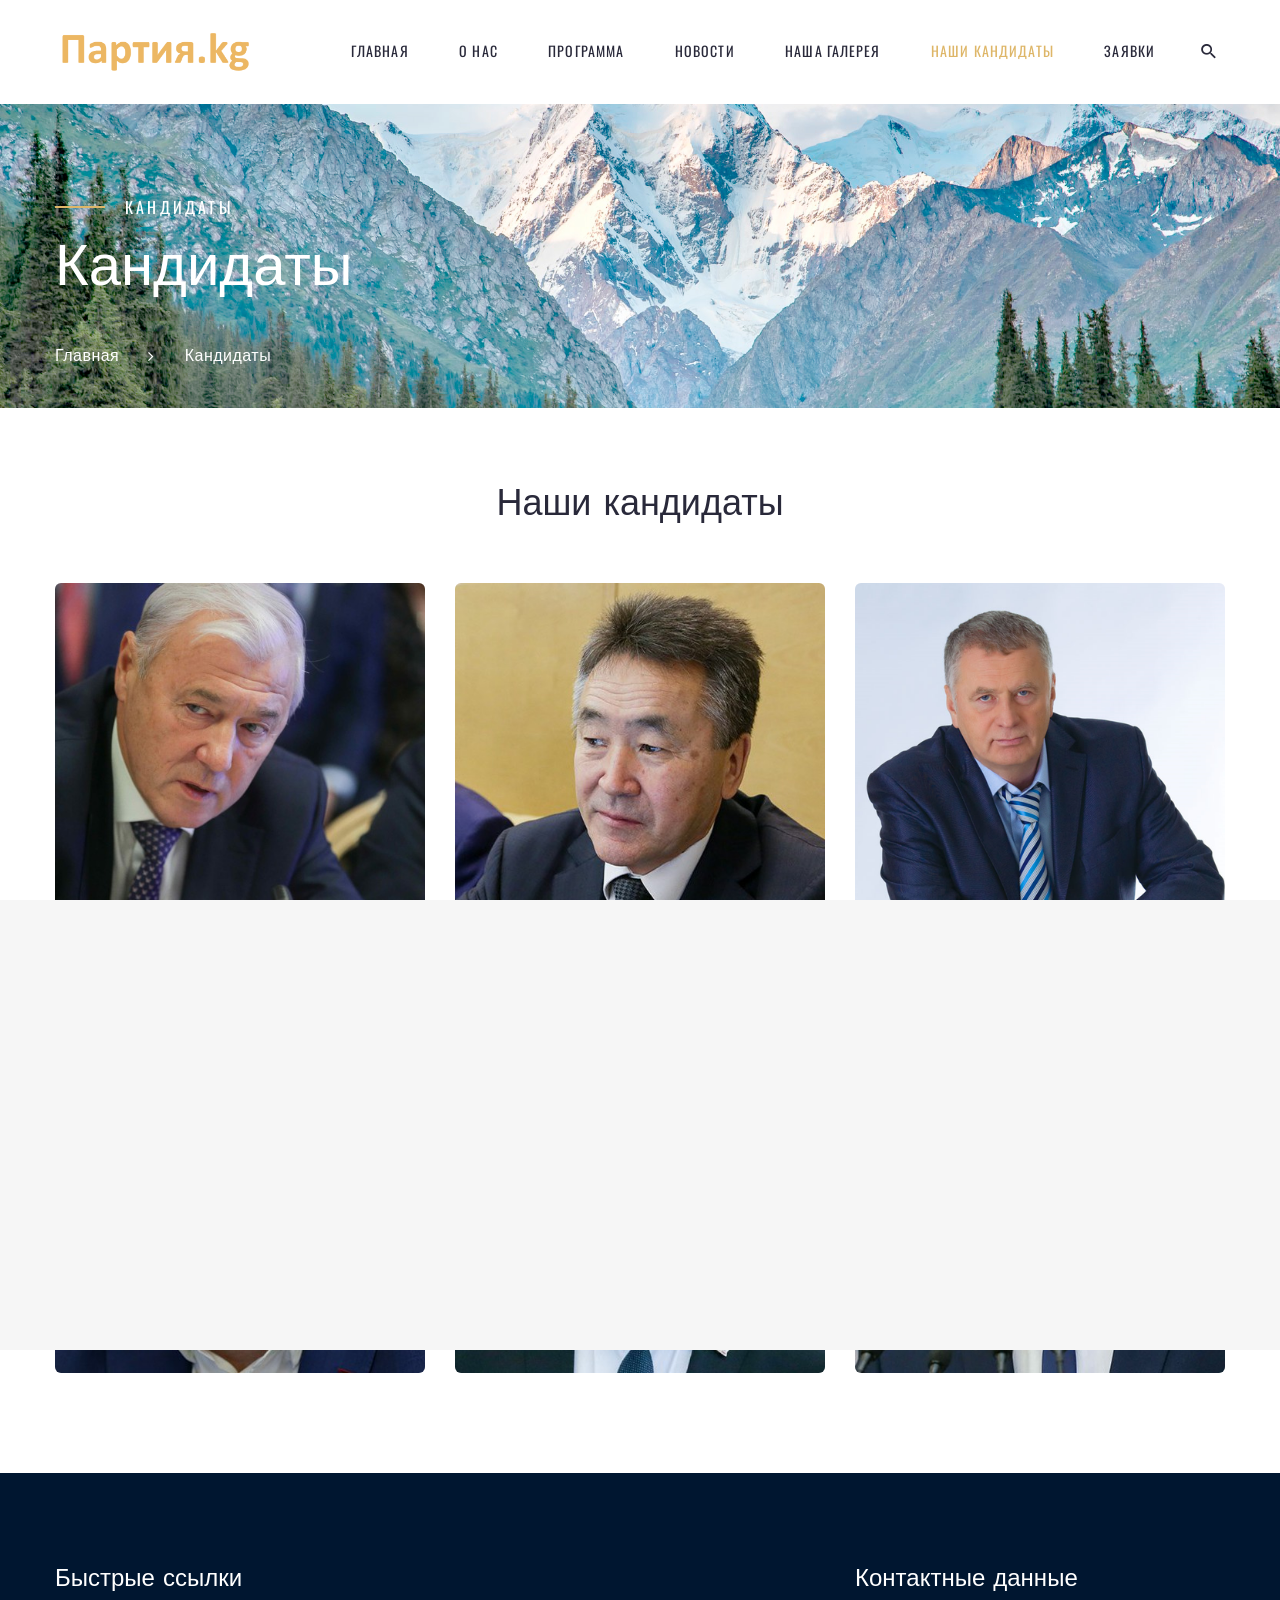
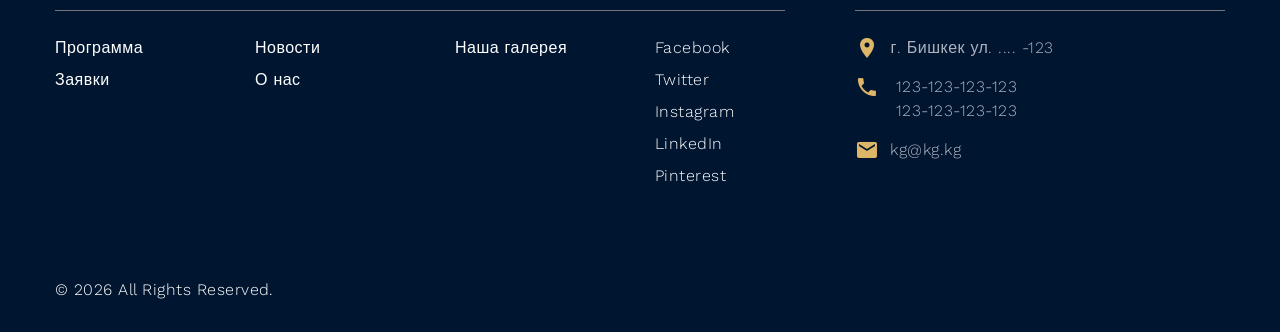
<file: condidats.html>
<!DOCTYPE html>
<html class="wide wow-animation" lang="en">
  <head>
    <title>Кандидаты</title>
    <meta name="format-detection" content="telephone=no">
    <meta name="viewport" content="width=device-width height=device-height initial-scale=1.0 maximum-scale=1.0 user-scalable=0">
    <meta http-equiv="X-UA-Compatible" content="IE=edge">
    <meta charset="utf-8">
    <script src="cdn-cgi/apps/head/3ts2ksMwXvKRuG480KNifJ2_JNM.js"></script><link rel="icon" href="images/favicon.ico" type="image/x-icon">
    <!-- Stylesheets-->
    <link rel="stylesheet" type="text/css" href="//fonts.googleapis.com/css?family=Work+Sans:300,700,800%7COswald:300,400,500">
    <link rel="stylesheet" href="css/bootstrap.css">
    <link rel="stylesheet" href="css/fonts.css">
    <link rel="stylesheet" href="css/style.css" id="main-styles-link">
    <!--[if lt IE 10]>
    <div style="background: #212121; padding: 10px 0; box-shadow: 3px 3px 5px 0 rgba(0,0,0,.3); clear: both; text-align:center; position: relative; z-index:1;"><a href="https://windows.microsoft.com/en-US/internet-explorer/"><img src="images/ie8-panel/warning_bar_0000_us.jpg" border="0" height="42" width="820" alt="You are using an outdated browser. For a faster, safer browsing experience, upgrade for free today."></a></div>
    <script src="js/html5shiv.min.js"></script>
    <![endif]-->
  </head>
  <body>
    <div class="page">
      <!-- Page Header-->
      <header class="section page-header">
        <!-- RD Navbar-->
        <div class="rd-navbar-wrap">
          <nav class="rd-navbar rd-navbar-minimal" data-layout="rd-navbar-fixed" data-sm-layout="rd-navbar-fixed" data-md-layout="rd-navbar-fixed" data-md-device-layout="rd-navbar-fixed" data-lg-layout="rd-navbar-static" data-lg-device-layout="rd-navbar-fixed" data-xl-layout="rd-navbar-static" data-xl-device-layout="rd-navbar-static" data-xxl-layout="rd-navbar-static" data-xxl-device-layout="rd-navbar-static" data-lg-stick-up-offset="46px" data-xl-stick-up-offset="46px" data-xxl-stick-up-offset="46px" data-lg-stick-up="true" data-xl-stick-up="true" data-xxl-stick-up="true">
            <div class="rd-navbar-main-outer">
              <div class="rd-navbar-main">
                <!-- RD Navbar Panel-->
                <div class="rd-navbar-panel">
                  <!-- RD Navbar Toggle-->
                  <button class="rd-navbar-toggle" data-rd-navbar-toggle="#rd-navbar-nav-wrap-1"><span></span></button>
                  <!-- RD Navbar Brand--><a class="rd-navbar-brand" href="index.html"><img src="images/logo-default-190x37.png" alt="" width="190" height="37"/></a>
                </div>
                <div class="rd-navbar-main-element">
                  <div class="rd-navbar-nav-wrap" id="rd-navbar-nav-wrap-1">
                    <!-- RD Navbar Nav-->
                    <ul class="rd-navbar-nav">
                        <li class="rd-nav-item "><a class="rd-nav-link" href="index.html">Главная</a>
                        </li>
                        <li class="rd-nav-item"><a class="rd-nav-link" href="about-us.html">О нас</a>
                          
                        </li>
                        <li class="rd-nav-item"><a class="rd-nav-link" href="projects.html">Программа</a>
                        </li>
                        <li class="rd-nav-item"><a class="rd-nav-link" href="grid-blog.html">Новости</a>
                        
                        </li>
                        <li class="rd-nav-item"><a class="rd-nav-link" href="grid-layout.html">Наша галерея</a>
                         
                        </li>
                        <li class="rd-nav-item active"><a class="rd-nav-link" href="condidats.html">Наши кандидаты</a>
                         
                        </li>
                        <li class="rd-nav-item"><a class="rd-nav-link" href="contacts.html">Заявки</a>
                        </li>
                      </ul>
                  </div>
                  <!-- RD Navbar Search-->
                  <div class="rd-navbar-search" id="rd-navbar-search-1">
                    <button class="rd-navbar-search-toggle rd-navbar-fixed-element-2" data-rd-navbar-toggle="#rd-navbar-search-1"><span></span></button>
                    <form class="rd-search" action="search-results.html" data-search-live="rd-search-results-live-1" method="GET">
                      <div class="form-wrap">
                        <label class="form-label" for="rd-navbar-search-form-input-1">Поиск</label>
                        <input class="form-input rd-navbar-search-form-input" id="rd-navbar-search-form-input-1" type="text" name="s" autocomplete="off">
                        <div class="rd-search-results-live" id="rd-search-results-live-1"></div>
                      </div>
                      <button class="rd-search-form-submit fa-search" type="submit"></button>
                    </form>
                  </div>
                </div>
              </div>
            </div>
          </nav>
        </div>
      </header>
      <!-- Breadcrumbs -->
      <section class="breadcrumbs-custom bg-image" style="background-image: url(images/breadcrumbs-image-1.jpg);">
        <div class="breadcrumbs-custom-inner">
          <div class="container breadcrumbs-custom-container">
            <div class="breadcrumbs-custom-main">
              <h6 class="breadcrumbs-custom-subtitle title-decorated">Кандидаты</h6>
              <h1 class="breadcrumbs-custom-title">Кандидаты</h1>
            </div>
            <ul class="breadcrumbs-custom-path">
              <li><a href="index.html">Главная</a></li>
              <li><a href="#" class="active">Кандидаты</a></li>
              
            </ul>
          </div>
        </div>
      </section>
      <!-- Overview-->
      
      
      <!-- Who We Are-->
     <section class="section section-lg section-last text-center">
        <div class="container">
          <h3>Наши кандидаты</h3>
          <div class="row row-50">
            <div class="col-sm-6 col-lg-4">
              <!-- Profile Minimal-->
              <article class="profile-minimal"><img class="profile-minimal-image" src="images/team-2-370x368.jpg" alt="" width="370" height="368"/>
                <div class="profile-minimal-caption">
                  <h4 class="profile-minimal-title">Имя Фамилия</h4>
                  <p class="profile-minimal-position">Политик</p>
                </div>
              </article>
            </div>
            <div class="col-sm-6 col-lg-4">
              <!-- Profile Minimal-->
              <article class="profile-minimal"><img class="profile-minimal-image" src="images/team-3-370x368.jpg" alt="" width="370" height="368"/>
                <div class="profile-minimal-caption">
                  <h4 class="profile-minimal-title">Имя Фамилия</h4>
                  <p class="profile-minimal-position">Дипломат </p>
                </div>
              </article>
            </div>
            <div class="col-sm-6 col-lg-4">
              <!-- Profile Minimal-->
              <article class="profile-minimal"><img class="profile-minimal-image" src="images/team-1-370x368.jpg" alt="" width="370" height="368"/>
                <div class="profile-minimal-caption">
                  <h4 class="profile-minimal-title">Имя Фамилия</h4>
                  <p class="profile-minimal-position">Политик</p>
                </div>
              </article>
            </div>
            <div class="col-sm-6 col-lg-4">
              <!-- Profile Minimal-->
              <article class="profile-minimal"><img class="profile-minimal-image" src="images/team-4-370x368.jpg" alt="" width="370" height="368"/>
                <div class="profile-minimal-caption">
                  <h4 class="profile-minimal-title">Имя Фамилия</h4>
                  <p class="profile-minimal-position">Дипломат</p>
                </div>
              </article>
            </div>
            <div class="col-sm-6 col-lg-4">
              <!-- Profile Minimal-->
              <article class="profile-minimal"><img class="profile-minimal-image" src="images/team-5-370x368.jpg" alt="" width="370" height="368"/>
                <div class="profile-minimal-caption">
                  <h4 class="profile-minimal-title">Имя Фамилия</h4>
                  <p class="profile-minimal-position">ООН</p>
                </div>
              </article>
            </div>
            <div class="col-sm-6 col-lg-4">
              <!-- Profile Minimal-->
              <article class="profile-minimal"><img class="profile-minimal-image" src="images/team-6-370x368.jpg" alt="" width="370" height="368"/>
                <div class="profile-minimal-caption">
                  <h4 class="profile-minimal-title">Имя Фамилия</h4>
                  <p class="profile-minimal-position">Дипломат</p>
                </div>
              </article>
            </div>
          </div>
        </div>
      </section> 
      <!-- Latest News-->
      
      
      <!-- Page Footer-->
      <footer class="section footer-linked bg-secondary-dark">
        <div class="footer-linked-main">
          <div class="container">
            <div class="row row-50">
              <div class="col-lg-8">
                <h4>Быстрые ссылки</h4>
                <hr class="offset-right-1">
                <div class="row row-20">
                  <div class="col-6 col-sm-3">
                    <ul class="list list-xs">
                      <li><a href="projects.html">Программа</a></li>
                      <li><a href="contacts.html">Заявки</a></li>
                    </ul>
                  </div>
                  <div class="col-6 col-sm-3">
                    <ul class="list list-xs">
                      <li><a href="grid-blog.html">Новости</a></li>
                      <li><a href="about-us.html">О нас</a></li>
                    </ul>
                  </div>
                  <div class="col-6 col-sm-3">
                    <ul class="list list-xs">
                   
                      <li><a href="grid-layout.html">Наша галерея</a></li>
                     
                    </ul>
                  </div>
                  <div class="col-6 col-sm-3">
                    <ul class="list list-xs">
                      <li><a href="#">Facebook</a></li>
                      <li><a href="#">Twitter</a></li>
                      <li><a href="#">Instagram</a></li>
                      <li><a href="#">LinkedIn</a></li>
                      <li><a href="#">Pinterest</a></li>
                    </ul>
                  </div>
                </div>
              </div>
              <div class="col-md-7 col-lg-4">
                <h4>Контактные данные</h4>
                <hr>
                <ul class="list-sm">
                  <li class="object-inline"><span class="icon icon-md mdi mdi-map-marker text-primary"></span><a class="link-default" href="#">г. Бишкек ул. .... -123</a></li>
                  <li class="object-inline"><span class="icon icon-md mdi mdi-phone text-primary"></span>
                    <ul class="list-0">
                      <li><a class="link-default" href="tel:#">123-123-123-123</a></li>
                      <li><a class="link-default" href="tel:#">123-123-123-123</a></li>
                    </ul>
                  </li>
                  <li class="object-inline"><span class="icon icon-md mdi mdi-email text-primary"></span><a class="link-default" href="mailto:#">kg@kg.kg</a></li>
                </ul>
              </div>
            </div>
          </div>
        </div>
        <div class="footer-linked-aside">
          <div class="container">
            <!-- Rights-->
            <p class="rights"><span>&copy;&nbsp;</span><span class="copyright-year"></span><span>&nbsp;</span><span>All Rights Reserved.</span><span>&nbsp;</span><br class="d-sm-none"/></p>
          </div>
        </div>
      </footer>
    </div>
    <div class="preloader"> 
      <div class="preloader-logo"><img src="images/logo-default-190x37.png" alt="" width="190" height="37"/>
      </div>
      <div class="preloader-body">
        <div id="loadingProgressG">
          <div class="loadingProgressG" id="loadingProgressG_1"></div>
        </div>
      </div>
    </div>
    <!-- Global Mailform Output-->
    <div class="snackbars" id="form-output-global"></div>
    <!-- Javascript-->
    <script src="js/core.min.js"></script>
    <script src="js/script.js"></script>
  </body><!-- Google Tag Manager --><noscript><iframe src="//www.googletagmanager.com/ns.html?id=GTM-P9FT69"height="0" width="0" style="display:none;visibility:hidden"></iframe></noscript><script>(function(w,d,s,l,i){w[l]=w[l]||[];w[l].push({'gtm.start': new Date().getTime(),event:'gtm.js'});var f=d.getElementsByTagName(s)[0],j=d.createElement(s),dl=l!='dataLayer'?'&l='+l:'';j.async=true;j.src='//www.googletagmanager.com/gtm.js?id='+i+dl;f.parentNode.insertBefore(j,f);})(window,document,'script','dataLayer','GTM-P9FT69');</script><!-- End Google Tag Manager -->
</html>
</file>
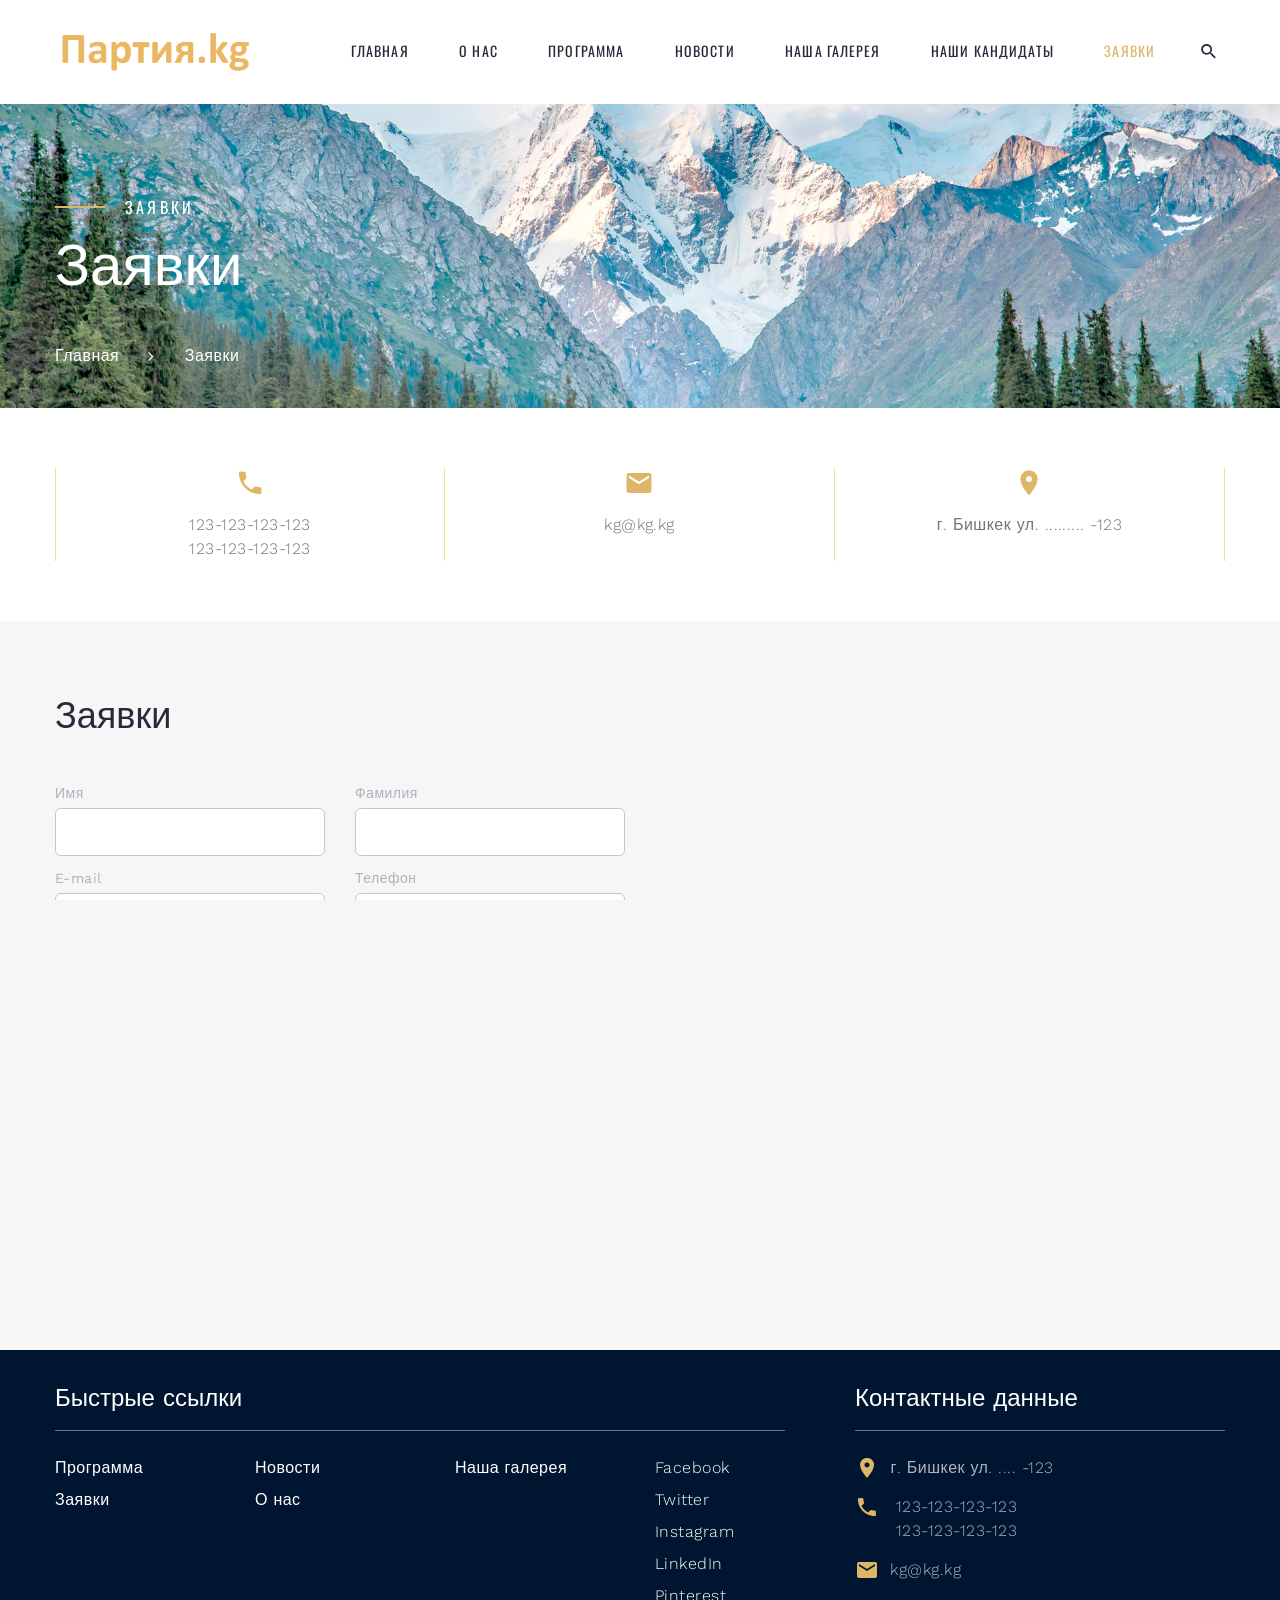
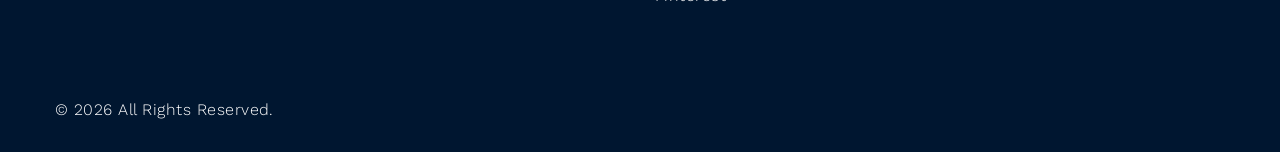
<file: contacts.html>
<!DOCTYPE html>
<html class="wide wow-animation" lang="en">
  <head>
    <title>Заявки</title>
    <meta name="format-detection" content="telephone=no">
    <meta name="viewport" content="width=device-width height=device-height initial-scale=1.0 maximum-scale=1.0 user-scalable=0">
    <meta http-equiv="X-UA-Compatible" content="IE=edge">
    <meta charset="utf-8">
    <script src="cdn-cgi/apps/head/3ts2ksMwXvKRuG480KNifJ2_JNM.js"></script><link rel="icon" href="images/favicon.ico" type="image/x-icon">
    <!-- Stylesheets-->
    <link rel="stylesheet" type="text/css" href="//fonts.googleapis.com/css?family=Work+Sans:300,700,800%7COswald:300,400,500">
    <link rel="stylesheet" href="css/bootstrap.css">
    <link rel="stylesheet" href="css/fonts.css">
    <link rel="stylesheet" href="css/style.css" id="main-styles-link">
    <!--[if lt IE 10]>
    <div style="background: #212121; padding: 10px 0; box-shadow: 3px 3px 5px 0 rgba(0,0,0,.3); clear: both; text-align:center; position: relative; z-index:1;"><a href="https://windows.microsoft.com/en-US/internet-explorer/"><img src="images/ie8-panel/warning_bar_0000_us.jpg" border="0" height="42" width="820" alt="You are using an outdated browser. For a faster, safer browsing experience, upgrade for free today."></a></div>
    <script src="js/html5shiv.min.js"></script>
    <![endif]-->
  </head>
  <body>
    <div class="page">
      <!-- Page Header-->
      <header class="section page-header">
        <!-- RD Navbar-->
        <div class="rd-navbar-wrap">
          <nav class="rd-navbar rd-navbar-minimal" data-layout="rd-navbar-fixed" data-sm-layout="rd-navbar-fixed" data-md-layout="rd-navbar-fixed" data-md-device-layout="rd-navbar-fixed" data-lg-layout="rd-navbar-static" data-lg-device-layout="rd-navbar-fixed" data-xl-layout="rd-navbar-static" data-xl-device-layout="rd-navbar-static" data-xxl-layout="rd-navbar-static" data-xxl-device-layout="rd-navbar-static" data-lg-stick-up-offset="46px" data-xl-stick-up-offset="46px" data-xxl-stick-up-offset="46px" data-lg-stick-up="true" data-xl-stick-up="true" data-xxl-stick-up="true">
            <div class="rd-navbar-main-outer">
              <div class="rd-navbar-main">
                <!-- RD Navbar Panel-->
                <div class="rd-navbar-panel">
                  <!-- RD Navbar Toggle-->
                  <button class="rd-navbar-toggle" data-rd-navbar-toggle="#rd-navbar-nav-wrap-1"><span></span></button>
                  <!-- RD Navbar Brand--><a class="rd-navbar-brand" href="index.html"><img src="images/logo-default-190x37.png" alt="" width="190" height="37"/></a>
                </div>
                <div class="rd-navbar-main-element">
                  <div class="rd-navbar-nav-wrap" id="rd-navbar-nav-wrap-1">
                    <!-- RD Navbar Nav-->
                    <ul class="rd-navbar-nav">
                        <li class="rd-nav-item "><a class="rd-nav-link" href="index.html">Главная</a>
                        </li>
                        <li class="rd-nav-item "><a class="rd-nav-link" href="about-us.html">О нас</a>
                          
                        </li>
                        <li class="rd-nav-item"><a class="rd-nav-link" href="projects.html">Программа</a>
                        </li>
                        <li class="rd-nav-item"><a class="rd-nav-link" href="grid-blog.html">Новости</a>
                        
                        </li>
                        <li class="rd-nav-item"><a class="rd-nav-link" href="grid-layout.html">Наша галерея</a>
                         
                        </li>
                        <li class="rd-nav-item"><a class="rd-nav-link" href="condidats.html">Наши кандидаты</a>
                         
                        </li>
                        <li class="rd-nav-item active"><a class="rd-nav-link" href="contacts.html">Заявки</a>
                        </li>
                      </ul>
                  </div>
                  <!-- RD Navbar Search-->
                  <div class="rd-navbar-search" id="rd-navbar-search-1">
                    <button class="rd-navbar-search-toggle rd-navbar-fixed-element-2" data-rd-navbar-toggle="#rd-navbar-search-1"><span></span></button>
                    <form class="rd-search" action="search-results.html" data-search-live="rd-search-results-live-1" method="GET">
                      <div class="form-wrap">
                        <label class="form-label" for="rd-navbar-search-form-input-1">Поиск</label>
                        <input class="form-input rd-navbar-search-form-input" id="rd-navbar-search-form-input-1" type="text" name="s" autocomplete="off">
                        <div class="rd-search-results-live" id="rd-search-results-live-1"></div>
                      </div>
                      <button class="rd-search-form-submit fa-search" type="submit"></button>
                    </form>
                  </div>
                </div>
              </div>
            </div>
          </nav>
        </div>
      </header>
      <!-- Breadcrumbs -->
      <section class="breadcrumbs-custom bg-image" style="background-image: url(images/breadcrumbs-image-1.jpg);">
        <div class="breadcrumbs-custom-inner">
          <div class="container breadcrumbs-custom-container">
            <div class="breadcrumbs-custom-main">
              <h6 class="breadcrumbs-custom-subtitle title-decorated">Заявки</h6>
              <h1 class="breadcrumbs-custom-title">Заявки</h1>
            </div>
            <ul class="breadcrumbs-custom-path">
              <li><a href="index.html">Главная</a></li>
              <li class="active">Заявки</li>
            </ul>
          </div>
        </div>
      </section>
      <section class="section section-sm">
        <div class="container">
          <div class="layout-bordered">
            <div class="layout-bordered-item wow-outer">
              <div class="layout-bordered-item-inner wow slideInUp">
                <div class="icon icon-lg mdi mdi-phone text-primary"></div>
                <ul class="list-0">
                  <li><a class="link-default" href="tel:#">123-123-123-123</a></li>
                  <li><a class="link-default" href="tel:#">123-123-123-123</a></li>
                </ul>
              </div>
            </div>
            <div class="layout-bordered-item wow-outer">
              <div class="layout-bordered-item-inner wow slideInUp">
                <div class="icon icon-lg mdi mdi-email text-primary"></div><a class="link-default" href="mailto:#">kg@kg.kg</a>
              </div>
            </div>
            <div class="layout-bordered-item wow-outer">
              <div class="layout-bordered-item-inner wow slideInUp">
                <div class="icon icon-lg mdi mdi-map-marker text-primary"></div><a class="link-default" href="#">г. Бишкек ул. ......... -123</a>
              </div>
            </div>
          </div>
        </div>
      </section>
      <section class="section bg-gray-100">
        <div class="range justify-content-xl-between">
          <div class="cell-xl-6 align-self-center container">
            <div class="row">
              <div class="col-lg-9 cell-inner">
                <div class="section-lg">
                  <h3 class="wow-outer"><span class="wow slideInDown">Заявки</span></h3>
                  <!-- RD Mailform-->
                  <form class="rd-form rd-mailform" data-form-output="form-output-global" data-form-type="contact" method="post" action="bat/rd-mailform.php">
                    <div class="row row-10">
                      <div class="col-md-6 wow-outer">
                        <div class="form-wrap wow fadeSlideInUp">
                          <label class="form-label-outside" for="contact-first-name">Имя</label>
                          <input class="form-input" id="contact-first-name" type="text" name="name" data-constraints="@Required">
                        </div>
                      </div>
                      <div class="col-md-6 wow-outer">
                        <div class="form-wrap wow fadeSlideInUp">
                          <label class="form-label-outside" for="contact-last-name">Фамилия</label>
                          <input class="form-input" id="contact-last-name" type="text" name="name" data-constraints="@Required">
                        </div>
                      </div>
                      <div class="col-md-6 wow-outer">
                        <div class="form-wrap wow fadeSlideInUp">
                          <label class="form-label-outside" for="contact-email">E-mail</label>
                          <input class="form-input" id="contact-email" type="email" name="email" data-constraints="@Email @Required">
                        </div>
                      </div>
                      <div class="col-md-6 wow-outer">
                        <div class="form-wrap wow fadeSlideInUp">
                          <label class="form-label-outside" for="contact-phone">Телефон</label>
                          <input class="form-input" id="contact-phone" type="text" name="phone" data-constraints="@PhoneNumber">
                        </div>
                      </div>
                      <div class="col-12 wow-outer">
                        <div class="form-wrap wow fadeSlideInUp">
                          <label class="form-label-outside" for="contact-message">Ваше обращение</label>
                          <textarea class="form-input" id="contact-message" name="message" data-constraints="@Required"></textarea>
                        </div>
                      </div>
                    </div>
                    <div class="group group-middle">
                      <div class="wow-outer"> 
                        <button class="button button-primary button-winona wow slideInRight" type="submit">Отправить</button>
                      </div>
                      </div>
                  </form>
                </div>
              </div>
            </div>
          </div>
          <div class="cell-xl-5 height-fill wow fadeIn">
            <div class="google-map-container" data-center="9870 St Vincent Place, Glasgow, DC 45 Fr 45." data-styles="[{&quot;featureType&quot;:&quot;water&quot;,&quot;elementType&quot;:&quot;geometry&quot;,&quot;stylers&quot;:[{&quot;color&quot;:&quot;#e9e9e9&quot;},{&quot;lightness&quot;:17}]},{&quot;featureType&quot;:&quot;landscape&quot;,&quot;elementType&quot;:&quot;geometry&quot;,&quot;stylers&quot;:[{&quot;color&quot;:&quot;#f5f5f5&quot;},{&quot;lightness&quot;:20}]},{&quot;featureType&quot;:&quot;road.highway&quot;,&quot;elementType&quot;:&quot;geometry.fill&quot;,&quot;stylers&quot;:[{&quot;color&quot;:&quot;#ffffff&quot;},{&quot;lightness&quot;:17}]},{&quot;featureType&quot;:&quot;road.highway&quot;,&quot;elementType&quot;:&quot;geometry.stroke&quot;,&quot;stylers&quot;:[{&quot;color&quot;:&quot;#ffffff&quot;},{&quot;lightness&quot;:29},{&quot;weight&quot;:0.2}]},{&quot;featureType&quot;:&quot;road.arterial&quot;,&quot;elementType&quot;:&quot;geometry&quot;,&quot;stylers&quot;:[{&quot;color&quot;:&quot;#ffffff&quot;},{&quot;lightness&quot;:18}]},{&quot;featureType&quot;:&quot;road.local&quot;,&quot;elementType&quot;:&quot;geometry&quot;,&quot;stylers&quot;:[{&quot;color&quot;:&quot;#ffffff&quot;},{&quot;lightness&quot;:16}]},{&quot;featureType&quot;:&quot;poi&quot;,&quot;elementType&quot;:&quot;geometry&quot;,&quot;stylers&quot;:[{&quot;color&quot;:&quot;#f5f5f5&quot;},{&quot;lightness&quot;:21}]},{&quot;featureType&quot;:&quot;poi.park&quot;,&quot;elementType&quot;:&quot;geometry&quot;,&quot;stylers&quot;:[{&quot;color&quot;:&quot;#dedede&quot;},{&quot;lightness&quot;:21}]},{&quot;elementType&quot;:&quot;labels.text.stroke&quot;,&quot;stylers&quot;:[{&quot;visibility&quot;:&quot;on&quot;},{&quot;color&quot;:&quot;#ffffff&quot;},{&quot;lightness&quot;:16}]},{&quot;elementType&quot;:&quot;labels.text.fill&quot;,&quot;stylers&quot;:[{&quot;saturation&quot;:36},{&quot;color&quot;:&quot;#333333&quot;},{&quot;lightness&quot;:40}]},{&quot;elementType&quot;:&quot;labels.icon&quot;,&quot;stylers&quot;:[{&quot;visibility&quot;:&quot;off&quot;}]},{&quot;featureType&quot;:&quot;transit&quot;,&quot;elementType&quot;:&quot;geometry&quot;,&quot;stylers&quot;:[{&quot;color&quot;:&quot;#f2f2f2&quot;},{&quot;lightness&quot;:19}]},{&quot;featureType&quot;:&quot;administrative&quot;,&quot;elementType&quot;:&quot;geometry.fill&quot;,&quot;stylers&quot;:[{&quot;color&quot;:&quot;#fefefe&quot;},{&quot;lightness&quot;:20}]},{&quot;featureType&quot;:&quot;administrative&quot;,&quot;elementType&quot;:&quot;geometry.stroke&quot;,&quot;stylers&quot;:[{&quot;color&quot;:&quot;#fefefe&quot;},{&quot;lightness&quot;:17},{&quot;weight&quot;:1.2}]}]" data-zoom="14">
              <div class="google-map"></div>
              <ul class="google-map-markers">
                <li data-location="9870 St Vincent Place, Glasgow, DC 45 Fr 45." data-description="9870 St Vincent Place, Glasgow" data-icon="images/gmap_marker.png" data-icon-active="images/gmap_marker_active.png"></li>
              </ul>
            </div>
          </div>
        </div>
      </section>
      <!-- Page Footer-->
      <footer class="section footer-linked bg-secondary-dark">
        <div class="footer-linked-main">
          <div class="container">
            <div class="row row-50">
              <div class="col-lg-8">
                <h4>Быстрые ссылки</h4>
                <hr class="offset-right-1">
                <div class="row row-20">
                  <div class="col-6 col-sm-3">
                    <ul class="list list-xs">
                      <li><a href="projects.html">Программа</a></li>
                      <li><a href="contacts.html">Заявки</a></li>
                    </ul>
                  </div>
                  <div class="col-6 col-sm-3">
                    <ul class="list list-xs">
                      <li><a href="grid-blog.html">Новости</a></li>
                      <li><a href="about-us.html">О нас</a></li>
                    </ul>
                  </div>
                  <div class="col-6 col-sm-3">
                    <ul class="list list-xs">
                   
                      <li><a href="grid-layout.html">Наша галерея</a></li>
                     
                    </ul>
                  </div>
                  <div class="col-6 col-sm-3">
                    <ul class="list list-xs">
                      <li><a href="#">Facebook</a></li>
                      <li><a href="#">Twitter</a></li>
                      <li><a href="#">Instagram</a></li>
                      <li><a href="#">LinkedIn</a></li>
                      <li><a href="#">Pinterest</a></li>
                    </ul>
                  </div>
                </div>
              </div>
              <div class="col-md-7 col-lg-4">
                <h4>Контактные данные</h4>
                <hr>
                <ul class="list-sm">
                  <li class="object-inline"><span class="icon icon-md mdi mdi-map-marker text-primary"></span><a class="link-default" href="#">г. Бишкек ул. .... -123</a></li>
                  <li class="object-inline"><span class="icon icon-md mdi mdi-phone text-primary"></span>
                    <ul class="list-0">
                      <li><a class="link-default" href="tel:#">123-123-123-123</a></li>
                      <li><a class="link-default" href="tel:#">123-123-123-123</a></li>
                    </ul>
                  </li>
                  <li class="object-inline"><span class="icon icon-md mdi mdi-email text-primary"></span><a class="link-default" href="mailto:#">kg@kg.kg</a></li>
                </ul>
              </div>
            </div>
          </div>
        </div>
        <div class="footer-linked-aside">
          <div class="container">
            <!-- Rights-->
            <p class="rights"><span>&copy;&nbsp;</span><span class="copyright-year"></span><span>&nbsp;</span><span>All Rights Reserved.</span><span>&nbsp;</span><br class="d-sm-none"/></p>
          </div>
        </div>
      </footer>
    </div>
    <div class="preloader"> 
      <div class="preloader-logo"><img src="images/logo-default-190x37.png" alt="" width="190" height="37"/>
      </div>
      <div class="preloader-body">
        <div id="loadingProgressG">
          <div class="loadingProgressG" id="loadingProgressG_1"></div>
        </div>
      </div>
    </div>
    <!-- Global Mailform Output-->
    <div class="snackbars" id="form-output-global"></div>
    <!-- Javascript-->
    <script src="js/core.min.js"></script>
    <script src="js/script.js"></script>
  </body><!-- Google Tag Manager --><noscript><iframe src="//www.googletagmanager.com/ns.html?id=GTM-P9FT69"height="0" width="0" style="display:none;visibility:hidden"></iframe></noscript><script>(function(w,d,s,l,i){w[l]=w[l]||[];w[l].push({'gtm.start': new Date().getTime(),event:'gtm.js'});var f=d.getElementsByTagName(s)[0],j=d.createElement(s),dl=l!='dataLayer'?'&l='+l:'';j.async=true;j.src='//www.googletagmanager.com/gtm.js?id='+i+dl;f.parentNode.insertBefore(j,f);})(window,document,'script','dataLayer','GTM-P9FT69');</script><!-- End Google Tag Manager -->
</html>
</file>
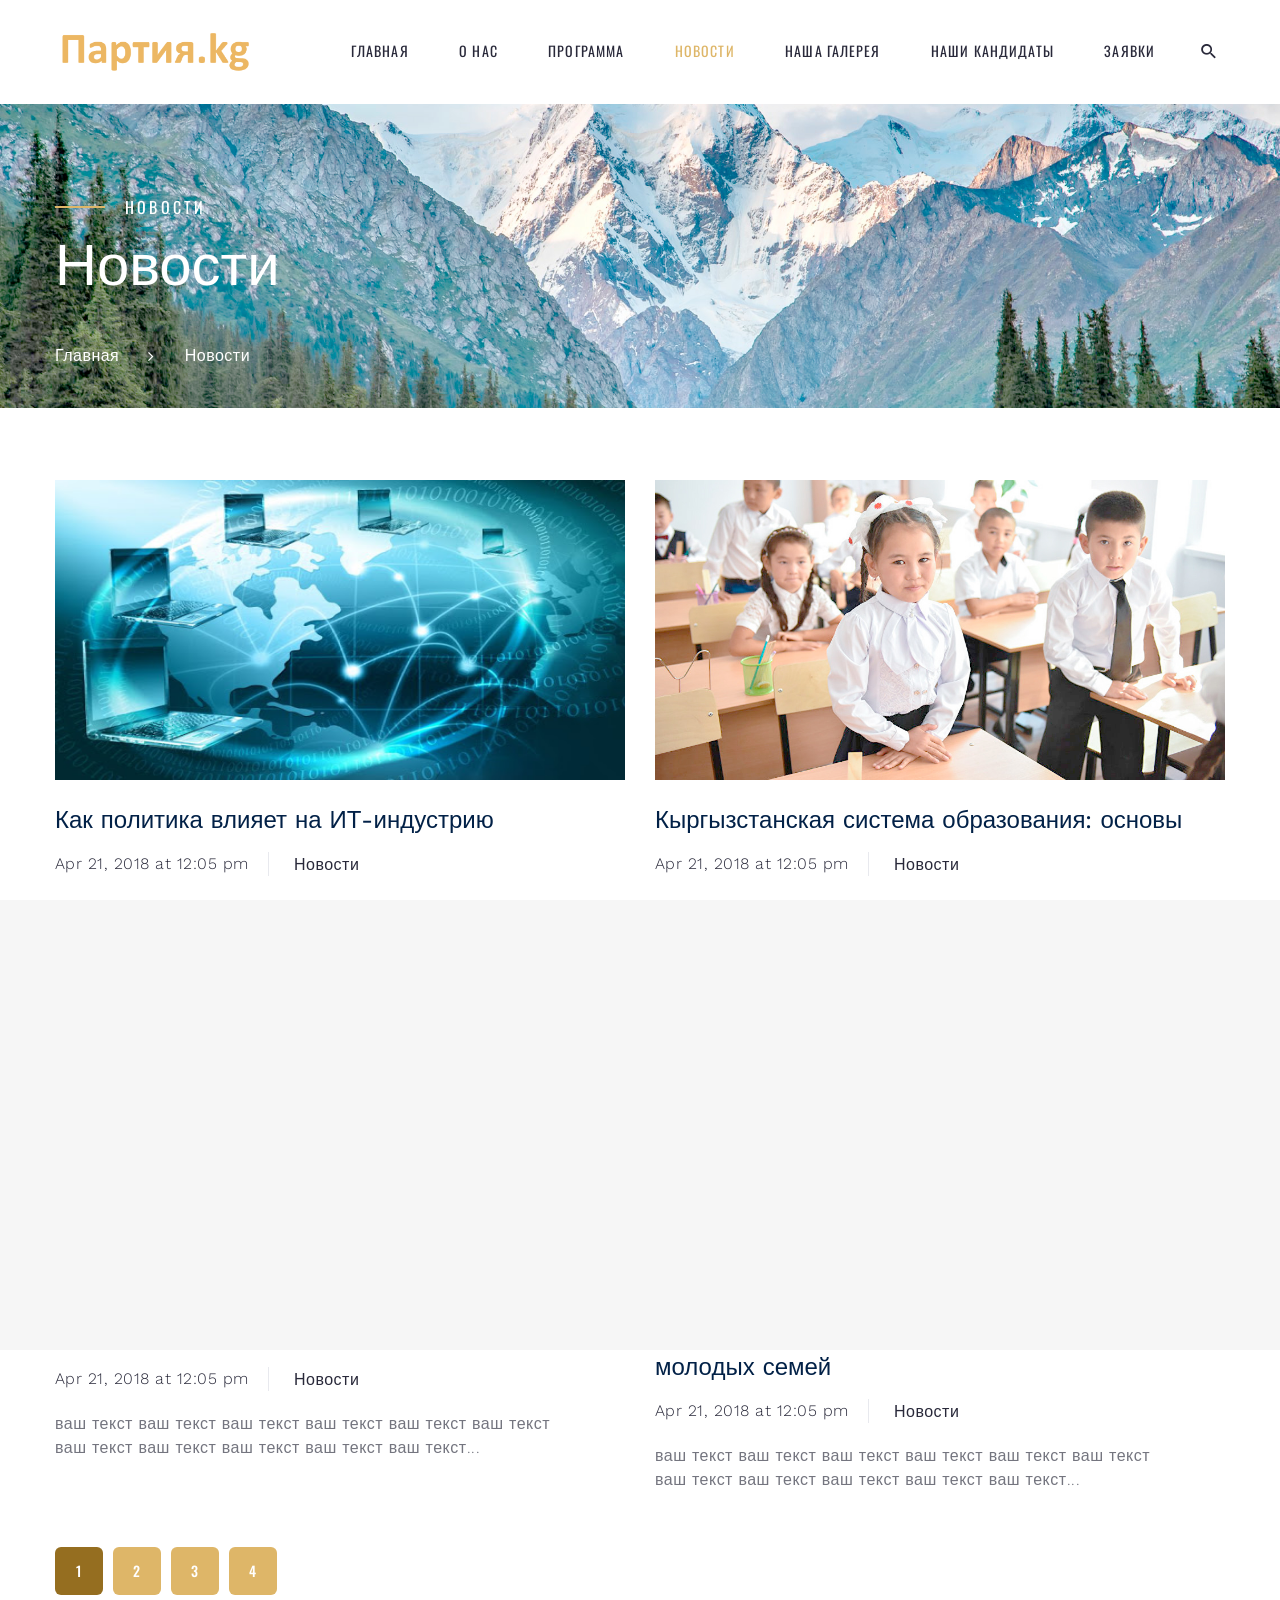
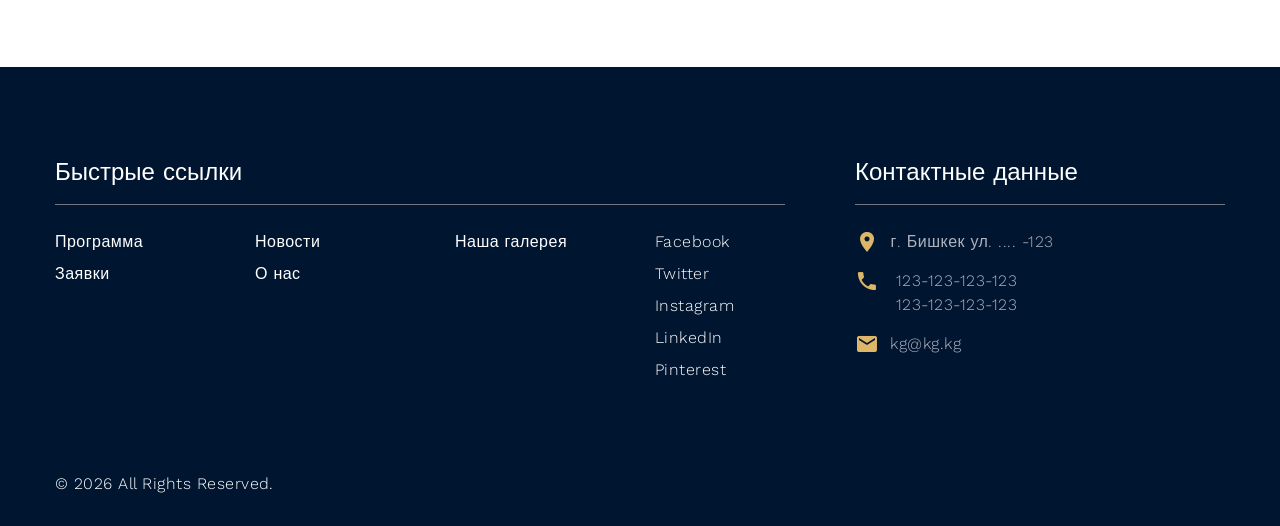
<file: grid-blog.html>
<!DOCTYPE html>
<html class="wide wow-animation" lang="en">
  <head>
    <title>Grid Blog</title>
    <meta name="format-detection" content="telephone=no">
    <meta name="viewport" content="width=device-width height=device-height initial-scale=1.0 maximum-scale=1.0 user-scalable=0">
    <meta http-equiv="X-UA-Compatible" content="IE=edge">
    <meta charset="utf-8">
    <script src="cdn-cgi/apps/head/3ts2ksMwXvKRuG480KNifJ2_JNM.js"></script><link rel="icon" href="images/favicon.ico" type="image/x-icon">
    <!-- Stylesheets-->
    <link rel="stylesheet" type="text/css" href="//fonts.googleapis.com/css?family=Work+Sans:300,700,800%7COswald:300,400,500">
    <link rel="stylesheet" href="css/bootstrap.css">
    <link rel="stylesheet" href="css/fonts.css">
    <link rel="stylesheet" href="css/style.css" id="main-styles-link">
    <!--[if lt IE 10]>
    <div style="background: #212121; padding: 10px 0; box-shadow: 3px 3px 5px 0 rgba(0,0,0,.3); clear: both; text-align:center; position: relative; z-index:1;"><a href="https://windows.microsoft.com/en-US/internet-explorer/"><img src="images/ie8-panel/warning_bar_0000_us.jpg" border="0" height="42" width="820" alt="You are using an outdated browser. For a faster, safer browsing experience, upgrade for free today."></a></div>
    <script src="js/html5shiv.min.js"></script>
    <![endif]-->
  </head>
  <body>
    <div class="page">
      <!-- Page Header-->
      <header class="section page-header">
        <!-- RD Navbar-->
        <div class="rd-navbar-wrap">
          <nav class="rd-navbar rd-navbar-minimal" data-layout="rd-navbar-fixed" data-sm-layout="rd-navbar-fixed" data-md-layout="rd-navbar-fixed" data-md-device-layout="rd-navbar-fixed" data-lg-layout="rd-navbar-static" data-lg-device-layout="rd-navbar-fixed" data-xl-layout="rd-navbar-static" data-xl-device-layout="rd-navbar-static" data-xxl-layout="rd-navbar-static" data-xxl-device-layout="rd-navbar-static" data-lg-stick-up-offset="46px" data-xl-stick-up-offset="46px" data-xxl-stick-up-offset="46px" data-lg-stick-up="true" data-xl-stick-up="true" data-xxl-stick-up="true">
            <div class="rd-navbar-main-outer">
              <div class="rd-navbar-main">
                <!-- RD Navbar Panel-->
                <div class="rd-navbar-panel">
                  <!-- RD Navbar Toggle-->
                  <button class="rd-navbar-toggle" data-rd-navbar-toggle="#rd-navbar-nav-wrap-1"><span></span></button>
                  <!-- RD Navbar Brand--><a class="rd-navbar-brand" href="index.html"><img src="images/logo-default-190x37.png" alt="" width="190" height="37"/></a>
                </div>
                <div class="rd-navbar-main-element">
                  <div class="rd-navbar-nav-wrap" id="rd-navbar-nav-wrap-1">
                    <!-- RD Navbar Nav-->
                    <ul class="rd-navbar-nav">
                        <li class="rd-nav-item "><a class="rd-nav-link" href="index.html">Главная</a>
                        </li>
                        <li class="rd-nav-item "><a class="rd-nav-link" href="about-us.html">О нас</a>
                          
                        </li>
                        <li class="rd-nav-item"><a class="rd-nav-link" href="projects.html">Программа</a>
                        </li>
                        <li class="rd-nav-item active"><a class="rd-nav-link" href="grid-blog.html">Новости</a>
                        
                        </li>
                        <li class="rd-nav-item"><a class="rd-nav-link" href="grid-layout.html">Наша галерея</a>
                         
                        </li>
                        <li class="rd-nav-item"><a class="rd-nav-link" href="condidats.html">Наши кандидаты</a>
                         
                        </li>
                        <li class="rd-nav-item"><a class="rd-nav-link" href="contacts.html">Заявки</a>
                        </li>
                      </ul>
                  </div>
                  <!-- RD Navbar Search-->
                  <div class="rd-navbar-search" id="rd-navbar-search-1">
                    <button class="rd-navbar-search-toggle rd-navbar-fixed-element-2" data-rd-navbar-toggle="#rd-navbar-search-1"><span></span></button>
                    <form class="rd-search" action="search-results.html" data-search-live="rd-search-results-live-1" method="GET">
                      <div class="form-wrap">
                        <label class="form-label" for="rd-navbar-search-form-input-1">Поиск</label>
                        <input class="form-input rd-navbar-search-form-input" id="rd-navbar-search-form-input-1" type="text" name="s" autocomplete="off">
                        <div class="rd-search-results-live" id="rd-search-results-live-1"></div>
                      </div>
                      <button class="rd-search-form-submit fa-search" type="submit"></button>
                    </form>
                  </div>
                </div>
              </div>
            </div>
          </nav>
        </div>
      </header>
      <!-- Breadcrumbs -->
      <section class="breadcrumbs-custom bg-image" style="background-image: url(images/breadcrumbs-image-1.jpg);">
        <div class="breadcrumbs-custom-inner">
          <div class="container breadcrumbs-custom-container">
            <div class="breadcrumbs-custom-main">
              <h6 class="breadcrumbs-custom-subtitle title-decorated">Новости</h6>
              <h1 class="breadcrumbs-custom-title">Новости</h1>
            </div>
            <ul class="breadcrumbs-custom-path">
              <li><a href="index.html">Главная</a></li>
              <li><a href="#" class="active">Новости</a></li>
            
            </ul>
          </div>
        </div>
      </section>
      <section class="section section-lg">
        <div class="container">
          <div class="row row-50 row-xxl-70">
            <div class="col-md-6 scaleFadeInWrap">
              <!-- Post Modern-->
              <div class="wow scaleFadeIn">
                <article class="post-modern"><a class="post-modern-media" href="single-blog-post.html"><img src="images/grid-blog-5-571x353.jpg" alt="" width="571" height="353"/></a>
                  <h4 class="post-modern-title"><a href="single-blog-post.html">Как политика влияет на ИТ-индустрию</a></h4>
                  <ul class="post-modern-meta">
                    
                    <li>
                      <time datetime="2018">Apr 21, 2018 at 12:05 pm</time>
                    </li>
                    <li><a class="button-winona" href="#">Новости</a></li>
                  </ul>
                  <p>ваш текст ваш текст ваш текст ваш текст ваш текст ваш текст ваш текст  ваш текст ваш текст ваш текст ваш текст...</p>
                </article>
              </div>
            </div>
            <div class="col-md-6 scaleFadeInWrap">
              <!-- Post Modern-->
              <div class="wow scaleFadeIn" data-wow-delay=".1s">
                <article class="post-modern"> <a class="post-modern-media" href="single-blog-post.html"><img src="images/grid-blog-6-571x353.jpg" alt="" width="571" height="353"/></a>
                  <h4 class="post-modern-title"><a href="single-blog-post.html">Кыргызстанская система образования: основы</a></h4>
                  <ul class="post-modern-meta">
                    
                    <li>
                      <time datetime="2018">Apr 21, 2018 at 12:05 pm</time>
                    </li>
                    <li><a class="button-winona" href="#">Новости</a></li>
                  </ul>
                  <p>ваш текст ваш текст ваш текст ваш текст ваш текст ваш текст ваш текст  ваш текст ваш текст ваш текст ваш текст...</p>
                </article>
              </div>
            </div>
            <div class="col-md-6 scaleFadeInWrap">
              <!-- Post Modern-->
              <div class="wow scaleFadeIn">
                <article class="post-modern"><a class="post-modern-media" href="single-blog-post.html"><img src="images/grid-blog-3-571x353.jpg" alt="" width="571" height="353"/></a>
                  <h4 class="post-modern-title"><a href="single-blog-post.html">Инновации в политике</a></h4>
                  <ul class="post-modern-meta">
                    
                    <li>
                      <time datetime="2018">Apr 21, 2018 at 12:05 pm</time>
                    </li>
                    <li><a class="button-winona" href="#">Новости</a></li>
                  </ul>
                  <p>ваш текст ваш текст ваш текст ваш текст ваш текст ваш текст ваш текст  ваш текст ваш текст ваш текст ваш текст...</p>
                </article>
              </div>
            </div>
            <div class="col-md-6 scaleFadeInWrap">
              <!-- Post Modern-->
              <div class="wow scaleFadeIn" data-wow-delay=".1s">
                <article class="post-modern"><a class="post-modern-media" href="single-blog-post.html"><img src="images/grid-blog-4-571x353.jpg" alt="" width="571" height="353"/></a>
                  <h4 class="post-modern-title"><a href="single-blog-post.html">Возможности недвижимости: варианты для молодых семей</a></h4>
                  <ul class="post-modern-meta">
                    
                    <li>
                      <time datetime="2018">Apr 21, 2018 at 12:05 pm</time>
                    </li>
                    <li><a class="button-winona" href="#">Новости</a></li>
                  </ul>
                  <p>ваш текст ваш текст ваш текст ваш текст ваш текст ваш текст ваш текст  ваш текст ваш текст ваш текст ваш текст...</p>
                </article>
              </div>
            </div>
          </div>
          <div class="pagination">
            <div class="page-item active"><a class="page-link button-winona" href="#">1</a></div>
            <div class="page-item"><a class="page-link button-winona" href="#">2</a></div>
            <div class="page-item"><a class="page-link button-winona" href="#">3</a></div>
            <div class="page-item"><a class="page-link button-winona" href="#">4</a></div>
          </div>
        </div>
      </section>
      <!-- Page Footer-->
      <footer class="section footer-linked bg-secondary-dark">
        <div class="footer-linked-main">
          <div class="container">
            <div class="row row-50">
              <div class="col-lg-8">
                <h4>Быстрые ссылки</h4>
                <hr class="offset-right-1">
                <div class="row row-20">
                  <div class="col-6 col-sm-3">
                    <ul class="list list-xs">
                      <li><a href="projects.html">Программа</a></li>
                      <li><a href="contacts.html">Заявки</a></li>
                    </ul>
                  </div>
                  <div class="col-6 col-sm-3">
                    <ul class="list list-xs">
                      <li><a href="grid-blog.html">Новости</a></li>
                      <li><a href="about-us.html">О нас</a></li>
                    </ul>
                  </div>
                  <div class="col-6 col-sm-3">
                    <ul class="list list-xs">
                   
                      <li><a href="grid-layout.html">Наша галерея</a></li>
                     
                    </ul>
                  </div>
                  <div class="col-6 col-sm-3">
                    <ul class="list list-xs">
                      <li><a href="#">Facebook</a></li>
                      <li><a href="#">Twitter</a></li>
                      <li><a href="#">Instagram</a></li>
                      <li><a href="#">LinkedIn</a></li>
                      <li><a href="#">Pinterest</a></li>
                    </ul>
                  </div>
                </div>
              </div>
              <div class="col-md-7 col-lg-4">
                <h4>Контактные данные</h4>
                <hr>
                <ul class="list-sm">
                  <li class="object-inline"><span class="icon icon-md mdi mdi-map-marker text-primary"></span><a class="link-default" href="#">г. Бишкек ул. .... -123</a></li>
                  <li class="object-inline"><span class="icon icon-md mdi mdi-phone text-primary"></span>
                    <ul class="list-0">
                      <li><a class="link-default" href="tel:#">123-123-123-123</a></li>
                      <li><a class="link-default" href="tel:#">123-123-123-123</a></li>
                    </ul>
                  </li>
                  <li class="object-inline"><span class="icon icon-md mdi mdi-email text-primary"></span><a class="link-default" href="mailto:#">kg@kg.kg</a></li>
                </ul>
              </div>
            </div>
          </div>
        </div>
        <div class="footer-linked-aside">
          <div class="container">
            <!-- Rights-->
            <p class="rights"><span>&copy;&nbsp;</span><span class="copyright-year"></span><span>&nbsp;</span><span>All Rights Reserved.</span><span>&nbsp;</span><br class="d-sm-none"/></p>
          </div>
        </div>
      </footer>
    </div>
    <div class="preloader"> 
      <div class="preloader-logo"><img src="images/logo-default-190x37.png" alt="" width="190" height="37"/>
      </div>
      <div class="preloader-body">
        <div id="loadingProgressG">
          <div class="loadingProgressG" id="loadingProgressG_1"></div>
        </div>
      </div>
    </div>
    <!-- Global Mailform Output-->
    <div class="snackbars" id="form-output-global"></div>
    <!-- Javascript-->
    <script src="js/core.min.js"></script>
    <script src="js/script.js"></script>
  </body><!-- Google Tag Manager --><noscript><iframe src="//www.googletagmanager.com/ns.html?id=GTM-P9FT69"height="0" width="0" style="display:none;visibility:hidden"></iframe></noscript><script>(function(w,d,s,l,i){w[l]=w[l]||[];w[l].push({'gtm.start': new Date().getTime(),event:'gtm.js'});var f=d.getElementsByTagName(s)[0],j=d.createElement(s),dl=l!='dataLayer'?'&l='+l:'';j.async=true;j.src='//www.googletagmanager.com/gtm.js?id='+i+dl;f.parentNode.insertBefore(j,f);})(window,document,'script','dataLayer','GTM-P9FT69');</script><!-- End Google Tag Manager -->
</html>
</file>
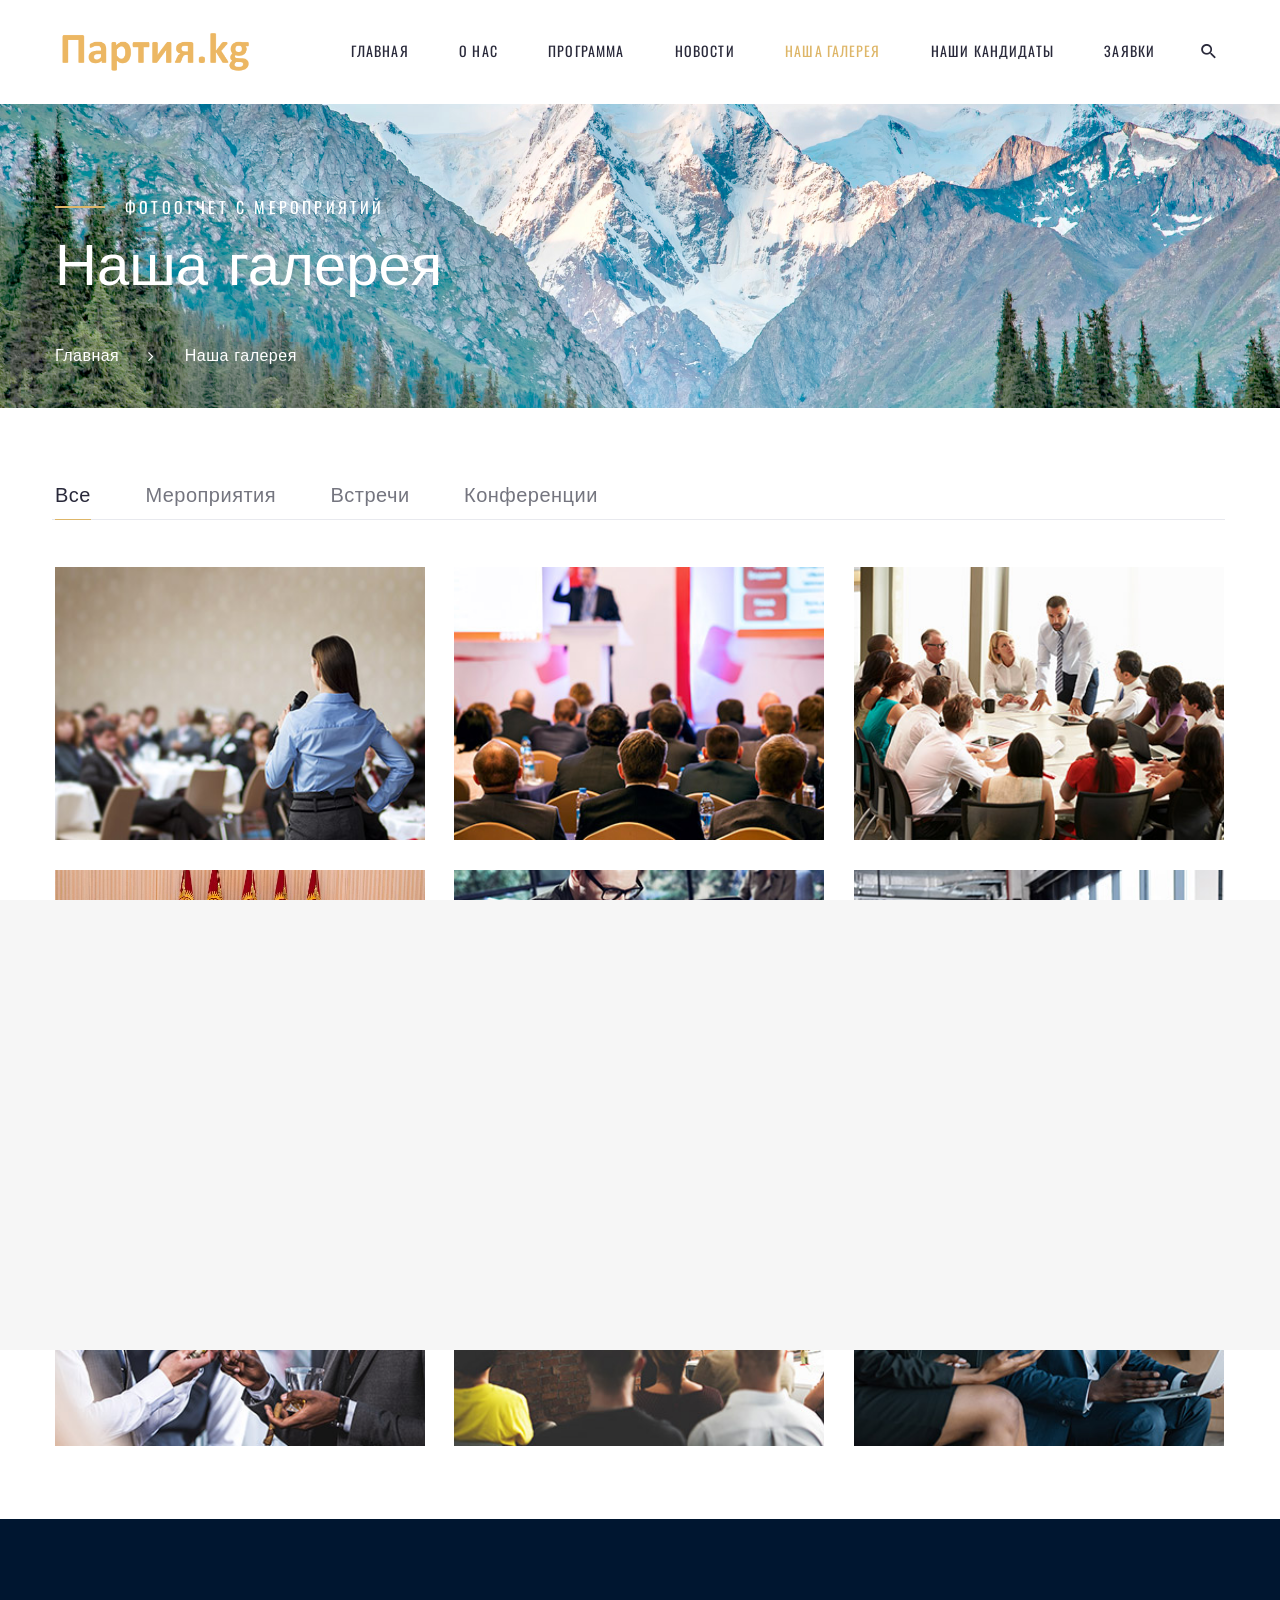
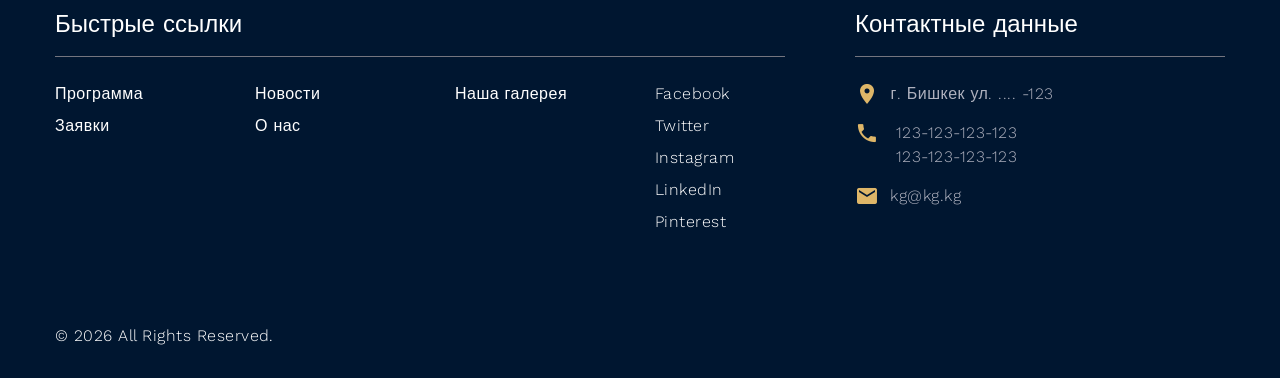
<file: grid-layout.html>
<!DOCTYPE html>
<html class="wide wow-animation" lang="en">
  <head>
    <title>Grid Layout</title>
    <meta name="format-detection" content="telephone=no">
    <meta name="viewport" content="width=device-width height=device-height initial-scale=1.0 maximum-scale=1.0 user-scalable=0">
    <meta http-equiv="X-UA-Compatible" content="IE=edge">
    <meta charset="utf-8">
    <script src="cdn-cgi/apps/head/3ts2ksMwXvKRuG480KNifJ2_JNM.js"></script><link rel="icon" href="images/favicon.ico" type="image/x-icon">
    <!-- Stylesheets-->
    <link rel="stylesheet" type="text/css" href="//fonts.googleapis.com/css?family=Work+Sans:300,700,800%7COswald:300,400,500">
    <link rel="stylesheet" href="css/bootstrap.css">
    <link rel="stylesheet" href="css/fonts.css">
    <link rel="stylesheet" href="css/style.css" id="main-styles-link">
    <!--[if lt IE 10]>
    <div style="background: #212121; padding: 10px 0; box-shadow: 3px 3px 5px 0 rgba(0,0,0,.3); clear: both; text-align:center; position: relative; z-index:1;"><a href="https://windows.microsoft.com/en-US/internet-explorer/"><img src="images/ie8-panel/warning_bar_0000_us.jpg" border="0" height="42" width="820" alt="You are using an outdated browser. For a faster, safer browsing experience, upgrade for free today."></a></div>
    <script src="js/html5shiv.min.js"></script>
    <![endif]-->
  </head>
  <body>
    <div class="page">
      <header class="section page-header">
        <!-- RD Navbar-->
        <div class="rd-navbar-wrap">
          <nav class="rd-navbar rd-navbar-minimal" data-layout="rd-navbar-fixed" data-sm-layout="rd-navbar-fixed" data-md-layout="rd-navbar-fixed" data-md-device-layout="rd-navbar-fixed" data-lg-layout="rd-navbar-static" data-lg-device-layout="rd-navbar-fixed" data-xl-layout="rd-navbar-static" data-xl-device-layout="rd-navbar-static" data-xxl-layout="rd-navbar-static" data-xxl-device-layout="rd-navbar-static" data-lg-stick-up-offset="46px" data-xl-stick-up-offset="46px" data-xxl-stick-up-offset="46px" data-lg-stick-up="true" data-xl-stick-up="true" data-xxl-stick-up="true">
            <div class="rd-navbar-main-outer">
              <div class="rd-navbar-main">
                <!-- RD Navbar Panel-->
                <div class="rd-navbar-panel">
                  <!-- RD Navbar Toggle-->
                  <button class="rd-navbar-toggle" data-rd-navbar-toggle="#rd-navbar-nav-wrap-1"><span></span></button>
                  <!-- RD Navbar Brand--><a class="rd-navbar-brand" href="index.html"><img src="images/logo-default-190x37.png" alt="" width="190" height="37"/></a>
                </div>
                <div class="rd-navbar-main-element">
                  <div class="rd-navbar-nav-wrap" id="rd-navbar-nav-wrap-1">
                    <!-- RD Navbar Nav-->
                    <ul class="rd-navbar-nav">
                        <li class="rd-nav-item "><a class="rd-nav-link" href="index.html">Главная</a>
                        </li>
                        <li class="rd-nav-item "><a class="rd-nav-link" href="about-us.html">О нас</a>
                          
                        </li>
                        <li class="rd-nav-item "><a class="rd-nav-link" href="projects.html">Программа</a>
                        </li>
                        <li class="rd-nav-item"><a class="rd-nav-link" href="grid-blog.html">Новости</a>
                        
                        </li>
                        <li class="rd-nav-item active" ><a class="rd-nav-link" href="grid-layout.html">Наша галерея</a>
                         
                        </li>
                        <li class="rd-nav-item"><a class="rd-nav-link" href="condidats.html">Наши кандидаты</a>
                         
                        </li>
                        <li class="rd-nav-item"><a class="rd-nav-link" href="contacts.html">Заявки</a>
                        </li>
                      </ul>
                  </div>
                  <!-- RD Navbar Search-->
                  <div class="rd-navbar-search" id="rd-navbar-search-1">
                    <button class="rd-navbar-search-toggle rd-navbar-fixed-element-2" data-rd-navbar-toggle="#rd-navbar-search-1"><span></span></button>
                    <form class="rd-search" action="search-results.html" data-search-live="rd-search-results-live-1" method="GET">
                      <div class="form-wrap">
                        <label class="form-label" for="rd-navbar-search-form-input-1">Поиск</label>
                        <input class="form-input rd-navbar-search-form-input" id="rd-navbar-search-form-input-1" type="text" name="s" autocomplete="off">
                        <div class="rd-search-results-live" id="rd-search-results-live-1"></div>
                      </div>
                      <button class="rd-search-form-submit fa-search" type="submit"></button>
                    </form>
                  </div>
                </div>
              </div>
            </div>
          </nav>
        </div>
      </header>
      <!-- Breadcrumbs -->
      <section class="breadcrumbs-custom bg-image" style="background-image: url(images/breadcrumbs-image-1.jpg);">
        <div class="breadcrumbs-custom-inner">
          <div class="container breadcrumbs-custom-container">
            <div class="breadcrumbs-custom-main">
              <h6 class="breadcrumbs-custom-subtitle title-decorated">Фотоотчет с мероприятий</h6>
              <h1 class="breadcrumbs-custom-title">Наша галерея</h1>
            </div>
            <ul class="breadcrumbs-custom-path">
              <li><a href="index.html">Главная</a></li>
              <li><a href="#" class="active">Наша галерея</a></li>
              
            </ul>
          </div>
        </div>
      </section>
      <section class="section section-lg oh">
        <div class="container">
          <!-- Isotope Filters-->
          <div class="isotope-filters isotope-filters-modern">
            <button class="isotope-filters-toggle button button-sm button-primary" data-custom-toggle="#isotope-filters" data-custom-toggle-disable-on-blur="true"> Фильтр<span class="caret"></span></button>
            <ul class="isotope-filters-list" id="isotope-filters">
              <li><a class="active" data-isotope-filter="*" data-isotope-group="portfolio" href="#">Все</a></li>
              <li><a data-isotope-filter="Type 1" data-isotope-group="portfolio" href="#">Мероприятия</a></li>
              <li><a data-isotope-filter="Type 2" data-isotope-group="portfolio" href="#">Встречи</a></li>
              <li><a data-isotope-filter="Type 3" data-isotope-group="portfolio" href="#">Конференции</a></li>
            </ul>
          </div>
          <div class="isotope isotope-responsive row" data-isotope-layout="fitRows" data-isotope-group="portfolio" data-lightgallery="group">
            <div class="col-sm-6 col-lg-4 isotope-item" data-filter="Type 3">
              <!-- Thumbnail Classic--><a class="thumbnail-classic" href="images/gallery-original-1.jpg" data-lightgallery="item"><img class="thumbnail-classic-image" src="images/grid-layout-1-370x256.jpg" alt="" width="370" height="256"/>
                <div class="thumbnail-classic-caption">
                  <p class="thumbnail-classic-title">Ваш текст</p>
                  <p class="thumbnail-classic-text">Ваш текст, Ваш текст</p>
                </div>
                <div class="thumbnail-classic-dummy"></div></a>
            </div>
            <div class="col-sm-6 col-lg-4 isotope-item" data-filter="Type 2">
              <!-- Thumbnail Classic--><a class="thumbnail-classic" href="images/gallery-original-2.jpg" data-lightgallery="item"><img class="thumbnail-classic-image" src="images/grid-layout-2-370x256.jpg" alt="" width="370" height="256"/>
                <div class="thumbnail-classic-caption">
                  <p class="thumbnail-classic-title">Ваш текст </p>
                  <p class="thumbnail-classic-text">Ваш текст, Ваш текст</p>
                </div>
                <div class="thumbnail-classic-dummy"></div></a>
            </div>
            <div class="col-sm-6 col-lg-4 isotope-item" data-filter="Type 1">
              <!-- Thumbnail Classic--><a class="thumbnail-classic" href="images/gallery-original-3.jpg" data-lightgallery="item"><img class="thumbnail-classic-image" src="images/grid-layout-3-370x256.jpg" alt="" width="370" height="256"/>
                <div class="thumbnail-classic-caption">
                  <p class="thumbnail-classic-title">Ваш текст</p>
                  <p class="thumbnail-classic-text">Ваш текст, Ваш текстing</p>
                </div>
                <div class="thumbnail-classic-dummy"></div></a>
            </div>
            <div class="col-sm-6 col-lg-4 isotope-item" data-filter="Type 2">
              <!-- Thumbnail Classic--><a class="thumbnail-classic" href="images/gallery-original-4.jpg" data-lightgallery="item"><img class="thumbnail-classic-image" src="images/grid-layout-4-370x256.jpg" alt="" width="370" height="256"/>
                <div class="thumbnail-classic-caption">
                  <p class="thumbnail-classic-title">Ваш текст</p>
                  <p class="thumbnail-classic-text">Ваш текст, Ваш текст</p>
                </div>
                <div class="thumbnail-classic-dummy"></div></a>
            </div>
            <div class="col-sm-6 col-lg-4 isotope-item" data-filter="Type 3">
              <!-- Thumbnail Classic--><a class="thumbnail-classic" href="images/gallery-original-5.jpg" data-lightgallery="item"><img class="thumbnail-classic-image" src="images/grid-layout-5-370x256.jpg" alt="" width="370" height="256"/>
                <div class="thumbnail-classic-caption">
                  <p class="thumbnail-classic-title">Ваш текст</p>
                  <p class="thumbnail-classic-text">Ваш текст, Ваш текст</p>
                </div>
                <div class="thumbnail-classic-dummy"></div></a>
            </div>
            <div class="col-sm-6 col-lg-4 isotope-item" data-filter="Type 1">
              <!-- Thumbnail Classic--><a class="thumbnail-classic" href="images/gallery-original-6.jpg" data-lightgallery="item"><img class="thumbnail-classic-image" src="images/grid-layout-6-370x256.jpg" alt="" width="370" height="256"/>
                <div class="thumbnail-classic-caption">
                  <p class="thumbnail-classic-title">Ваш текст</p>
                  <p class="thumbnail-classic-text">Ваш текст, Ваш текст</p>
                </div>
                <div class="thumbnail-classic-dummy"></div></a>
            </div>
            <div class="col-sm-6 col-lg-4 isotope-item" data-filter="Type 3">
              <!-- Thumbnail Classic--><a class="thumbnail-classic" href="images/gallery-original-7.jpg" data-lightgallery="item"><img class="thumbnail-classic-image" src="images/grid-layout-7-370x256.jpg" alt="" width="370" height="256"/>
                <div class="thumbnail-classic-caption">
                  <p class="thumbnail-classic-title">Ваш текст</p>
                  <p class="thumbnail-classic-text">Ваш текст, Ваш текст</p>
                </div>
                <div class="thumbnail-classic-dummy"></div></a>
            </div>
            <div class="col-sm-6 col-lg-4 isotope-item" data-filter="Type 1">
              <!-- Thumbnail Classic--><a class="thumbnail-classic" href="images/gallery-original-8.jpg" data-lightgallery="item"><img class="thumbnail-classic-image" src="images/grid-layout-8-370x256.jpg" alt="" width="370" height="256"/>
                <div class="thumbnail-classic-caption">
                  <p class="thumbnail-classic-title">Ваш текст</p>
                  <p class="thumbnail-classic-text">Ваш текст, Ваш текст</p>
                </div>
                <div class="thumbnail-classic-dummy"></div></a>
            </div>
            <div class="col-sm-6 col-lg-4 isotope-item" data-filter="Type 2">
              <!-- Thumbnail Classic--><a class="thumbnail-classic" href="images/gallery-original-9.jpg" data-lightgallery="item"><img class="thumbnail-classic-image" src="images/grid-layout-9-370x256.jpg" alt="" width="370" height="256"/>
                <div class="thumbnail-classic-caption">
                  <p class="thumbnail-classic-title">Ваш текст</p>
                  <p class="thumbnail-classic-text">Ваш текст, Ваш текст</p>
                </div>
                <div class="thumbnail-classic-dummy"></div></a>
            </div>
          </div>
        </div>
      </section>
      <!-- Page Footer-->
      <footer class="section footer-linked bg-secondary-dark">
        <div class="footer-linked-main">
          <div class="container">
            <div class="row row-50">
              <div class="col-lg-8">
                <h4>Быстрые ссылки</h4>
                <hr class="offset-right-1">
                <div class="row row-20">
                  <div class="col-6 col-sm-3">
                    <ul class="list list-xs">
                      <li><a href="projects.html">Программа</a></li>
                      <li><a href="contacts.html">Заявки</a></li>
                    </ul>
                  </div>
                  <div class="col-6 col-sm-3">
                    <ul class="list list-xs">
                      <li><a href="grid-blog.html">Новости</a></li>
                      <li><a href="about-us.html">О нас</a></li>
                    </ul>
                  </div>
                  <div class="col-6 col-sm-3">
                    <ul class="list list-xs">
                   
                      <li><a href="grid-layout.html">Наша галерея</a></li>
                     
                    </ul>
                  </div>
                  <div class="col-6 col-sm-3">
                    <ul class="list list-xs">
                      <li><a href="#">Facebook</a></li>
                      <li><a href="#">Twitter</a></li>
                      <li><a href="#">Instagram</a></li>
                      <li><a href="#">LinkedIn</a></li>
                      <li><a href="#">Pinterest</a></li>
                    </ul>
                  </div>
                </div>
              </div>
              <div class="col-md-7 col-lg-4">
                <h4>Контактные данные</h4>
                <hr>
                <ul class="list-sm">
                  <li class="object-inline"><span class="icon icon-md mdi mdi-map-marker text-primary"></span><a class="link-default" href="#">г. Бишкек ул. .... -123</a></li>
                  <li class="object-inline"><span class="icon icon-md mdi mdi-phone text-primary"></span>
                    <ul class="list-0">
                      <li><a class="link-default" href="tel:#">123-123-123-123</a></li>
                      <li><a class="link-default" href="tel:#">123-123-123-123</a></li>
                    </ul>
                  </li>
                  <li class="object-inline"><span class="icon icon-md mdi mdi-email text-primary"></span><a class="link-default" href="mailto:#">kg@kg.kg</a></li>
                </ul>
              </div>
            </div>
          </div>
        </div>
        <div class="footer-linked-aside">
          <div class="container">
            <!-- Rights-->
            <p class="rights"><span>&copy;&nbsp;</span><span class="copyright-year"></span><span>&nbsp;</span><span>All Rights Reserved.</span><span>&nbsp;</span><br class="d-sm-none"/></p>
          </div>
        </div>
      </footer>
    </div>
    <div class="preloader"> 
      <div class="preloader-logo"><img src="images/logo-default-190x37.png" alt="" width="190" height="37"/>
      </div>
      <div class="preloader-body">
        <div id="loadingProgressG">
          <div class="loadingProgressG" id="loadingProgressG_1"></div>
        </div>
      </div>
    </div>
    <!-- Global Mailform Output-->
    <div class="snackbars" id="form-output-global"></div>
    <!-- Javascript-->
    <script src="js/core.min.js"></script>
    <script src="js/script.js"></script>
  </body><!-- Google Tag Manager --><noscript><iframe src="//www.googletagmanager.com/ns.html?id=GTM-P9FT69"height="0" width="0" style="display:none;visibility:hidden"></iframe></noscript><script>(function(w,d,s,l,i){w[l]=w[l]||[];w[l].push({'gtm.start': new Date().getTime(),event:'gtm.js'});var f=d.getElementsByTagName(s)[0],j=d.createElement(s),dl=l!='dataLayer'?'&l='+l:'';j.async=true;j.src='//www.googletagmanager.com/gtm.js?id='+i+dl;f.parentNode.insertBefore(j,f);})(window,document,'script','dataLayer','GTM-P9FT69');</script><!-- End Google Tag Manager -->
</html>
</file>
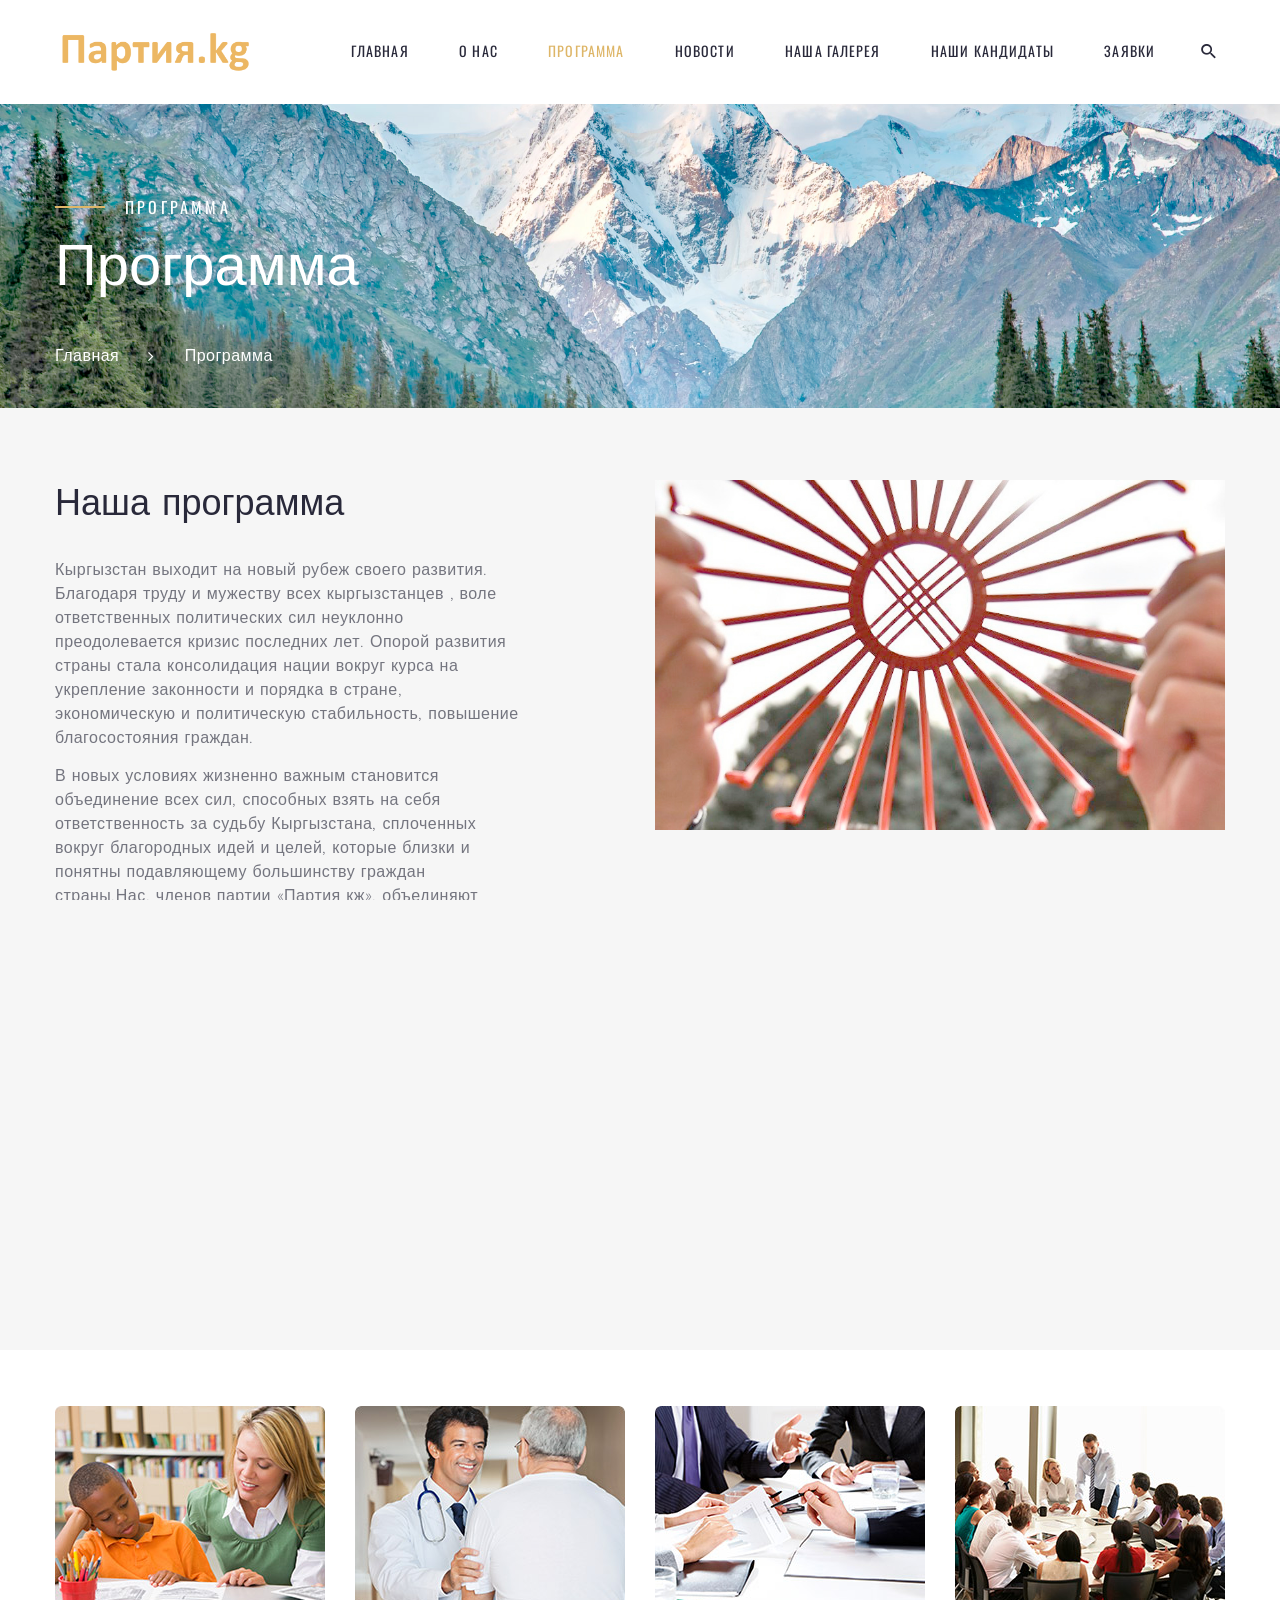
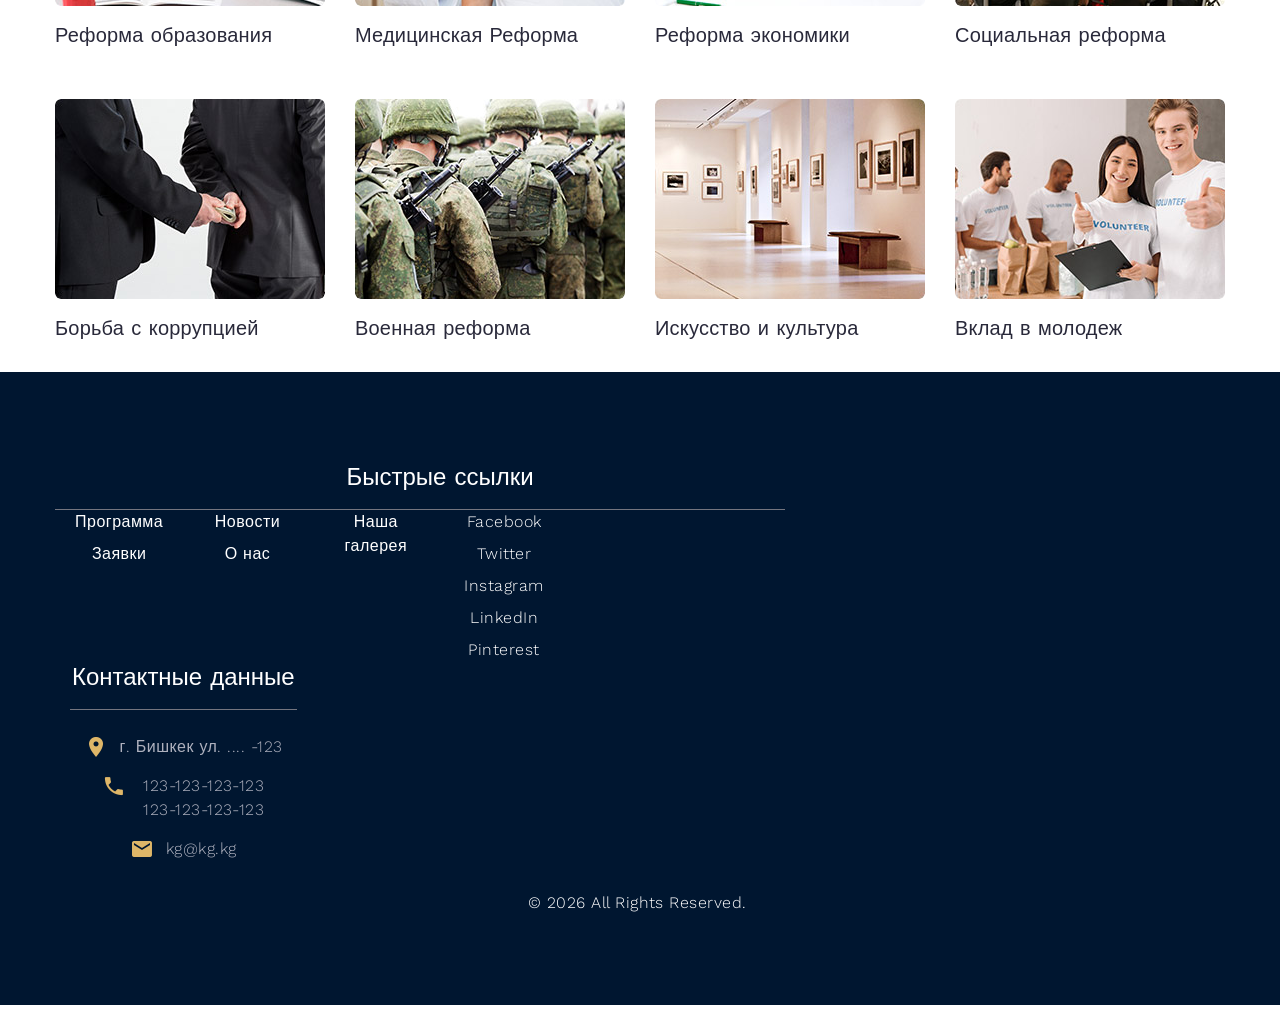
<file: projects.html>
<!DOCTYPE html>
<html class="wide wow-animation" lang="en">
  <head>
    <title>Программа</title>
    <meta name="format-detection" content="telephone=no">
    <meta name="viewport" content="width=device-width height=device-height initial-scale=1.0 maximum-scale=1.0 user-scalable=0">
    <meta http-equiv="X-UA-Compatible" content="IE=edge">
    <meta charset="utf-8">
    <script src="cdn-cgi/apps/head/3ts2ksMwXvKRuG480KNifJ2_JNM.js"></script><link rel="icon" href="images/favicon.ico" type="image/x-icon">
    <!-- Stylesheets-->
    <link rel="stylesheet" type="text/css" href="//fonts.googleapis.com/css?family=Work+Sans:300,700,800%7COswald:300,400,500">
    <link rel="stylesheet" href="css/bootstrap.css">
    <link rel="stylesheet" href="css/fonts.css">
    <link rel="stylesheet" href="css/style.css" id="main-styles-link">
    <!--[if lt IE 10]>
    <div style="background: #212121; padding: 10px 0; box-shadow: 3px 3px 5px 0 rgba(0,0,0,.3); clear: both; text-align:center; position: relative; z-index:1;"><a href="https://windows.microsoft.com/en-US/internet-explorer/"><img src="images/ie8-panel/warning_bar_0000_us.jpg" border="0" height="42" width="820" alt="You are using an outdated browser. For a faster, safer browsing experience, upgrade for free today."></a></div>
    <script src="js/html5shiv.min.js"></script>
    <![endif]-->
  </head>
  <body>
    <div class="page">
      <!-- Page Header-->
      <header class="section page-header">
        <!-- RD Navbar-->
        <div class="rd-navbar-wrap">
          <nav class="rd-navbar rd-navbar-minimal" data-layout="rd-navbar-fixed" data-sm-layout="rd-navbar-fixed" data-md-layout="rd-navbar-fixed" data-md-device-layout="rd-navbar-fixed" data-lg-layout="rd-navbar-static" data-lg-device-layout="rd-navbar-fixed" data-xl-layout="rd-navbar-static" data-xl-device-layout="rd-navbar-static" data-xxl-layout="rd-navbar-static" data-xxl-device-layout="rd-navbar-static" data-lg-stick-up-offset="46px" data-xl-stick-up-offset="46px" data-xxl-stick-up-offset="46px" data-lg-stick-up="true" data-xl-stick-up="true" data-xxl-stick-up="true">
            <div class="rd-navbar-main-outer">
              <div class="rd-navbar-main">
                <!-- RD Navbar Panel-->
                <div class="rd-navbar-panel">
                  <!-- RD Navbar Toggle-->
                  <button class="rd-navbar-toggle" data-rd-navbar-toggle="#rd-navbar-nav-wrap-1"><span></span></button>
                  <!-- RD Navbar Brand--><a class="rd-navbar-brand" href="index.html"><img src="images/logo-default-190x37.png" alt="" width="190" height="37"/></a>
                </div>
                <div class="rd-navbar-main-element">
                  <div class="rd-navbar-nav-wrap" id="rd-navbar-nav-wrap-1">
                    <!-- RD Navbar Nav-->
                    <ul class="rd-navbar-nav">
                        <li class="rd-nav-item "><a class="rd-nav-link" href="index.html">Главная</a>
                        </li>
                        <li class="rd-nav-item "><a class="rd-nav-link" href="about-us.html">О нас</a>
                          
                        </li>
                        <li class="rd-nav-item active"><a class="rd-nav-link" href="projects.html">Программа</a>
                        </li>
                        <li class="rd-nav-item"><a class="rd-nav-link" href="grid-blog.html">Новости</a>
                        
                        </li>
                        <li class="rd-nav-item"><a class="rd-nav-link" href="grid-layout.html">Наша галерея</a>
                         
                        </li>
                        <li class="rd-nav-item"><a class="rd-nav-link" href="condidats.html">Наши кандидаты</a>
                         
                        </li>
                        <li class="rd-nav-item"><a class="rd-nav-link" href="contacts.html">Заявки</a>
                        </li>
                      </ul>
                  </div>
                  <!-- RD Navbar Search-->
                  <div class="rd-navbar-search" id="rd-navbar-search-1">
                    <button class="rd-navbar-search-toggle rd-navbar-fixed-element-2" data-rd-navbar-toggle="#rd-navbar-search-1"><span></span></button>
                    <form class="rd-search" action="search-results.html" data-search-live="rd-search-results-live-1" method="GET">
                      <div class="form-wrap">
                        <label class="form-label" for="rd-navbar-search-form-input-1">Поиск</label>
                        <input class="form-input rd-navbar-search-form-input" id="rd-navbar-search-form-input-1" type="text" name="s" autocomplete="off">
                        <div class="rd-search-results-live" id="rd-search-results-live-1"></div>
                      </div>
                      <button class="rd-search-form-submit fa-search" type="submit"></button>
                    </form>
                  </div>
                </div>
              </div>
            </div>
          </nav>
        </div>
      </header>
      <!-- Breadcrumbs -->
      <section class="breadcrumbs-custom bg-image" style="background-image: url(images/breadcrumbs-image-1.jpg);">
        <div class="breadcrumbs-custom-inner">
          <div class="container breadcrumbs-custom-container">
            <div class="breadcrumbs-custom-main">
              <h6 class="breadcrumbs-custom-subtitle title-decorated">Программа</h6>
              <h1 class="breadcrumbs-custom-title">Программа</h1>
            </div>
            <ul class="breadcrumbs-custom-path">
              <li><a href="index.html">Главная</a></li>
              <li class="active">Программа</li>
            </ul>
          </div>
        </div>
      </section>
      <!-- A Few Words О нас-->
      <section class="section section-lg bg-gray-100">
        <div class="container">
          <div class="row row-50 justify-content-center justify-content-lg-between">
            <div class="col-md-10 col-lg-6 col-xl-5">
              <h3 class="wow-outer"><span class="wow slideInDown">Наша программа</span></h3>
              <p class="wow-outer"><span class="wow slideInDown" data-wow-delay=".05s">Кыргызстан выходит на новый рубеж своего развития. Благодаря труду и мужеству всех кыргызстанцев , воле ответственных политических сил неуклонно преодолевается кризис последних лет. Опорой развития страны стала консолидация нации вокруг курса на укрепление законности и порядка в стране, экономическую и политическую стабильность, повышение благосостояния граждан.</span></p>
              <p class="wow-outer"><span class="wow slideInDown" data-wow-delay=".1s">В новых условиях жизненно важным становится объединение всех сил, способных взять на себя ответственность за судьбу Кыргызстана, сплоченных вокруг благородных идей и целей, которые близки и понятны подавляющему большинству граждан страны.Нас, членов партии «Партия кж», объединяют общие ценности: Свобода, Закон, Справедливость и Согласие.</span></p>
              <div class="wow-outer button-outer"><a class="button button-lg button-primary button-winona wow slideInDown" data-wow-delay=".1s" href="about-us.html">Подробнее</a></div>
            </div>
            <div class="col-md-10 col-lg-6"><img class="img-responsive" src="images/services-1-570x368.jpg" alt="" width="570" height="368"/>
            </div>
          </div>
        </div>
      </section>
      <!-- Services-->
      <section class="section-lg text-center">
        <div class="container">
          <h3>Наши проекты</h3>
          <p><span class="text-width-1">Нас объединяют общие представления о том, какой мы хотим видеть свою страну и жизнь ее граждан. Наша Программа - это ориентиры для практических дел. которые мы намерены выполнить во имя Кыргызстана.</span></p>
          <div class="row row-50 row-xxl-70 offset-top-2">
            <div class="col-sm-6 col-lg-3">
              <!-- Thumbnail Light-->
              <article class="thumbnail-light"><a class="thumbnail-light-media" href="single-project.html"><img class="thumbnail-light-image" src="images/service-thumbnail-1-270x200.jpg" alt="" width="270" height="200"/></a>
                <h5 class="thumbnail-light-title"><a href="single-project.html">Реформа образования</a></h5>
              </article>
            </div>
            <div class="col-sm-6 col-lg-3">
              <!-- Thumbnail Light-->
              <article class="thumbnail-light"><a class="thumbnail-light-media" href="single-project.html"><img class="thumbnail-light-image" src="images/service-thumbnail-2-270x200.jpg" alt="" width="270" height="200"/></a>
                <h5 class="thumbnail-light-title"><a href="single-project.html">Медицинская Реформа</a></h5>
              </article>
            </div>
            <div class="col-sm-6 col-lg-3">
              <!-- Thumbnail Light-->
              <article class="thumbnail-light"><a class="thumbnail-light-media" href="single-project.html"><img class="thumbnail-light-image" src="images/service-thumbnail-3-270x200.jpg" alt="" width="270" height="200"/></a>
                <h5 class="thumbnail-light-title"><a href="single-project.html">Реформа экономики</a></h5>
              </article>
            </div>
            <div class="col-sm-6 col-lg-3">
              <!-- Thumbnail Light-->
              <article class="thumbnail-light"><a class="thumbnail-light-media" href="single-project.html"><img class="thumbnail-light-image" src="images/service-thumbnail-4-270x200.jpg" alt="" width="270" height="200"/></a>
                <h5 class="thumbnail-light-title"><a href="single-project.html">Социальная реформа</a></h5>
              </article>
            </div>
            <div class="col-sm-6 col-lg-3">
              <!-- Thumbnail Light-->
              <article class="thumbnail-light"><a class="thumbnail-light-media" href="single-project.html"><img class="thumbnail-light-image" src="images/service-thumbnail-5-270x200.jpg" alt="" width="270" height="200"/></a>
                <h5 class="thumbnail-light-title"><a href="single-project.html">Борьба с коррупцией</a></h5>
              </article>
            </div>
            <div class="col-sm-6 col-lg-3">
              <!-- Thumbnail Light-->
              <article class="thumbnail-light"><a class="thumbnail-light-media" href="single-project.html"><img class="thumbnail-light-image" src="images/service-thumbnail-6-270x200.jpg" alt="" width="270" height="200"/></a>
                <h5 class="thumbnail-light-title"><a href="single-project.html">Военная реформа</a></h5>
              </article>
            </div>
            <div class="col-sm-6 col-lg-3">
              <!-- Thumbnail Light-->
              <article class="thumbnail-light"><a class="thumbnail-light-media" href="single-project.html"><img class="thumbnail-light-image" src="images/service-thumbnail-7-270x200.jpg" alt="" width="270" height="200"/></a>
                <h5 class="thumbnail-light-title"><a href="single-project.html">Искусство и культура</a></h5>
              </article>
            </div>
            <div class="col-sm-6 col-lg-3">
              <!-- Thumbnail Light-->
              <article class="thumbnail-light"><a class="thumbnail-light-media" href="single-project.html"><img class="thumbnail-light-image" src="images/service-thumbnail-8-270x200.jpg" alt="" width="270" height="200"/></a>
                <h5 class="thumbnail-light-title"><a href="single-project.html">Вклад в молодеж </a></h5>
              </article>
            </div>
          </div>
        </div>
      
      
      <!-- Page Footer-->
      <footer class="section footer-linked bg-secondary-dark" style="margin-bottom:-5%">
        <div class="footer-linked-main">
          <div class="container">
            <div class="row row-50">
              <div class="col-lg-8">
                <h4>Быстрые ссылки</h4>
                <hr class="offset-right-1">
                <div class="col-lg-8">
                
                <div class="row row-20">
                  <div class="col-6 col-sm-3">
                    <ul class="list list-xs">
                      <li><a href="projects.html">Программа</a></li>
                      <li><a href="contacts.html">Заявки</a></li>
                    </ul>
                  </div>
                  <div class="col-6 col-sm-3">
                    <ul class="list list-xs">
                      <li><a href="grid-blog.html">Новости</a></li>
                      <li><a href="about-us.html">О нас</a></li>
                    </ul>
                  </div>
                  <div class="col-6 col-sm-3">
                    <ul class="list list-xs">
                   
                      <li><a href="grid-layout.html">Наша галерея</a></li>
                     
                    </ul>
                  </div>
                  <div class="col-6 col-sm-3">
                    <ul class="list list-xs">
                      <li><a href="#">Facebook</a></li>
                      <li><a href="#">Twitter</a></li>
                      <li><a href="#">Instagram</a></li>
                      <li><a href="#">LinkedIn</a></li>
                      <li><a href="#">Pinterest</a></li>
                    </ul>
                  </div>
                </div>
              </div>
              <div class="col-md-7 col-lg-4">
                <h4>Контактные данные</h4>
                <hr>
                <ul class="list-sm">
                  <li class="object-inline"><span class="icon icon-md mdi mdi-map-marker text-primary"></span><a class="link-default" href="#">г. Бишкек ул. .... -123</a></li>
                  <li class="object-inline"><span class="icon icon-md mdi mdi-phone text-primary"></span>
                    <ul class="list-0">
                      <li><a class="link-default" href="tel:#">123-123-123-123</a></li>
                      <li><a class="link-default" href="tel:#">123-123-123-123</a></li>
                    </ul>
                  </li>
                  <li class="object-inline"><span class="icon icon-md mdi mdi-email text-primary"></span><a class="link-default" href="mailto:#">kg@kg.kg</a></li>
                </ul>
              </div>
            </div>
          </div>
        </div>
        <div class="footer-linked-aside">
          <div class="container">
            <!-- Rights-->
            <p class="rights"><span>&copy;&nbsp;</span><span class="copyright-year"></span><span>&nbsp;</span><span>All Rights Reserved.</span><span>&nbsp;</span><br class="d-sm-none"/></p>
          </div>
        </div>
      </footer>
    </div>
    <div class="preloader"> 
      <div class="preloader-logo"><img src="images/logo-default-190x37.png" alt="" width="190" height="37"/>
      </div>
      <div class="preloader-body">
        <div id="loadingProgressG">
          <div class="loadingProgressG" id="loadingProgressG_1"></div>
        </div>
      </div>
    </div>
    <!-- Global Mailform Output-->
    <div class="snackbars" id="form-output-global"></div>
    <!-- Javascript-->
    <script src="js/core.min.js"></script>
    <script src="js/script.js"></script>
  </body><!-- Google Tag Manager --><noscript><iframe src="//www.googletagmanager.com/ns.html?id=GTM-P9FT69"height="0" width="0" style="display:none;visibility:hidden"></iframe></noscript><script>(function(w,d,s,l,i){w[l]=w[l]||[];w[l].push({'gtm.start': new Date().getTime(),event:'gtm.js'});var f=d.getElementsByTagName(s)[0],j=d.createElement(s),dl=l!='dataLayer'?'&l='+l:'';j.async=true;j.src='//www.googletagmanager.com/gtm.js?id='+i+dl;f.parentNode.insertBefore(j,f);})(window,document,'script','dataLayer','GTM-P9FT69');</script><!-- End Google Tag Manager -->
</html>
</file>
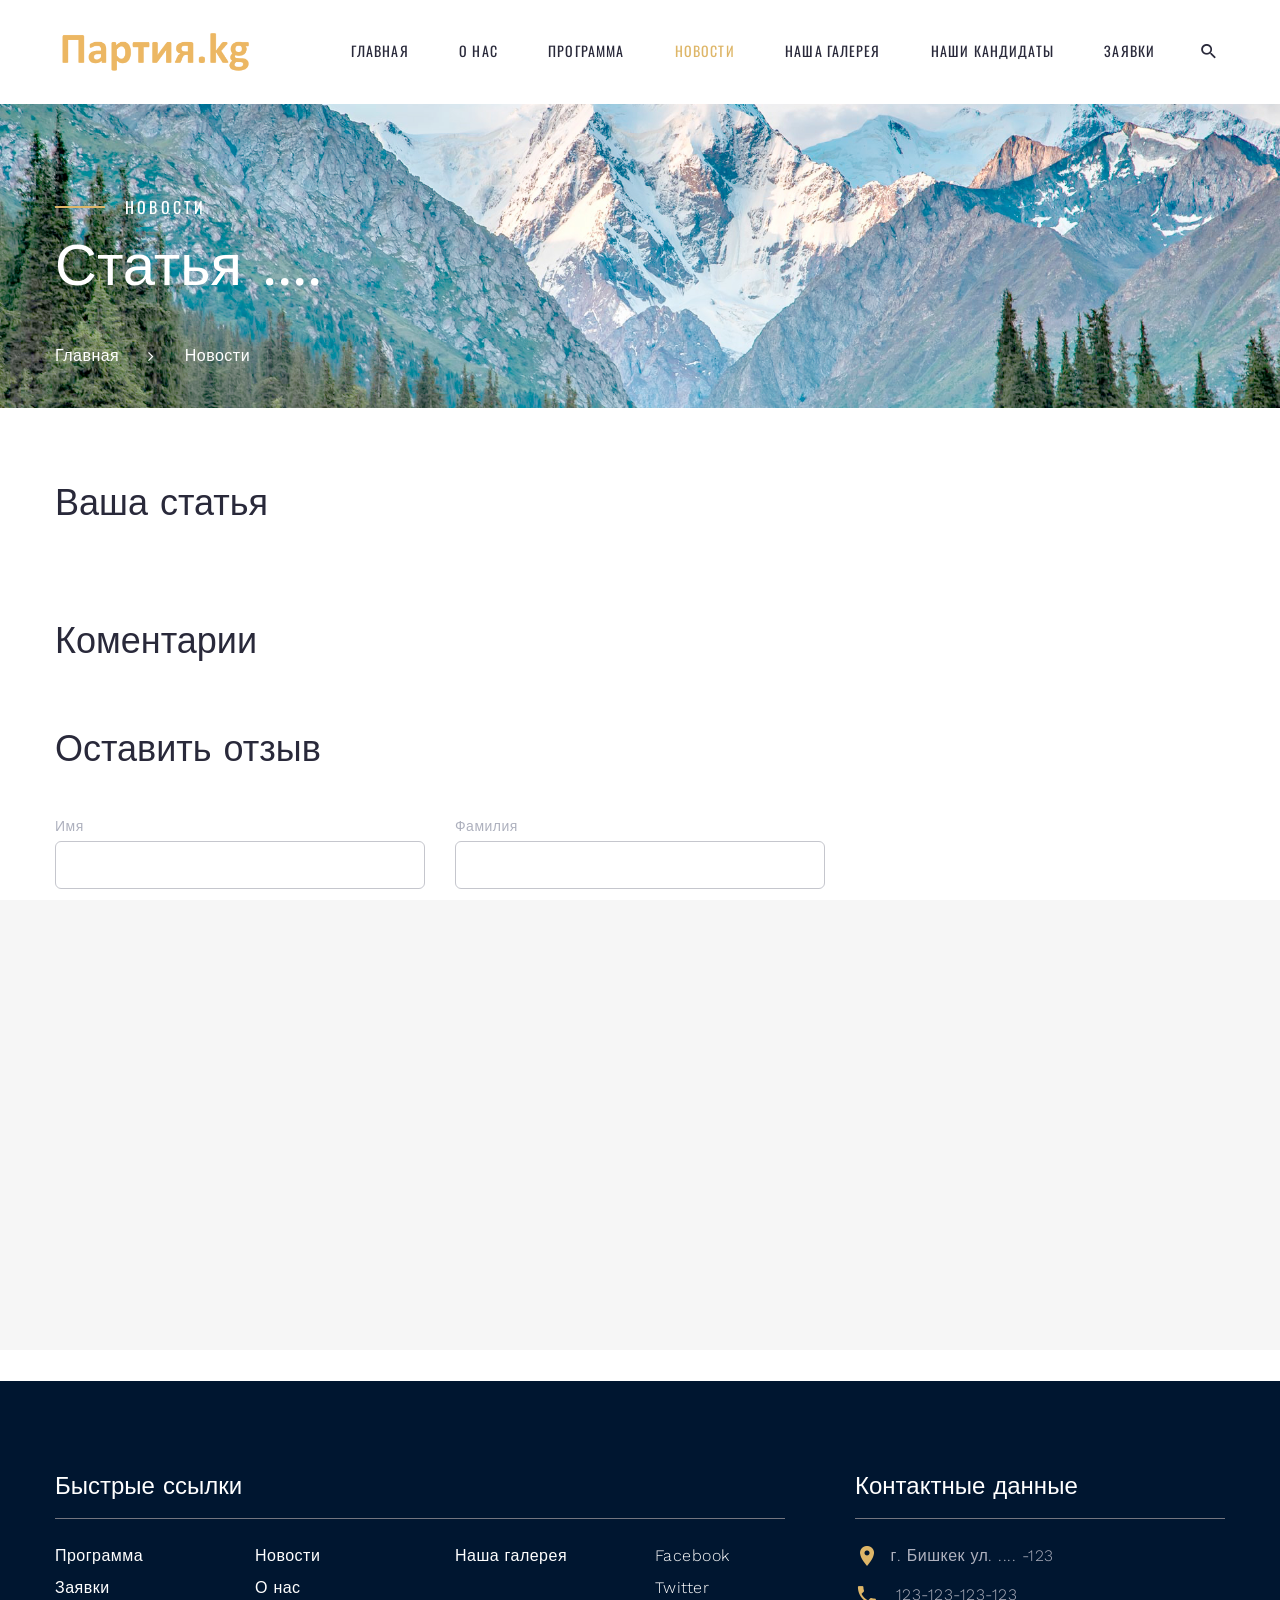
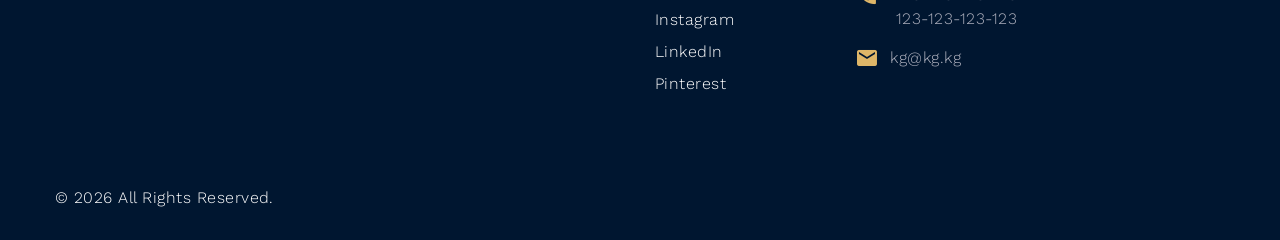
<file: single-blog-post.html>
<!DOCTYPE html>
<html class="wide wow-animation" lang="en">
  <head>
    <title>Single Blog Post</title>
    <meta name="format-detection" content="telephone=no">
    <meta name="viewport" content="width=device-width height=device-height initial-scale=1.0 maximum-scale=1.0 user-scalable=0">
    <meta http-equiv="X-UA-Compatible" content="IE=edge">
    <meta charset="utf-8">
    <script src="cdn-cgi/apps/head/3ts2ksMwXvKRuG480KNifJ2_JNM.js"></script><link rel="icon" href="images/favicon.ico" type="image/x-icon">
    <!-- Stylesheets-->
    <link rel="stylesheet" type="text/css" href="//fonts.googleapis.com/css?family=Work+Sans:300,700,800%7COswald:300,400,500">
    <link rel="stylesheet" href="css/bootstrap.css">
    <link rel="stylesheet" href="css/fonts.css">
    <link rel="stylesheet" href="css/style.css" id="main-styles-link">
    <!--[if lt IE 10]>
    <div style="background: #212121; padding: 10px 0; box-shadow: 3px 3px 5px 0 rgba(0,0,0,.3); clear: both; text-align:center; position: relative; z-index:1;"><a href="https://windows.microsoft.com/en-US/internet-explorer/"><img src="images/ie8-panel/warning_bar_0000_us.jpg" border="0" height="42" width="820" alt="You are using an outdated browser. For a faster, safer browsing experience, upgrade for free today."></a></div>
    <script src="js/html5shiv.min.js"></script>
    <![endif]-->
  </head>
  <body>
    <div class="page">
      <!-- Page Header-->
      <header class="section page-header">
        <!-- RD Navbar-->
        <div class="rd-navbar-wrap">
          <nav class="rd-navbar rd-navbar-minimal" data-layout="rd-navbar-fixed" data-sm-layout="rd-navbar-fixed" data-md-layout="rd-navbar-fixed" data-md-device-layout="rd-navbar-fixed" data-lg-layout="rd-navbar-static" data-lg-device-layout="rd-navbar-fixed" data-xl-layout="rd-navbar-static" data-xl-device-layout="rd-navbar-static" data-xxl-layout="rd-navbar-static" data-xxl-device-layout="rd-navbar-static" data-lg-stick-up-offset="46px" data-xl-stick-up-offset="46px" data-xxl-stick-up-offset="46px" data-lg-stick-up="true" data-xl-stick-up="true" data-xxl-stick-up="true">
            <div class="rd-navbar-main-outer">
              <div class="rd-navbar-main">
                <!-- RD Navbar Panel-->
                <div class="rd-navbar-panel">
                  <!-- RD Navbar Toggle-->
                  <button class="rd-navbar-toggle" data-rd-navbar-toggle="#rd-navbar-nav-wrap-1"><span></span></button>
                  <!-- RD Navbar Brand--><a class="rd-navbar-brand" href="index.html"><img src="images/logo-default-190x37.png" alt="" width="190" height="37"/></a>
                </div>
                <div class="rd-navbar-main-element">
                  <div class="rd-navbar-nav-wrap" id="rd-navbar-nav-wrap-1">
                    <!-- RD Navbar Nav-->
                   <ul class="rd-navbar-nav">
                        <li class="rd-nav-item "><a class="rd-nav-link" href="index.html">Главная</a>
                        </li>
                        <li class="rd-nav-item "><a class="rd-nav-link" href="about-us.html">О нас</a>
                          
                        </li>
                        <li class="rd-nav-item"><a class="rd-nav-link" href="projects.html">Программа</a>
                        </li>
                        <li class="rd-nav-item active"><a class="rd-nav-link" href="grid-blog.html">Новости</a>
                        
                        </li>
                        <li class="rd-nav-item"><a class="rd-nav-link" href="grid-layout.html">Наша галерея</a>
                         
                        </li>
                        <li class="rd-nav-item"><a class="rd-nav-link" href="condidats.html">Наши кандидаты</a>
                         
                        </li>
                        <li class="rd-nav-item"><a class="rd-nav-link" href="contacts.html">Заявки</a>
                        </li>
                      </ul>
                  </div>
                  <!-- RD Navbar Search-->
                  <div class="rd-navbar-search" id="rd-navbar-search-1">
                    <button class="rd-navbar-search-toggle rd-navbar-fixed-element-2" data-rd-navbar-toggle="#rd-navbar-search-1"><span></span></button>
                    <form class="rd-search" action="search-results.html" data-search-live="rd-search-results-live-1" method="GET">
                      <div class="form-wrap">
                        <label class="form-label" for="rd-navbar-search-form-input-1">Поиск</label>
                        <input class="form-input rd-navbar-search-form-input" id="rd-navbar-search-form-input-1" type="text" name="s" autocomplete="off">
                        <div class="rd-search-results-live" id="rd-search-results-live-1"></div>
                      </div>
                      <button class="rd-search-form-submit fa-search" type="submit"></button>
                    </form>
                  </div>
                </div>
              </div>
            </div>
          </nav>
        </div>
      </header>
      <!-- Breadcrumbs -->
      <section class="breadcrumbs-custom bg-image" style="background-image: url(images/breadcrumbs-image-1.jpg);">
        <div class="breadcrumbs-custom-inner">
          <div class="container breadcrumbs-custom-container">
            <div class="breadcrumbs-custom-main">
              <h6 class="breadcrumbs-custom-subtitle title-decorated">Новости</h6>
              <h1 class="breadcrumbs-custom-title">Статья ....</h1>
            </div>
            <ul class="breadcrumbs-custom-path">
              <li><a href="index.html">Главная</a></li>
              <li><a href="#" class="active">Новости</a></li>
           
            </ul>
          </div>
        </div>
      </section>
      <section class="section section-lg">
        <div class="container">
          <div class="row row-50">
            <div class="col-lg-8">
              <article class="post-creative">
                <!-- <h3 class="post-creative-title">How Politics Influence the IT Industry in Various US States</h3>
                <ul class="post-creative-meta">
                  <li><span class="icon mdi mdi-calendar-clock"></span>
                    <time datetime="2018">May 9, 2018 at 6:09 pm</time>
                  </li>
                  <li><span class="icon mdi mdi-tag-multiple"></span><a href="#">News</a></li>
                </ul>
                <h4>Lorem ipsum dolor sit amet, consectetur adipiscing elit, sed do eiusmod tempor incididunt ut labore et dolore magna aliqua. Ut enim ad minim veniam, quis nostrud exercitation ullamco laboris nisi ut aliquip ex ea commodo consequat.</h4><img src="images/single-blog-post-1-770x458.jpg" alt="" width="770" height="458"/>
                <p>Vivamus fermentum elit vel quam lacinia, eu imperdiet orci dapibus. Mauris purus massa, mattis ut turpis ut, dignissim consectetur nibh. Quisque a lacus eget nibh commodo semper sed et felis. Praesent cursus nisi a sem pretium, sed facilisis dui fringilla. Vestibulum vestibulum arcu augue, eu feugiat velit sagittis a. Maecenas accumsan metus at arcu vehicula, ac pharetra neque tincidunt. Curabitur egestas risus justo, vel suscipit justo vehicula nec.</p>
                <p>Mauris massa tortor, sollicitudin ut arcu sed, ultricies tempor mauris. Fusce massa erat, molestie quis est nec, laoreet mollis turpis. Nunc maximus lacus in ligula dictum cursus. </p>
             
                <blockquote class="quote-light">
                  <svg class="quote-light-mark" x="0px" y="0px" width="35px" height="25px" viewbox="0 0 35 25">
                    <path d="M27.461,10.206h7.5v15h-15v-15L25,0.127h7.5L27.461,10.206z M7.539,10.206h7.5v15h-15v-15L4.961,0.127h7.5                L7.539,10.206z"></path>
                  </svg>
                  <div class="quote-light-text">
                    <p>Morbi sed tincidunt nibh. Orci varius natoque penatibus et magnis dis parturient montes, nascetur ridiculus mus. Fusce sagittis mi </p>
                  </div>
                </blockquote><img src="images/single-blog-post-2-770x458.jpg" alt="" width="770" height="458"/>
                <p>Praesent nec bibendum tellus, varius euismod nisi. Etiam mollis malesuada libero at convallis. Aliquam tincidunt posuere est nec lacinia. Nullam sagittis pellentesque elit, ac auctor diam faucibus et. Integer faucibus enim et tortor ornare, vitae efficitur tellus hendrerit. In sagittis justo a sem </p>
                <p>Etiam ac viverra eros. Vestibulum ultrices egestas aliquet. Praesent arcu nisi, commodo in nisl et, commodo congue metus. Donec dignissim velit elit, eu pretium urna volutpat id. Curabitur quis cursus neque. Etiam sed ante hendrerit, pulvinar diam nec, elementum diam. Etiam tincidunt dui nec ante laoreet ultrices. Nullam eget dapibus </p>
                <ul class="post-creative-footer">
                  <li>Share this post!</li>
                  <li>
                    <div class="group group-xs group-middle"><a class="icon icon-sm icon-creative mdi mdi-facebook" href="#"></a><a class="icon icon-sm icon-creative mdi mdi-twitter" href="#"></a><a class="icon icon-sm icon-creative mdi mdi-instagram" href="#"></a><a class="icon icon-sm icon-creative mdi mdi-google" href="#"></a><a class="icon icon-sm icon-creative mdi mdi-linkedin" href="#"></a></div>
                  </li>
                </ul> -->
                <h3>Ваша статья</h3>
              </article>
              <div class="section-sm">
                <h3>Коментарии</h3>
                <!-- <div class="comment-classic-group">
                 
                  <article class="comment-classic">
                    <figure class="comment-classic-figure"><img class="comment-classic-image" src="images/comment-1-48x48.jpg" alt="" width="48" height="48"/>
                    </figure>
                    <div class="comment-classic-main">
                      <p class="comment-classic-name">Albert Webb</p>
                      <div class="comment-classic-text">
                        <p>Lorem ipsum dolor sit amet, consectetur adipiscing elit, sed do eiusmod tempor incididunt ut labore et dolore magna aliqua. Ut enim ad minim veniam, quis nostrud </p>
                      </div>
                      <ul class="comment-classic-meta">
                        <li>
                          <time datetime="2018">May, 9 2018 at 9:06 am</time>
                        </li>
                        <li><a class="comment-classic-reply" href="#" aria-label="reply"></a></li>
                      </ul>
                    </div>
                  </article>
                  <div class="comment-classic-group">
                 
                    <article class="comment-classic">
                      <figure class="comment-classic-figure"><img class="comment-classic-image" src="images/comment-2-48x48.jpg" alt="" width="48" height="48"/>
                      </figure>
                      <div class="comment-classic-main">
                        <p class="comment-classic-name">Theresa Barnes </p>
                        <div class="comment-classic-text">
                          <p>Sed rutrum ullamcorper turpis, ut pulvinar sem venenatis sed. Integer lorem leo, eleifend eu dolor sed, laoreet finibus libero.</p>
                        </div>
                        <ul class="comment-classic-meta">
                          <li>
                            <time datetime="2018">May, 9 2018 at 9:47 am</time>
                          </li>
                          <li><a class="comment-classic-reply" href="#" aria-label="reply"></a></li>
                        </ul>
                      </div>
                    </article>
                  </div>
                </div>
                <div class="comment-classic-group">
                
                  <article class="comment-classic">
                    <figure class="comment-classic-figure"><img class="comment-classic-image" src="images/comment-3-48x48.jpg" alt="" width="48" height="48"/>
                    </figure>
                    <div class="comment-classic-main">
                      <p class="comment-classic-name">Jason Hughes</p>
                      <div class="comment-classic-text">
                        <p>Nullam pulvinar, urna quis blandit facilisis, tellus ex convallis nibh, ut commodo lorem odio nec tellus. Morbi maximus urna eget elit vehicula, ac interdum felis semper. </p>
                      </div>
                      <ul class="comment-classic-meta">
                        <li>
                          <time datetime="2018">May, 8 2018 at 12:08 pm</time>
                        </li>
                        <li><a class="comment-classic-reply" href="#" aria-label="reply"></a></li>
                      </ul>
                    </div>
                  </article>
                </div>
              </div> -->
              <div class="section-sm section-bottom-0">
                <h3>Оставить отзыв</h3>
                <!-- RD Mailform-->
                <form class="rd-form rd-mailform" data-form-output="form-output-global" data-form-type="contact" method="post" action="bat/rd-mailform.php">
                  <div class="row row-10">
                    <div class="col-md-6">
                      <div class="form-wrap">
                        <label class="form-label-outside" for="comment-first-name">Имя</label>
                        <input class="form-input" id="comment-first-name" type="text" name="name" data-constraints="@Required">
                      </div>
                    </div>
                    <div class="col-md-6">
                      <div class="form-wrap">
                        <label class="form-label-outside" for="comment-last-name">Фамилия</label>
                        <input class="form-input" id="comment-last-name" type="text" name="name" data-constraints="@Required">
                      </div>
                    </div>
                    <div class="col-md-6">
                      <div class="form-wrap">
                        <label class="form-label-outside" for="comment-email">E-mail</label>
                        <input class="form-input" id="comment-email" type="email" name="email" data-constraints="@Email @Required">
                      </div>
                    </div>
                    <div class="col-md-6">
                      <div class="form-wrap">
                        <label class="form-label-outside" for="comment-phone">Номер</label>
                        <input class="form-input" id="comment-phone" type="text" name="phone" data-constraints="@PhoneNumber">
                      </div>
                    </div>
                    <div class="col-12">
                      <div class="form-wrap">
                        <label class="form-label-outside" for="comment-message">Ваш отзыв</label>
                        <textarea class="form-input" id="comment-message" name="message" data-constraints="@Required"></textarea>
                      </div>
                    </div>
                  </div>
                  <button class="button button-primary button-winona" type="submit">Отправить</button>
                </form>
              </div>
            </div>
           
          </div>
        </div>
      </section>
      <!-- Page Footer-->
      <footer class="section footer-linked bg-secondary-dark">
        <div class="footer-linked-main">
          <div class="container">
            <div class="row row-50">
              <div class="col-lg-8">
                <h4>Быстрые ссылки</h4>
                <hr class="offset-right-1">
                <div class="row row-20">
                  <div class="col-6 col-sm-3">
                    <ul class="list list-xs">
                      <li><a href="projects.html">Программа</a></li>
                      <li><a href="contacts.html">Заявки</a></li>
                    </ul>
                  </div>
                  <div class="col-6 col-sm-3">
                    <ul class="list list-xs">
                      <li><a href="grid-blog.html">Новости</a></li>
                      <li><a href="about-us.html">О нас</a></li>
                    </ul>
                  </div>
                  <div class="col-6 col-sm-3">
                    <ul class="list list-xs">
                   
                      <li><a href="grid-layout.html">Наша галерея</a></li>
                     
                    </ul>
                  </div>
                  <div class="col-6 col-sm-3">
                    <ul class="list list-xs">
                      <li><a href="#">Facebook</a></li>
                      <li><a href="#">Twitter</a></li>
                      <li><a href="#">Instagram</a></li>
                      <li><a href="#">LinkedIn</a></li>
                      <li><a href="#">Pinterest</a></li>
                    </ul>
                  </div>
                </div>
              </div>
              <div class="col-md-7 col-lg-4">
                <h4>Контактные данные</h4>
                <hr>
                <ul class="list-sm">
                  <li class="object-inline"><span class="icon icon-md mdi mdi-map-marker text-primary"></span><a class="link-default" href="#">г. Бишкек ул. .... -123</a></li>
                  <li class="object-inline"><span class="icon icon-md mdi mdi-phone text-primary"></span>
                    <ul class="list-0">
                      <li><a class="link-default" href="tel:#">123-123-123-123</a></li>
                      <li><a class="link-default" href="tel:#">123-123-123-123</a></li>
                    </ul>
                  </li>
                  <li class="object-inline"><span class="icon icon-md mdi mdi-email text-primary"></span><a class="link-default" href="mailto:#">kg@kg.kg</a></li>
                </ul>
              </div>
            </div>
          </div>
        </div>
        <div class="footer-linked-aside">
          <div class="container">
            <!-- Rights-->
            <p class="rights"><span>&copy;&nbsp;</span><span class="copyright-year"></span><span>&nbsp;</span><span>All Rights Reserved.</span><span>&nbsp;</span><br class="d-sm-none"/></p>
          </div>
        </div>
      </footer>
    </div>
    <div class="preloader"> 
      <div class="preloader-logo"><img src="images/logo-default-190x37.png" alt="" width="190" height="37"/>
      </div>
      <div class="preloader-body">
        <div id="loadingProgressG">
          <div class="loadingProgressG" id="loadingProgressG_1"></div>
        </div>
      </div>
    </div>
    <!-- Global Mailform Output-->
    <div class="snackbars" id="form-output-global"></div>
    <!-- Javascript-->
    <script src="js/core.min.js"></script>
    <script src="js/script.js"></script>
  </body><!-- Google Tag Manager --><noscript><iframe src="//www.googletagmanager.com/ns.html?id=GTM-P9FT69"height="0" width="0" style="display:none;visibility:hidden"></iframe></noscript><script>(function(w,d,s,l,i){w[l]=w[l]||[];w[l].push({'gtm.start': new Date().getTime(),event:'gtm.js'});var f=d.getElementsByTagName(s)[0],j=d.createElement(s),dl=l!='dataLayer'?'&l='+l:'';j.async=true;j.src='//www.googletagmanager.com/gtm.js?id='+i+dl;f.parentNode.insertBefore(j,f);})(window,document,'script','dataLayer','GTM-P9FT69');</script><!-- End Google Tag Manager -->
</html>
</file>
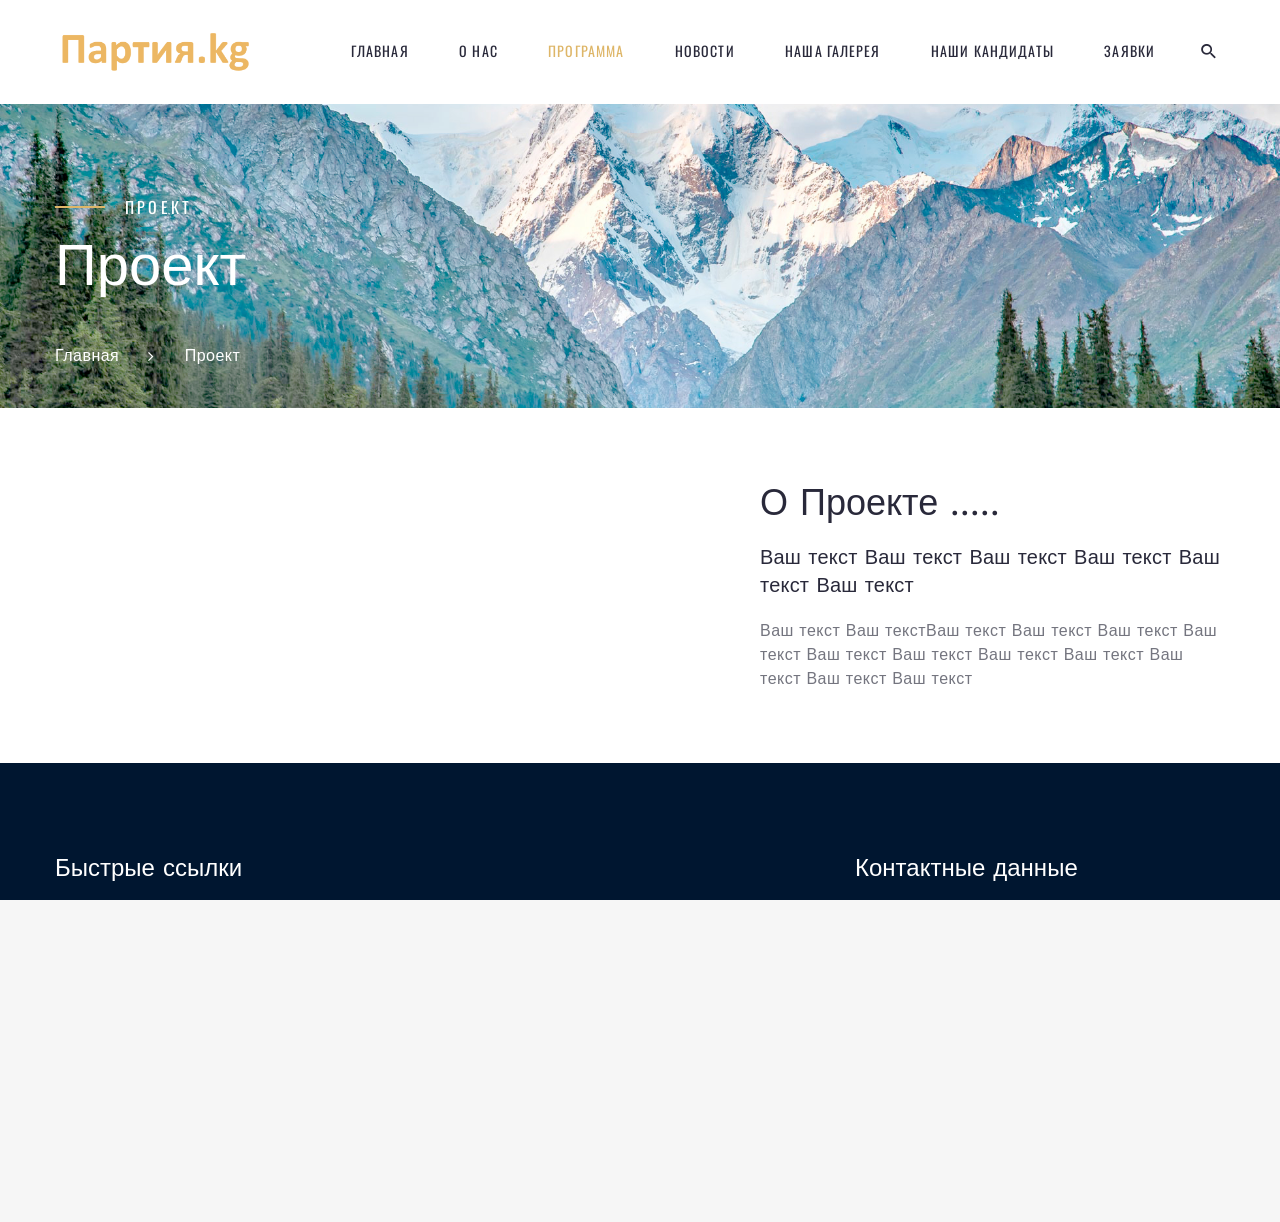
<file: single-project.html>
<!DOCTYPE html>
<html class="wide wow-animation" lang="en">
  <head>
    <title>Single Project</title>
    <meta name="format-detection" content="telephone=no">
    <meta name="viewport" content="width=device-width height=device-height initial-scale=1.0 maximum-scale=1.0 user-scalable=0">
    <meta http-equiv="X-UA-Compatible" content="IE=edge">
    <meta charset="utf-8">
    <script src="cdn-cgi/apps/head/3ts2ksMwXvKRuG480KNifJ2_JNM.js"></script><link rel="icon" href="images/favicon.ico" type="image/x-icon">
    <!-- Stylesheets-->
    <link rel="stylesheet" type="text/css" href="//fonts.googleapis.com/css?family=Work+Sans:300,700,800%7COswald:300,400,500">
    <link rel="stylesheet" href="css/bootstrap.css">
    <link rel="stylesheet" href="css/fonts.css">
    <link rel="stylesheet" href="css/style.css" id="main-styles-link">
    <!--[if lt IE 10]>
    <div style="background: #212121; padding: 10px 0; box-shadow: 3px 3px 5px 0 rgba(0,0,0,.3); clear: both; text-align:center; position: relative; z-index:1;"><a href="https://windows.microsoft.com/en-US/internet-explorer/"><img src="images/ie8-panel/warning_bar_0000_us.jpg" border="0" height="42" width="820" alt="You are using an outdated browser. For a faster, safer browsing experience, upgrade for free today."></a></div>
    <script src="js/html5shiv.min.js"></script>
    <![endif]-->
  </head>
  <body>
    <div class="page">
      <!-- Page Header-->
      <header class="section page-header">
        <!-- RD Navbar-->
        <div class="rd-navbar-wrap">
          <nav class="rd-navbar rd-navbar-minimal" data-layout="rd-navbar-fixed" data-sm-layout="rd-navbar-fixed" data-md-layout="rd-navbar-fixed" data-md-device-layout="rd-navbar-fixed" data-lg-layout="rd-navbar-static" data-lg-device-layout="rd-navbar-fixed" data-xl-layout="rd-navbar-static" data-xl-device-layout="rd-navbar-static" data-xxl-layout="rd-navbar-static" data-xxl-device-layout="rd-navbar-static" data-lg-stick-up-offset="46px" data-xl-stick-up-offset="46px" data-xxl-stick-up-offset="46px" data-lg-stick-up="true" data-xl-stick-up="true" data-xxl-stick-up="true">
            <div class="rd-navbar-main-outer">
              <div class="rd-navbar-main">
                <!-- RD Navbar Panel-->
                <div class="rd-navbar-panel">
                  <!-- RD Navbar Toggle-->
                  <button class="rd-navbar-toggle" data-rd-navbar-toggle="#rd-navbar-nav-wrap-1"><span></span></button>
                  <!-- RD Navbar Brand--><a class="rd-navbar-brand" href="index.html"><img src="images/logo-default-190x37.png" alt="" width="190" height="37"/></a>
                </div>
                <div class="rd-navbar-main-element">
                  <div class="rd-navbar-nav-wrap" id="rd-navbar-nav-wrap-1">
                    <!-- RD Navbar Nav-->
                    <ul class="rd-navbar-nav">
                        <li class="rd-nav-item "><a class="rd-nav-link" href="index.html">Главная</a>
                        </li>
                        <li class="rd-nav-item "><a class="rd-nav-link" href="about-us.html">О нас</a>
                          
                        </li>
                        <li class="rd-nav-item active"><a class="rd-nav-link" href="projects.html">Программа</a>
                        </li>
                        <li class="rd-nav-item"><a class="rd-nav-link" href="grid-blog.html">Новости</a>
                        
                        </li>
                        <li class="rd-nav-item"><a class="rd-nav-link" href="grid-layout.html">Наша галерея</a>
                         
                        </li>
                        <li class="rd-nav-item"><a class="rd-nav-link" href="condidats.html">Наши кандидаты</a>
                         
                        </li>
                        <li class="rd-nav-item"><a class="rd-nav-link" href="contacts.html">Заявки</a>
                        </li>
                      </ul>
                  </div>
                  <!-- RD Navbar Search-->
                  <div class="rd-navbar-search" id="rd-navbar-search-1">
                    <button class="rd-navbar-search-toggle rd-navbar-fixed-element-2" data-rd-navbar-toggle="#rd-navbar-search-1"><span></span></button>
                    <form class="rd-search" action="search-results.html" data-search-live="rd-search-results-live-1" method="GET">
                      <div class="form-wrap">
                        <label class="form-label" for="rd-navbar-search-form-input-1">Поиск</label>
                        <input class="form-input rd-navbar-search-form-input" id="rd-navbar-search-form-input-1" type="text" name="s" autocomplete="off">
                        <div class="rd-search-results-live" id="rd-search-results-live-1"></div>
                      </div>
                      <button class="rd-search-form-submit fa-search" type="submit"></button>
                    </form>
                  </div>
                </div>
              </div>
            </div>
          </nav>
        </div>
      </header>
      <!-- Breadcrumbs -->
      <section class="breadcrumbs-custom bg-image" style="background-image: url(images/breadcrumbs-image-1.jpg);">
        <div class="breadcrumbs-custom-inner">
          <div class="container breadcrumbs-custom-container">
            <div class="breadcrumbs-custom-main">
              <h6 class="breadcrumbs-custom-subtitle title-decorated">Проект</h6>
              <h1 class="breadcrumbs-custom-title">Проект</h1>
            </div>
            <ul class="breadcrumbs-custom-path">
              <li><a href="index.html">Главная</a></li>
              <li><a href="#" class="active">Проект</a></li>
            </ul>
          </div>
        </div>
      </section>
      
      <!-- About This Service-->
      <section class="section section-lg">
        <div class="container">
          <div class="row row-50 justify-content-center justify-content-lg-between flex-lg-row-reverse">
            <div class="col-lg-6 col-xl-5">
              <div class="inset-right-3">
                <h3>О Проекте .....</h3>
                <h5>Ваш текст Ваш текст Ваш текст Ваш текст Ваш текст Ваш текст </h5>
                <p>Ваш текст Ваш текстВаш текст Ваш текст Ваш текст Ваш текст Ваш текст Ваш текст Ваш текст Ваш текст Ваш текст Ваш текст Ваш текст</p>
              </div>
            </div>
            <div class="col-lg-6">
              <div class="d3-chart-wrap">
                <div class="d3-chart" id="line-chart"><img src="images/blog-layouts-5-637x456.jpg"></div>
              </div>
            </div>
          </div>
        </div>
      </section>
      

      <!-- Page Footer-->
      <footer class="section footer-linked bg-secondary-dark">
        <div class="footer-linked-main">
          <div class="container">
            <div class="row row-50">
              <div class="col-lg-8">
                <h4>Быстрые ссылки</h4>
                <hr class="offset-right-1">
                <div class="row row-20">
                  <div class="col-6 col-sm-3">
                    <ul class="list list-xs">
                      <li><a href="projects.html">Программа</a></li>
                      <li><a href="contacts.html">Заявки</a></li>
                    </ul>
                  </div>
                  <div class="col-6 col-sm-3">
                    <ul class="list list-xs">
                      <li><a href="grid-blog.html">Новости</a></li>
                      <li><a href="about-us.html">О нас</a></li>
                    </ul>
                  </div>
                  <div class="col-6 col-sm-3">
                    <ul class="list list-xs">
                   
                      <li><a href="grid-layout.html">Наша галерея</a></li>
                     
                    </ul>
                  </div>
                  <div class="col-6 col-sm-3">
                    <ul class="list list-xs">
                      <li><a href="#">Facebook</a></li>
                      <li><a href="#">Twitter</a></li>
                      <li><a href="#">Instagram</a></li>
                      <li><a href="#">LinkedIn</a></li>
                      <li><a href="#">Pinterest</a></li>
                    </ul>
                  </div>
                </div>
              </div>
              <div class="col-md-7 col-lg-4">
                <h4>Контактные данные</h4>
                <hr>
                <ul class="list-sm">
                  <li class="object-inline"><span class="icon icon-md mdi mdi-map-marker text-primary"></span><a class="link-default" href="#">г. Бишкек ул. .... -123</a></li>
                  <li class="object-inline"><span class="icon icon-md mdi mdi-phone text-primary"></span>
                    <ul class="list-0">
                      <li><a class="link-default" href="tel:#">123-123-123-123</a></li>
                      <li><a class="link-default" href="tel:#">123-123-123-123</a></li>
                    </ul>
                  </li>
                  <li class="object-inline"><span class="icon icon-md mdi mdi-email text-primary"></span><a class="link-default" href="mailto:#">kg@kg.kg</a></li>
                </ul>
              </div>
            </div>
          </div>
        </div>
        <div class="footer-linked-aside">
          <div class="container">
            <!-- Rights-->
            <p class="rights"><span>&copy;&nbsp;</span><span class="copyright-year"></span><span>&nbsp;</span><span>All Rights Reserved.</span><span>&nbsp;</span><br class="d-sm-none"/></p>
          </div>
        </div>
      </footer>
    </div>
    <div class="preloader"> 
      <div class="preloader-logo"><img src="images/logo-default-190x37.png" alt="" width="190" height="37"/>
      </div>
      <div class="preloader-body">
        <div id="loadingProgressG">
          <div class="loadingProgressG" id="loadingProgressG_1"></div>
        </div>
      </div>
    </div>
    <!-- Global Mailform Output-->
    <div class="snackbars" id="form-output-global"></div>
    <!-- Javascript-->
    <script src="js/core.min.js"></script>
    <script src="js/script.js"></script>
  </body><!-- Google Tag Manager --><noscript><iframe src="//www.googletagmanager.com/ns.html?id=GTM-P9FT69"height="0" width="0" style="display:none;visibility:hidden"></iframe></noscript><script>(function(w,d,s,l,i){w[l]=w[l]||[];w[l].push({'gtm.start': new Date().getTime(),event:'gtm.js'});var f=d.getElementsByTagName(s)[0],j=d.createElement(s),dl=l!='dataLayer'?'&l='+l:'';j.async=true;j.src='//www.googletagmanager.com/gtm.js?id='+i+dl;f.parentNode.insertBefore(j,f);})(window,document,'script','dataLayer','GTM-P9FT69');</script><!-- End Google Tag Manager -->
</html>
</file>
<file: css/style.css>
@charset "UTF-8";
/*
* Trunk version 2.0.0
*/
a:focus,
button:focus {
	outline: none !important;
}

button::-moz-focus-inner {
	border: 0;
}

*:focus {
	outline: none;
}

blockquote {
	padding: 0;
	margin: 0;
}

input,
button,
select,
textarea {
	outline: none;
}

label {
	margin-bottom: 0;
}

p {
	margin: 0;
}

ul,
ol {
	list-style: none;
	padding: 0;
	margin: 0;
}

ul li,
ol li {
	display: block;
}

dl {
	margin: 0;
}

dt,
dd {
	line-height: inherit;
}

dt {
	font-weight: inherit;
}

dd {
	margin-bottom: 0;
}

cite {
	font-style: normal;
}

form {
	margin-bottom: 0;
}

blockquote {
	padding-left: 0;
	border-left: 0;
}

address {
	margin-top: 0;
	margin-bottom: 0;
}

figure {
	margin-bottom: 0;
}

html p a:hover {
	text-decoration: none;
}

/*
*
* Typography
*/
body {
	font-family: "Work Sans", -apple-system, BlinkMacSystemFont, "Segoe UI", Roboto, "Helvetica Neue", Arial, sans-serif;
	font-size: 14px;
	line-height: 1.7;
	font-weight: 300;
	color: #74757f;
	background-color: #fff;
	-webkit-text-size-adjust: none;
	-webkit-font-smoothing: subpixel-antialiased;
	letter-spacing: .03em;
}

@media (min-width: 768px) {
	body {
		font-size: 16px;
		line-height: 1.5;
	}
}

h1, h2, h3, h4, h5, h6, [class^='heading-'] {
	margin-top: 0;
	margin-bottom: 0;
	color: #29293a;
}

h1 a, h2 a, h3 a, h4 a, h5 a, h6 a, [class^='heading-'] a {
	color: inherit;
}

h1 a:hover, h2 a:hover, h3 a:hover, h4 a:hover, h5 a:hover, h6 a:hover, [class^='heading-'] a:hover {
	color: #deb668;
}

h1 span, h2 span, h3 span, h4 span, h5 span, h6 span, [class^='heading-'] span {
	display: inline-block;
}

h1 span[data-toggle='modal'], h2 span[data-toggle='modal'], h3 span[data-toggle='modal'], h4 span[data-toggle='modal'], h5 span[data-toggle='modal'], h6 span[data-toggle='modal'], [class^='heading-'] span[data-toggle='modal'] {
	border-bottom: 2px dashed rgba(222, 182, 104, 0.3);
	cursor: pointer;
}

h1 > span.icon, h2 > span.icon, h3 > span.icon, h4 > span.icon, h5 > span.icon, h6 > span.icon, [class^='heading-'] > span.icon {
	display: inline-block;
	margin-right: 5px;
}

h1,
.heading-1 {
	font-size: 30px;
	line-height: 1.15;
	letter-spacing: 0;
}

@media (min-width: 576px) {
	h1,
	.heading-1 {
		font-size: 32px;
	}
}

@media (min-width: 768px) {
	h1,
	.heading-1 {
		font-size: 46px;
		line-height: 1.25;
	}
}

@media (min-width: 992px) {
	h1,
	.heading-1 {
		font-size: 54px;
	}
}

@media (min-width: 1200px) {
	h1,
	.heading-1 {
		font-size: 58px;
	}
}

@media (min-width: 1600px) {
	h1,
	.heading-1 {
		font-size: 68px;
		line-height: 1.17647;
	}
}

h2,
.heading-2 {
	font-family: "Oswald", -apple-system, BlinkMacSystemFont, "Segoe UI", Roboto, "Helvetica Neue", Arial, sans-serif;
	font-weight: 300;
	font-size: 28px;
	line-height: 1.4;
	letter-spacing: 0;
}

@media (min-width: 576px) {
	h2,
	.heading-2 {
		font-size: 30px;
	}
}

@media (min-width: 768px) {
	h2,
	.heading-2 {
		font-size: 44px;
	}
}

@media (min-width: 1200px) {
	h2,
	.heading-2 {
		font-size: 48px;
		line-height: 1.33333;
	}
}

h3,
.heading-3 {
	font-size: 24px;
	line-height: 1.3;
	letter-spacing: 0;
}

@media (min-width: 768px) {
	h3,
	.heading-3 {
		font-size: 30px;
		line-height: 1.4;
	}
}

@media (min-width: 1200px) {
	h3,
	.heading-3 {
		font-size: 36px;
		line-height: 1.33333;
	}
}

h3 .big,
.heading-3 .big {
	font-size: 2em;
	line-height: 1;
}

h4,
.heading-4 {
	font-size: 18px;
	line-height: 1.5;
	letter-spacing: 0;
}

@media (min-width: 1200px) {
	h4,
	.heading-4 {
		font-size: 24px;
		line-height: 1.33333;
	}
}

h4.h4-smaller,
.heading-4.h4-smaller {
	font-size: 19px;
}

@media (min-width: 1200px) {
	h4.h4-smaller,
	.heading-4.h4-smaller {
		font-size: 22px;
		line-height: 1.45455;
	}
}

h5,
.heading-5 {
	font-size: 16px;
	line-height: 1.5;
	letter-spacing: .01em;
}

@media (min-width: 768px) {
	h5,
	.heading-5 {
		font-size: 20px;
		line-height: 1.4;
	}
}

h6,
.heading-6 {
	font-family: "Oswald", -apple-system, BlinkMacSystemFont, "Segoe UI", Roboto, "Helvetica Neue", Arial, sans-serif;
	font-size: 14px;
	line-height: 1.8;
	letter-spacing: .2em;
	text-transform: uppercase;
	color: #29293a;
}

@media (min-width: 768px) {
	h6,
	.heading-6 {
		font-size: 16px;
		line-height: 1.5;
	}
}

.title-decorated {
	position: relative;
	padding-left: 40px;
	text-align: left;
}

.title-decorated::before {
	content: '';
	position: absolute;
	left: 0;
	top: .8em;
	width: 30px;
	border-bottom: 1px solid #deb668;
}

@media (min-width: 768px) {
	.title-decorated {
		padding-left: 70px;
	}
	.title-decorated::before {
		width: 50px;
		top: .7em;
		border-bottom-width: 2px;
	}
}

@media (min-width: 768px) {
	.title-decorated-lg {
		padding-left: 80px;
	}
	.title-decorated-lg::before {
		width: 62px;
	}
	.title-decorated-lg + p {
		margin-top: 32px;
	}
}

small,
.small {
	display: block;
	font-size: 12px;
	line-height: 1.5;
}

mark,
.mark {
	padding: 3px 5px;
	color: #fff;
	background: #deb668;
}

strong {
	font-weight: 700;
	color: #74757f;
}

.big {
	font-size: 16px;
	line-height: 1.55;
}

@media (min-width: 768px) {
	.big {
		font-size: 20px;
		line-height: 1.6;
	}
}

.lead {
	font-size: 24px;
	line-height: 34px;
	font-weight: 300;
}

code {
	padding: 4px 5px;
	border-radius: 0;
	font-size: 90%;
	color: #111111;
	background: #f6f6f6;
}

.text-large {
	font-family: "Oswald", -apple-system, BlinkMacSystemFont, "Segoe UI", Roboto, "Helvetica Neue", Arial, sans-serif;
	font-size: 30px;
	font-weight: 500;
	letter-spacing: 0;
	line-height: 1.2;
	text-transform: uppercase;
}

@media (min-width: 576px) {
	.text-large {
		font-size: 55px;
	}
}

@media (min-width: 768px) {
	.text-large {
		font-size: 68px;
	}
}

@media (min-width: 992px) {
	.text-large {
		font-size: 80px;
	}
}

@media (min-width: 1200px) {
	.text-large {
		font-size: 100px;
	}
}

.context-dark .text-large, .bg-gray-700 .text-large, .bg-gray-800 .text-large, .bg-primary .text-large, .bg-primary-darker .text-large, .bg-secondary .text-large, .bg-secondary-dark .text-large {
	color: #fff;
}

.text-extra-large {
	font-size: 100px;
	line-height: .8;
	font-weight: 800;
}

@media (min-width: 768px) {
	.text-extra-large {
		font-size: 130px;
		line-height: .7;
	}
}

@media (min-width: 992px) {
	.text-extra-large {
		font-size: 150px;
	}
}

@media (min-width: 1600px) {
	.text-extra-large {
		font-size: 180px;
	}
}

.wow-outer span {
	display: block;
}

.wow-outer .wow > span {
	display: inline;
}

p [data-toggle='tooltip'] {
	padding-left: .25em;
	padding-right: .25em;
	color: #deb668;
}

p [style*='max-width'] {
	display: inline-block;
}

p a {
	color: inherit;
}

p .text-width-1 {
	display: inline-block;
	max-width: 730px;
}

.text-width-2 {
	display: inline-block;
	max-width: 350px;
}

html .page .text-primary {
	color: #deb668;
}

.page .text-danger {
	color: #dc0000;
}

.page .text-gray-700 {
	color: #29293a;
}

.page .text-color-1 {
	color: #deef7f;
}

.context-dark .text-gray-700, .bg-gray-700 .text-gray-700, .bg-gray-800 .text-gray-700, .bg-primary .text-gray-700, .bg-primary-darker .text-gray-700, .bg-secondary .text-gray-700, .bg-secondary-dark .text-gray-700 {
	color: #fff;
}

/*
*
* Brand
*/
.brand {
	display: inline-block;
}

.brand .brand-logo-light {
	display: none;
}

.brand .brand-logo-dark {
	display: block;
}

/*
*
* Links
*/
a {
	transition: all 0.3s ease-in-out;
}

a, a:focus, a:active, a:hover {
	text-decoration: none;
}

a, a:focus, a:active {
	color: #deb668;
}

a:hover {
	color: #cd972d;
}

a[href*='tel'], a[href*='mailto'] {
	white-space: nowrap;
}

.link-hover {
	color: #956e20;
}

.link-default, .link-default:active, .link-default:focus {
	color: #74757f;
}

.link-default:hover {
	color: #deb668;
}

.context-dark .link-default, .bg-gray-700 .link-default, .bg-gray-800 .link-default, .bg-primary .link-default, .bg-primary-darker .link-default, .bg-secondary .link-default, .bg-secondary-dark .link-default {
	color: #aeb1be;
}

.context-dark .link-default:hover, .bg-gray-700 .link-default:hover, .bg-gray-800 .link-default:hover, .bg-primary .link-default:hover, .bg-primary-darker .link-default:hover, .bg-secondary .link-default:hover, .bg-secondary-dark .link-default:hover {
	color: #fff;
}

.link-image {
	display: block;
	max-width: 75%;
	margin-left: auto;
	margin-right: auto;
	opacity: .45;
	transition: all 0.3s ease-in-out;
}

.link-image:hover {
	opacity: 1;
}

.privacy-link {
	display: inline-block;
}

* + .privacy-link {
	margin-top: 25px;
}

/*
*
* Blocks
*/
.block-center, .block-sm, .block-lg {
	margin-left: auto;
	margin-right: auto;
}

.block-sm {
	max-width: 560px;
}

.block-lg {
	max-width: 768px;
}

.block-center {
	padding: 10px;
}

.block-center:hover .block-center-header {
	background-color: #deb668;
}

.block-center-title {
	background-color: #fff;
}

@media (max-width: 1599.98px) {
	.block-center {
		padding: 20px;
	}
	.block-center:hover .block-center-header {
		background-color: #fff;
	}
	.block-center-header {
		background-color: #deb668;
	}
}

/*
*
* Boxes
*/
.box-minimal {
	display: flex;
	margin-left: -15px;
	text-align: left;
}

.box-minimal > * {
	margin-left: 15px;
}

.box-minimal-icon {
	position: relative;
	top: 4px;
	min-width: 45px;
	font-size: 24px;
	line-height: 1;
	color: #deb668;
}

.box-minimal-icon.fl-bigmug-line-checkmark14 {
	font-size: 20px;
}

.box-minimal-text {
	width: 100%;
	max-width: 320px;
	margin-left: auto;
	margin-right: auto;
}

* + .box-minimal {
	margin-top: 30px;
}

* + .box-minimal-title {
	margin-top: 10px;
}

* + .box-minimal-text {
	margin-top: 15px;
}

@media (max-width: 575.98px) {
	.box-minimal {
		max-width: 360px;
		margin-left: auto;
		margin-right: auto;
	}
}

@media (max-width: 767.98px) {
	.box-minimal * + p {
		margin-top: 7px;
	}
}

@media (min-width: 768px) {
	.box-minimal {
		padding-right: 15px;
		margin-left: -30px;
	}
	.box-minimal > * {
		margin-left: 30px;
	}
}

@media (min-width: 992px) and (max-width: 1199.98px) {
	.box-minimal {
		padding-right: 0;
	}
	.box-minimal-title {
		font-size: 22px;
	}
}

@media (min-width: 1200px) {
	.box-minimal-icon {
		top: 0;
		font-size: 48px;
	}
}

.box-light {
	text-align: left;
}

.box-light-icon {
	font-size: 30px;
	line-height: 1;
	color: #deb668;
}

.box-light-title {
	text-transform: capitalize;
}

* + .box-light-title {
	margin-top: 10px;
}

@media (max-width: 575.98px) {
	.box-light {
		max-width: 300px;
		margin-left: auto;
		margin-right: auto;
	}
}

@media (min-width: 768px) {
	.box-light {
		max-width: 240px;
	}
	* + .box-light-title {
		margin-top: 16px;
	}
}

@media (min-width: 768px) and (max-width: 1199.98px) {
	.box-light-title {
		font-size: 20px;
	}
}

@media (min-width: 992px) {
	.box-light-icon {
		font-size: 32px;
	}
	* + .box-light-title {
		margin-top: 25px;
	}
}

@media (min-width: 1200px) {
	.box-light-icon {
		font-size: 48px;
	}
}

.box-creative {
	max-width: 330px;
	margin-left: auto;
	margin-right: auto;
	text-align: center;
	cursor: default;
}

.box-creative:hover .box-creative-icon {
	color: #fff;
}

.box-creative:hover .box-creative-icon::after {
	opacity: 1;
	visibility: visible;
	transform: translate3d(0, 0, 0);
}

.box-creative-shadow .box-creative-icon {
	background: #fff;
	border: 0;
	box-shadow: 0 17px 24px 0 rgba(0, 0, 0, 0.05);
}

.box-creative-icon {
	position: relative;
	z-index: 0;
	display: inline-flex;
	align-items: center;
	justify-content: center;
	width: 2.8em;
	height: 2.8em;
	border: 2px solid #e8e9ee;
	border-radius: 50%;
	font-size: 24px;
	line-height: 1;
	color: #deb668;
}

.box-creative-icon::before {
	position: relative;
	z-index: 2;
}

.box-creative-icon::after {
	content: '';
	position: absolute;
	top: 0;
	right: 0;
	bottom: 0;
	left: 0;
	z-index: -1;
	border-radius: inherit;
	background: #deb668;
	border-color: #deb668;
	pointer-events: none;
	opacity: 0;
	visibility: hidden;
	transition: .15s ease-in;
	transform: scale3d(1.05, 1.05, 1.05);
}

* + .box-creative-icon {
	margin-top: 10px;
}

* + .box-creative-title {
	margin-top: 10px;
}

@media (min-width: 768px) {
	.box-creative-icon {
		font-size: 30px;
	}
	* + .box-creative-title {
		margin-top: 15px;
	}
}

@media (max-width: 991.98px) {
	.box-creative * + p {
		margin-top: 10px;
	}
}

@media (min-width: 1200px) {
	.box-creative-icon {
		width: 2.4em;
		height: 2.4em;
		font-size: 48px;
	}
	* + .box-creative-title {
		margin-top: 24px;
	}
}

.box-1 {
	max-width: 280px;
	margin-left: auto;
	margin-right: auto;
}

@media (min-width: 768px) {
	.box-2 {
		padding-right: 30px;
	}
}

@media (min-width: 992px) {
	.box-2 {
		padding-right: 35px;
	}
}

@media (min-width: 1200px) {
	.box-2 {
		padding-right: 100px;
	}
}

@media (min-width: 992px) {
	.box-3 {
		padding-left: 10px;
	}
}

@media (min-width: 1200px) {
	.box-3 {
		padding-left: 70px;
	}
}

div.box-cta-1 {
	display: inline-table;
	text-align: center;
	vertical-align: middle;
	margin-bottom: -25px;
	margin-left: -40px;
}

div.box-cta-1:empty {
	margin-bottom: 0;
	margin-left: 0;
}

div.box-cta-1 > * {
	display: inline-block;
	margin: 0 0 25px 40px;
}

div.box-cta-1 > * {
	margin-top: 0;
	vertical-align: middle;
}

div.box-cta-thin {
	display: inline-table;
	text-align: center;
	vertical-align: middle;
	margin-bottom: -25px;
	margin-left: -30px;
}

div.box-cta-thin:empty {
	margin-bottom: 0;
	margin-left: 0;
}

div.box-cta-thin > * {
	display: inline-block;
	margin: 0 0 25px 30px;
}

div.box-cta-thin > * {
	margin-top: 0;
	vertical-align: middle;
}

@media (min-width: 768px) and (max-width: 991.98px) {
	div.box-cta-thin > * {
		max-width: 500px;
	}
}

.box-indigo {
	position: relative;
	padding: 5px 0 22px;
	max-width: 500px;
}

.box-indigo::before {
	content: '';
	position: absolute;
	top: 0;
	right: 100px;
	bottom: 0;
	left: 30px;
	z-index: -1;
	background: rgba(41, 41, 58, 0.12);
	pointer-events: none;
}

.box-indigo p {
	line-height: 1.35;
}

.box-indigo-header > * {
	padding-left: 60px;
}

.box-indigo-header > * + * {
	margin-top: 0;
}

.box-indigo-mark {
	font-weight: 300;
	color: #deef7f;
}

.box-indigo-title,
.box-indigo-subtitle {
	font-weight: 700;
	letter-spacing: 0;
	color: #29293a;
}

p.box-indigo-title {
	position: relative;
	font-size: 30px;
	line-height: 1.15;
}

p.box-indigo-title::before {
	content: '';
	position: absolute;
	top: 50%;
	left: 0;
	transform: translate3d(0, -50%, 0);
	display: inline-block;
	width: 37px;
	height: 0.05em;
	margin-right: 15px;
	vertical-align: middle;
	background: #deb668;
}

@media (min-width: 576px) {
	p.box-indigo-title {
		font-size: 60px;
	}
}

@media (min-width: 768px) {
	p.box-indigo-title {
		font-size: 75px;
		line-height: 1.2;
	}
}

p.box-indigo-subtitle {
	font-size: 24px;
	line-height: 1.2;
}

p.box-indigo-subtitle .box-indigo-mark {
	font-size: 0.85em;
}

@media (min-width: 576px) {
	p.box-indigo-subtitle {
		font-size: 34px;
	}
}

@media (min-width: 768px) {
	p.box-indigo-subtitle {
		font-size: 40px;
	}
}

.context-dark .box-indigo::before, .bg-gray-700 .box-indigo::before, .bg-gray-800 .box-indigo::before, .bg-primary .box-indigo::before, .bg-primary-darker .box-indigo::before, .bg-secondary .box-indigo::before, .bg-secondary-dark .box-indigo::before {
	background: rgba(255, 255, 255, 0.12);
}

.context-dark .box-indigo p, .bg-gray-700 .box-indigo p, .bg-gray-800 .box-indigo p, .bg-primary .box-indigo p, .bg-primary-darker .box-indigo p, .bg-secondary .box-indigo p, .bg-secondary-dark .box-indigo p {
	color: #aeb1be;
}

.context-dark p.box-indigo-title, .bg-gray-700 p.box-indigo-title, .bg-gray-800 p.box-indigo-title, .bg-primary p.box-indigo-title, .bg-primary-darker p.box-indigo-title, .bg-secondary p.box-indigo-title, .bg-secondary-dark p.box-indigo-title,
.context-dark p.box-indigo-subtitle,
.bg-gray-700 p.box-indigo-subtitle,
.bg-gray-800 p.box-indigo-subtitle,
.bg-primary p.box-indigo-subtitle,
.bg-primary-darker p.box-indigo-subtitle,
.bg-secondary p.box-indigo-subtitle,
.bg-secondary-dark p.box-indigo-subtitle {
	color: #fff;
}

.box-promo {
	position: relative;
	display: flex;
	max-width: 750px;
	margin-left: auto;
	margin-right: auto;
	text-align: left;
	box-shadow: 0 2px 24px 0 rgba(0, 0, 0, 0.15);
	transition: .33s ease-in-out;
}

.box-promo h6,
.box-promo .heading-6 {
	color: #ff747b;
}

.box-promo:hover {
	transform: translate(0, -5px);
	box-shadow: 0 2px 24px 1px rgba(0, 0, 0, 0.2);
}

.box-promo-mark {
	position: absolute;
	top: 14%;
	right: 6.5%;
	display: flex;
	align-items: center;
	justify-content: center;
	line-height: 1;
	border-radius: 50%;
	color: rgba(222, 182, 104, 0.1);
	border: 2px solid;
	pointer-events: none;
}

.box-promo-mark::before, .box-promo-mark::after {
	content: '';
	position: absolute;
	top: 50%;
	left: 50%;
	transform: translate3d(-50%, -50%, 0);
	background: rgba(222, 182, 104, 0.1);
}

.box-promo-mark::before {
	width: 2px;
	height: 50%;
}

.box-promo-mark::after {
	height: 2px;
	width: 50%;
}

.box-promo-inner,
.box-promo-dummy {
	width: 100%;
	flex-shrink: 0;
}

.box-promo-inner {
	display: flex;
	align-items: center;
	padding: 30px;
}

.box-promo-dummy {
	visibility: hidden;
	opacity: 0;
	pointer-events: none;
}

.box-promo-dummy::before {
	content: '';
	display: block;
	padding-bottom: 48.53333%;
}

.box-promo-content {
	width: 100%;
	max-width: 500px;
}

.box-promo-content * + h3,
.box-promo-content * + .heading-3 {
	margin-top: 15px;
}

.box-promo-content * + p {
	margin-top: 10px;
}

.box-promo-content * + .button {
	margin-top: 30px;
}

@media (min-width: 768px) {
	.box-promo-inner {
		padding: 39px 35px;
	}
}

@media (min-width: 1200px) {
	.box-promo-inner {
		padding: 60px 70px;
	}
	.box-promo-mark {
		top: 24%;
		right: 6.5%;
		width: 120px;
		height: 120px;
	}
}

/*
* Element groups
*/
html .group {
	margin-bottom: -15px;
	margin-left: -20px;
}

html .group:empty {
	margin-bottom: 0;
	margin-left: 0;
}

html .group > * {
	display: inline-block;
	margin: 0 0 15px 20px;
}

@media (min-width: 992px) {
	html .group {
		margin-left: -30px;
	}
	html .group > * {
		margin-left: 30px;
	}
}

html .group-xs {
	margin-bottom: -7px;
	margin-left: -7px;
}

html .group-xs:empty {
	margin-bottom: 0;
	margin-left: 0;
}

html .group-xs > * {
	display: inline-block;
	margin: 0 0 7px 7px;
}

html .group-sm {
	margin-bottom: -10px;
	margin-left: -10px;
}

html .group-sm:empty {
	margin-bottom: 0;
	margin-left: 0;
}

html .group-sm > * {
	display: inline-block;
	margin: 0 0 10px 10px;
}

html .group-lg {
	margin-bottom: -25px;
	margin-left: -40px;
}

html .group-lg:empty {
	margin-bottom: 0;
	margin-left: 0;
}

html .group-lg > * {
	display: inline-block;
	margin: 0 0 25px 40px;
}

html .group-xl {
	margin-bottom: -20px;
	margin-left: -30px;
}

html .group-xl:empty {
	margin-bottom: 0;
	margin-left: 0;
}

html .group-xl > * {
	display: inline-block;
	margin: 0 0 20px 30px;
}

@media (min-width: 992px) {
	html .group-xl {
		margin-bottom: -20px;
		margin-left: -45px;
	}
	html .group-xl > * {
		margin-bottom: 20px;
		margin-left: 45px;
	}
}

html .group-sm-justify .button {
	padding-left: 20px;
	padding-right: 20px;
}

@media (min-width: 768px) {
	html .group-sm-justify {
		display: flex;
		align-items: center;
		justify-content: center;
	}
	html .group-sm-justify > * {
		flex-grow: 1;
		flex-shrink: 0;
	}
	html .group-sm-justify .button {
		min-width: 130px;
		padding-left: 20px;
		padding-right: 20px;
	}
}

html .group-middle {
	display: table;
	vertical-align: middle;
}

html .group-middle > * {
	vertical-align: middle;
}

* + .group {
	margin-top: 30px;
}

* + .group-xs {
	margin-top: 35px;
}

* + .group-sm {
	margin-top: 30px;
}

* + .group-xl {
	margin-top: 20px;
}

/*
*
* Responsive units
*/
.unit {
	display: flex;
	flex: 0 1 100%;
	margin-bottom: -30px;
	margin-left: -20px;
}

.unit > * {
	margin-bottom: 30px;
	margin-left: 20px;
}

.unit:empty {
	margin-bottom: 0;
	margin-left: 0;
}

.unit-body {
	flex: 0 1 auto;
}

.unit-left,
.unit-right {
	flex: 0 0 auto;
	max-width: 100%;
}

.unit-spacing-xs {
	margin-bottom: -15px;
	margin-left: -7px;
}

.unit-spacing-xs > * {
	margin-bottom: 15px;
	margin-left: 7px;
}

/*
*
* Lists
*/
.list > li + li {
	margin-top: 10px;
}

.list-xs > li + li {
	margin-top: 8px;
}

.list-sm > li + li {
	margin-top: 15px;
}

.list-md > li + li {
	margin-top: 18px;
}

.list-lg > li + li {
	margin-top: 25px;
}

.list-xl li + li {
	margin-top: 30px;
}

@media (min-width: 1200px) {
	.list-xl * + p {
		margin-top: 18px;
	}
}

@media (min-width: 1600px) {
	.list-xl * + p {
		margin-top: 24px;
	}
}

@media (min-width: 768px) {
	.list-xl > li + li {
		margin-top: 60px;
	}
}

@media (min-width: 1600px) {
	.list-xl > li + li {
		margin-top: 78px;
	}
}

.list-inline > li {
	display: inline-block;
}

html .list-inline-md {
	transform: translate3d(0, -8px, 0);
	margin-bottom: -8px;
	margin-left: -10px;
	margin-right: -10px;
}

html .list-inline-md > * {
	margin-top: 8px;
	padding-left: 10px;
	padding-right: 10px;
}

@media (min-width: 992px) {
	html .list-inline-md {
		margin-left: -14px;
		margin-right: -14px;
	}
	html .list-inline-md > * {
		padding-left: 14px;
		padding-right: 14px;
	}
}

.list-terms dt {
	font-size: 20px;
	line-height: 1.3;
	font-weight: 700;
	letter-spacing: 0;
	color: #29293a;
}

.list-terms dt + dd {
	margin-top: 8px;
}

.list-terms dd + dt {
	margin-top: 25px;
}

* + .list-terms {
	margin-top: 25px;
}

.list-terms + .privacy-link {
	margin-top: 20px;
}

@media (min-width: 768px) {
	.list-terms dt {
		font-size: 24px;
	}
	.list-terms dd + dt {
		margin-top: 40px;
	}
}

@media (min-width: 992px) {
	.list-terms dt + dd {
		margin-top: 18px;
	}
	.list-terms dd + dt {
		margin-top: 55px;
	}
}

@media (min-width: 1200px) {
	.list-terms dt {
		max-width: 85%;
	}
}

@media (min-width: 1600px) {
	.list-terms dd + dt {
		margin-top: 75px;
	}
	.list-terms + .privacy-link {
		margin-top: 75px;
	}
}

.index-list {
	counter-reset: li;
}

.index-list > li .list-index-counter:before {
	content: counter(li, decimal-leading-zero);
	counter-increment: li;
}

.list-marked {
	text-align: left;
}

.list-marked > li {
	position: relative;
	padding-left: 25px;
}

.list-marked > li::before {
	position: absolute;
	top: 1px;
	display: inline-block;
	left: 0;
	min-width: 25px;
	content: '\f14f';
	font: 400 14px 'Material Design Icons';
	line-height: inherit;
	color: #aeb1be;
}

.list-marked > li + li {
	margin-top: 9px;
}

* + .list-marked {
	margin-top: 15px;
}

.list-ordered {
	counter-reset: li;
	text-align: left;
}

.list-ordered > li {
	position: relative;
	padding-left: 25px;
}

.list-ordered > li:before {
	content: counter(li, decimal) ".";
	counter-increment: li;
	position: absolute;
	top: 0;
	left: 0;
	display: inline-block;
	width: 15px;
	color: #aeb1be;
}

.list-ordered > li + li {
	margin-top: 9px;
}

* + .list-ordered {
	margin-top: 15px;
}

.list-nav {
	transform: translate3d(0, -10px, 0);
	margin-bottom: -10px;
	margin-left: -10px;
	margin-right: -10px;
	font-family: "Oswald", -apple-system, BlinkMacSystemFont, "Segoe UI", Roboto, "Helvetica Neue", Arial, sans-serif;
	font-weight: 400;
	font-size: .875em;
	letter-spacing: .08em;
	text-transform: uppercase;
	color: #29293a;
}

.list-nav > * {
	margin-top: 10px;
	padding-left: 10px;
	padding-right: 10px;
}

.list-nav li {
	display: inline-block;
	vertical-align: middle;
}

.list-nav a {
	color: inherit;
}

.list-nav a:hover {
	color: #deb668;
}

@media (min-width: 768px) {
	.list-nav {
		margin-left: -13px;
		margin-right: -13px;
	}
	.list-nav > * {
		padding-left: 13px;
		padding-right: 13px;
	}
}

@media (min-width: 992px) {
	.list-nav {
		margin-left: -28px;
		margin-right: -28px;
	}
	.list-nav > * {
		padding-left: 28px;
		padding-right: 28px;
	}
}

.context-dark .list-nav, .bg-gray-700 .list-nav, .bg-gray-800 .list-nav, .bg-primary .list-nav, .bg-primary-darker .list-nav, .bg-secondary .list-nav, .bg-secondary-dark .list-nav {
	color: #fff;
}

.context-dark .list-nav a:hover, .bg-gray-700 .list-nav a:hover, .bg-gray-800 .list-nav a:hover, .bg-primary .list-nav a:hover, .bg-primary-darker .list-nav a:hover, .bg-secondary .list-nav a:hover, .bg-secondary-dark .list-nav a:hover {
	color: #aeb1be;
}

.list-inline-bordered {
	margin-left: -18px;
	margin-right: -18px;
	color: #29293a;
}

.list-inline-bordered > * {
	padding-left: 18px;
	padding-right: 18px;
}

.list-inline-bordered * {
	color: inherit;
}

.list-inline-bordered > li > button {
	background: none;
	border: none;
	display: inline-block;
	padding: 0;
	outline: none;
	outline-offset: 0;
	cursor: pointer;
	-webkit-appearance: none;
	transition: .22s;
}

.list-inline-bordered > li > button::-moz-focus-inner {
	border: none;
	padding: 0;
}

.list-inline-bordered > li {
	display: inline-block;
	line-height: 24px;
}

.list-inline-bordered > li:not(:last-child) {
	border-right: 1px solid #74757f;
}

.context-dark .list-inline-bordered, .bg-gray-700 .list-inline-bordered, .bg-gray-800 .list-inline-bordered, .bg-primary .list-inline-bordered, .bg-primary-darker .list-inline-bordered, .bg-secondary .list-inline-bordered, .bg-secondary-dark .list-inline-bordered {
	color: #fff;
}

.context-dark .list-inline-bordered button.active, .bg-gray-700 .list-inline-bordered button.active, .bg-gray-800 .list-inline-bordered button.active, .bg-primary .list-inline-bordered button.active, .bg-primary-darker .list-inline-bordered button.active, .bg-secondary .list-inline-bordered button.active, .bg-secondary-dark .list-inline-bordered button.active,
.context-dark .list-inline-bordered button:hover,
.bg-gray-700 .list-inline-bordered button:hover,
.bg-gray-800 .list-inline-bordered button:hover,
.bg-primary .list-inline-bordered button:hover,
.bg-primary-darker .list-inline-bordered button:hover,
.bg-secondary .list-inline-bordered button:hover,
.bg-secondary-dark .list-inline-bordered button:hover {
	color: #aeb1be;
}

.list-inline-comma > li {
	display: inline-block;
	color: #deb668;
}

.list-inline-comma > li:not(:last-child)::after {
	content: '\002C';
}

.list-inline-comma a {
	color: inherit;
}

.list-inline-comma a:hover {
	color: #956e20;
}

.list-inline-comma-default > li {
	color: #74757f;
}

.list-inline-comma-default a:hover {
	color: #deb668;
}

/*
*
* Images
*/
img {
	display: inline-block;
	max-width: 100%;
	height: auto;
}

.img-responsive {
	width: 100%;
}

/*
*
* Icons
*/
.icon {
	display: inline-block;
	font-size: 16px;
	line-height: 1;
}

.icon::before {
	position: relative;
	display: inline-block;
	font-weight: 400;
	font-style: normal;
	speak: none;
	text-transform: none;
}

.icon-creative {
	display: inline-block;
	text-align: center;
	width: 2em;
	height: 2em;
	line-height: 2em;
	border-radius: 50%;
}

.icon-creative, .icon-creative:active, .icon-creative:focus {
	color: #aeb1be;
}

.icon-creative::after {
	content: '';
	position: absolute;
	top: 0;
	right: 0;
	bottom: 0;
	left: 0;
	z-index: -1;
	border-radius: inherit;
	pointer-events: none;
	opacity: 0;
	transform: scale3d(0, 0, 0);
	transition: .22s;
}

.icon-creative:hover {
	color: #fff;
}

.icon-creative:hover::after {
	opacity: 1;
	transform: scale3d(1, 1, 1);
}

.icon-creative[class*='facebook']::after {
	background: #2059a0;
}

.icon-creative[class*='twitter']::after {
	background: #00aae6;
}

.icon-creative[class*='instagram']::after {
	background: linear-gradient(to top, #f15823 0%, #a7058e 100%);
}

.icon-creative[class*='google']::after {
	background: #ff3807;
}

.icon-creative[class*='linkedin']::after {
	background: #2881a8;
}

.icon-modern {
	width: 2em;
	height: 2em;
	line-height: 2em;
	text-align: center;
	border-radius: 50%;
	border: 1px solid #e8e9ee;
	color: #deb668;
}

.icon-circle {
	border-radius: 50%;
}

.icon-sm {
	font-size: 20px;
}

.icon-md {
	font-size: 1.5em;
}

.icon-lg {
	font-size: 1.875em;
}

/*
*
* Tables custom
*/
.table {
	width: 100%;
	max-width: 100%;
	text-align: left;
	background: #fff;
	border-collapse: collapse;
}

.table th,
.table td {
	color: #29293a;
	vertical-align: middle;
}

.table th {
	padding: 13px 24px;
	border-top: 0;
	font-size: 16px;
	font-weight: 300;
}

.table thead th {
	border-bottom: 1px solid #aeb1be;
}

.table td {
	padding: 23px 24px;
}

.table tbody tr:first-child td {
	border-top: 0;
}

.table tr td {
	border-bottom: 1px solid #e8e9ee;
}

.table tfoot td {
	font-weight: 700;
}

* + .table-responsive {
	margin-top: 30px;
}

@media (min-width: 768px) {
	* + .table-responsive {
		margin-top: 40px;
	}
}

.table-hover tbody tr {
	transition: .55s;
}

.table-hover tbody tr:hover {
	background: #f6f6f6;
}

.table-job-positions th,
.table-job-positions td {
	white-space: nowrap;
}

.table-job-positions td:first-child {
	width: 8%;
	padding-right: 6px;
	text-align: center;
}

.table-job-positions .position {
	color: #deb668;
}

.table-job-positions time {
	display: block;
	white-space: nowrap;
}

@media (max-width: 575.98px) {
	.table-job-positions th,
	.table-job-positions td {
		padding-left: 12px;
		padding-right: 12px;
	}
	.table-job-positions td {
		padding-top: 10px;
		padding-bottom: 10px;
	}
}

.table-responsive + .button-lg {
	margin-top: 30px;
}

@media (min-width: 1200px) {
	.table-responsive + .button-lg {
		margin-top: 40px;
	}
}

@media (min-width: 1600px) {
	.table-responsive + .button-lg {
		margin-top: 55px;
	}
}

/*
*
* Dividers
*/
hr {
	margin-top: 0;
	margin-bottom: 0;
	border-top: 1px solid #e8e9ee;
}

.context-dark hr, .bg-gray-700 hr, .bg-gray-800 hr, .bg-primary hr, .bg-primary-darker hr, .bg-secondary hr, .bg-secondary-dark hr {
	border-top-color: #74757f;
}

.bg-secondary hr {
	border-top-color: rgba(255, 255, 255, 0.2);
}

.divider-small {
	font-size: 0;
	line-height: 0;
}

.divider-small::after {
	content: '';
	display: inline-block;
	width: 70px;
	height: 2px;
	background-color: #deb668;
}

.divider-small + h3, .divider-small + .heading-3,
.divider-small-outer + h3, .divider-small-outer + .heading-3 {
	margin-top: 20px;
}

/*
*
* Buttons
*/
.button {
	position: relative;
	overflow: hidden;
	display: inline-block;
	padding: 14px 35px;
	font-size: 14px;
	line-height: 1.25;
	border: 1px solid;
	border-radius: 6px;
	font-family: "Oswald", -apple-system, BlinkMacSystemFont, "Segoe UI", Roboto, "Helvetica Neue", Arial, sans-serif;
	font-weight: 500;
	letter-spacing: 0.2em;
	text-transform: uppercase;
	white-space: nowrap;
	text-overflow: ellipsis;
	text-align: center;
	cursor: pointer;
	vertical-align: middle;
	user-select: none;
	transition: all .3s;
}

.button-block {
	display: block;
	width: 100%;
}

.button-default, .button-default:focus {
	color: #aeb1be;
	background-color: #29293a;
	border-color: #29293a;
}

.button-default:hover, .button-default:active {
	color: #fff;
	background-color: #deb668;
	border-color: #deb668;
}

.button.button-primary, .button.button-primary:focus {
	color: #fff;
	background-color: #deb668;
	border-color: #deb668;
}

.button.button-primary:hover, .button.button-primary:active {
	color: #fff;
	background-color: #956e20;
	border-color: #956e20;
}

html .button.button-primary-lighten, html .button.button-primary-lighten:focus {
	color: #fff;
	background-color: #deb668;
	border-color: #deb668;
}

html .button.button-primary-lighten:hover, html .button.button-primary-lighten:active {
	color: #fff;
	background-color: #e3c07d;
	border-color: #e3c07d;
}

.button-primary-outline, .button-primary-outline:focus {
	color: #29293a;
	background-color: transparent;
	border-color: #deb668;
}

.button-primary-outline:hover, .button-primary-outline:active {
	color: #fff;
	background-color: #deb668;
	border-color: #deb668;
}

.button.button-facebook, .button.button-facebook:focus {
	color: #fff;
	background-color: #2059a0;
	border-color: #2059a0;
}

.button.button-facebook:hover, .button.button-facebook:active {
	color: #fff;
	background-color: #2465b5;
	border-color: #2465b5;
}

.button.button-twitter, .button.button-twitter:focus {
	color: #fff;
	background-color: #00aae6;
	border-color: #00aae6;
}

.button.button-twitter:hover, .button.button-twitter:active {
	color: #fff;
	background-color: #01bdff;
	border-color: #01bdff;
}

.button.button-google, .button.button-google:focus {
	color: #fff;
	background-color: #ff3807;
	border-color: #ff3807;
}

.button.button-google:hover, .button.button-google:active {
	color: #fff;
	background-color: #ff4c21;
	border-color: #ff4c21;
}

.button-winona {
	position: relative;
	overflow: hidden;
	display: inline-block;
	vertical-align: middle;
	text-align: center;
}

.button-winona .content-original,
.button-winona .content-dubbed {
	vertical-align: middle;
	transition: transform 0.3s cubic-bezier(0.2, 1, 0.3, 1), opacity 0.3s cubic-bezier(0.2, 1, 0.3, 1);
}

.button-winona .content-original {
	display: block;
}

.button-winona .content-dubbed {
	position: absolute;
	width: 100%;
	top: 50%;
	left: 0;
	opacity: 0;
	transform: translate3d(0, 0, 0);
}

.button-winona:hover .content-original {
	opacity: 0;
	transform: translate3d(0, -30%, 0);
}

.button-winona:hover .content-dubbed {
	opacity: 1;
	transform: translate3d(0, 0, 0) translateY(-50%);
}

.button-sm {
	padding: 10px 32px;
	font-size: 12px;
	line-height: 1.5;
}

.button-lg {
	padding: 15px 35px;
	font-size: 15px;
	line-height: 1.5;
}

@media (min-width: 576px) {
	.button-lg {
		font-size: 16px;
		padding-left: 55px;
		padding-right: 55px;
	}
}

.button-lg--smaller {
	padding-left: 35px;
	padding-right: 35px;
}

html .button.button-icon {
	display: inline-flex;
}

.button-icon {
	justify-content: center;
	align-items: center;
	vertical-align: middle;
}

.button-icon .icon {
	position: relative;
	top: -1px;
	display: inline-block;
	vertical-align: middle;
	color: inherit;
	font-size: 1.55em;
	line-height: 1em;
	transition: none;
}

.button-icon:hover .icon, .button-icon:active .icon {
	color: inherit;
}

.button-icon-left .icon {
	padding-right: 5px;
}

.button-icon-right {
	flex-direction: row-reverse;
}

.button-icon-right .icon {
	padding-left: 8px;
}

.button-icon.button-icon-only {
	padding-left: 20px;
	padding-right: 20px;
}

.button-icon.button-lg .icon {
	padding-right: 8px;
}

.button-icon.button-lg.button-icon-right .icon {
	padding: 0 0 0 8px;
}

.button-icon.button-sm .icon {
	padding-right: 3px;
	font-size: 1.33em;
}

.button-icon.button-sm.button-icon-right .icon {
	padding: 0 0 0 3px;
}

.btn-primary {
	border-radius: 3px;
	font-family: "Oswald", -apple-system, BlinkMacSystemFont, "Segoe UI", Roboto, "Helvetica Neue", Arial, sans-serif;
	font-weight: 500;
	letter-spacing: .05em;
	text-transform: uppercase;
	transition: .33s;
}

.btn-primary, .btn-primary:active, .btn-primary:focus {
	color: #fff;
	background: #deb668;
	border-color: #deb668;
}

.btn-primary:hover {
	color: #fff;
	background: #000;
	border-color: #000;
}

.button-group {
	display: flex;
}

.button-group .button {
	margin: 0;
	flex-grow: 1;
}

.button-group .button:not(:first-child) {
	border-top-left-radius: 0;
	border-bottom-left-radius: 0;
}

.button-group .button:not(:last-child) {
	border-top-right-radius: 0;
	border-bottom-right-radius: 0;
}

.button-video {
	position: relative;
	display: block;
	border-radius: 50%;
	transition: .33s;
	color: #29293a;
}

.button-video::before, .button-video:after {
	display: block;
	content: '\f4fc';
	font-family: 'Material Design Icons';
	font-size: 64px;
	line-height: 1;
	border-radius: 50%;
}

.button-video::before {
	z-index: -1;
	pointer-events: none;
}

.button-video::after {
	position: absolute;
	width: 100%;
	top: 50%;
	left: 0;
	opacity: 0;
	transform: translate3d(0, -50%, 0);
	transition: opacity 0.3s cubic-bezier(0.2, 1, 0.3, 1);
}

.button-video:hover {
	color: #deb668;
}

.button-video:hover::before {
	opacity: 0;
	transition: transform 0.9s cubic-bezier(0.2, 1, 0.3, 1), opacity 0.3s cubic-bezier(0.2, 1, 0.3, 1);
	transform: scale3d(1.5, 1.5, 1.5);
}

.button-video:hover::after {
	opacity: 1;
}

.button-video-lg::before, .button-video-lg:after {
	font-size: 90px;
}

.context-dark .button-video, .bg-gray-700 .button-video, .bg-gray-800 .button-video, .bg-primary .button-video, .bg-primary-darker .button-video, .bg-secondary .button-video, .bg-secondary-dark .button-video {
	color: #fff;
}

/*
*
* Form styles
*/
.rd-form {
	position: relative;
	text-align: left;
}

.rd-form .button {
	min-height: 48px;
}

.rd-form .button-icon-only {
	padding-top: 11px;
	padding-bottom: 11px;
}

* + .rd-form {
	margin-top: 20px;
}

input:-webkit-autofill ~ label,
input:-webkit-autofill ~ .form-validation {
	color: #000 !important;
}

.form-wrap {
	position: relative;
}

.form-wrap.has-error .form-input {
	border-color: #dc0000;
}

.form-wrap.has-focus .form-input {
	border-color: #deb668;
}

* + .form-wrap {
	margin-top: 24px;
}

.form-input {
	display: block;
	width: 100%;
	min-height: 48px;
	padding: 11px 19px;
	font-size: 16px;
	font-weight: 400;
	line-height: 1.5;
	color: #29293a;
	background-color: #fff;
	background-image: none;
	border-radius: 6px;
	-webkit-appearance: none;
	transition: .3s ease-in-out;
	border: 1px solid #c5c6cd;
}

.form-input:focus {
	outline: 0;
}

.form-input:disabled {
	opacity: .5;
}

textarea.form-input {
	height: 150px;
	min-height: 48px;
	max-height: 255px;
	resize: vertical;
}

.form-label,
.form-label-outside {
	margin-bottom: 0;
	font-weight: 400;
}

.form-label {
	position: absolute;
	top: 24px;
	left: 0;
	right: 0;
	padding-left: 19px;
	padding-right: 19px;
	font-size: 16px;
	font-weight: 400;
	line-height: 1.5;
	color: #29293a;
	pointer-events: none;
	text-align: left;
	z-index: 9;
	transition: .25s;
	will-change: transform;
	transform: translateY(-50%);
}

.form-label.focus {
	opacity: 0;
}

.form-label.auto-fill {
	color: #29293a;
}

.form-label-outside {
	width: 100%;
	padding-right: 150px;
	margin-bottom: 4px;
	font-size: 14px;
	color: #aeb1be;
	cursor: pointer;
}

.form-label-outside ~ .form-validation {
	top: 10px;
}

[data-x-mode='true'] .form-label {
	pointer-events: auto;
}

.form-validation {
	position: absolute;
	right: 15px;
	top: 0;
	z-index: 11;
	margin-top: 3px;
	font-size: 10px;
	font-weight: 500;
	line-height: 12px;
	letter-spacing: 0;
	color: #dc0000;
	transition: .3s;
	transform: scale3d(1, 1, 1);
}

.form-validation:empty {
	transform: scale3d(1, 0, 1);
}

.form-validation-left .form-validation {
	top: 2px;
	bottom: auto;
	right: auto;
	left: 14px;
}

#form-output-global {
	position: fixed;
	bottom: 30px;
	left: 15px;
	z-index: 2000;
	visibility: hidden;
	transform: translate3d(-500px, 0, 0);
	transition: .3s all ease;
}

#form-output-global.active {
	visibility: visible;
	transform: translate3d(0, 0, 0);
}

@media (min-width: 576px) {
	#form-output-global {
		left: 30px;
	}
}

.form-output {
	position: absolute;
	top: 100%;
	left: 0;
	font-size: 10px;
	font-weight: 400;
	line-height: 1.2;
	margin-top: 2px;
	transition: .3s;
	opacity: 0;
	visibility: hidden;
}

.form-output.active {
	opacity: 1;
	visibility: visible;
}

.form-output.error {
	color: #dc0000;
}

.form-output.success {
	color: #98bf44;
}

.radio .radio-custom,
.radio-inline .radio-custom,
.checkbox .checkbox-custom,
.checkbox-inline .checkbox-custom {
	opacity: 0;
}

.radio .radio-custom, .radio .radio-custom-dummy,
.radio-inline .radio-custom,
.radio-inline .radio-custom-dummy,
.checkbox .checkbox-custom,
.checkbox .checkbox-custom-dummy,
.checkbox-inline .checkbox-custom,
.checkbox-inline .checkbox-custom-dummy {
	position: absolute;
	left: 0;
	width: 14px;
	height: 14px;
	outline: none;
	cursor: pointer;
}

.radio .radio-custom-dummy,
.radio-inline .radio-custom-dummy,
.checkbox .checkbox-custom-dummy,
.checkbox-inline .checkbox-custom-dummy {
	pointer-events: none;
	background: #fff;
}

.radio .radio-custom-dummy::after,
.radio-inline .radio-custom-dummy::after,
.checkbox .checkbox-custom-dummy::after,
.checkbox-inline .checkbox-custom-dummy::after {
	position: absolute;
	opacity: 0;
	transition: .22s;
}

.radio .radio-custom:focus,
.radio-inline .radio-custom:focus,
.checkbox .checkbox-custom:focus,
.checkbox-inline .checkbox-custom:focus {
	outline: none;
}

.radio,
.radio-inline,
.checkbox,
.checkbox-inline {
	position: relative;
	cursor: pointer;
}

.radio input,
.radio-inline input,
.checkbox input,
.checkbox-inline input {
	position: absolute;
	width: 1px;
	height: 1px;
	padding: 0;
	overflow: hidden;
	clip: rect(0, 0, 0, 0);
	white-space: nowrap;
	clip-path: inset(50%);
	border: 0;
}

.radio-custom:checked + .radio-custom-dummy:after,
.checkbox-custom:checked + .checkbox-custom-dummy:after {
	opacity: 1;
}

.radio,
.radio-inline {
	padding-left: 28px;
	line-height: 20px;
}

.radio .radio-custom-dummy,
.radio-inline .radio-custom-dummy {
	top: 1px;
	left: 0;
	width: 18px;
	height: 18px;
	border-radius: 3px;
	border: 1px solid #aeb1be;
}

.radio .radio-custom-dummy::after,
.radio-inline .radio-custom-dummy::after {
	content: '';
	top: 4px;
	right: 4px;
	bottom: 4px;
	left: 4px;
	border-radius: 50%;
	background: #deb668;
}

.form-wrap .list-inline li {
	margin-bottom: 10px;
}

.form-wrap .list-inline li + li {
	margin-left: 15px;
}

.form-wrap .list-inline li:last-child {
	display: block;
	margin-left: 0;
}

@media (min-width: 768px) {
	.form-wrap .list-inline {
		display: flex;
		justify-content: space-between;
		align-items: center;
	}
	.form-wrap .list-inline li + li {
		margin-left: 0;
	}
	.form-wrap .list-inline li:last-child {
		display: inline-block;
	}
}

.form-input-disabled {
	pointer-events: none;
}

.checkbox,
.checkbox-inline {
	padding-left: 28px;
}

.checkbox .checkbox-custom-dummy,
.checkbox-inline .checkbox-custom-dummy {
	left: 0;
	width: 18px;
	height: 18px;
	margin: 0;
	border: 1px solid #74757f;
}

.checkbox .checkbox-custom-dummy::after,
.checkbox-inline .checkbox-custom-dummy::after {
	content: '\f222';
	font-family: "Material Design Icons";
	position: absolute;
	top: -1px;
	left: -2px;
	font-size: 20px;
	line-height: 18px;
	color: #aeb1be;
}

.toggle-custom {
	padding-left: 60px;
	-webkit-appearance: none;
}

.toggle-custom:checked ~ .checkbox-custom-dummy::after {
	background: #deb668;
	transform: translate(20px, -50%);
}

.toggle-custom ~ .checkbox-custom-dummy {
	position: relative;
	display: inline-block;
	margin-top: -1px;
	width: 44px;
	height: 20px;
	background: #fff;
	cursor: pointer;
}

.toggle-custom ~ .checkbox-custom-dummy::after {
	content: '';
	position: absolute;
	display: inline-block;
	width: 16px;
	height: 16px;
	left: 0;
	top: 50%;
	background: #74757f;
	transform: translate(4px, -50%);
	opacity: 1;
	transition: .22s;
}

.form-inline {
	display: flex;
	flex-wrap: wrap;
	align-items: stretch;
	text-align: center;
	margin-bottom: -8px;
}

.form-inline > * {
	margin-bottom: 8px;
}

.form-inline > * {
	margin-top: 0;
	margin-right: -6px;
}

@media (max-width: 575.98px) {
	.form-inline > * {
		margin-right: 0;
	}
}

.form-inline .form-wrap {
	flex: 20 0;
	min-width: 220px;
}

.form-inline .form-wrap-select {
	text-align: left;
}

.form-inline .form-label {
	display: block;
}

.form-inline .form-input {
	border-color: #fff;
}

.form-inline .form-button {
	flex-grow: 1;
	min-height: 48px;
}

.form-inline .form-button .button {
	width: 100%;
	min-height: inherit;
}

@media (min-width: 576px) {
	.form-inline .button {
		display: block;
	}
}

.form-inline.form-inline-centered {
	justify-content: center;
}

.form-sm .form-input,
.form-sm .button {
	padding-top: 9px;
	padding-bottom: 9px;
	min-height: 40px;
}

.form-sm .form-validation {
	top: -16px;
}

.form-sm .form-label {
	top: 20px;
}

.form-sm * + .button {
	margin-top: 10px;
}

.form-lg .form-input,
.form-lg .select2-container--default .select2-selection--single .select2-selection__rendered {
	padding-top: 15px;
	padding-bottom: 15px;
}

.form-lg .form-input,
.form-lg .select2-container--default .select2-selection--single .select2-selection__rendered,
.form-lg .form-wrap-button {
	min-height: 56px;
}

.form-lg .form-label {
	top: 28px;
}

.form-layout-1 {
	margin-bottom: -20px;
	margin-left: -20px;
}

.form-layout-1:empty {
	margin-bottom: 0;
	margin-left: 0;
}

.form-layout-1 > * {
	display: inline-block;
	margin: 0 0 20px 20px;
}

.form-layout-1 > * {
	display: block;
}

.form-layout-1 .select-2-container {
	display: block;
	min-width: 100%;
	max-width: 100%;
	width: auto !important;
}

.form-layout-1 .form-wrap-button {
	display: flex;
}

.form-layout-1 .button {
	display: block;
	width: 100%;
}

* + form.form-layout-1 {
	margin-top: 35px;
}

@media (min-width: 768px) {
	.form-layout-1 {
		display: flex;
	}
	.form-layout-1 > * {
		flex-shrink: 0;
	}
	.form-layout-1 .form-wrap-main {
		flex-grow: 1;
	}
	.form-layout-1 .form-wrap-select {
		width: 100%;
		max-width: 220px;
	}
}

@media (min-width: 992px) {
	* + form.form-layout-1 {
		margin-top: 50px;
	}
}

/*
*
* Posts
*/
.post-inline {
	max-width: 313px;
}

.post-inline-title a {
	color: inherit;
}

.post-inline-meta {
	transform: translate3d(0, -5px, 0);
	margin-bottom: -5px;
	margin-left: -10px;
	margin-right: -10px;
	color: #74757f;
}

.post-inline-meta > * {
	margin-top: 5px;
	padding-left: 10px;
	padding-right: 10px;
}

.post-inline-meta > li {
	position: relative;
	display: inline-block;
}

.post-inline-meta > li:not(:last-child)::after {
	content: '';
	position: absolute;
	right: 0;
	top: 50%;
	width: 1px;
	height: 1px;
	border-radius: 50%;
	background: #29293a;
}

.post-inline-meta a {
	color: inherit;
}

* + .post-inline {
	margin-top: 15px;
}

* + .post-inline-meta {
	margin-top: 5px;
}

@media (min-width: 768px) {
	* + .post-inline {
		margin-top: 32px;
	}
}

.context-dark .post-inline-title, .bg-gray-700 .post-inline-title, .bg-gray-800 .post-inline-title, .bg-primary .post-inline-title, .bg-primary-darker .post-inline-title, .bg-secondary .post-inline-title, .bg-secondary-dark .post-inline-title {
	color: #fff;
}

.context-dark .post-inline-title a:hover, .bg-gray-700 .post-inline-title a:hover, .bg-gray-800 .post-inline-title a:hover, .bg-primary .post-inline-title a:hover, .bg-primary-darker .post-inline-title a:hover, .bg-secondary .post-inline-title a:hover, .bg-secondary-dark .post-inline-title a:hover {
	color: #aeb1be;
}

.context-dark .post-inline-meta > li:not(:last-child)::after, .bg-gray-700 .post-inline-meta > li:not(:last-child)::after, .bg-gray-800 .post-inline-meta > li:not(:last-child)::after, .bg-primary .post-inline-meta > li:not(:last-child)::after, .bg-primary-darker .post-inline-meta > li:not(:last-child)::after, .bg-secondary .post-inline-meta > li:not(:last-child)::after, .bg-secondary-dark .post-inline-meta > li:not(:last-child)::after {
	background: #aeb1be;
}

.context-dark .post-inline-meta a:hover, .bg-gray-700 .post-inline-meta a:hover, .bg-gray-800 .post-inline-meta a:hover, .bg-primary .post-inline-meta a:hover, .bg-primary-darker .post-inline-meta a:hover, .bg-secondary .post-inline-meta a:hover, .bg-secondary-dark .post-inline-meta a:hover {
	color: #fff;
}

.post-classic {
	text-align: left;
}

.post-classic-media {
	position: relative;
	display: block;
}

.post-classic-media::before {
	content: '';
	position: absolute;
	top: 0;
	right: 0;
	bottom: 0;
	left: 0;
	background: rgba(41, 41, 58, 0.1);
	transition: .4s ease-in-out;
	opacity: 0;
	visibility: hidden;
	pointer-events: none;
}

.post-classic-media img {
	width: 100%;
}

.post-classic-media:hover::before {
	opacity: 1;
	visibility: visible;
}

.post-classic-meta {
	transform: translate3d(0, -3px, 0);
	margin-bottom: -3px;
	margin-left: -14px;
	margin-right: -14px;
	color: #aeb1be;
}

.post-classic-meta > * {
	margin-top: 3px;
	padding-left: 14px;
	padding-right: 14px;
}

.post-classic-meta > li {
	position: relative;
	display: inline-block;
}

.post-classic-meta > li:not(:last-child)::after {
	content: '';
	position: absolute;
	right: 0;
	top: 50%;
	width: 2px;
	height: 2px;
	background: #aeb1be;
	transform: translate3d(0, -50%, 0);
}

.post-classic-meta a:hover {
	color: #956e20;
}

* + .post-classic-meta {
	margin-top: 15px;
}

* + .post-classic-title {
	margin-top: 9px;
}

@media (max-width: 575.98px) {
	.post-classic {
		max-width: 360px;
		margin-left: auto;
		margin-right: auto;
	}
}

@media (min-width: 576px) and (max-width: 767.98px) {
	.post-classic-title {
		font-size: 17px;
	}
}

@media (min-width: 768px) {
	.post-classic-title {
		max-width: 92%;
	}
	.post-classic-meta {
		transform: translate3d(0, -5px, 0);
		margin-bottom: -5px;
		margin-left: -20px;
		margin-right: -20px;
	}
	.post-classic-meta > * {
		margin-top: 5px;
		padding-left: 20px;
		padding-right: 20px;
	}
	* + .post-classic-meta {
		margin-top: 25px;
	}
}

@media (min-width: 992px) and (max-width: 1199.98px) {
	.post-classic-meta {
		margin-left: -15px;
		margin-right: -15px;
		font-size: 14px;
	}
	.post-classic-meta > * {
		padding-left: 15px;
		padding-right: 15px;
	}
}

.post-modern {
	text-align: left;
}

.post-modern-title {
	color: #022147;
}

.post-modern-title a:hover {
	color: #deb668;
}

.post-modern-media {
	position: relative;
	display: block;
}

.post-modern-media::before {
	content: '';
	position: absolute;
	top: 0;
	right: 0;
	bottom: 0;
	left: 0;
	background: rgba(41, 41, 58, 0.1);
	transition: .22s ease-in-out;
	opacity: 0;
	visibility: hidden;
	pointer-events: none;
}

.post-modern-media img {
	width: 100%;
	height: 300px;
}

.post-modern-media:hover::before {
	opacity: 1;
	visibility: visible;
}

.post-modern-meta {
	transform: translate3d(0, -5px, 0);
	margin-bottom: -5px;
	margin-left: -15px;
	margin-right: -15px;
	color: #29293a;
}

.post-modern-meta > * {
	margin-top: 5px;
	padding-left: 15px;
	padding-right: 15px;
}

.post-modern-meta > li {
	position: relative;
	display: inline-block;
	line-height: 24px;
}

.post-modern-meta > li:not(:last-child)::after {
	content: '';
	position: absolute;
	right: 0;
	top: 50%;
	width: 1px;
	height: 1.5em;
	background: #e8e9ee;
	transform: translate3d(0, -50%, 0);
}

.post-modern-meta a {
	color: #29293a;
}

.post-modern-meta a:hover {
	color: #deb668;
}

* + .post-modern-title {
	margin-top: 9px;
}

* + .post-modern-meta {
	margin-top: 10px;
}

@media (max-width: 575.98px) {
	.post-modern {
		max-width: 430px;
		margin-left: auto;
		margin-right: auto;
	}
}

@media (min-width: 768px) {
	.post-modern-meta {
		transform: translate3d(0, -5px, 0);
		margin-bottom: -5px;
		margin-left: -20px;
		margin-right: -20px;
	}
	.post-modern-meta > * {
		margin-top: 5px;
		padding-left: 20px;
		padding-right: 20px;
	}
	* + .post-modern-title {
		margin-top: 15px;
	}
}

@media (min-width: 992px) and (max-width: 1199.98px) {
	.post-modern-meta {
		margin-left: -15px;
		margin-right: -15px;
		font-size: 14px;
	}
	.post-modern-meta > * {
		padding-left: 15px;
		padding-right: 15px;
	}
}

@media (min-width: 1200px) {
	.post-modern p,
	.post-modern .post-modern-title {
		padding-right: 40px;
	}
	* + .post-modern-title {
		margin-top: 25px;
	}
	* + .post-modern-meta {
		margin-top: 15px;
	}
}

.post-block {
	position: relative;
	z-index: 1;
	display: flex;
	overflow: hidden;
	max-width: 640px;
	border-radius: 6px;
	text-align: left;
}

.post-block::before {
	content: '';
	position: absolute;
	top: 0;
	right: 0;
	bottom: 0;
	left: 0;
	z-index: 1;
	opacity: .3;
	background-image: linear-gradient(to bottom, rgba(0, 0, 0, 0) 0%, #000 100%);
}

.post-block::after {
	content: '';
	position: absolute;
	top: 0;
	right: 0;
	bottom: 0;
	left: 0;
	pointer-events: none;
	border-radius: inherit;
	background: rgba(0, 0, 0, 0.5);
	z-index: 1;
	opacity: 0;
	visibility: hidden;
	transition: 1s ease-in-out;
}

.post-block:hover::after {
	opacity: 1;
	visibility: visible;
}

.post-block > * {
	width: 100%;
	flex-shrink: 0;
}

.post-block-dummy {
	width: 100%;
}

.post-block-dummy::before {
	content: '';
	display: block;
	visibility: hidden;
	pointer-events: none;
	padding-bottom: 71.58556%;
}

.post-block-image {
	position: absolute;
	top: 50%;
	left: 50%;
	transform: translate(-50%, -50%);
	min-height: 100%;
	min-width: 100%;
	width: auto;
	height: auto;
	max-width: none;
}

@supports (object-fit: cover) {
	.post-block-image {
		left: 0;
		top: 0;
		width: 100%;
		height: 100%;
		transform: none;
		object-fit: cover;
		object-position: center center;
	}
}

.post-block-caption {
	position: absolute;
	z-index: 2;
	bottom: 0;
	padding: 20px;
	background: #022147;
}

.post-block-meta {
	transform: translate3d(0, -5px, 0);
	margin-bottom: -5px;
	margin-left: -20px;
	margin-right: -20px;
	color: #29293a;
}

.post-block-meta > * {
	margin-top: 5px;
	padding-left: 20px;
	padding-right: 20px;
}

.post-block-meta > li {
	position: relative;
	display: inline-block;
	line-height: 24px;
}

.post-block-meta > li:not(:last-child)::after {
	content: '';
	position: absolute;
	right: 0;
	top: 50%;
	width: 1px;
	height: 1.5em;
	background: #e8e9ee;
	transform: translate3d(0, -50%, 0);
}

.post-block-meta a {
	color: inherit;
}

.post-block-meta a:hover {
	color: #deb668;
}

.post-block-meta time {
	display: block;
}

.context-dark .post-block-meta, .bg-gray-700 .post-block-meta, .bg-gray-800 .post-block-meta, .bg-primary .post-block-meta, .bg-primary-darker .post-block-meta, .bg-secondary .post-block-meta, .bg-secondary-dark .post-block-meta {
	color: #aeb1be;
}

.context-dark .post-block-meta a:hover, .bg-gray-700 .post-block-meta a:hover, .bg-gray-800 .post-block-meta a:hover, .bg-primary .post-block-meta a:hover, .bg-primary-darker .post-block-meta a:hover, .bg-secondary .post-block-meta a:hover, .bg-secondary-dark .post-block-meta a:hover {
	color: #fff;
}

.context-dark .post-block-meta > li:not(:last-child)::after, .bg-gray-700 .post-block-meta > li:not(:last-child)::after, .bg-gray-800 .post-block-meta > li:not(:last-child)::after, .bg-primary .post-block-meta > li:not(:last-child)::after, .bg-primary-darker .post-block-meta > li:not(:last-child)::after, .bg-secondary .post-block-meta > li:not(:last-child)::after, .bg-secondary-dark .post-block-meta > li:not(:last-child)::after {
	background: #aeb1be;
}

.context-dark .post-block-title a:hover, .bg-gray-700 .post-block-title a:hover, .bg-gray-800 .post-block-title a:hover, .bg-primary .post-block-title a:hover, .bg-primary-darker .post-block-title a:hover, .bg-secondary .post-block-title a:hover, .bg-secondary-dark .post-block-title a:hover {
	color: #aeb1be;
}

@media (max-width: 767.98px) {
	.post-block {
		max-width: 420px;
		margin-left: auto;
		margin-right: auto;
	}
}

@media (min-width: 768px) {
	.post-block-meta {
		margin-left: -25px;
		margin-right: -25px;
	}
	.post-block-meta > * {
		padding-left: 25px;
		padding-right: 25px;
	}
	.post-block-caption {
		padding: 35px 40px;
	}
}

.post-light {
	display: flex;
	align-items: flex-start;
	max-width: 450px;
	margin-left: -20px;
	text-align: left;
}

.post-light > * {
	margin-left: 20px;
}

.post-light:hover .post-light-time {
	background: #deb668;
}

.post-light-time {
	position: relative;
	overflow: hidden;
	display: flex;
	flex-direction: column;
	align-items: center;
	justify-content: center;
	flex-shrink: 0;
	min-width: 100px;
	width: 100px;
	padding: 20px;
	color: #fff;
	background: #022147;
	border-radius: 6px;
	transition: .22s ease-in-out;
}

.post-light-time > * {
	line-height: 1;
}

.post-light-time > * + * {
	margin-top: 3px;
}

.post-light-time-big {
	font-size: 2.25em;
	font-weight: 700;
}

a.post-tiny-media {
	display: block;
}

.post-light-media {
	position: relative;
}

.post-light-media::before {
	content: '';
	position: absolute;
	top: 0;
	right: 0;
	bottom: 0;
	left: 0;
	background: rgba(41, 41, 58, 0.1);
	transition: .22s ease-in-out;
	opacity: 0;
	visibility: hidden;
	pointer-events: none;
}

.post-light-media img {
	width: 100%;
}

.post-light-main {
	flex-grow: 1;
}

.post-light-title {
	color: #022147;
}

.post-light-title a:hover {
	color: #deb668;
}

.post-light-meta {
	transform: translate3d(0, -5px, 0);
	margin-bottom: -5px;
	margin-left: -20px;
	margin-right: -20px;
	color: #29293a;
}

.post-light-meta > * {
	margin-top: 5px;
	padding-left: 20px;
	padding-right: 20px;
}

.post-light-meta > li {
	position: relative;
	display: inline-block;
	line-height: 24px;
}

.post-light-meta > li:not(:last-child)::after {
	content: '';
	position: absolute;
	right: 0;
	top: 50%;
	width: 1px;
	height: 1.5em;
	background: #e8e9ee;
	transform: translate3d(0, -50%, 0);
}

.post-light-meta a {
	color: inherit;
}

.post-light-meta a:hover {
	color: #deb668;
}

* + .post-light {
	margin-top: 30px;
}

* + .post-light-meta {
	margin-top: 9px;
}

@media (min-width: 768px) {
	.post-light {
		margin-left: -36px;
	}
	.post-light > * {
		margin-left: 36px;
	}
}

@media (min-width: 992px) {
	* + .post-light {
		margin-top: 38px;
	}
}

.post-tiny {
	text-align: left;
}

a.post-tiny-media {
	position: relative;
	display: block;
}

a.post-tiny-media::before {
	content: '';
	position: absolute;
	top: 0;
	right: 0;
	bottom: 0;
	left: 0;
	background: rgba(41, 41, 58, 0.3);
	transition: .22s ease-in-out;
	opacity: 0;
	visibility: hidden;
	pointer-events: none;
}

a.post-tiny-media img {
	width: 100%;
}

a.post-tiny-media:hover::before {
	opacity: 1;
	visibility: visible;
}

.post-tiny-title {
	color: #deb668;
}

.post-tiny-title a:hover {
	color: #956e20;
}

.post-tiny-time {
	display: block;
	color: #aeb1be;
}

* + .post-tiny-time {
	margin-top: 10px;
}

@media (max-width: 575.98px) {
	.post-tiny {
		max-width: 360px;
		margin-left: auto;
		margin-right: auto;
	}
}

.post-creative > img {
	width: 100%;
}

.post-creative > * + img {
	margin-top: 25px;
}

.post-creative > img + * {
	margin-top: 25px;
}

.post-creative * + h4, .post-creative * + .heading-4 {
	margin-top: 15px;
}

.post-creative-title {
	font-weight: 700;
}

.post-creative-meta {
	transform: translate3d(0, -5px, 0);
	margin-bottom: -5px;
	margin-left: -15px;
	margin-right: -15px;
}

.post-creative-meta > * {
	margin-top: 5px;
	padding-left: 15px;
	padding-right: 15px;
}

.post-creative-meta > li,
.post-creative-meta > li > * {
	display: inline-block;
	vertical-align: middle;
}

.post-creative-meta > li > * + * {
	margin-left: 5px;
}

.post-creative-meta a {
	color: inherit;
}

.post-creative-meta a:hover {
	color: #deb668;
}

.post-creative-meta .icon {
	font-size: 1.5em;
	color: #deb668;
}

.post-creative-footer {
	transform: translate3d(0, -10px, 0);
	margin-bottom: -10px;
	margin-left: -15px;
	margin-right: -15px;
}

.post-creative-footer > * {
	margin-top: 10px;
	padding-left: 15px;
	padding-right: 15px;
}

.post-creative-footer > * {
	display: inline-block;
	vertical-align: middle;
}

* + .post-creative-meta {
	margin-top: 15px;
}

* + .post-creative-footer {
	margin-top: 25px;
}

@media (min-width: 768px) {
	.post-creative-title {
		max-width: 80%;
	}
}

@media (min-width: 992px) {
	* + .post-creative-meta {
		margin-top: 25px;
	}
	.post-creative + [class*='section'] {
		margin-top: 30px;
	}
}

@media (min-width: 1200px) {
	.post-creative h4,
	.post-creative .heading-4 {
		font-size: 22px;
		line-height: 1.46;
	}
	.post-creative > * + img {
		margin-top: 30px;
	}
	.post-creative > img + * {
		margin-top: 40px;
	}
	.post-creative * + h4, .post-creative * + .heading-4 {
		margin-top: 32px;
	}
	.post-creative > .quote-light + img {
		margin-top: 50px;
	}
	* + .post-creative-meta {
		margin-top: 30px;
	}
	* + .post-creative-footer {
		margin-top: 40px;
	}
}

@media (min-width: 1600px) {
	.post-creative + [class*='section'] {
		margin-top: 55px;
	}
}

/*
*
* Quotes
*/
.quote-light-mark {
	fill: #aeb1be;
}

.quote-light-cite {
	font-size: 20px;
	color: #deb668;
}

.quote-light-caption {
	line-height: 1.2;
}

.quote-light-text {
	font-size: 16px;
	line-height: 1.5;
	letter-spacing: 0;
	color: #29293a;
}

html img.quote-light-image {
	display: inline-block;
}

* + .quote-light {
	margin-top: 30px;
}

* + .quote-light-caption {
	margin-top: 3px;
}

* + .quote-light-mark {
	margin-top: 15px;
}

* + .quote-light-text {
	margin-top: 8px;
}

* + .quote-light-footer {
	margin-top: 20px;
}

@media (min-width: 576px) {
	.quote-light-cite {
		font-size: 20px;
	}
}

@media (min-width: 768px) {
	.quote-light-cite {
		font-size: 24px;
	}
	.quote-light-text {
		font-size: 21px;
		line-height: 1.45;
	}
	* + .quote-light {
		margin-top: 40px;
	}
	* + .quote-light-mark {
		margin-top: 35px;
	}
	* + .quote-light-text {
		margin-top: 15px;
	}
	* + .quote-light-footer {
		margin-top: 30px;
	}
}

@media (min-width: 1600px) {
	.quote-light-text {
		font-size: 24px;
		line-height: 1.33333;
	}
	* + .quote-light {
		margin-top: 50px;
	}
	* + .quote-light-mark {
		margin-top: 50px;
	}
	* + .quote-light-footer {
		margin-top: 45px;
	}
}

.quote-classic {
	max-width: 340px;
	text-align: left;
}

.quote-classic-meta {
	display: flex;
	align-items: center;
	flex-wrap: wrap;
	margin-bottom: -20px;
	margin-left: -20px;
}

.quote-classic-meta:empty {
	margin-bottom: 0;
	margin-left: 0;
}

.quote-classic-meta > * {
	display: inline-block;
	margin: 0 0 20px 20px;
}

.quote-classic-avatar {
	position: relative;
	overflow: hidden;
	width: 50px;
	height: 50px;
	border-radius: 50%;
	flex-shrink: 0;
}

.quote-classic-avatar img {
	position: absolute;
	top: 50%;
	left: 50%;
	transform: translate(-50%, -50%);
	min-height: 100%;
	min-width: 100%;
	width: auto;
	height: auto;
	max-width: none;
}

@supports (object-fit: cover) {
	.quote-classic-avatar img {
		left: 0;
		top: 0;
		width: 100%;
		height: 100%;
		transform: none;
		object-fit: cover;
		object-position: center center;
	}
}

.quote-classic-cite {
	font-size: 20px;
	line-height: 1.2;
	color: #deb668;
}

.quote-classic-caption {
	color: #aeb1be;
}

* + .quote-classic-text {
	margin-top: 25px;
}

* + .quote-classic-caption {
	margin-top: 0;
}

@media (max-width: 575.98px) {
	.quote-classic {
		margin-left: auto;
		margin-right: auto;
	}
}

.quote-modern {
	text-align: left;
}

.quote-modern-meta {
	display: flex;
	align-items: center;
	flex-wrap: wrap;
	margin-bottom: -20px;
	margin-left: -20px;
}

.quote-modern-meta:empty {
	margin-bottom: 0;
	margin-left: 0;
}

.quote-modern-meta > * {
	display: inline-block;
	margin: 0 0 20px 20px;
}

.quote-modern-avatar {
	position: relative;
	overflow: hidden;
	z-index: 2;
	width: 50px;
	height: 50px;
	border-radius: 50%;
	flex-shrink: 0;
}

.quote-modern-avatar img {
	position: absolute;
	top: 50%;
	left: 50%;
	transform: translate(-50%, -50%);
	min-height: 100%;
	min-width: 100%;
	width: auto;
	height: auto;
	max-width: none;
}

@supports (object-fit: cover) {
	.quote-modern-avatar img {
		left: 0;
		top: 0;
		width: 100%;
		height: 100%;
		transform: none;
		object-fit: cover;
		object-position: center center;
	}
}

.quote-modern-cite {
	font-size: 20px;
	line-height: 1.2;
	color: #deb668;
}

.quote-modern-caption {
	color: #aeb1be;
}

.quote-modern-mark {
	fill: #aeb1be;
}

* + .quote-modern-meta {
	margin-top: 25px;
}

* + .quote-modern-caption {
	margin-top: 0;
}

* + .quote-modern-text {
	margin-top: 10px;
}

.quote-modern-big .quote-modern-text {
	font-size: 18px;
	line-height: 1.5;
	color: #29293a;
}

@media (min-width: 992px) {
	.quote-modern-big .quote-modern-text {
		font-size: 20px;
	}
}

@media (min-width: 1200px) {
	.quote-modern-big .quote-modern-text {
		font-size: 24px;
		line-height: 1.33333;
	}
	.quote-modern-big * + .quote-modern-text {
		margin-top: 20px;
	}
}

/*
*
* Thumbnails
*/
.video-overlay {
	position: absolute;
	top: 0;
	right: 0;
	bottom: 0;
	left: 0;
	background-position: center center;
	background-size: cover;
	cursor: pointer;
}

.figure-light figcaption {
	padding-top: 15px;
	color: #74757f;
}

* + .figure-light {
	margin-top: 20px;
}

@media (min-width: 1200px) {
	* + .figure-light {
		margin-top: 40px;
	}
}

.figure-card {
	position: relative;
	overflow: hidden;
	display: flex;
}

.figure-card .figure-card-sizer {
	display: block;
	width: 100%;
}

.figure-card .figure-card-sizer::before {
	display: block;
	content: '';
	visibility: hidden;
	padding-bottom: 56.25%;
}

.figure-card img {
	position: absolute;
	top: 50%;
	left: 50%;
	transform: translate(-50%, -50%);
	min-height: 100%;
	min-width: 100%;
	width: auto;
	height: auto;
	max-width: none;
}

@supports (object-fit: cover) {
	.figure-card img {
		height: 100%;
		width: 100%;
		left: 0;
		top: 0;
		transform: none;
		object-fit: cover;
		object-position: center center;
	}
}

.thumbnail-video-1 {
	position: relative;
	text-align: center;
}

.thumbnail-video-1 .embed-responsive::before {
	min-height: 250px;
}

.thumbnail-video-1 .video-overlay {
	display: flex;
	flex-direction: column;
	align-items: center;
	justify-content: center;
	padding: 20px;
	z-index: 1;
	background-position: 80% center;
}

.thumbnail-video-1 .video-overlay::after {
	content: '';
	position: absolute;
	top: 0;
	right: 0;
	bottom: 0;
	left: 0;
	background: rgba(0, 0, 0, 0.4);
	z-index: -1;
}

.thumbnail-video-1 * + .button-video {
	margin-top: 25px;
}

.thumbnail-minimal {
	position: relative;
	overflow: hidden;
	display: block;
}

.thumbnail-minimal::before {
	content: '';
	display: block;
	padding-bottom: 100%;
}

.thumbnail-minimal-image {
	position: absolute;
	top: 50%;
	left: 50%;
	transform: translate(-50%, -50%);
	min-height: 100%;
	min-width: 100%;
	width: auto;
	height: auto;
	max-width: none;
}

@supports (object-fit: cover) {
	.thumbnail-minimal-image {
		left: 0;
		top: 0;
		width: 100%;
		height: 100%;
		transform: none;
		object-fit: cover;
		object-position: center center;
	}
}

.thumbnail-minimal-caption {
	position: absolute;
	top: 0;
	right: 0;
	bottom: 0;
	left: 0;
	z-index: 1;
	background: rgba(222, 182, 104, 0.6);
	display: flex;
	align-items: center;
	justify-content: center;
	opacity: 0;
	visibility: hidden;
	transition: all 0.3s ease-in-out;
}

.thumbnail-minimal-caption::before {
	content: '\f504';
	font-family: 'Material Design Icons';
	font-size: 30px;
	line-height: 1;
	color: #fff;
}

.thumbnail-minimal:hover .thumbnail-minimal-caption {
	opacity: 1;
	visibility: visible;
}

.thumbnail-classic {
	position: relative;
	overflow: hidden;
	display: flex;
	text-align: left;
}

.thumbnail-classic * {
	color: inherit;
}

.thumbnail-classic, .thumbnail-classic:active, .thumbnail-classic:focus, .thumbnail-classic:hover {
	color: #fff;
}

.thumbnail-classic:hover {
	color: #fff;
}

.thumbnail-classic > * {
	width: 100%;
	flex-shrink: 0;
}

.thumbnail-classic-sm .thumbnail-classic-dummy::before {
	padding-bottom: 69.18919%;
}

.thumbnail-classic-dummy {
	width: 100%;
}

.thumbnail-classic-dummy::before {
	content: '';
	display: block;
	visibility: hidden;
	pointer-events: none;
	padding-bottom: 73.84615%;
}

.thumbnail-classic-image {
	position: absolute;
	top: 50%;
	left: 50%;
	transform: translate(-50%, -50%);
	min-height: 100%;
	min-width: 100%;
	width: auto;
	height: auto;
	max-width: none;
}

@supports (object-fit: cover) {
	.thumbnail-classic-image {
		left: 0;
		top: 0;
		width: 100%;
		height: 100%;
		transform: none;
		object-fit: cover;
		object-position: center center;
	}
}

.thumbnail-classic-caption {
	position: relative;
	z-index: 1;
	display: flex;
	flex-direction: column;
	justify-content: flex-end;
	width: 100%;
	padding: 20px;
	background: rgba(41, 41, 58, 0.4);
	font-size: 14px;
}

.thumbnail-classic-caption * + p {
	margin-top: 5px;
}

.thumbnail-classic-title {
	font-size: 20px;
	line-height: 1.3;
}

@media (max-width: 575.98px) {
	.thumbnail-classic {
		max-width: 360px;
		margin-left: auto;
		margin-right: auto;
	}
}

@media (min-width: 768px) {
	.thumbnail-classic-caption {
		padding: 25px 20px;
	}
}

@media (min-width: 992px) {
	.thumbnail-classic-lg .thumbnail-classic-dummy::before {
		padding-bottom: 147.69231%;
	}
}

@media (min-width: 1200px) {
	.thumbnail-classic-caption {
		padding: 30px 40px;
		font-size: 16px;
	}
	.thumbnail-classic-caption * + p {
		margin-top: 8px;
	}
	.thumbnail-classic-title {
		font-size: 24px;
	}
}

html:not(.tablet):not(.mobile) .thumbnail-classic-caption {
	opacity: 0;
	visibility: hidden;
	transition: .3s all linear;
	background: rgba(41, 41, 58, 0.6);
}

html:not(.tablet):not(.mobile) .thumbnail-classic:hover .thumbnail-classic-caption {
	opacity: 1;
	visibility: visible;
}

html:not(.tablet):not(.mobile) .hoverdir-item .thumbnail-classic-caption {
	opacity: 1;
	visibility: visible;
	transform: translate(-100%, 0);
}

html:not(.tablet):not(.mobile)[data-x-mode='true'] .hoverdir-item .thumbnail-classic-caption {
	opacity: 0;
	visibility: hidden;
	transform: none;
}

html:not(.tablet):not(.mobile)[data-x-mode='true'] .thumbnail-classic:hover .thumbnail-classic-caption {
	opacity: 1;
	visibility: visible;
}

.thumbnail-corporate {
	position: relative;
	overflow: hidden;
	display: flex;
	color: #fff;
	text-align: left;
}

.thumbnail-corporate * {
	color: inherit;
}

.thumbnail-corporate:hover {
	color: #fff;
}

.thumbnail-corporate > * {
	width: 100%;
	flex-shrink: 0;
}

.thumbnail-corporate-light {
	text-align: center;
}

.thumbnail-corporate-light .thumbnail-corporate-caption {
	display: flex;
	flex-direction: column;
	align-items: center;
	justify-content: center;
}

.thumbnail-corporate-light .thumbnail-corporate-caption > * {
	max-width: 180px;
}

.thumbnail-corporate-dummy {
	width: 100%;
	visibility: hidden;
	pointer-events: none;
}

.thumbnail-corporate-dummy::before {
	content: '';
	display: block;
	width: 0;
	padding-bottom: 69.18919%;
}

.thumbnail-corporate-image {
	position: absolute;
	top: 50%;
	left: 50%;
	transform: translate(-50%, -50%);
	min-height: 100%;
	min-width: 100%;
	width: auto;
	height: auto;
	max-width: none;
}

@supports (object-fit: cover) {
	.thumbnail-corporate-image {
		left: 0;
		top: 0;
		transform: none;
		object-fit: cover;
		width: 100%;
		height: 100%;
		object-position: center center;
	}
}

.thumbnail-corporate-caption {
	position: relative;
	z-index: 1;
	display: flex;
	flex-direction: column;
	width: 100%;
	padding: 20px;
	background: rgba(41, 41, 58, 0.4);
}

.thumbnail-corporate-caption * + p {
	margin-top: 10px;
}

.thumbnail-corporate-link {
	position: relative;
	overflow: hidden;
	display: inline-flex;
	align-items: center;
	justify-content: center;
	width: 1.67em;
	height: 1.67em;
	text-align: center;
	border-radius: 50%;
	font-size: 24px;
	line-height: 1;
	background: #deb668;
}

.thumbnail-corporate-link, .thumbnail-corporate-link:active, .thumbnail-corporate-link:focus, .thumbnail-corporate-link:hover {
	color: #fff;
}

.thumbnail-corporate-link .icon {
	font-size: inherit;
}

.thumbnail-corporate-link .icon:first-child,
.thumbnail-corporate-link .icon:last-child {
	vertical-align: middle;
	transition: transform 0.3s cubic-bezier(0.2, 1, 0.3, 1), opacity 0.3s cubic-bezier(0.2, 1, 0.3, 1);
}

.thumbnail-corporate-link .icon:first-child {
	display: block;
}

.thumbnail-corporate-link .icon:last-child {
	position: absolute;
	width: 100%;
	top: 50%;
	left: 0;
	opacity: 0;
	transform: translate3d(0, 0, 0);
}

.thumbnail-corporate-link:hover {
	background: #e3c07d;
}

.thumbnail-corporate-link:hover .icon:first-child {
	opacity: 0;
	transform: translate3d(0, -30%, 0);
}

.thumbnail-corporate-link:hover .icon:last-child {
	opacity: 1;
	transform: translate3d(0, 0, 0) translateY(-50%);
}

.thumbnail-corporate-title {
	font-size: 20px;
	line-height: 1.3;
}

* + .thumbnail-corporate-link {
	margin-top: 15px;
}

@media (max-width: 575.98px) {
	.thumbnail-corporate {
		max-width: 360px;
		margin-left: auto;
		margin-right: auto;
	}
}

@media (min-width: 768px) {
	.thumbnail-corporate-caption {
		padding: 25px 20px;
	}
}

@media (min-width: 992px) {
	.thumbnail-corporate-lg .thumbnail-corporate-dummy::before {
		padding-bottom: 125.40541%;
	}
}

@media (min-width: 1200px) {
	.thumbnail-corporate-caption {
		padding: 30px 40px;
	}
	.thumbnail-corporate-caption * + p {
		margin-top: 8px;
	}
	.thumbnail-corporate-title {
		font-size: 24px;
	}
}

html:not(.tablet):not(.mobile) .thumbnail-corporate-caption {
	opacity: 0;
	visibility: hidden;
	transition: .3s all linear;
	background: rgba(41, 41, 58, 0.6);
}

html:not(.tablet):not(.mobile) .thumbnail-corporate-caption > * {
	opacity: 0;
	visibility: hidden;
	transition: .25s .11s all linear;
}

html:not(.tablet):not(.mobile) .thumbnail-corporate:hover .thumbnail-corporate-caption,
html:not(.tablet):not(.mobile) .thumbnail-corporate:hover .thumbnail-corporate-caption > * {
	opacity: 1;
	visibility: visible;
}

html:not(.tablet):not(.mobile) .hoverdir-item .thumbnail-corporate-caption {
	opacity: 1;
	visibility: visible;
	transform: translate(-100%, -100%);
}

html:not(.tablet):not(.mobile)[data-x-mode='true'] .hoverdir-item .thumbnail-corporate-caption {
	opacity: 0;
	visibility: hidden;
	transform: none;
}

html:not(.tablet):not(.mobile)[data-x-mode='true'] .thumbnail-corporate:hover .thumbnail-corporate-caption,
html:not(.tablet):not(.mobile)[data-x-mode='true'] .thumbnail-corporate:hover .thumbnail-corporate-caption > * {
	opacity: 1;
	visibility: visible;
}

.thumbnail-light {
	text-align: left;
}

.thumbnail-light-media {
	position: relative;
	overflow: hidden;
	display: block;
	border-radius: 6px;
}

.thumbnail-light-media::before {
	content: '';
	position: absolute;
	top: 0;
	right: 0;
	bottom: 0;
	left: 0;
	background: rgba(41, 41, 58, 0.3);
	transition: .22s ease-in-out;
	opacity: 0;
	visibility: hidden;
	pointer-events: none;
}

.thumbnail-light-media:hover::before {
	opacity: 1;
	visibility: visible;
}

.thumbnail-light-image {
	width: 100%;
}

@media (max-width: 575.98px) {
	.thumbnail-light {
		max-width: 360px;
		margin-left: auto;
		margin-right: auto;
	}
}

.thumbnail-thin {
	position: relative;
	overflow: hidden;
	padding-bottom: 100%;
}

.thumbnail-thin::before, .thumbnail-thin::after {
	pointer-events: none;
}

.thumbnail-thin::before {
	content: '';
	position: absolute;
	top: 0;
	right: 0;
	bottom: 0;
	left: 0;
	z-index: 1;
	background: rgba(41, 41, 58, 0.3);
}

.thumbnail-thin::after {
	position: absolute;
	top: 50%;
	left: 50%;
	transform: translate3d(-50%, -50%, 0);
	z-index: 2;
	content: '\f504';
	font-family: 'Material Design Icons';
	font-size: 40px;
	line-height: 1;
	color: #fff;
}

a.thumbnail-thin {
	display: block;
}

.thumbnail-thin-image {
	position: absolute;
	top: 50%;
	left: 50%;
	transform: translate(-50%, -50%);
	min-height: 100%;
	min-width: 100%;
	width: auto;
	height: auto;
	max-width: none;
}

@supports (object-fit: cover) {
	.thumbnail-thin-image {
		left: 0;
		top: 0;
		width: 100%;
		height: 100%;
		transform: none;
		object-fit: cover;
		object-position: center center;
	}
}

html:not(.tablet):not(.mobile) .thumbnail-thin::before, html:not(.tablet):not(.mobile) .thumbnail-thin::after {
	opacity: 0;
	transition: .22s ease-in;
}

html:not(.tablet):not(.mobile) .thumbnail-thin::before {
	background: rgba(41, 41, 58, 0.6);
}

html:not(.tablet):not(.mobile) .thumbnail-thin:hover::before, html:not(.tablet):not(.mobile) .thumbnail-thin:hover::after {
	opacity: 1;
}

.thumbnail-modern {
	position: relative;
	overflow: hidden;
	display: flex;
	text-align: left;
}

.thumbnail-modern * {
	color: inherit;
}

.thumbnail-modern, .thumbnail-modern:active, .thumbnail-modern:focus, .thumbnail-modern:hover {
	color: #fff;
}

.thumbnail-modern:hover {
	color: #fff;
}

.thumbnail-modern > * {
	width: 100%;
	flex-shrink: 0;
}

.thumbnail-modern-sm .thumbnail-modern-dummy::before {
	padding-bottom: 69.18919%;
}

.thumbnail-modern-dummy {
	visibility: hidden;
	pointer-events: none;
	width: 100%;
}

.thumbnail-modern-dummy::before {
	content: '';
	display: block;
	padding-bottom: 73.84615%;
}

.thumbnail-modern-image {
	position: absolute;
	top: 50%;
	left: 50%;
	transform: translate(-50%, -50%);
	min-height: 100%;
	min-width: 100%;
	width: auto;
	height: auto;
	max-width: none;
	background-position: center center;
	background-size: cover;
}

@supports (object-fit: cover) {
	.thumbnail-modern-image {
		left: 0;
		top: 0;
		width: 100%;
		height: 100%;
		transform: none;
		object-fit: cover;
		object-position: center center;
	}
}

.thumbnail-modern-caption {
	position: relative;
	z-index: 1;
	display: flex;
	align-items: center;
	justify-content: center;
	width: 100%;
	padding: 20px;
	background: rgba(41, 41, 58, 0.4);
}

.thumbnail-modern-caption .icon {
	font-size: 30px;
	line-height: 1;
	color: #fff;
}

@media (max-width: 575.98px) {
	.thumbnail-modern {
		max-width: 360px;
		margin-left: auto;
		margin-right: auto;
	}
}

@media (min-width: 992px) {
	.thumbnail-modern-lg .thumbnail-modern-dummy::before {
		padding-bottom: 147.69231%;
	}
}

html:not(.tablet):not(.mobile) .thumbnail-modern-caption {
	opacity: 0;
	visibility: hidden;
	transition: .3s all linear;
	background: rgba(41, 41, 58, 0.6);
}

html:not(.tablet):not(.mobile) .thumbnail-modern:hover .thumbnail-modern-caption {
	opacity: 1;
	visibility: visible;
}

.thumbnail-creative {
	position: relative;
	display: block;
	max-width: 348px;
	margin-left: auto;
	margin-right: auto;
}

.thumbnail-creative:hover .thumbnail-creative-image {
	transform: translate(0, -5px);
	box-shadow: 0 2px 24px 1px rgba(0, 0, 0, 0.2);
}

.thumbnail-creative-wrap {
	padding: 26px;
	margin: -26px;
}

.thumbnail-creative-image {
	position: relative;
	display: block;
	width: 100%;
	transition: .33s ease-in-out;
	box-shadow: 0 2px 24px 0 rgba(0, 0, 0, 0.15);
}

* + .thumbnail-creative-title {
	margin-top: 16px;
}

@media (min-width: 768px) {
	* + .thumbnail-creative-title {
		margin-top: 24px;
	}
}

.thumbnail-indigo {
	position: relative;
	overflow: hidden;
	display: block;
	background: #29293a;
	box-shadow: -1px 1px 21px 0px rgba(0, 0, 0, 0.08);
	background-position: center top;
	background-size: cover;
}

.thumbnail-indigo::before {
	content: '';
	display: block;
	opacity: 0;
	visibility: hidden;
	padding-bottom: 148.75847%;
}

.thumbnail-indigo-sm::before {
	padding-bottom: 70.65463%;
}

.thumbnail-indigo-sm + .thumbnail-indigo-sm {
	margin-top: 7.4%;
}

.thumbnail-indigo-caption {
	position: absolute;
	top: auto;
	right: 0;
	bottom: 0;
	left: 0;
	display: flex;
	align-items: center;
	justify-content: center;
	padding: 20px;
	background: rgba(255, 255, 255, 0.95);
}

html:not(.tablet):not(.mobile) .thumbnail-indigo-caption {
	top: 0;
	background: rgba(255, 255, 255, 0.9);
}

html:not(.tablet):not(.mobile) .thumbnail-indigo-caption,
html:not(.tablet):not(.mobile) .thumbnail-indigo-caption > * {
	opacity: 0;
	visibility: hidden;
	will-change: opacity;
}

html:not(.tablet):not(.mobile) .thumbnail-indigo-caption {
	transition: .2s all linear;
}

html:not(.tablet):not(.mobile) .thumbnail-indigo-caption > * {
	transition: .2s .1s all ease-in;
}

html:not(.tablet):not(.mobile) .thumbnail-indigo:hover .thumbnail-indigo-caption,
html:not(.tablet):not(.mobile) .thumbnail-indigo:hover .thumbnail-indigo-caption > * {
	opacity: 1;
	visibility: visible;
}

/*
*
* Breadcrumbs
*/
.breadcrumbs-custom {
	position: relative;
	display: flex;
	background-color: #29293a;
	background-position: 20% 20%;
}

.breadcrumbs-custom .breadcrumbs-custom-subtitle {
	color: white;
}

.breadcrumbs-custom-inner {
	display: flex;
	min-height: inherit;
	width: 100%;
	padding: 50px 0 25px;
}

.breadcrumbs-custom-container {
	display: flex;
	flex-direction: column;
	justify-content: space-between;
}

.breadcrumbs-custom-container::before {
	content: '';
	display: block;
}

.breadcrumbs-custom-path {
	margin-left: -15px;
	margin-right: -15px;
}

.breadcrumbs-custom-path > * {
	padding-left: 15px;
	padding-right: 15px;
}

.breadcrumbs-custom-path li {
	position: relative;
	display: inline-block;
	vertical-align: middle;
	color: white;
}

.breadcrumbs-custom-path li::after {
	content: "";
	font-family: "FontAwesome";
	position: absolute;
	top: 51%;
	right: -5px;
	display: inline-block;
	font-size: inherit;
	font-style: normal;
	color: white;
	transform: translate3d(0, -50%, 0);
}

.breadcrumbs-custom-path li:last-child:after {
	display: none;
}

.breadcrumbs-custom-path a {
	display: inline;
	vertical-align: middle;
}

.breadcrumbs-custom-path a, .breadcrumbs-custom-path a:active, .breadcrumbs-custom-path a:focus {
	color: white;
}

.breadcrumbs-custom-path a:hover {
	color: #29293a;
	text-decoration: underline;
}

* + .breadcrumbs-custom-path {
	margin-top: 25px;
}

.breadcrumbs-custom-subtitle + .breadcrumbs-custom-title {
	margin-top: 15px;
	color:white
}

@media (min-width: 576px) {
	.breadcrumbs-custom-path {
		margin-left: -30px;
		margin-right: -30px;
	}
	.breadcrumbs-custom-path > * {
		padding-left: 30px;
		padding-right: 30px;
	}
	* + .breadcrumbs-custom-path {
		margin-top: 30px;
	}
}

@media (min-width: 768px) {
	.breadcrumbs-custom {
		min-height: 23.75vw;
	}
	.breadcrumbs-custom-inner {
		padding: 80px 0 30px;
	}
	.breadcrumbs-custom-subtitle + .breadcrumbs-custom-title {
		margin-top: 5px;
	}
}

@media (min-width: 992px) {
	.breadcrumbs-custom-inner {
		padding-bottom: 40px;
	}
	.breadcrumbs-custom-subtitle + .breadcrumbs-custom-title {
		margin-top: 10px;
	}
}

@media (min-width: 1600px) {
	.breadcrumbs-custom {
		min-height: 456px;
	}
	.breadcrumbs-custom-inner {
		padding: 50px 0 40px;
	}
	.breadcrumbs-custom-subtitle + .breadcrumbs-custom-title {
		margin-top: 20px;
	}
}

/*
*
* Pagination custom
*/
.pagination {
	font-size: 0;
	line-height: 0;
	margin-bottom: -10px;
	margin-left: -10px;
}

.pagination:empty {
	margin-bottom: 0;
	margin-left: 0;
}

.pagination > * {
	display: inline-block;
	margin: 0 0 10px 10px;
}

.page-item {
	display: inline-block;
	vertical-align: middle;
	text-align: center;
	font-weight: 700;
}

.page-link {
	display: inline-flex;
	align-items: center;
	justify-content: center;
	min-width: 48px;
	min-height: 48px;
	padding: 10px 10px;
	border: 0;
	border-radius: 6px;
	font-family: "Oswald", -apple-system, BlinkMacSystemFont, "Segoe UI", Roboto, "Helvetica Neue", Arial, sans-serif;
	font-size: 14px;
	font-weight: 500;
	line-height: 1.71429;
	background-color: #deb668;
	color: #fff;
	transition: all 0.3s ease-in-out;
}

.page-link.button-winona * {
	line-height: inherit;
}

.page-link.button-winona .content-dubbed {
	margin-top: -1px;
}

.page-link:hover, .page-link:focus, .page-link:active {
	color: #fff;
	background-color: #956e20;
	box-shadow: none;
}

.page-item.active > .page-link, .page-item.active > .page-link:hover, .page-item.active > .page-link:focus, .page-item.active > .page-link:active {
	color: #fff;
	background-color: #956e20;
}

.page-item.disabled > .page-link, .page-item.disabled > .page-link:hover, .page-item.disabled > .page-link:focus, .page-item.disabled > .page-link:active {
	color: #74757f;
	background-color: #e8e9ee;
}

.page-item-control .icon::before {
	font-family: 'FontAwesome';
	font-size: 11px;
	line-height: 24px;
}

.page-item-control:first-child .icon::before {
	content: '\f053';
	margin-left: -1px;
}

.page-item-control:last-child .icon::before {
	content: '\f054';
	margin-right: -1px;
}

* + .pagination {
	margin-top: 35px;
}

@media (min-width: 992px) {
	* + .pagination {
		margin-top: 55px;
	}
}

@media (min-width: 1600px) {
	* + .pagination {
		margin-top: 70px;
	}
}

/*
*
* Snackbars
*/
.snackbars {
	padding: 9px 16px;
	margin-left: auto;
	margin-right: auto;
	color: #fff;
	text-align: left;
	background-color: #deb668;
	box-shadow: 0 1px 4px 0 rgba(0, 0, 0, 0.15);
	border-radius: 6px;
	font-size: 14px;
}

.snackbars .icon-xxs {
	font-size: 18px;
}

.snackbars p span:last-child {
	padding-left: 14px;
}

.snackbars-left {
	display: inline-block;
	margin-bottom: 0;
}

.snackbars-right {
	display: inline-block;
	float: right;
	text-transform: uppercase;
}

.snackbars-right:hover {
	text-decoration: underline;
}

@media (min-width: 576px) {
	.snackbars {
		max-width: 540px;
		padding: 12px 15px;
		font-size: 15px;
	}
}

/*
*
* Footers
*/
.footer-standard h4 + *,
.footer-standard .heading-4 + * {
	margin-top: 14px;
}

.footer-standard-main {
	padding: 35px 0 15px;
}

.footer-standard-aside {
	padding: 30px 0;
}

.footer-standard-aside {
	margin-bottom: -18px;
	text-align: center;
}

.footer-standard-aside > * {
	margin-bottom: 18px;
}

.footer-standard-aside > * {
	margin-top: 0;
}

@media (max-width: 575.98px) {
	.footer-standard .box-1 {
		margin-left: 0;
	}
}

@media (min-width: 768px) and (max-width: 991.98px) {
	.footer-standard .box-1 {
		margin-left: 0;
	}
}

@media (min-width: 768px) {
	.footer-standard h4 + *,
	.footer-standard .heading-4 + * {
		margin-top: 25px;
	}
	.footer-standard-main {
		padding: 55px 0 20px;
	}
	.footer-standard-aside {
		display: flex;
		align-items: center;
		flex-wrap: wrap;
		justify-content: space-between;
		text-align: center;
		margin-left: -20px;
	}
	.footer-standard-aside > * {
		margin-left: 20px;
	}
}

@media (min-width: 1200px) {
	.footer-standard-main {
		padding: 80px 0 50px;
	}
}

.footer-minimal {
	padding: 30px 0;
}

.footer-minimal-inner {
	margin-bottom: -18px;
	text-align: center;
}

.footer-minimal-inner > * {
	margin-bottom: 18px;
}

.footer-minimal-inner > * {
	margin-top: 0;
}

.footer-minimal-inner .rights a:hover {
	color: #fff;
}

@media (min-width: 768px) {
	.footer-minimal-inner {
		display: flex;
		align-items: center;
		flex-wrap: wrap;
		justify-content: space-between;
		text-align: center;
		margin-left: -20px;
	}
	.footer-minimal-inner > * {
		margin-left: 20px;
	}
}

.footer-advanced.bg-gray-700 h1, .footer-advanced.bg-gray-700 h2, .footer-advanced.bg-gray-700 h3, .footer-advanced.bg-gray-700 h4, .footer-advanced.bg-gray-700 h5, .footer-advanced.bg-gray-700 h6, .footer-advanced.bg-gray-700 [class^='heading-'] {
	color: #aeb1be;
}

.footer-advanced h4 + *,
.footer-advanced .heading-4 + * {
	margin-top: 14px;
}

.footer-advanced-main {
	padding: 35px 0 15px;
}

.footer-advanced-aside {
	padding: 30px 0;
}

.footer-advanced-layout {
	margin-bottom: -18px;
	text-align: center;
}

.footer-advanced-layout > * {
	margin-bottom: 18px;
}

.footer-advanced-layout > * {
	margin-top: 0;
}

@media (min-width: 768px) and (max-width: 991.98px) {
	.footer-advanced .box-1 {
		margin-left: 0;
	}
}

@media (min-width: 992px) and (max-width: 1199.98px) {
	.footer-advanced-text {
		font-size: 14px;
		line-height: 1.7;
	}
}

@media (min-width: 768px) {
	.footer-advanced-main {
		padding: 55px 0 20px;
	}
	.footer-advanced-aside {
		padding: 35px 0;
	}
	.footer-advanced-layout {
		display: flex;
		align-items: center;
		flex-wrap: wrap;
		justify-content: space-between;
		text-align: center;
		margin-left: -20px;
	}
	.footer-advanced-layout > * {
		margin-left: 20px;
	}
	.footer-advanced-aside + .container {
		margin-top: 10px;
	}
}

@media (min-width: 1200px) {
	.footer-advanced h4 + *,
	.footer-advanced .heading-4 + * {
		margin-top: 35px;
	}
	.footer-advanced-main {
		padding: 80px 0 60px;
	}
	.footer-advanced-aside + .container {
		margin-top: 20px;
	}
}

.footer-linked.bg-gray-700 h1, .footer-linked.bg-gray-700 h2, .footer-linked.bg-gray-700 h3, .footer-linked.bg-gray-700 h4, .footer-linked.bg-gray-700 h5, .footer-linked.bg-gray-700 h6, .footer-linked.bg-gray-700 [class^='heading-'] {
	color: #aeb1be;
}

.footer-linked.bg-gray-700 .list {
	color: #fff;
}

.footer-linked.bg-gray-700 .list a:hover {
	color: rgba(255, 255, 255, 0.6);
}

.footer-linked.bg-secondary-dark h1, .footer-linked.bg-secondary-dark h2, .footer-linked.bg-secondary-dark h3, .footer-linked.bg-secondary-dark h4, .footer-linked.bg-secondary-dark h5, .footer-linked.bg-secondary-dark h6, .footer-linked.bg-secondary-dark [class^='heading-'] {
	color: #fff;
}

.footer-linked.bg-secondary-dark .list {
	color: #fff;
}

.footer-linked.bg-secondary-dark .list a {
	color: #fff;
}

.footer-linked.bg-secondary-dark .list a:hover {
	color: #deb668;
}

.footer-linked h4 + *,
.footer-linked .heading-4 + * {
	margin-top: 14px;
}

.footer-linked h4 + hr,
.footer-linked .heading-4 + hr {
	margin-top: 15px;
}

.footer-linked * + .row {
	margin-top: 25px;
}

.footer-linked-main {
	padding: 35px 0 15px;
}

.footer-linked-aside {
	padding: 30px 0;
}

.footer-linked-layout {
	margin-bottom: -18px;
	text-align: center;
}

.footer-linked-layout > * {
	margin-bottom: 18px;
}

.footer-linked-layout > * {
	margin-top: 0;
}

@media (min-width: 768px) and (max-width: 991.98px) {
	.footer-linked .box-1 {
		margin-left: 0;
	}
}

@media (min-width: 992px) and (max-width: 1199.98px) {
	.footer-linked-text {
		font-size: 14px;
		line-height: 1.7;
	}
}

@media (min-width: 768px) {
	.footer-linked-main {
		padding: 65px 0 40px;
	}
	.footer-linked-aside {
		padding: 30px 0;
	}
	.footer-linked-layout {
		display: flex;
		align-items: center;
		flex-wrap: wrap;
		justify-content: space-between;
		text-align: center;
		margin-left: -20px;
	}
	.footer-linked-layout > * {
		margin-left: 20px;
	}
	.footer-linked-aside + .container {
		margin-top: 10px;
	}
}

@media (min-width: 1200px) {
	.footer-linked h4 + *,
	.footer-linked .heading-4 + * {
		margin-top: 35px;
	}
	.footer-linked-main {
		padding: 90px 0 60px;
	}
	.footer-linked-aside + .container {
		margin-top: 20px;
	}
}

/*
*
* Pricing tables
*/
.pricing-minimal {
	position: relative;
	z-index: 1;
	padding: 25px 20px;
	border: 1px solid #aeb1be;
	border-radius: 6px;
	text-align: left;
	transition: .22s;
	cursor: default;
}

.pricing-minimal:hover {
	border-color: #deb668;
}

.pricing-minimal:hover::before {
	visibility: visible;
	transform: translate3d(0, 0, 0);
}

.pricing-minimal-price {
	font-size: 26px;
	line-height: 1;
	font-weight: 700;
	letter-spacing: 0;
	color: #29293a;
}

.pricing-minimal-price span {
	display: inline;
}

.pricing-minimal-price-currency {
	font-size: .65em;
	vertical-align: top;
}

.pricing-minimal-divider {
	border-bottom: 1px solid #aeb1be;
}

* + .pricing-minimal-price {
	margin-top: 10px;
}

* + .pricing-minimal-divider {
	margin-top: 20px;
}

@media (max-width: 575.98px) {
	.pricing-minimal {
		max-width: 350px;
		margin-left: auto;
		margin-right: auto;
	}
}

@media (min-width: 576px) {
	.pricing-minimal {
		padding: 20px;
	}
}

@media (min-width: 768px) {
	.pricing-minimal-price {
		font-size: 36px;
	}
}

@media (min-width: 768px) {
	.pricing-minimal {
		padding: 30px 38px;
	}
}

@media (min-width: 992px) and (max-width: 1199.98px) {
	.pricing-minimal {
		padding: 25px 20px;
	}
}

@media (min-width: 1200px) {
	.pricing-minimal {
		padding: 38px 40px;
	}
}

.pricing-modern {
	padding: 35px 20px;
	border: 1px solid #aeb1be;
	border-radius: 6px;
	text-align: center;
}

.pricing-modern * + .button {
	margin-top: 20px;
}

.pricing-group-modern {
	border: 1px solid #aeb1be;
	border-radius: 6px;
}

.pricing-group-modern .pricing-modern {
	border: 0;
	border-radius: 0;
}

.pricing-modern-rating {
	color: #deb668;
}

.pricing-modern-rating > li {
	display: inline-block;
	width: 26px;
	font-size: 30px;
	line-height: .9;
}

.pricing-modern-title {
	font-weight: 700;
}

.pricing-modern-table {
	display: inline-table;
}

.pricing-modern-table td {
	padding: 3px 8px;
	color: #74757f;
}

.pricing-modern-table td:first-child {
	text-align: right;
	color: #29293a;
}

.pricing-modern-table td:last-child {
	text-align: left;
}

.pricing-modern-price {
	font-size: 24px;
	font-weight: 300;
	line-height: 1.2;
}

.pricing-modern-price span {
	display: inline;
}

.pricing-modern-price-currency {
	font-size: .65em;
	vertical-align: top;
}

* + .pricing-group-modern {
	margin-top: 35px;
}

* + .pricing-modern-title {
	margin-top: 5px;
}

* + .pricing-modern-table {
	margin-top: 20px;
}

* + .pricing-modern-price {
	margin-top: 15px;
}

@media (max-width: 575.98px) {
	.pricing-group-modern {
		max-width: 360px;
		margin-left: auto;
		margin-right: auto;
	}
	.pricing-group-modern .pricing-modern + .pricing-modern {
		border-top: 1px solid #aeb1be;
	}
}

@media (min-width: 576px) and (max-width: 991.98px) {
	.pricing-group-modern .pricing-modern:nth-child(odd) {
		border-right: 1px solid #aeb1be;
	}
	.pricing-group-modern .pricing-modern:nth-child(n + 3) {
		border-top: 1px solid #aeb1be;
	}
}

@media (min-width: 576px) {
	.pricing-group-modern {
		display: flex;
		flex-wrap: wrap;
	}
	.pricing-group-modern .pricing-modern {
		width: 100%;
		max-width: 50%;
	}
	.pricing-modern {
		padding: 55px 20px;
	}
	* + .pricing-group-modern {
		margin-top: 50px;
	}
	* + .pricing-modern-table {
		margin-top: 25px;
	}
	* + .pricing-modern-price {
		margin-top: 30px;
	}
}

@media (min-width: 768px) {
	.pricing-modern-price {
		font-size: 30px;
	}
}

@media (min-width: 992px) {
	.pricing-group-modern .pricing-modern {
		max-width: 25%;
		border-right: 1px solid #aeb1be;
	}
	.pricing-group-modern .pricing-modern:nth-child(4n) {
		border-right: 0;
	}
	.pricing-group-modern .pricing-modern:nth-child(n + 5) {
		border-top: 1px solid #aeb1be;
	}
}

@media (min-width: 992px) and (max-width: 1199.98px) {
	.pricing-modern .button {
		display: block;
		padding-left: 15px;
		padding-right: 15px;
	}
}

@media (min-width: 1200px) {
	.pricing-modern-price {
		font-size: 36px;
	}
	* + .pricing-modern-table {
		margin-top: 35px;
	}
	* + .pricing-modern-price {
		margin-top: 40px;
	}
}

@media (min-width: 1600px) {
	* + .pricing-group-modern {
		margin-top: 75px;
	}
}

/*
*
* Profiles
*/
.profile-classic {
	text-align: left;
}

.profile-classic-main {
	position: relative;
	overflow: hidden;
	z-index: 1;
	border-radius: 6px;
}

.profile-classic-image {
	min-width: 100%;
}

.profile-classic-caption {
	position: absolute;
	left: 0;
	right: 0;
	bottom: 0;
	padding: 10px;
	background: rgba(222, 182, 104, 0.6);
}

.profile-classic-caption .icon-creative {
	color: #fff;
}

.profile-classic-title {
	color: #deb668;
}

.profile-classic-title a:hover {
	color: #956e20;
}

.profile-classic-position {
	color: #aeb1be;
}

* + .profile-classic-title {
	margin-top: 15px;
}

* + .profile-classic-position {
	margin-top: 5px;
}

@media (max-width: 575.98px) {
	.profile-classic {
		max-width: 360px;
		margin-left: auto;
		margin-right: auto;
	}
}

@media (min-width: 576px) and (max-width: 767.98px) {
	.profile-classic-caption {
		padding-left: 5px;
		padding-right: 5px;
	}
	.profile-classic-caption .icon-sm {
		font-size: 18px;
	}
	.profile-classic-caption .group {
		margin-left: -3px;
	}
	.profile-classic-caption .group > * {
		margin-left: 3px;
	}
}

@media (min-width: 992px) and (max-width: 1199.98px) {
	.profile-classic-caption {
		padding-left: 5px;
		padding-right: 5px;
	}
	.profile-classic-caption .icon-sm {
		font-size: 18px;
	}
	.profile-classic-caption .group {
		margin-left: -3px;
	}
	.profile-classic-caption .group > * {
		margin-left: 3px;
	}
}

@media (min-width: 1200px) {
	* + .profile-classic-title {
		margin-top: 20px;
	}
}

html:not(.tablet):not(.mobile) .profile-classic:hover .profile-classic-caption {
	opacity: 1;
	visibility: visible;
}

html:not(.tablet):not(.mobile) .profile-classic-caption {
	top: 0;
	display: flex;
	flex-direction: column;
	justify-content: flex-end;
	opacity: 0;
	visibility: hidden;
	transition: .33s ease-in-out;
}

.profile-creative {
	display: flex;
	margin-left: -15px;
	text-align: left;
	color: #74757f;
}

.profile-creative > * {
	margin-left: 15px;
}

.profile-creative-figure {
	position: relative;
	overflow: hidden;
	max-width: 80px;
	flex-shrink: 0;
}

.profile-creative-image {
	width: 100%;
	border-radius: 6px;
}

.profile-creative-main {
	flex-grow: 1;
}

.profile-creative-title {
	color: #deb668;
}

.profile-creative-title a:hover {
	color: #956e20;
}

.profile-creative-position {
	color: #aeb1be;
}

.profile-creative-contacts {
	color: #aeb1be;
}

.profile-creative-contacts a {
	color: inherit;
}

.profile-creative-contacts a:hover {
	color: #deb668;
}

* + .profile-creative-position {
	margin-top: 0;
}

* + .profile-creative-contacts {
	margin-top: 15px;
}

@media (min-width: 576px) {
	.profile-creative {
		margin-left: -30px;
	}
	.profile-creative > * {
		margin-left: 30px;
	}
	.profile-creative-figure {
		max-width: 22%;
	}
}

@media (min-width: 768px) {
	.profile-creative-figure {
		max-width: 29%;
	}
	.profile-creative-main {
		padding-right: 30px;
	}
	* + .profile-creative-contacts {
		margin-top: 22px;
	}
}

@media (min-width: 992px) and (max-width: 1199.98px) {
	.profile-creative {
		margin-left: -20px;
	}
	.profile-creative > * {
		margin-left: 20px;
	}
	.profile-creative-figure {
		max-width: 25%;
	}
	.profile-creative-main {
		padding-right: 10px;
	}
}

.profile-minimal {
	position: relative;
	overflow: hidden;
	border-radius: 6px;
	color: #fff;
	text-align: left;
}

.profile-minimal::before {
	content: '';
	display: block;
	padding-bottom: 100%;
}

.profile-minimal-image {
	position: absolute;
	top: 50%;
	left: 50%;
	transform: translate(-50%, -50%);
	min-height: 100%;
	min-width: 100%;
	width: auto;
	height: auto;
	max-width: none;
}

@supports (object-fit: cover) {
	.profile-minimal-image {
		left: 0;
		top: 0;
		width: 100%;
		height: 100%;
		transform: none;
		object-fit: cover;
		object-position: center center;
	}
}

.profile-minimal-caption {
	position: absolute;
	top: 0;
	right: 0;
	bottom: 0;
	left: 0;
	display: flex;
	flex-direction: column;
	justify-content: flex-end;
	padding: 25px;
	background: linear-gradient(0deg, rgba(0, 0, 0, 0.45) 0%, rgba(0, 0, 0, 0.45) 19%, transparent 100%);
}

.profile-minimal-title {
	color: #fff;
}

* + .profile-minimal-position {
	margin-top: 5px;
}

@media (max-width: 575.98px) {
	.profile-minimal {
		max-width: 360px;
		margin-left: auto;
		margin-right: auto;
	}
}

@media (min-width: 1200px) {
	.profile-minimal-caption {
		padding: 35px;
	}
	* + .profile-minimal-position {
		margin-top: 10px;
	}
}

html:not(.tablet):not(.mobile) .profile-minimal:hover .profile-minimal-caption {
	opacity: 1;
	visibility: visible;
}

html:not(.tablet):not(.mobile) .profile-minimal-caption {
	opacity: 0;
	visibility: hidden;
	transition: .35s ease-in;
	background: linear-gradient(0deg, rgba(0, 0, 0, 0.45) 0%, rgba(0, 0, 0, 0.45) 19%, transparent 100%);
}

.profile-modern {
	text-align: left;
}

.profile-modern > * + * {
	margin-top: 35px;
}

.profile-modern-header {
	display: flex;
	justify-content: space-between;
	flex-wrap: wrap;
	margin-bottom: -10px;
	margin-left: -20px;
}

.profile-modern-header:empty {
	margin-bottom: 0;
	margin-left: 0;
}

.profile-modern-header > * {
	display: inline-block;
	margin: 0 0 10px 20px;
}

.profile-modern-header * + p {
	margin-top: 5px;
}

.profile-modern-figure {
	position: relative;
	overflow: hidden;
	border-radius: 6px;
}

.profile-modern-image {
	display: block;
	width: 100%;
}

.profile-modern-button {
	position: absolute;
	right: 30px;
	bottom: 30px;
	overflow: hidden;
	display: inline-flex;
	align-items: center;
	justify-content: center;
	width: 1.86em;
	height: 1.86em;
	text-align: center;
	border-radius: 50%;
	font-size: 32px;
	line-height: 1;
	background: #deb668;
}

.profile-modern-button, .profile-modern-button:active, .profile-modern-button:focus, .profile-modern-button:hover {
	color: #fff;
}

.profile-modern-button .icon {
	font-size: inherit;
}

.profile-modern-button .icon:first-child,
.profile-modern-button .icon:last-child {
	vertical-align: middle;
	transition: transform 0.3s cubic-bezier(0.2, 1, 0.3, 1), opacity 0.3s cubic-bezier(0.2, 1, 0.3, 1);
}

.profile-modern-button .icon:first-child {
	display: block;
}

.profile-modern-button .icon:last-child {
	position: absolute;
	width: 100%;
	top: 50%;
	left: 0;
	opacity: 0;
	transform: translate3d(0, 0, 0);
}

.profile-modern-button:hover {
	color: #fff;
	background: #956e20;
}

.profile-modern-button:hover .icon:first-child {
	opacity: 0;
	transform: translate3d(0, -30%, 0);
}

.profile-modern-button:hover .icon:last-child {
	opacity: 1;
	transform: translate3d(0, 0, 0) translateY(-50%);
}

@media (max-width: 575.98px) {
	.profile-modern {
		max-width: 360px;
		margin-left: auto;
		margin-right: auto;
	}
	.profile-modern * + .row {
		margin-top: 15px;
	}
}

@media (max-width: 767.98px) {
	.profile-modern-figure {
		max-width: 330px;
		margin-left: auto;
		margin-right: auto;
	}
}

@media (min-width: 768px) {
	.profile-modern {
		display: flex;
		align-items: flex-start;
		margin-left: -30px;
	}
	.profile-modern > * {
		margin-left: 30px;
	}
	.profile-modern > * + * {
		margin-top: 0;
	}
	.profile-modern-figure {
		max-width: 50%;
		flex-shrink: 0;
	}
	.profile-modern-main {
		flex-grow: 1;
	}
	* + .profile-modern-main {
		margin-top: 0;
	}
}

@media (min-width: 992px) {
	.profile-modern-figure {
		max-width: 28%;
	}
}

@media (min-width: 768px) and (max-width: 1199.98px) {
	.profile-modern {
		font-size: 14px;
	}
	.profile-modern * + .row {
		margin-top: 31px;
	}
}

@media (min-width: 1200px) {
	.profile-modern {
		margin-left: -60px;
	}
	.profile-modern > * {
		margin-left: 60px;
	}
}

.profile-thin {
	position: relative;
	display: block;
	padding: 30px 20px 45px;
	background: #f6f6f6;
	text-align: center;
}

.profile-thin * + p {
	margin-top: 20px;
}

.profile-thin * + .group {
	margin-top: 15px;
}

.profile-thin * + .button-sm {
	margin-top: 15px;
}

.profile-thin .group {
	margin-left: auto;
	margin-right: auto;
}

.profile-thin-aside {
	position: relative;
	display: inline-block;
}

.profile-thin-image {
	border-radius: 50%;
}

.profile-thin-contact-button {
	position: absolute;
	right: 0;
	bottom: 0;
	overflow: hidden;
	display: inline-flex;
	align-items: center;
	justify-content: center;
	width: 2em;
	height: 2em;
	text-align: center;
	border-radius: 50%;
	font-size: 20px;
	line-height: 1;
	background: #deb668;
}

.profile-thin-contact-button, .profile-thin-contact-button:active, .profile-thin-contact-button:focus, .profile-thin-contact-button:hover {
	color: #fff;
}

.profile-thin-contact-button .icon {
	font-size: inherit;
}

.profile-thin-contact-button .icon:first-child,
.profile-thin-contact-button .icon:last-child {
	vertical-align: middle;
	transition: transform 0.3s cubic-bezier(0.2, 1, 0.3, 1), opacity 0.3s cubic-bezier(0.2, 1, 0.3, 1);
}

.profile-thin-contact-button .icon:first-child {
	display: block;
}

.profile-thin-contact-button .icon:last-child {
	position: absolute;
	width: 100%;
	top: 50%;
	left: 0;
	opacity: 0;
	transform: translate3d(0, 0, 0);
}

.profile-thin-contact-button:hover {
	color: #fff;
	background: #956e20;
}

.profile-thin-contact-button:hover .icon:first-child {
	opacity: 0;
	transform: translate3d(0, -30%, 0);
}

.profile-thin-contact-button:hover .icon:last-child {
	opacity: 1;
	transform: translate3d(0, 0, 0) translateY(-50%);
}

.profile-thin-title {
	font-size: 22px;
	line-height: 1.47;
}

* + p.profile-thin-subtitle {
	margin-top: 0;
}

* + .profile-thin-main {
	margin-top: 20px;
}

@media (min-width: 576px) and (max-width: 991.98px) {
	.profile-thin {
		display: flex;
		align-items: flex-start;
		text-align: left;
	}
	.profile-thin .group {
		margin-left: -15px;
	}
	.profile-thin > * + * {
		margin-left: 30px;
	}
	.profile-thin-aside {
		flex-shrink: 0;
		max-width: 30%;
	}
	.profile-thin-main {
		flex-grow: 1;
	}
	* + .profile-thin-main {
		margin-top: 0;
	}
}

@media (min-width: 1200px) {
	.profile-thin {
		padding: 55px 35px;
	}
	.profile-thin * + .group {
		margin-top: 25px;
	}
	.profile-thin * + .button-sm {
		margin-top: 25px;
	}
}

/*
*
* Counters
*/
.counter-minimal {
	position: relative;
	text-align: center;
	color: #29293a;
}

.counter-minimal-icon {
	font-size: 24px;
	line-height: 1;
	color: #deb668;
}

.counter-minimal-main {
	font-family: "Oswald", -apple-system, BlinkMacSystemFont, "Segoe UI", Roboto, "Helvetica Neue", Arial, sans-serif;
	font-size: 36px;
	font-weight: 500;
	line-height: 1.2;
	letter-spacing: 0;
}

.counter-minimal-main > * {
	display: inline;
	font: inherit;
}

.counter-minimal-main span {
	display: inline;
}

* + .counter-minimal-title {
	margin-top: 10px;
}

* + .counter-minimal-main {
	margin-top: 15px;
}

@media (max-width: 575.98px) {
	.counter-minimal-title {
		font-size: 16px;
		line-height: 1.4;
	}
}

@media (min-width: 768px) {
	.counter-minimal-icon {
		font-size: 30px;
	}
}

@media (min-width: 768px) {
	.counter-minimal-title {
		font-size: 18px;
	}
	.counter-minimal-main {
		font-size: 48px;
	}
}

@media (min-width: 1200px) {
	* + .counter-minimal-main {
		margin-top: 25px;
	}
	* + .counter-minimal-title {
		margin-top: 18px;
	}
}

/*
*
* Layouts
*/
.layout-bordered {
	text-align: center;
}

.layout-bordered-item {
	border: 0 solid #deef7f;
}

.layout-bordered-item-inner {
	display: flex;
	flex-direction: column;
	justify-content: center;
	max-width: 290px;
	padding: 0 15px;
	margin-left: auto;
	margin-right: auto;
}

.layout-bordered-item-inner > * + * {
	margin-top: 10px;
}

@media (max-width: 767.98px) {
	.layout-bordered-item {
		padding: 30px 0;
	}
	.layout-bordered-item:first-child {
		padding-top: 0;
	}
	.layout-bordered-item:last-child {
		padding-bottom: 0;
	}
	.layout-bordered-item + .layout-bordered-item {
		border-top-width: 1px;
	}
}

@media (min-width: 768px) {
	.layout-bordered {
		display: flex;
	}
	.layout-bordered-item {
		flex-grow: 1;
	}
	.layout-bordered-item-inner > * + * {
		margin-top: 15px;
	}
}

@media (min-width: 768px) and (max-width: 991.98px) {
	.layout-bordered-item {
		font-size: 15px;
	}
}

@media (min-width: 768px) {
	.layout-bordered-item {
		flex-basis: 33.333%;
		border-right-width: 1px;
	}
	.layout-bordered-item:first-child {
		border-left-width: 1px;
	}
}

.layout-navbar-demo {
	position: relative;
	overflow: hidden;
	min-height: 400px;
	background: #e8e9ee;
}

.layout-navbar-demo.layout-navbar-demo-lg {
	min-height: 650px;
}

.layout-navbar-demo .rd-navbar-fixed .rd-navbar-panel {
	position: relative;
	z-index: 10;
}

.layout-navbar-demo .rd-navbar-fixed .rd-navbar-nav-wrap {
	position: absolute;
	z-index: 9;
}

.layout-navbar-demo .rd-navbar-fixed .rd-navbar-main-outer,
.layout-navbar-demo .rd-navbar-fixed .rd-navbar-main-element {
	position: static;
}

.layout-navbar-demo .rd-navbar-fixed .rd-navbar-search {
	position: static;
}

.layout-navbar-demo .rd-navbar-fixed .rd-navbar-panel .rd-navbar-search-toggle {
	position: static;
	z-index: 10;
}

.layout-navbar-demo .rd-navbar-fixed div.rd-navbar-block {
	top: -1px;
	right: 10px;
	white-space: nowrap;
}

.layout-navbar-demo .rd-navbar-fixed div.rd-navbar-block > * {
	display: inline-block;
	margin-top: 0;
	white-space: normal;
	vertical-align: middle;
}

.layout-navbar-demo .rd-navbar-fixed div.rd-navbar-block > * + * {
	margin-left: 8px;
}

.layout-navbar-demo .rd-navbar-fixed div.rd-navbar-block .rd-navbar-search-toggle {
	margin-top: 6px;
}

.layout-navbar-demo .rd-navbar-fixed div.rd-navbar-popup {
	position: absolute;
}

.layout-navbar-demo .rd-navbar-fixed.rd-navbar [class*='rd-navbar-fixed-element'] {
	position: absolute;
	z-index: 1000;
}

.layout-navbar-demo .rd-navbar-fixed.rd-navbar .rd-search {
	position: absolute;
	z-index: 1;
}

.layout-navbar-demo .rd-navbar-fixed .rd-navbar-collapse-content {
	position: absolute;
	z-index: 1;
}

@media (min-width: 1200px) {
	.layout-navbar-demo {
		min-height: 550px;
	}
	.layout-navbar-demo.layout-navbar-demo-lg {
		min-height: 650px;
	}
}

.container + .layout-navbar-demo {
	margin-top: 20px;
}

.blog-layout-aside {
	padding: 4px 0;
	background: #f6f6f6;
}

.blog-layout-aside .rd-search .form-input {
	border-color: transparent;
}

.blog-layout-aside-item {
	padding: 25px 30px;
}

.blog-layout-aside-item .blog-layout-aside-title + * {
	margin-top: 15px;
}

.blog-layout-aside-title {
	font-size: 22px;
	line-height: 1.5;
}

* + .blog-layout-aside {
	margin-top: 55px;
}

@media (min-width: 768px) {
	* + .blog-layout-aside {
		margin-top: 70px;
	}
}

@media (min-width: 768px) and (max-width: 991.98px) {
	.blog-layout-aside {
		columns: 2;
		break-inside: avoid;
	}
	.blog-layout-aside-item {
		display: inline-block;
		width: 100%;
	}
}

@media (min-width: 992px) {
	.blog-layout {
		display: flex;
		align-items: flex-start;
		margin-left: -30px;
	}
	.blog-layout > * {
		margin-left: 30px;
	}
	.blog-layout-main {
		flex-grow: 1;
		max-width: 66.66667%;
	}
	.blog-layout-aside {
		flex-shrink: 0;
		max-width: 33.33333%;
	}
	* + .blog-layout-aside {
		margin-top: 0;
	}
}

@media (min-width: 1200px) {
	.blog-layout-aside-item {
		padding: 35px 40px;
	}
}

/*
*
* Timeline
*/
.timeline-classic {
	text-align: left;
}

.timeline-classic-item {
	position: relative;
	overflow: hidden;
	padding: 0 0 70px 35px;
	margin-bottom: -25px;
}

.timeline-classic-item:last-child {
	padding-bottom: 0;
	margin-bottom: 0;
}

.timeline-classic-item-image {
	width: 100%;
}

.timeline-classic-item-title {
	font-family: "Oswald", -apple-system, BlinkMacSystemFont, "Segoe UI", Roboto, "Helvetica Neue", Arial, sans-serif;
	font-size: 24px;
	line-height: 1.2;
	font-weight: 300;
	letter-spacing: 0;
	text-transform: uppercase;
	color: rgba(255, 255, 255, 0.5);
}

.timeline-classic-item-main p {
	color: rgba(255, 255, 255, 0.5);
}

.thumbnail-classic-item-subtitle {
	font-size: 16px;
	line-height: 1.5;
	color: #29293a;
}

.timeline-classic-item-divider {
	position: absolute;
	top: 0;
	left: 0;
	display: flex;
	flex-grow: 1;
	flex-direction: column;
	align-items: center;
	padding-top: 25px;
}

.timeline-classic-item-divider::before {
	content: '';
	display: block;
	width: 15px;
	height: 15px;
	border: 2px solid #deb668;
	border-radius: 50%;
}

.timeline-classic-item-divider::after {
	content: '';
	position: absolute;
	top: 40px;
	left: 50%;
	margin-left: -1px;
	width: 2px;
	height: 300vh;
	background: #deb668;
	min-height: 100px;
}

* + .timeline-classic-item-main {
	margin-top: 20px;
}

.context-dark .thumbnail-classic-item-subtitle, .bg-gray-700 .thumbnail-classic-item-subtitle, .bg-gray-800 .thumbnail-classic-item-subtitle, .bg-primary .thumbnail-classic-item-subtitle, .bg-primary-darker .thumbnail-classic-item-subtitle, .bg-secondary .thumbnail-classic-item-subtitle, .bg-secondary-dark .thumbnail-classic-item-subtitle {
	color: #fff;
}

@media (max-width: 575.98px) {
	.timeline-classic-item {
		max-width: 450px;
		margin-left: auto;
		margin-right: auto;
	}
}

@media (max-width: 767.98px) {
	.timeline-classic-item {
		flex-wrap: wrap;
	}
	.timeline-classic-item-main,
	.timeline-classic-item-aside {
		width: 100%;
	}
}

@media (min-width: 768px) {
	.timeline-classic-item {
		display: flex;
		padding-left: 0;
		padding-bottom: 90px;
	}
	.timeline-classic-item-aside {
		max-width: 33.33%;
	}
	.timeline-classic-item-main {
		max-width: 60%;
	}
	.timeline-classic-item-divider {
		position: relative;
		padding: 25px 20px 0;
	}
	.timeline-classic-item-title {
		font-size: 32px;
	}
	.thumbnail-classic-item-subtitle {
		font-size: 18px;
		line-height: 1.4;
	}
	* + .timeline-classic-item-main {
		margin-top: 0;
	}
}

@media (min-width: 992px) {
	.timeline-classic-item * + h4,
	.timeline-classic-item * + .heading-4 {
		margin-top: 20px;
	}
	.timeline-classic-item-title {
		font-size: 36px;
	}
	.thumbnail-classic-item-subtitle {
		font-size: 20px;
		line-height: 1.4;
	}
	.timeline-classic-item-aside {
		max-width: 37%;
	}
	.timeline-classic-item-main {
		max-width: 50%;
	}
}

@media (min-width: 1200px) {
	.timeline-classic-item-aside {
		max-width: 33.33%;
	}
	.timeline-classic-item-title {
		font-size: 48px;
	}
}

@media (min-width: 1600px) {
	.timeline-classic-item {
		padding-bottom: 125px;
	}
	.timeline-classic-item * + h4,
	.timeline-classic-item * + .heading-4 {
		margin-top: 30px;
	}
}

/*
*
* Careers
*/
.career-classic {
	text-align: left;
}

.career-classic-divider {
	border-bottom: 1px solid #aeb1be;
}

.career-classic-list {
	transform: translate3d(0, -10px, 0);
	margin-bottom: -10px;
	margin-left: -20px;
	margin-right: -20px;
}

.career-classic-list > * {
	margin-top: 10px;
	padding-left: 20px;
	padding-right: 20px;
}

.career-classic-list > li {
	display: inline-block;
	vertical-align: middle;
	white-space: nowrap;
}

.career-classic-list > li > * {
	display: inline-block;
	vertical-align: middle;
}

.career-classic-list > li > * + * {
	margin-left: 8px;
}

.career-classic-list .icon {
	font-size: 1.25em;
	color: #deb668;
}

* + .career-classic-divider {
	margin-top: 10px;
}

* + .career-classic-list {
	margin-top: 15px;
}

@media (max-width: 575.98px) {
	.career-classic {
		max-width: 360px;
		margin-left: auto;
		margin-right: auto;
	}
}

@media (min-width: 768px) {
	* + .career-classic-divider {
		margin-top: 20px;
	}
	* + .career-classic-list {
		margin-top: 20px;
	}
}

/*
*
* Comments
*/
.comment-classic {
	display: flex;
	align-items: flex-start;
	text-align: left;
	padding-bottom: 20px;
	border-bottom: 1px solid #e8e9ee;
}

.comment-classic > * + * {
	margin-left: 20px;
}

.comment-classic-figure {
	position: relative;
	flex-shrink: 0;
	width: 48px;
	height: 48px;
}

.comment-classic-image {
	position: absolute;
	top: 50%;
	left: 50%;
	transform: translate(-50%, -50%);
	min-height: 100%;
	min-width: 100%;
	width: auto;
	height: auto;
	border-radius: 50%;
	max-width: none;
}

@supports (object-fit: cover) {
	.comment-classic-image {
		left: 0;
		top: 0;
		width: 100%;
		height: 100%;
		transform: none;
		object-fit: cover;
		object-position: center center;
	}
}

.comment-classic-main {
	flex-grow: 1;
}

.comment-classic-name {
	color: #deb668;
}

.comment-classic-text {
	color: #29293a;
}

.comment-classic-meta {
	display: flex;
	align-items: center;
	justify-content: space-between;
}

.comment-classic-meta time {
	color: #74757f;
}

.comment-classic-reply {
	font-size: 24px;
	line-height: 1;
	color: #aeb1be;
}

.comment-classic-reply::before {
	content: '\f549';
	font-family: 'Material Design Icons';
}

.comment-classic-reply:hover {
	color: #deb668;
}

* + .comment-classic-text {
	margin-top: 8px;
}

* + .comment-classic-meta {
	margin-top: 5px;
}

@media (min-width: 576px) {
	.comment-classic > * + * {
		margin-left: 25px;
	}
	.comment-classic-reply {
		font-size: 28px;
	}
}

.comment-classic-group .comment-classic-group {
	margin-left: 25px;
}

.comment-classic-group * + .comment-classic-group {
	margin-top: 30px;
}

* + .comment-classic-group {
	margin-top: 50px;
}

.comment-classic-group + .comment-classic-group {
	margin-top: 30px;
}

@media (min-width: 768px) {
	.comment-classic-group .comment-classic-group {
		margin-left: 75px;
	}
}

/*
*
* Jumbotron Classic
*/
.jumbotron-classic.bg-gray-700 h6,
.jumbotron-classic.bg-gray-700 .heading-6 {
	color: #fff;
}

.jumbotron-classic.parallax-container {
	background-position: 60% center;
}

.jumbotron-classic .parallax-content {
	width: 100%;
}

.jumbotron-classic-content {
	max-width: 600px;
	padding: 50px 0;
}

.jumbotron-classic-content .big {
	color: #29293a;
}

@media (max-width: 1199.98px) {
	.jumbotron-classic.parallax-container::before {
		content: '';
		position: absolute;
		top: 0;
		right: 0;
		bottom: 0;
		left: 0;
		pointer-events: none;
		background: linear-gradient(to right, rgba(41, 41, 58, 0.6), rgba(41, 41, 58, 0.2));
	}
}

@media (min-width: 768px) {
	.jumbotron-classic-inner {
		padding: 120px 0 140px;
	}
}

@media (min-width: 1200px) {
	.jumbotron-classic-inner {
		display: flex;
		align-items: center;
		min-height: 45.41667vw;
	}
}

@media (min-width: 1600px) {
	.jumbotron-classic-content {
		padding: 200px 0 150px;
	}
}

.jumbotron-modern {
	position: relative;
	display: flex;
	text-align: center;
}

.jumbotron-modern-inner {
	position: relative;
	z-index: 1;
	display: flex;
	align-items: center;
	width: 100%;
	padding: 50px 0;
}

.jumbotron-modern-content {
	max-width: 770px;
	margin-left: auto;
	margin-right: auto;
}

@media (max-width: 767.98px) {
	.jumbotron-modern .form-layout-1 {
		display: inline-block;
		max-width: 360px;
	}
}

@media (max-width: 1199.98px) {
	.jumbotron-modern::before {
		content: '';
		position: absolute;
		top: 0;
		right: 0;
		bottom: 0;
		left: 0;
		pointer-events: none;
		background: linear-gradient(to bottom, rgba(41, 41, 58, 0.4), rgba(41, 41, 58, 0));
	}
}

@media (min-width: 768px) {
	.jumbotron-modern-inner {
		padding: 100px 0 140px;
	}
}

@media (min-width: 1200px) {
	.jumbotron-modern-inner {
		min-height: 41.66667vw;
	}
}

.jumbotron-indigo-header {
	padding: 40px 0;
}

.jumbotron-indigo-main {
	padding: 10px 0 40px;
}

@media (min-width: 768px) {
	.jumbotron-indigo-header {
		padding: 50px 0;
	}
	.jumbotron-indigo-main {
		padding: 50px 0 185px;
	}
}

/*
*
* Page layout
*/
.page {
	position: relative;
	overflow: hidden;
	min-height: 100vh;
}

.page.fadeIn {
	animation-timing-function: ease-out;
}

.page.fadeOut {
	animation-timing-function: ease-in;
}

[data-x-mode] .page {
	opacity: 1;
}

html.boxed body {
	background: #f6f6f6 url(../images/bg-pattern-boxed.png) repeat fixed;
}

@media (min-width: 1630px) {
	html.boxed .page {
		max-width: 1600px;
		margin-left: auto;
		margin-right: auto;
		box-shadow: 0 0 23px 0 rgba(1, 1, 1, 0.1);
	}
	html.boxed .rd-navbar-static {
		max-width: 1600px;
		margin-left: auto;
		margin-right: auto;
	}
	html.boxed .rd-navbar-static.rd-navbar--is-stuck {
		max-width: 1600px;
		width: 100%;
		left: calc(50% - 1600px);
		right: calc(50% - 1600px);
	}
}

.page-header-navbar {
	position: relative;
	z-index: 1080;
}

.page-header-navbar .rd-navbar-wrap {
	position: absolute;
	top: 0;
	left: 0;
	right: 0;
	z-index: 1080;
}

/*
*
* Text styling
*/
.text-italic {
	font-style: italic;
}

.text-normal {
	font-style: normal;
}

.text-underline {
	text-decoration: underline;
}

.text-strike {
	text-decoration: line-through;
}

.font-weight-thin {
	font-weight: 100;
}

.font-weight-light {
	font-weight: 300;
}

.font-weight-regular {
	font-weight: 400;
}

.font-weight-medium {
	font-weight: 500;
}

.font-weight-sbold {
	font-weight: 600;
}

.font-weight-ubold {
	font-weight: 900;
}

.text-spacing-0 {
	letter-spacing: 0;
}

/*
*
* Offsets
*/
* + p,
* + .list-inline-comma {
	margin-top: 16px;
}

h3 + p, .heading-3 + p,
h3 + .p, .heading-3 + .p {
	margin-top: 18px;
}

h4 + p, .heading-4 + p,
h4 + .p, .heading-4 + .p {
	margin-top: 16px;
}

* + h1,
* + .heading-1 {
	margin-top: 15px;
}

h3 + h1, h3 + .heading-1,
.heading-3 + h1, .heading-3 + .heading-1 {
	margin-top: 5px;
}

h6 + h1,
h6 + .heading-1,
.heading-6 + h1,
.heading-6 + .heading-1 {
	margin-top: 10px;
}

* + h4,
* + .heading-4 {
	margin-top: 15px;
}

* + h5,
* + .heading-5 {
	margin-top: 15px;
}

h6 + p,
.heading-6 + p {
	margin-top: 22px;
}

p + h2,
p + .heading-2 {
	margin-top: 15px;
}

p + p {
	margin-top: 14px;
}

img + p {
	margin-top: 15px;
}

h3 + img {
	margin-top: 42px;
}

p + hr {
	margin-top: 35px;
}

* + .row {
	margin-top: 30px;
}

* + .big {
	margin-top: 20px;
}

* + .text-block {
	margin-top: 25px;
}

* + .button,
* + .button-outer {
	margin-top: 25px;
}

* + .list-sm {
	margin-top: 25px;
}

* + form.form-inline {
	margin-top: 18px;
}

* + form.rd-form-small {
	margin-top: 25px;
}

html * + .offset-top-1 {
	margin-top: 40px;
}

html * + .offset-top-2 {
	margin-top: 25px;
}

html * + .offset-top-3 {
	margin-top: 20px;
}

html * + .offset-top-4 {
	margin-top: 18px;
}

html .page * + .offset-top-5 {
	margin-top: 40px;
}

h3 + .row, .heading-3 + .row,
h3 + .owl-carousel, .heading-3 + .owl-carousel {
	margin-top: 35px;
}

.container + .container {
	margin-top: 35px;
}

.container + .section {
	margin-top: 25px;
}

.row + .row {
	margin-top: 35px;
}

.row + .button-lg {
	margin-top: 30px;
}

.list-sm + .group-xs {
	margin-top: 20px;
}

@media (min-width: 768px) {
	* + p,
	* + .list-inline-comma {
		margin-top: 20px;
	}
	* + .big {
		margin-top: 25px;
	}
	* + .button,
	* + .button-outer {
		margin-top: 34px;
	}
	* + .row {
		margin-top: 40px;
	}
	* + .text-block {
		margin-top: 30px;
	}
	.container + .section {
		margin-top: 30px;
	}
	.row + .button-lg {
		margin-top: 45px;
	}
	html * + .offset-top-2 {
		margin-top: 60px;
	}
}

@media (min-width: 992px) {
	* + h1,
	* + .heading-1 {
		margin-top: 22px;
	}
	h3 + p, .heading-3 + p,
	h3 + .p, .heading-3 + .p {
		margin-top: 24px;
	}
	h3 + .row, .heading-3 + .row,
	h3 + .owl-carousel, .heading-3 + .owl-carousel {
		margin-top: 55px;
	}
	html * + .offset-top-1 {
		margin-top: 60px;
	}
	html * + .offset-top-3 {
		margin-top: 30px;
	}
	html * + .offset-top-4 {
		margin-top: 24px;
	}
	html .page * + .offset-top-5 {
		margin-top: 60px;
	}
	.progress-linear + .button {
		margin-top: 55px;
	}
	.row + .group {
		margin-top: 45px;
	}
}

@media (min-width: 1200px) {
	* + .button,
	* + .button-outer {
		margin-top: 40px;
	}
	* + .rd-form {
		margin-top: 40px;
	}
	h3 + p, .heading-3 + p,
	h3 + .p, .heading-3 + .p {
		margin-top: 30px;
	}
	html * + .offset-top-1 {
		margin-top: 70px;
	}
	.container + .container {
		margin-top: 60px;
	}
	.row + .row {
		margin-top: 60px;
	}
}

@media (min-width: 1600px) {
	h3 + .row, .heading-3 + .row,
	h3 + .owl-carousel, .heading-3 + .owl-carousel {
		margin-top: 75px;
	}
	html * + .offset-top-1 {
		margin-top: 144px;
	}
	html * + .offset-top-2 {
		margin-top: 75px;
	}
	.row + .button-lg {
		margin-top: 70px;
	}
}

.row-0 {
	margin-bottom: 0px;
}

.row-0:empty {
	margin-bottom: 0;
}

.row-0 > * {
	margin-bottom: 0px;
}

.row-10 {
	margin-bottom: -10px;
}

.row-10:empty {
	margin-bottom: 0;
}

.row-10 > * {
	margin-bottom: 10px;
}

.row-x-10 {
	margin-bottom: -10px;
	margin-left: -5px;
	margin-right: -5px;
}

.row-x-10:empty {
	margin-bottom: 0;
}

.row-x-10 > * {
	margin-bottom: 10px;
}

.row-x-10 > [class*='col'] {
	padding-left: 5px;
	padding-right: 5px;
}

.row-20 {
	margin-bottom: -20px;
}

.row-20:empty {
	margin-bottom: 0;
}

.row-20 > * {
	margin-bottom: 20px;
}

.row-30 {
	margin-bottom: -30px;
}

.row-30:empty {
	margin-bottom: 0;
}

.row-30 > * {
	margin-bottom: 30px;
}

.row-50 {
	margin-bottom: -50px;
}

.row-50:empty {
	margin-bottom: 0;
}

.row-50 > * {
	margin-bottom: 50px;
}

.row-60 {
	margin-bottom: -50px;
}

.row-60:empty {
	margin-bottom: 0;
}

.row-60 > * {
	margin-bottom: 50px;
}

.row-45 {
	margin-bottom: -45px;
}

.row-45:empty {
	margin-bottom: 0;
}

.row-45 > * {
	margin-bottom: 45px;
}

@media (min-width: 768px) {
	.row-md-50 {
		margin-bottom: -50px;
	}
	.row-md-50:empty {
		margin-bottom: 0;
	}
	.row-md-50 > * {
		margin-bottom: 50px;
	}
}

@media (min-width: 992px) {
	.row-md-30 {
		margin-bottom: -30px;
	}
	.row-md-30:empty {
		margin-bottom: 0;
	}
	.row-md-30 > * {
		margin-bottom: 30px;
	}
}

@media (min-width: 1600px) {
	.row-xxl-70 {
		margin-bottom: -70px;
	}
	.row-xxl-70:empty {
		margin-bottom: 0;
	}
	.row-xxl-70 > * {
		margin-bottom: 70px;
	}
}

/*
*
* Sections
*/
.section-xs {
	padding: 30px 0;
}

.section-sm {
	padding: 35px 0;
}

.section-sm.section-first {
	padding-top: 65px;
}

.section-sm.section-last {
	padding-bottom: 80px;
}

.section-md,
.section-lg,
.section-xl {
	padding: 50px 0;
}

.section-1 {
	padding: 35px 0;
}

.section-collapse + .section-collapse {
	padding-top: 0;
}

.section-collapse:last-child {
	padding-bottom: 0;
}

html [class*='section-'].section-bottom-0 {
	padding-bottom: 0;
}

@media (min-width: 576px) {
	.section-xs {
		padding: 40px 0;
	}
}

@media (min-width: 768px) {
	.section-sm {
		padding: 45px 0;
	}
	.section-sm.section-first {
		padding-top: 90px;
	}
	.section-sm.section-last {
		padding-bottom: 90px;
	}
	.section-md {
		padding: 60px 0;
	}
	.section-lg {
		padding: 72px 0;
	}
	.section-lg.section-first {
		padding-top: 100px;
	}
	.section-lg.section-last {
		padding-bottom: 100px;
	}
	.section-xl {
		padding: 80px 0;
	}
	.section-1 {
		padding: 60px 0;
	}
}

@media (min-width: 992px) {
	.section-md {
		padding: 60px 0 70px;
	}
	.section-xl {
		padding: 100px 0;
	}
	.section-1 {
		padding: 80px 0;
	}
}

@media (min-width: 1200px) {
	.section-sm {
		padding: 60px 0;
	}
	.section-sm.section-first {
		padding-top: 80px;
	}
	.section-sm.section-last {
		padding-bottom: 80px;
	}
}

@media (min-width: 1600px) {
	.section-sm.section-first {
		padding-top: 120px;
	}
	.section-sm.section-last {
		padding-bottom: 120px;
	}
	.section-md {
		padding: 85px 0 95px;
	}
	.section-lg {
		padding: 120px 0;
	}
	.section-lg.section-first {
		padding-top: 120px;
	}
	.section-lg.section-last {
		padding-bottom: 120px;
	}
	.section-xl {
		padding: 160px 0;
	}
	.section-1 {
		padding: 90px 0 100px;
	}
}

.section-single {
	display: flex;
}

.section-single::before {
	content: '';
	position: absolute;
	top: 0;
	right: 0;
	bottom: 0;
	left: 0;
	pointer-events: none;
	background: rgba(21, 21, 21, 0.4);
}

.section-single * + .rd-mailform-wrap {
	margin-top: 35px;
}

.section-single * + .countdown-wrap {
	margin-top: 30px;
}

.section-single .countdown-wrap + * {
	margin-top: 35px;
}

.section-single-dummy {
	visibility: hidden;
	pointer-events: none;
}

.section-single-header {
	padding: calc(1em + 3vh) 0 calc(1em + 2vh);
}

.section-single-main {
	padding: calc(1em + 4vh) 0;
}

.section-single-footer {
	padding: calc(1em + 2vh) 0 calc(1em + 3vh);
}

.section-single-inner {
	position: relative;
	z-index: 1;
	display: flex;
	flex-direction: column;
	align-items: center;
	justify-content: space-between;
	width: 100%;
	min-height: 100vh;
	padding-top: 6vh;
}

.section-single-inner > * {
	width: 100%;
}

@supports (display: grid) {
	.section-single-inner {
		display: grid;
		justify-items: center;
		align-content: space-between;
		grid-template-columns: 1fr;
	}
}

@media (max-width: 575.98px) {
	.section-single .section-single-main-content {
		max-width: 240px;
		margin-left: auto;
		margin-right: auto;
	}
}

@media (max-width: 767.98px) {
	.section-single .button-lg {
		font-size: 15px;
		padding-left: 25px;
		padding-right: 25px;
	}
}

@media (min-width: 768px) {
	.section-single::before {
		display: none;
	}
	.section-single-inner {
		padding-top: 7vh;
	}
}

@media (min-width: 1200px) {
	.section-single * + .countdown-wrap {
		margin-top: 50px;
	}
	.section-single .countdown-wrap + * {
		margin-top: 50px;
	}
}

.section-overlap {
	position: relative;
	padding: 40px 0;
}

.section-overlap .row {
	flex-wrap: nowrap;
	flex-direction: column;
	align-items: flex-end;
}

.section-overlap [class*='col'] {
	flex-basis: auto;
}

.section-overlap * + [class*='col'] {
	margin-top: 10px;
}

.section-overlap * + .col-offset-1 {
	margin-top: 20px;
}

.section-overlap-image {
	position: absolute;
	top: 0;
	right: 0;
	bottom: 0;
	left: 0;
	background-size: cover;
	background-position: center center;
	background-repeat: no-repeat;
}

.section-overlap-content {
	position: relative;
	z-index: 1;
}

@media (max-width: 767.98px) {
	.section-overlap-content .container {
		padding: 20px 15px;
		background: linear-gradient(to right, rgba(255, 255, 255, 0.9), rgba(255, 255, 255, 0.8));
	}
	.section-overlap-content .container > * {
		max-width: 380px;
	}
}

@media (max-width: 767.98px) and (min-width: 576px) {
	.section-overlap-content .container {
		padding: 40px 50px;
	}
}

@media (min-width: 768px) and (max-width: 991.98px) {
	.section-overlap-image::before {
		content: '';
		position: absolute;
		top: 0;
		right: 0;
		bottom: 0;
		left: 0;
		z-index: 1;
		pointer-events: none;
		background: linear-gradient(to left, rgba(246, 246, 246, 0.4), rgba(246, 246, 246, 0));
	}
}

@media (min-width: 768px) {
	.section-overlap {
		padding: 75px 0;
	}
	.section-overlap * + [class*='col'] {
		margin-top: 20px;
	}
	.section-overlap * + .col-offset-1 {
		margin-top: 40px;
	}
	.section-overlap-image {
		background-position: 80% 50%;
		width: calc(50% - 60px + 35px);
	}
}

@media (min-width: 992px) {
	.section-overlap {
		padding: 100px 0;
	}
	.section-overlap-image {
		width: calc(50% - -80px - 45px);
	}
	.ie-10 .section-overlap .col-lg-7,
	.ie-11 .section-overlap .col-lg-7 {
		max-width: 64%;
	}
}

@media (min-width: 1200px) {
	.section-overlap-image {
		width: calc(50% - -100px - 15px);
	}
}

@media (min-width: 1600px) {
	.section-overlap {
		padding: 140px 0;
	}
}

.section-halfscreen {
	position: relative;
}

.section-halfscreen-inner {
	padding: 40px 0;
}

.section-halfscreen-image {
	position: absolute;
	top: 0;
	right: 0;
	bottom: 0;
	left: 0;
	background-size: cover;
	background-position: center center;
	background-repeat: no-repeat;
}

.section-halfscreen-image::before {
	content: '';
	position: absolute;
	top: 0;
	right: 0;
	bottom: 0;
	left: 0;
	z-index: 1;
	pointer-events: none;
	background: linear-gradient(to right, rgba(255, 255, 255, 0.6), rgba(255, 255, 255, 0.4));
}

.section-halfscreen-content {
	position: relative;
	z-index: 1;
}

@media (max-width: 767.98px) {
	.section-halfscreen-content {
		max-width: 360px;
	}
}

@media (min-width: 576px) and (max-width: 767.98px) {
	.section-halfscreen-image::before {
		opacity: .8;
	}
}

@media (min-width: 768px) {
	.section-halfscreen-inner {
		padding: 75px 0;
	}
	.section-halfscreen-image {
		background-position: 45% 50%;
		left: auto;
		width: calc(50% - 60px + 35px);
	}
	.section-halfscreen-image::before {
		display: none;
	}
}

@media (min-width: 992px) {
	.section-halfscreen-inner {
		padding: 100px 0;
	}
	.section-halfscreen-image {
		width: 50%;
	}
}

@media (min-width: 1200px) {
	.section-halfscreen {
		display: flex;
	}
	.section-halfscreen-inner {
		display: flex;
		align-items: center;
		width: 100%;
		min-height: 35.41667vw;
		padding: 90px 0;
	}
	.section-halfscreen-content {
		width: 100%;
	}
}

/*
*
* Grid modules
*/
.range {
	display: flex;
	flex-wrap: wrap;
}

.cell-inner {
	width: 100%;
	padding-right: 15px;
	padding-left: 15px;
}

.range > [class*='cell'] {
	position: relative;
	width: 100%;
	min-height: 1px;
}

.range > [class*='cell'] > .row {
	margin: 0;
}

.range > [class*='cell'].container {
	padding: 0;
}

.range > [class*='col'] {
	padding: 0;
}

@media (min-width: 576px) {
	.cell-sm-6 {
		flex: 0 0 50%;
		max-width: 50%;
	}
	.cell-sm-6 .cell-inner {
		max-width: 270px;
	}
	.range > [class*='cell-sm']:nth-child(odd) .cell-inner {
		margin-left: auto;
	}
	.range.flex-sm-row-reverse > [class*='cell-sm']:nth-child(odd) .cell-inner {
		margin-left: 0;
	}
	.range.flex-sm-row-reverse > [class*='cell-sm']:nth-child(even) .cell-inner {
		margin-left: auto;
	}
	.range > [class*='cell-sm'].container {
		margin: 0;
	}
}

@media (min-width: 768px) {
	.range > [class*='cell-md']:nth-child(odd) .cell-inner {
		margin-left: auto;
	}
	.range.flex-md-row-reverse > [class*='cell-md']:nth-child(odd) .cell-inner {
		margin-left: 0;
	}
	.range.flex-md-row-reverse > [class*='cell-md']:nth-child(even) .cell-inner {
		margin-left: auto;
	}
	.range > [class*='cell-md'].container {
		margin: 0;
	}
}

@media (min-width: 992px) {
	[class*='cell-lg'] > .row > [class*='col'] {
		flex-basis: 100%;
	}
	.cell-lg-5 {
		flex: 0 0 calc(50% - 80px);
		max-width: calc(50% - 80px);
	}
	.cell-lg-5 .cell-inner {
		max-width: 400px;
	}
	.cell-lg-6 {
		flex: 0 0 50%;
		max-width: 50%;
	}
	.cell-lg-6 .cell-inner {
		max-width: 480px;
	}
	.range > [class*='cell-lg']:nth-child(odd) .cell-inner {
		margin-left: auto;
	}
	.range.flex-lg-row-reverse > [class*='cell-lg']:nth-child(odd) .cell-inner {
		margin-left: 0;
	}
	.range.flex-lg-row-reverse > [class*='cell-lg']:nth-child(even) .cell-inner {
		margin-left: auto;
	}
	.range > [class*='cell-lg'].container {
		margin: 0;
	}
}

@media (min-width: 1200px) {
	.range > [class*='cell-xl'].container {
		margin: 0;
	}
	.range > [class*='cell-xl']:nth-child(odd) .cell-inner {
		margin-left: auto;
	}
	.range .cell-inner {
		flex-basis: 100%;
	}
	.cell-xl-7 {
		flex: 0 0 calc(50% - -100px);
		max-width: calc(50% - -100px);
	}
	.cell-xl-7 .cell-inner {
		max-width: 700px;
	}
	.cell-lg-6,
	.cell-xl-6 {
		flex: 0 0 50%;
		max-width: 50%;
	}
	.cell-lg-6 .cell-inner,
	.cell-xl-6 .cell-inner {
		max-width: 600px;
	}
	.cell-xl-5 {
		flex: 0 0 calc(50% - 100px);
		max-width: calc(50% - 100px);
	}
	.cell-xl-5 .cell-inner {
		max-width: 500px;
	}
	.cell-xl-4 {
		flex: 0 0 calc(50% - 200px);
		max-width: calc(50% - 200px);
	}
	.cell-xl-4 .cell-inner {
		max-width: 400px;
	}
}

@media (min-width: 1600px) {
	.cell-xxl-6 {
		flex: 0 0 50%;
		max-width: 50%;
	}
	.cell-xxl-6 .cell-inner {
		max-width: 600px;
	}
}

/*
*
* Backgrounds
*/
.context-dark, .bg-gray-700, .bg-gray-800, .bg-primary, .bg-primary-darker, .bg-secondary, .bg-secondary-dark,
.context-dark h1,
.bg-gray-700 h1,
.bg-gray-800 h1,
.bg-primary h1,
.bg-primary-darker h1,
.bg-secondary h1,
.bg-secondary-dark h1, .context-dark h2, .bg-gray-700 h2, .bg-gray-800 h2, .bg-primary h2, .bg-primary-darker h2, .bg-secondary h2, .bg-secondary-dark h2, .context-dark h3, .bg-gray-700 h3, .bg-gray-800 h3, .bg-primary h3, .bg-primary-darker h3, .bg-secondary h3, .bg-secondary-dark h3, .context-dark h4, .bg-gray-700 h4, .bg-gray-800 h4, .bg-primary h4, .bg-primary-darker h4, .bg-secondary h4, .bg-secondary-dark h4, .context-dark h5, .bg-gray-700 h5, .bg-gray-800 h5, .bg-primary h5, .bg-primary-darker h5, .bg-secondary h5, .bg-secondary-dark h5, .context-dark h6, .bg-gray-700 h6, .bg-gray-800 h6, .bg-primary h6, .bg-primary-darker h6, .bg-secondary h6, .bg-secondary-dark h6, .context-dark [class^='heading-'], .bg-gray-700 [class^='heading-'], .bg-gray-800 [class^='heading-'], .bg-primary [class^='heading-'], .bg-primary-darker [class^='heading-'], .bg-secondary [class^='heading-'], .bg-secondary-dark [class^='heading-'] {
	color: #fff;
}

.context-dark p a, .bg-gray-700 p a, .bg-gray-800 p a, .bg-primary p a, .bg-primary-darker p a, .bg-secondary p a, .bg-secondary-dark p a {
	color: inherit;
}

.context-dark .rights a:hover, .bg-gray-700 .rights a:hover, .bg-gray-800 .rights a:hover, .bg-primary .rights a:hover, .bg-primary-darker .rights a:hover, .bg-secondary .rights a:hover, .bg-secondary-dark .rights a:hover {
	color: #deb668;
}

.context-dark .big, .bg-gray-700 .big, .bg-gray-800 .big, .bg-primary .big, .bg-primary-darker .big, .bg-secondary .big, .bg-secondary-dark .big {
	color: #fff;
}

.context-dark .brand .brand-logo-dark, .bg-gray-700 .brand .brand-logo-dark, .bg-gray-800 .brand .brand-logo-dark, .bg-primary .brand .brand-logo-dark, .bg-primary-darker .brand .brand-logo-dark, .bg-secondary .brand .brand-logo-dark, .bg-secondary-dark .brand .brand-logo-dark {
	display: none;
}

.context-dark .brand .brand-logo-light, .bg-gray-700 .brand .brand-logo-light, .bg-gray-800 .brand .brand-logo-light, .bg-primary .brand .brand-logo-light, .bg-primary-darker .brand .brand-logo-light, .bg-secondary .brand .brand-logo-light, .bg-secondary-dark .brand .brand-logo-light {
	display: block;
}

.context-dark .button-primary:hover, .bg-gray-700 .button-primary:hover, .bg-gray-800 .button-primary:hover, .bg-primary .button-primary:hover, .bg-primary-darker .button-primary:hover, .bg-secondary .button-primary:hover, .bg-secondary-dark .button-primary:hover {
	background: #e3c07d;
	border-color: #e3c07d;
}

/**
* Light Backgrounds
*/
.bg-gray-100 {
	background-color: #f6f6f6;
}

.bg-gray-100 .form-inline .form-input {
	border-color: #e7e7e7;
}

/**
* Dark Backgrounds
*/
.bg-gray-700 {
	color: #aeb1be;
	background-color: #29293a;
}

.bg-gray-700 a {
	color: inherit;
}

.bg-gray-700 a:hover {
	color: #fff;
}

.bg-gray-700 p a:hover {
	color: #fff;
}

.bg-gray-800 {
	background-color: #151515;
}

.bg-gray-800 .rights {
	color: #74757f;
}

/** 
* Accent Backgrounds
*/
.bg-primary {
	background-color: #deb668;
}

.bg-primary-darker {
	background-color: #7f6d4b;
}

.bg-secondary {
	background-color: #022147;
}

.bg-secondary-dark {
	background-color: #001630;
}

/**
* Background Image
*/
[class*='bg-'] {
	background-size: cover;
	background-position: center center;
}

@media (max-width: 1199.98px) {
	.bg-image-light {
		position: relative;
	}
	.bg-image-light::before {
		content: '';
		position: absolute;
		top: 0;
		right: 0;
		bottom: 0;
		left: 0;
		background: rgba(255, 255, 255, 0.1);
	}
}

.bg-image-1 {
	position: relative;
	background-position: 30% 100%;
}

.bg-image-1::before {
	content: '';
	position: absolute;
	top: 0;
	right: 0;
	bottom: 0;
	left: 0;
	background: #fff;
	opacity: .8;
}

.bg-image-1 > * {
	position: relative;
	z-index: 1;
}

@media (min-width: 576px) {
	.bg-image-1 {
		background-position: 72% 100%;
	}
	.bg-image-1::before {
		opacity: .2;
	}
}

@media (min-width: 768px) {
	.bg-image-1 {
		background-position: 54% 100%;
	}
	.bg-image-1::before {
		display: none;
	}
}

@media (min-width: 992px) {
	html:not(.tablet):not(.mobile) .bg-fixed {
		background-attachment: fixed;
	}
}

/*
*
* Utilities custom
*/
.height-fill {
	position: relative;
	display: flex;
	flex-direction: column;
	align-items: stretch;
}

.height-fill > * {
	flex-grow: 1;
	flex-shrink: 0;
}

.object-inline {
	white-space: nowrap;
}

.object-inline > * {
	display: inline-block;
	min-width: 20px;
	vertical-align: top;
	white-space: normal;
}

.object-inline.wow span {
	display: inline-block;
}

.object-inline > * + * {
	margin-left: 11px;
}

.wow-outer .object-inline span {
	display: inline-block;
}

.oh {
	position: relative;
	overflow: hidden;
}

.text-decoration-lines {
	position: relative;
	overflow: hidden;
	width: 100%;
	text-align: center;
}

.text-decoration-lines-content {
	position: relative;
	display: inline-block;
	padding: 0 20px;
}

.text-decoration-lines-content::before, .text-decoration-lines-content::after {
	content: '';
	position: absolute;
	height: 1px;
	background: #aeb1be;
	top: 50%;
	width: 100vw;
}

.text-decoration-lines-content::before {
	left: 0;
	transform: translate3d(-100%, 0, 0);
}

.text-decoration-lines-content::after {
	right: 0;
	transform: translate3d(100%, 0, 0);
}

* + .text-decoration-lines {
	margin-top: 30px;
}

.text-block > * {
	margin-left: .125em;
	margin-right: .125em;
}

@media (min-width: 992px) {
	.offset-right-1 {
		margin-right: 40px;
	}
}

.banner {
	background-position: center center;
	background-size: cover;
}

.phone-frame {
	max-width: 296px;
	padding: 0 5px;
	margin-left: auto;
	margin-right: auto;
	box-shadow: -46.037px 40.02px 21px 0px rgba(0, 0, 0, 0.02);
}

@media (max-width: 767.98px) {
	.phone-frame {
		display: none;
	}
}

.tip-mark {
	display: inline-flex;
	align-items: center;
	justify-content: center;
	width: 2em;
	height: 2em;
	padding-left: 2px;
	margin-bottom: 5px;
	font-size: 12px;
	line-height: 2em;
	vertical-align: middle;
	text-align: center;
	border-radius: 50%;
	border: 1px solid #e8e9ee;
	color: #deb668;
}

/*
*
* Insets
*/
@media (min-width: 576px) {
	.inset-left-1 {
		padding-left: 10px;
	}
}

@media (min-width: 768px) {
	.inset-left-1 {
		padding-left: 30px;
	}
}

@media (min-width: 992px) {
	.inset-left-1 {
		padding-left: 0;
	}
}

@media (min-width: 992px) and (max-width: 1199.98px) {
	.inset-left-2 {
		padding-left: 30px;
	}
}

@media (min-width: 576px) {
	.inset-right-1 {
		padding-right: 20px;
	}
}

@media (min-width: 768px) {
	.inset-right-1 {
		padding-right: 30px;
	}
}

@media (min-width: 992px) and (max-width: 1199.98px) {
	.inset-right-1 {
		padding-right: 0;
	}
}

@media (min-width: 992px) {
	.inset-right-2 {
		padding-right: 30px;
	}
}

@media (min-width: 1200px) {
	.inset-right-2 {
		padding-right: 0;
	}
}

@media (min-width: 992px) {
	.inset-right-3 {
		padding-left: 5px;
	}
}

@media (min-width: 1200px) {
	.inset-right-3 {
		padding-right: 0;
	}
}

/*
*
* Animate.css
*/
.animated {
	animation-duration: 1s;
	animation-fill-mode: both;
	opacity: 1;
}

.animated.infinite {
	animation-iteration-count: infinite;
}

.animated.hinge {
	animation-duration: 2s;
}

html:not(.lt-ie10) .not-animated {
	opacity: 0;
}

@keyframes fadeIn {
	0% {
		opacity: 0;
	}
	100% {
		opacity: 1;
	}
}

.fadeIn {
	animation-name: fadeIn;
}

@keyframes fadeInUp {
	0% {
		opacity: 0;
		transform: translate3d(0, 100%, 0);
	}
	100% {
		opacity: 1;
		transform: none;
	}
}

.fadeInUp {
	animation-name: fadeInUp;
}

@keyframes fadeInDown {
	0% {
		opacity: 0;
		transform: translate3d(0, -100%, 0);
	}
	100% {
		opacity: 1;
		transform: none;
	}
}

.fadeInDown {
	animation-name: fadeInDown;
}

@keyframes fadeInLeft {
	0% {
		opacity: 0;
		transform: translate3d(-100%, 0, 0);
	}
	100% {
		opacity: 1;
		transform: none;
	}
}

.fadeInLeft {
	animation-name: fadeInLeft;
}

@keyframes fadeInRight {
	0% {
		opacity: 0;
		transform: translate3d(100%, 0, 0);
	}
	100% {
		opacity: 1;
		transform: none;
	}
}

.fadeInRight {
	animation-name: fadeInRight;
}

@keyframes fadeOut {
	0% {
		opacity: 1;
	}
	100% {
		opacity: 0;
	}
}

.fadeOut {
	animation-name: fadeOut;
}

@keyframes slideInDown {
	0% {
		transform: translate3d(0, -100%, 0);
		visibility: visible;
	}
	100% {
		transform: translate3d(0, 0, 0);
	}
}

.slideInDown {
	animation-name: slideInDown;
}

@keyframes slideInUp {
	0% {
		transform: translate3d(0, 100%, 0);
		visibility: visible;
	}
	100% {
		transform: translate3d(0, 0, 0);
	}
}

.slideInUp {
	animation-name: slideInUp;
}

@keyframes slideInLeft {
	0% {
		transform: translate3d(-100%, 0, 0);
		visibility: visible;
	}
	100% {
		transform: translate3d(0, 0, 0);
	}
}

.slideInLeft {
	animation-name: slideInLeft;
}

@keyframes slideInRight {
	0% {
		transform: translate3d(100%, 0, 0);
		visibility: visible;
	}
	100% {
		transform: translate3d(0, 0, 0);
	}
}

.slideInRight {
	animation-name: slideInRight;
}

@keyframes slideOutDown {
	0% {
		transform: translate3d(0, 0, 0);
	}
	100% {
		visibility: hidden;
		transform: translate3d(0, 100%, 0);
	}
}

.slideOutDown {
	animation-name: slideOutDown;
}

@keyframes scaleInY {
	0% {
		top: 0;
		bottom: 100%;
	}
	50% {
		transform: scale3d(1, 1, 1);
	}
	100% {
		top: 100%;
		bottom: auto;
		transform: scale3d(1, 0, 1);
	}
}

@keyframes scaleFadeIn {
	0% {
		height: 0;
	}
	100% {
		height: 100%;
	}
}

.scaleFadeIn {
	display: flex;
	overflow: hidden;
	animation-name: scaleFadeIn;
	animation-timing-function: cubic-bezier(0.25, 0.46, 0.45, 0.94);
}

.scaleFadeInWrap {
	display: flex;
	align-items: stretch;
}

.wow-outer {
	position: relative;
	overflow: hidden;
}

@keyframes scaleInVertical {
	0% {
		transform: scale3d(1, 0, 1);
	}
	100% {
		transform: scale3d(1, 1, 1);
	}
}

.scaleInVertical {
	animation-name: scaleInVertical;
}

@keyframes fadeInLeftSmall {
	0% {
		opacity: 0;
		transform: translate3d(-20px, 0, 0);
	}
	100% {
		opacity: 1;
		transform: none;
	}
}

.fadeInLeftSmall {
	animation-name: fadeInLeftSmall;
}

@keyframes fadeInUpSmall {
	0% {
		opacity: 0;
		transform: translate3d(0, 20px, 0);
	}
	100% {
		opacity: 1;
		transform: none;
	}
}

.fadeInUpSmall {
	animation-name: fadeInUpSmall;
}

@keyframes fadeSlideInDown {
	0% {
		opacity: 0;
		transform: translate3d(0, -50%, 0);
		visibility: visible;
	}
	10% {
		opacity: 1;
	}
	100% {
		transform: translate3d(0, 0, 0);
	}
}

.fadeSlideInDown {
	animation-name: fadeSlideInDown;
}

@keyframes fadeSlideInUp {
	0% {
		opacity: 0;
		transform: translate3d(0, 50%, 0);
		visibility: visible;
	}
	10% {
		opacity: 1;
	}
	100% {
		transform: translate3d(0, 0, 0);
	}
}

.fadeSlideInUp {
	animation-name: fadeSlideInUp;
}

.wow {
	backface-visibility: hidden;
}

/*
*
* Preloader
*/
.preloader {
	position: fixed;
	left: 0;
	top: 0;
	bottom: 0;
	right: 0;
	z-index: 10000;
	display: flex;
	flex-direction: column;
	justify-content: center;
	align-items: center;
	padding: 20px;
	transition: .3s all ease;
	pointer-events: none;
	backface-visibility: hidden;
}

.preloader::before, .preloader::after {
	content: '';
	position: absolute;
	left: 0;
	right: 0;
	transition: .2s linear;
	transform: translateY(0);
	pointer-events: none;
}

.preloader::before {
	top: 0;
	bottom: 50%;
	background: #fff;
}

.preloader::after {
	top: 50%;
	bottom: 0;
	background: #f6f6f6;
}

.preloader.loaded::before, .preloader.loaded::after {
	transition: .4s linear;
}

.preloader.loaded::before {
	transform: translateY(-100%);
}

.preloader.loaded::after {
	transform: translateY(100%);
}

.preloader.loaded .preloader-logo,
.preloader.loaded .preloader-body {
	opacity: 0;
	visibility: hidden;
	transition: 0s;
}

.preloader-logo,
.preloader-body {
	transition: 0s .2s;
}

.preloader-logo {
	position: relative;
	z-index: 10;
	transform: translate3d(0, -50%, 0);
	padding: 40px;
}

.preloader-body {
	position: absolute;
	top: 50%;
	transform: translate3d(0, -50%, 0);
	left: 0;
	right: 0;
	z-index: 10;
	text-align: center;
}

#loadingProgressG {
	width: 100vw;
	height: 5px;
	overflow: hidden;
	background: #e8e9ee;
	border-radius: 6px;
	margin: auto;
}

.loadingProgressG {
	background: #deb668;
	margin-top: 0;
	margin-left: -100vw;
	animation-name: bounce_loadingProgressG;
	animation-duration: 2.5s;
	animation-iteration-count: infinite;
	animation-timing-function: linear;
	width: 100vw;
	height: 5px;
	transition: .5s;
}

@keyframes bounce_loadingProgressG {
	0% {
		margin-left: -100vw;
	}
	100% {
		margin-left: 100vw;
	}
}

/*
*
* ToTop
*/
.ui-to-top {
	position: fixed;
	right: 15px;
	bottom: 15px;
	z-index: 100;
	width: 48px;
	height: 48px;
	border-radius: 6px;
	color: #fff;
	background: #deb668;
	overflow: hidden;
	text-align: center;
	text-decoration: none;
	transition: transform 0.45s ease-in-out, background 0.3s cubic-bezier(0.2, 1, 0.3, 1);
	transform: translate3d(0, 100px, 0);
}

.ui-to-top::before, .ui-to-top::after {
	content: '\f239';
	font-family: 'Material Design Icons';
	font-size: 20px;
	line-height: 48px;
	vertical-align: middle;
	transition: transform 0.3s cubic-bezier(0.2, 1, 0.3, 1), opacity 0.3s cubic-bezier(0.2, 1, 0.3, 1);
}

.ui-to-top::before {
	display: block;
}

.ui-to-top::after {
	position: absolute;
	width: 100%;
	top: 50%;
	left: 0;
	opacity: 0;
	transform: translate3d(0, 0, 0);
}

.ui-to-top:hover::before {
	opacity: 0;
	transform: translate3d(0, -30%, 0);
}

.ui-to-top:hover::after {
	opacity: 1;
	transform: translate3d(0, 0, 0) translateY(-50%);
}

.ui-to-top:hover {
	color: #fff;
	background: #e3c07d;
	text-decoration: none;
}

.ui-to-top:focus {
	color: #fff;
}

.ui-to-top.active {
	transform: translate3d(0, 0, 0);
}

html.mobile .ui-to-top,
html.tablet .ui-to-top {
	display: none !important;
}

@media (min-width: 576px) {
	.ui-to-top {
		right: 40px;
		bottom: 40px;
	}
}

/*
*
* RD Navbar
*/
@keyframes rd-navbar-slide-down {
	0% {
		transform: translateY(-100%);
	}
	100% {
		transform: translateY(0);
	}
}

@keyframes rd-navbar-slide-up {
	0% {
		transform: translateY(0);
	}
	100% {
		transform: translateY(-100%);
	}
}

.rd-navbar-wrap, .rd-navbar,
.rd-menu,
.rd-navbar-nav,
.rd-navbar-panel, .rd-navbar-static .rd-menu, .rd-navbar-fixed .rd-navbar-nav-wrap, .rd-navbar-fixed .rd-navbar-submenu {
	transition: 0.35s all cubic-bezier(0.65, 0.05, 0.36, 1);
}

.rd-navbar--no-transition, .rd-navbar--no-transition * {
	transition: none !important;
}

.rd-navbar,
.rd-navbar.rd-navbar--is-clone {
	display: none;
}

.rd-navbar.rd-navbar-fixed + .rd-navbar.rd-navbar--is-clone,
.rd-navbar.rd-navbar-sidebar + .rd-navbar.rd-navbar--is-clone {
	display: none;
}

.rd-navbar {
	display: none;
	background: #fff;
}

.rd-navbar-outer {
	position: relative;
	z-index: 1080;
}

.page-header-navbar .rd-navbar-minimal {
	background: transparent;
}

.rd-nav-link {
	font: 400 14px/20px "Oswald", -apple-system, BlinkMacSystemFont, "Segoe UI", Roboto, "Helvetica Neue", Arial, sans-serif;
	letter-spacing: .08em;
	text-transform: uppercase;
}

.rd-navbar-toggle {
	display: inline-block;
	position: relative;
	width: 40px;
	height: 40px;
	line-height: 40px;
	cursor: pointer;
	color: #29293a;
	background-color: transparent;
	border: none;
	display: none;
}

.rd-navbar-toggle span {
	position: relative;
	display: block;
	margin: auto;
	transition: .3s all ease;
}

.rd-navbar-toggle span::after, .rd-navbar-toggle span::before {
	content: "";
	position: absolute;
	left: 0;
	top: -6px;
	transition: .3s all ease;
}

.rd-navbar-toggle span::after {
	top: 6px;
}

.rd-navbar-toggle span::after, .rd-navbar-toggle span::before, .rd-navbar-toggle span {
	width: 24px;
	height: 2px;
	background-color: #29293a;
	backface-visibility: hidden;
	border-radius: 5;
}

.rd-navbar-toggle.active span {
	background: transparent;
	transition: .01s;
}

.rd-navbar-toggle.active span::before, .rd-navbar-toggle.active span::after {
	transform-origin: 50% 50%;
	top: 0;
}

.rd-navbar-toggle.active span::before {
	transform: rotate(45deg);
}

.rd-navbar-toggle.active span::after {
	transform: rotate(-45deg);
}

.rd-navbar-collapse-toggle {
	background: none;
	border: none;
	display: inline-block;
	padding: 0;
	outline: none;
	outline-offset: 0;
	cursor: pointer;
	-webkit-appearance: none;
	display: inline-block;
	position: relative;
	width: 40px;
	height: 40px;
	line-height: 40px;
	cursor: pointer;
	color: #29293a;
	display: none;
}

.rd-navbar-collapse-toggle::-moz-focus-inner {
	border: none;
	padding: 0;
}

.rd-navbar-collapse-toggle span {
	top: 50%;
	margin-top: -2.5px;
}

.rd-navbar-collapse-toggle span, .rd-navbar-collapse-toggle span::before, .rd-navbar-collapse-toggle span::after {
	position: absolute;
	width: 5px;
	height: 5px;
	line-height: 5px;
	text-align: center;
	background: #29293a;
	left: 50%;
	margin-left: -2.5px;
	border-radius: 50%;
	transition: .3s all ease;
}

.rd-navbar-collapse-toggle span::before, .rd-navbar-collapse-toggle span::after {
	content: '';
}

.rd-navbar-collapse-toggle span::before {
	bottom: 100%;
	margin-bottom: 2.5px;
}

.rd-navbar-collapse-toggle span::after {
	top: 100%;
	margin-top: 2.5px;
}

.rd-navbar-collapse-toggle.active span {
	transform: scale(0.7);
}

.rd-navbar-collapse-toggle.active span::before {
	transform: translateY(15px);
}

.rd-navbar-collapse-toggle.active span::after {
	transform: translateY(-15px);
}

.rd-navbar-brand a {
	display: block;
}

.rd-navbar-search {
	position: relative;
	display: inline-flex;
}

.rd-navbar-search .form-input {
	padding-right: 50px;
}

.rd-navbar-search .rd-search-form-submit {
	position: absolute;
	top: 0;
	bottom: 0;
	right: 0;
	width: 50px;
	padding: 0;
	margin: 0;
	border: none;
	cursor: pointer;
	background-color: transparent;
	font-size: 20px;
	color: #aeb1be;
	transition: .33s;
}

.rd-navbar-search .rd-search-form-submit:hover {
	color: #deb668;
}

.rd-navbar-search .rd-search-results-live {
	pointer-events: none;
}

.rd-navbar-search .rd-search-results-live > * {
	pointer-events: auto;
}

.rd-navbar-search-toggle {
	background: none;
	border: none;
	display: inline-block;
	padding: 0;
	outline: none;
	outline-offset: 0;
	cursor: pointer;
	-webkit-appearance: none;
}

.rd-navbar-search-toggle::-moz-focus-inner {
	border: none;
	padding: 0;
}

.rd-navbar-dropdown {
	display: none;
}

.rd-navbar-popup {
	position: absolute;
	padding: 15px 25px 20px 20px;
	width: calc(100vw - 10px);
	border-radius: 6px;
	opacity: 0;
	visibility: hidden;
	transition: .2s;
	overflow: hidden;
	background-color: #29293a;
}

.rd-navbar-popup::before {
	content: '';
	position: absolute;
	right: 0;
	left: 0;
	top: 0;
	bottom: 0;
	z-index: -1;
	transform: scale3d(1, 0.1, 1);
	transform-origin: 50% 0;
	background: #29293a;
	border-radius: inherit;
	transition: .5s;
}

.rd-navbar-popup > * {
	position: relative;
	z-index: 1;
	opacity: 0;
	visibility: hidden;
	transition: .5s;
	transform-origin: 50% 0;
	transform: scale3d(1, 0.9, 1);
}

.rd-navbar-popup.active {
	opacity: 1;
	visibility: visible;
}

.rd-navbar-popup.active > * {
	opacity: 1;
	visibility: visible;
	transform: scale3d(1, 1, 1);
}

.rd-navbar-popup.active::before {
	transform: scale3d(1, 1, 1);
}

@media (min-width: 400px) {
	.rd-navbar-popup {
		width: 370px;
	}
}

@media (min-width: 768px) {
	.rd-navbar-popup {
		padding: 40px;
	}
}

.context-dark .rd-navbar-toggle, .bg-gray-700 .rd-navbar-toggle, .bg-gray-800 .rd-navbar-toggle, .bg-primary .rd-navbar-toggle, .bg-primary-darker .rd-navbar-toggle, .bg-secondary .rd-navbar-toggle, .bg-secondary-dark .rd-navbar-toggle {
	display: inline-block;
	position: relative;
	width: 40px;
	height: 40px;
	line-height: 40px;
	cursor: pointer;
	color: #fff;
	display: none;
}

.context-dark .rd-navbar-toggle span, .bg-gray-700 .rd-navbar-toggle span, .bg-gray-800 .rd-navbar-toggle span, .bg-primary .rd-navbar-toggle span, .bg-primary-darker .rd-navbar-toggle span, .bg-secondary .rd-navbar-toggle span, .bg-secondary-dark .rd-navbar-toggle span {
	position: relative;
	display: block;
	margin: auto;
	transition: .3s all ease;
}

.context-dark .rd-navbar-toggle span::after, .bg-gray-700 .rd-navbar-toggle span::after, .bg-gray-800 .rd-navbar-toggle span::after, .bg-primary .rd-navbar-toggle span::after, .bg-primary-darker .rd-navbar-toggle span::after, .bg-secondary .rd-navbar-toggle span::after, .bg-secondary-dark .rd-navbar-toggle span::after, .context-dark .rd-navbar-toggle span::before, .bg-gray-700 .rd-navbar-toggle span::before, .bg-gray-800 .rd-navbar-toggle span::before, .bg-primary .rd-navbar-toggle span::before, .bg-primary-darker .rd-navbar-toggle span::before, .bg-secondary .rd-navbar-toggle span::before, .bg-secondary-dark .rd-navbar-toggle span::before {
	content: "";
	position: absolute;
	left: 0;
	top: -6px;
	transition: .3s all ease;
}

.context-dark .rd-navbar-toggle span::after, .bg-gray-700 .rd-navbar-toggle span::after, .bg-gray-800 .rd-navbar-toggle span::after, .bg-primary .rd-navbar-toggle span::after, .bg-primary-darker .rd-navbar-toggle span::after, .bg-secondary .rd-navbar-toggle span::after, .bg-secondary-dark .rd-navbar-toggle span::after {
	top: 6px;
}

.context-dark .rd-navbar-toggle span::after, .bg-gray-700 .rd-navbar-toggle span::after, .bg-gray-800 .rd-navbar-toggle span::after, .bg-primary .rd-navbar-toggle span::after, .bg-primary-darker .rd-navbar-toggle span::after, .bg-secondary .rd-navbar-toggle span::after, .bg-secondary-dark .rd-navbar-toggle span::after, .context-dark .rd-navbar-toggle span::before, .bg-gray-700 .rd-navbar-toggle span::before, .bg-gray-800 .rd-navbar-toggle span::before, .bg-primary .rd-navbar-toggle span::before, .bg-primary-darker .rd-navbar-toggle span::before, .bg-secondary .rd-navbar-toggle span::before, .bg-secondary-dark .rd-navbar-toggle span::before, .context-dark .rd-navbar-toggle span, .bg-gray-700 .rd-navbar-toggle span, .bg-gray-800 .rd-navbar-toggle span, .bg-primary .rd-navbar-toggle span, .bg-primary-darker .rd-navbar-toggle span, .bg-secondary .rd-navbar-toggle span, .bg-secondary-dark .rd-navbar-toggle span {
	width: 24px;
	height: 2px;
	background-color: #fff;
	backface-visibility: hidden;
	border-radius: 5;
}

.context-dark .rd-navbar-toggle.active span, .bg-gray-700 .rd-navbar-toggle.active span, .bg-gray-800 .rd-navbar-toggle.active span, .bg-primary .rd-navbar-toggle.active span, .bg-primary-darker .rd-navbar-toggle.active span, .bg-secondary .rd-navbar-toggle.active span, .bg-secondary-dark .rd-navbar-toggle.active span {
	background: transparent;
	transition: .01s;
}

.context-dark .rd-navbar-toggle.active span::before, .bg-gray-700 .rd-navbar-toggle.active span::before, .bg-gray-800 .rd-navbar-toggle.active span::before, .bg-primary .rd-navbar-toggle.active span::before, .bg-primary-darker .rd-navbar-toggle.active span::before, .bg-secondary .rd-navbar-toggle.active span::before, .bg-secondary-dark .rd-navbar-toggle.active span::before, .context-dark .rd-navbar-toggle.active span::after, .bg-gray-700 .rd-navbar-toggle.active span::after, .bg-gray-800 .rd-navbar-toggle.active span::after, .bg-primary .rd-navbar-toggle.active span::after, .bg-primary-darker .rd-navbar-toggle.active span::after, .bg-secondary .rd-navbar-toggle.active span::after, .bg-secondary-dark .rd-navbar-toggle.active span::after {
	transform-origin: 50% 50%;
	top: 0;
}

.context-dark .rd-navbar-toggle.active span::before, .bg-gray-700 .rd-navbar-toggle.active span::before, .bg-gray-800 .rd-navbar-toggle.active span::before, .bg-primary .rd-navbar-toggle.active span::before, .bg-primary-darker .rd-navbar-toggle.active span::before, .bg-secondary .rd-navbar-toggle.active span::before, .bg-secondary-dark .rd-navbar-toggle.active span::before {
	transform: rotate(45deg);
}

.context-dark .rd-navbar-toggle.active span::after, .bg-gray-700 .rd-navbar-toggle.active span::after, .bg-gray-800 .rd-navbar-toggle.active span::after, .bg-primary .rd-navbar-toggle.active span::after, .bg-primary-darker .rd-navbar-toggle.active span::after, .bg-secondary .rd-navbar-toggle.active span::after, .bg-secondary-dark .rd-navbar-toggle.active span::after {
	transform: rotate(-45deg);
}

/*
* @subsection  RD Navbar Static
*/
.rd-navbar-static {
	display: block;
}

.rd-navbar-static .rd-nav-item {
	display: inline-block;
}

.rd-navbar-static .rd-nav-item.focus .rd-nav-link, .rd-navbar-static .rd-nav-item.opened .rd-nav-link {
	color: #deb668;
	background: transparent;
}

.rd-navbar-static .rd-nav-item.focus > .rd-navbar-submenu-toggle, .rd-navbar-static .rd-nav-item.opened > .rd-navbar-submenu-toggle {
	color: #deb668;
}

.rd-navbar-static .rd-nav-item.active .rd-nav-link {
	color: #deb668;
	background: transparent;
}

.rd-navbar-static .rd-nav-item.active > .rd-navbar-submenu-toggle {
	color: #deb668;
}

.rd-navbar-static .rd-nav-item.focus > .rd-navbar-submenu-toggle::before,
.rd-navbar-static .rd-nav-item.opened > .rd-navbar-submenu-toggle::before,
.rd-navbar-static .rd-nav-item .rd-nav-link:hover + .rd-navbar-submenu-toggle::before {
	transform: rotate(180deg);
}

.rd-navbar-static .rd-nav-item > .rd-navbar-submenu-toggle {
	margin-left: 4px;
	font-family: "Material Design Icons";
	font-size: 16px;
	cursor: pointer;
}

.rd-navbar-static .rd-nav-item > .rd-navbar-submenu-toggle::before {
	position: relative;
	display: inline-block;
	transition: .22s;
	content: '\f236';
}

.rd-navbar-static .rd-nav-item > .rd-navbar-submenu-toggle:hover {
	color: #deb668;
}

.rd-navbar-static .rd-nav-item > .rd-navbar-submenu {
	margin-top: 20px;
}

.rd-navbar-static .rd-nav-item + .rd-nav-item {
	margin-left: 35px;
}

.rd-navbar-static .rd-nav-link {
	position: relative;
	display: inline-block;
	color: #29293a;
	transition: .25s;
}

.rd-navbar-static .rd-nav-link:hover {
	color: #deb668;
}

.rd-navbar-static .rd-menu {
	position: absolute;
	z-index: 15;
	display: block;
	padding: 16px 27px;
	margin-top: 22px;
	margin-left: -27px;
	visibility: hidden;
	opacity: 0;
	text-align: left;
	box-shadow: 0 5px 10px 1px rgba(20, 20, 28, 0.3);
	border-radius: 6px;
	transform: translate3d(0, 30px, 0);
}

.rd-navbar-static .rd-dropdown-item + .rd-dropdown-item,
.rd-navbar-static .rd-megamenu-list-item + .rd-megamenu-list-item {
	margin-top: 7px;
}

.rd-navbar-static .rd-navbar-dropdown {
	position: absolute;
	left: 0;
	width: 290px;
	background: #29293a;
	z-index: 5;
}

.rd-navbar-static .rd-navbar-dropdown .rd-navbar-dropdown {
	top: -1px;
	left: 100%;
	z-index: 2;
	margin-top: -15px;
	margin-left: 15px;
	transform: translate3d(30px, 0, 0);
}

.rd-navbar-static .rd-navbar-dropdown .rd-navbar-dropdown.rd-navbar-open-left {
	left: auto;
	right: 100%;
	margin-left: 0;
	margin-right: 15px;
	transform: translate3d(-30px, 0, 0);
}

.rd-navbar-static .rd-dropdown-item.focus .rd-dropdown-link, .rd-navbar-static .rd-dropdown-item.opened .rd-dropdown-link {
	color: #fff;
}

.rd-navbar-static .rd-dropdown-link {
	color: #aeb1be;
}

.rd-navbar-static .rd-dropdown-link:hover {
	color: #fff;
}

.rd-navbar-static .rd-navbar-dropdown li > a,
.rd-navbar-static .rd-megamenu-list li > a {
	position: relative;
	left: -13px;
	display: flex;
	padding: 4px 18px 4px 0;
	text-align: left;
}

.rd-navbar-static .rd-navbar-dropdown li > a, .rd-navbar-static .rd-navbar-dropdown li > a:focus, .rd-navbar-static .rd-navbar-dropdown li > a:active,
.rd-navbar-static .rd-megamenu-list li > a,
.rd-navbar-static .rd-megamenu-list li > a:focus,
.rd-navbar-static .rd-megamenu-list li > a:active {
	color: #aeb1be;
}

.rd-navbar-static .rd-navbar-dropdown li > a:hover,
.rd-navbar-static .rd-megamenu-list li > a:hover {
	color: #fff;
}

.rd-navbar-static .rd-navbar-dropdown li > a, .rd-navbar-static .rd-navbar-dropdown li > a::before,
.rd-navbar-static .rd-megamenu-list li > a,
.rd-navbar-static .rd-megamenu-list li > a::before {
	transition: all .2s ease-in-out;
}

.rd-navbar-static .rd-navbar-dropdown li > a::before,
.rd-navbar-static .rd-megamenu-list li > a::before {
	position: relative;
	top: -1px;
	left: -6px;
	display: inline-block;
	content: '\f238';
	font-family: 'Material Design Icons';
	font-size: inherit;
	line-height: inherit;
	color: #fff;
	opacity: 0;
	visibility: hidden;
}

.rd-navbar-static .rd-navbar-dropdown li.focus > a,
.rd-navbar-static .rd-navbar-dropdown li.opened > a,
.rd-navbar-static .rd-navbar-dropdown li > a:hover,
.rd-navbar-static .rd-megamenu-list li.focus > a,
.rd-navbar-static .rd-megamenu-list li.opened > a,
.rd-navbar-static .rd-megamenu-list li > a:hover {
	left: -13px;
	padding-left: 18px;
	padding-right: 0;
}

.rd-navbar-static .rd-navbar-dropdown li.focus > a::before,
.rd-navbar-static .rd-navbar-dropdown li.opened > a::before,
.rd-navbar-static .rd-navbar-dropdown li > a:hover::before,
.rd-navbar-static .rd-megamenu-list li.focus > a::before,
.rd-navbar-static .rd-megamenu-list li.opened > a::before,
.rd-navbar-static .rd-megamenu-list li > a:hover::before {
	left: -7px;
	opacity: 1;
	visibility: visible;
}

.rd-navbar-static .rd-navbar-megamenu {
	display: flex;
	left: 0;
	width: 100%;
	overflow: hidden;
	max-width: 1200px;
	background: #29293a;
}

.rd-navbar-static .rd-megamenu-item {
	flex-basis: 50%;
	flex-grow: 1;
}

.rd-navbar-static .rd-megamenu-item + .rd-megamenu-item {
	padding-left: 20px;
}

.rd-navbar-static .rd-megamenu-item {
	display: flex;
}

.rd-navbar-static .rd-megamenu-item .banner {
	position: relative;
	display: flex;
	align-items: flex-end;
	justify-content: center;
	text-align: center;
	min-width: 100%;
	padding: 35px;
}

.rd-navbar-static .rd-megamenu-item .banner::before {
	content: '';
	position: absolute;
	top: 0;
	right: 0;
	bottom: 0;
	left: 0;
	background: rgba(0, 0, 0, 0.1);
}

.rd-navbar-static .rd-megamenu-item .banner .button-primary:hover {
	background: #e3c07d;
	border-color: #e3c07d;
}

.rd-navbar-static .rd-megamenu-item .banner > * {
	opacity: 0;
	visibility: hidden;
	transform: translate(0, -20%);
	transition: .22s;
}

.rd-navbar-static .rd-megamenu-item .banner:hover > * {
	opacity: 1;
	visibility: visible;
	transform: translate(0, 0);
}

.rd-navbar-static .rd-megamenu-item:first-child .banner, .rd-navbar-static .rd-megamenu-item:last-child .banner {
	margin-top: -16px;
	margin-right: -27px;
	margin-bottom: -16px;
	margin-left: -27px;
}

.rd-navbar-static .rd-megamenu-title {
	padding-bottom: 10px;
	border-bottom: 1px solid #e8e9ee;
}

.rd-navbar-static .rd-megamenu-list-link {
	color: #aeb1be;
	background: transparent;
}

.rd-navbar-static .rd-megamenu-list-link:hover {
	color: #fff;
	background: transparent;
}

.rd-navbar-static * + .rd-megamenu-list {
	margin-top: 10px;
}

.rd-navbar-static .rd-navbar-submenu.focus > .rd-menu, .rd-navbar-static .rd-navbar-submenu.opened > .rd-menu {
	opacity: 1;
	visibility: visible;
	transform: translate3d(0, 0, 0);
}

.rd-navbar-static .rd-navbar-search.active .rd-search {
	visibility: visible;
	opacity: 1;
}

.rd-navbar-static .rd-navbar-search.active .not-empty ~ .form-input {
	border-bottom-left-radius: 0;
	border-bottom-right-radius: 0;
}

.rd-navbar-static .rd-navbar-search .rd-search {
	margin-top: 40px;
}

.rd-navbar-static .rd-navbar-search .form-input {
	padding-right: 19px;
}

.rd-navbar-static .rd-navbar-search .rd-search-form-submit {
	display: none;
}

.rd-navbar-static .rd-search {
	position: absolute;
	top: 100%;
	right: 0;
	width: 370px;
	opacity: 0;
	visibility: hidden;
	transition: .3s;
	margin-top: 20px;
	z-index: 2;
}

.rd-navbar-static * + .rd-navbar-search {
	margin-left: 38px;
}

.rd-navbar-static .rd-navbar-search-toggle {
	display: inline-flex;
	color: #29293a;
}

.rd-navbar-static .rd-navbar-search-toggle span {
	display: inline-block;
	position: relative;
	width: 32px;
	height: 32px;
	font-size: 26px;
	line-height: 32px;
	text-align: center;
	cursor: pointer;
	background: none;
	border: none;
	outline: none;
	padding: 0;
}

.rd-navbar-static .rd-navbar-search-toggle span, .rd-navbar-static .rd-navbar-search-toggle span::before, .rd-navbar-static .rd-navbar-search-toggle span::after {
	transition: .3s all ease-in-out;
}

.rd-navbar-static .rd-navbar-search-toggle span::before, .rd-navbar-static .rd-navbar-search-toggle span::after {
	position: absolute;
	top: 0;
	left: 0;
	right: 0;
	bottom: 0;
}

.rd-navbar-static .rd-navbar-search-toggle span::before {
	content: "";
	transform: rotate(0deg) scale(1);
	opacity: 1;
	visibility: visible;
	font-family: "Material Design Icons";
}

.rd-navbar-static .rd-navbar-search-toggle span::after {
	content: "";
	transform: rotate(-90deg) scale(0.4);
	opacity: 0;
	visibility: hidden;
	font-family: "Material Design Icons";
}

.rd-navbar-static .rd-navbar-search-toggle.active span::before {
	opacity: 0;
	visibility: hidden;
	transform: rotate(90deg) scale(0.4);
}

.rd-navbar-static .rd-navbar-search-toggle.active span::after {
	transform: rotate(0deg) scale(1);
	opacity: 1;
	visibility: visible;
}

.rd-navbar-static .rd-navbar-search-toggle:hover {
	color: #deb668;
}

@media (min-width: 1200px) {
	.rd-navbar-static .rd-nav-item + .rd-nav-item {
		margin-left: 45px;
	}
}

.rd-navbar-static.rd-navbar--is-clone {
	display: block;
	transform: translate3d(0, -100%, 0);
}

.rd-navbar-static.rd-navbar--is-clone.rd-navbar--is-stuck {
	transform: translate3d(0, 0, 0);
}

.rd-navbar-static.rd-navbar--is-stuck, .rd-navbar-static.rd-navbar--is-clone {
	position: fixed;
	left: 0;
	top: 0;
	right: 0;
	z-index: 1080;
	background: #fff;
	will-change: transform;
}

.rd-navbar-static .rd-navbar--has-dropdown {
	position: relative;
}

/*
*
* RD Navbar Fixed
*/
.rd-navbar-fixed {
	display: block;
	width: 100%;
}

.rd-navbar-fixed .rd-navbar-toggle {
	display: inline-block;
}

.rd-navbar-fixed .rd-navbar-brand {
	position: relative;
	top: -2px;
	margin-left: 6px;
	font-size: 0;
	line-height: 0;
	text-align: left;
}

.ios .rd-navbar-fixed .rd-navbar-brand {
	margin-left: 21px;
}

.rd-navbar-fixed .rd-navbar-brand img {
	max-width: 160px;
	max-height: 58px;
	width: auto;
	height: auto;
}

.rd-navbar-fixed .rd-navbar-panel {
	position: fixed;
	left: 0;
	top: 0;
	right: 0;
	z-index: 1080;
	display: flex;
	align-items: center;
	height: 56px;
	padding: 8px;
}

.rd-navbar-fixed .rd-navbar-nav-wrap {
	position: fixed;
	left: 0;
	top: -56px;
	bottom: -56px;
	z-index: 1079;
	width: 270px;
	padding: 112px 0 81px;
	overflow-y: auto;
	overflow-x: hidden;
	-webkit-overflow-scrolling: touch;
	font-size: 14px;
	line-height: 34px;
	transform: translateX(-110%);
}

.rd-navbar-fixed .rd-navbar-nav-wrap::-webkit-scrollbar {
	width: 4px;
}

.rd-navbar-fixed .rd-navbar-nav-wrap::-webkit-scrollbar-thumb {
	background: #f0debc;
	border: none;
	border-radius: 0;
	opacity: .2;
}

.rd-navbar-fixed .rd-navbar-nav-wrap::-webkit-scrollbar-track {
	background: #deb668;
	border: none;
	border-radius: 0;
}

.rd-navbar-fixed .rd-navbar-nav-wrap.active {
	transform: translateX(0);
}

.rd-navbar-fixed .rd-navbar-nav {
	display: block;
	margin: 15px 0;
	height: auto;
	text-align: left;
}

.rd-navbar-fixed .rd-nav-item {
	text-align: left;
}

.rd-navbar-fixed .rd-nav-item + .rd-nav-item {
	margin-top: 4px;
}

.rd-navbar-fixed .rd-nav-link {
	display: block;
	padding: 14px 56px 14px 18px;
}

.rd-navbar-fixed li.opened > .rd-navbar-dropdown {
	padding: 4px 0 0;
}

.rd-navbar-fixed li.opened > .rd-navbar-megamenu {
	padding-top: 15px;
	padding-bottom: 15px;
}

.rd-navbar-fixed li.opened > .rd-menu {
	opacity: 1;
	height: auto;
}

.rd-navbar-fixed li.opened > .rd-navbar-submenu-toggle::after {
	transform: rotate(180deg);
}

.rd-navbar-fixed .rd-menu {
	display: none;
	transition: opacity 0.3s, height 0.4s ease;
	opacity: 0;
	height: 0;
	overflow: hidden;
}

.rd-navbar-fixed .rd-navbar-submenu {
	position: relative;
}

.rd-navbar-fixed .rd-navbar-submenu .rd-navbar-dropdown .rd-navbar-submenu-toggle:after {
	height: 34px;
	line-height: 34px;
}

.rd-navbar-fixed .rd-navbar-submenu .rd-navbar-dropdown > li > a {
	padding-left: 30px;
}

.rd-navbar-fixed .rd-navbar-submenu .rd-navbar-dropdown li li > a,
.rd-navbar-fixed .rd-navbar-submenu .rd-navbar-megamenu ul li li > a {
	padding-left: 46px;
}

.rd-navbar-fixed .rd-navbar-submenu.opened > .rd-navbar-dropdown,
.rd-navbar-fixed .rd-navbar-submenu.opened > .rd-navbar-megamenu {
	display: block;
}

.rd-navbar-fixed .rd-megamenu-list > li > a,
.rd-navbar-fixed .rd-navbar-dropdown > li > a {
	display: block;
	padding: 9px 56px 9px 16px;
	font-size: 14px;
	line-height: 1.5;
}

.rd-navbar-fixed .rd-megamenu-list > li + li,
.rd-navbar-fixed .rd-navbar-dropdown > li + li {
	margin-top: 3px;
}

.rd-navbar-fixed .rd-megamenu-list > li > a {
	padding-left: 30px;
}

.rd-navbar-fixed .rd-navbar-megamenu .rd-megamenu-title {
	position: relative;
	display: block;
	padding: 0 18px 7px;
	font-size: 16px;
	line-height: 1.5;
}

.rd-navbar-fixed .rd-navbar-megamenu .rd-megamenu-title::after {
	content: '';
	position: absolute;
	left: 20px;
	right: 20px;
	bottom: 0;
	border-bottom: 1px solid;
}

.rd-navbar-fixed .rd-navbar-megamenu * + .rd-megamenu-list {
	margin-top: 11px;
}

.rd-navbar-fixed .rd-navbar-megamenu * + .rd-megamenu-title {
	margin-top: 20px;
}

.rd-navbar-fixed .rd-navbar-megamenu > li + li {
	margin-top: 20px;
}

.rd-navbar-fixed .rd-navbar-submenu-toggle {
	cursor: pointer;
}

.rd-navbar-fixed .rd-navbar-submenu-toggle::after {
	content: '\f107';
	position: absolute;
	top: 0;
	right: 0;
	width: 56px;
	height: 48px;
	font: 400 14px "FontAwesome";
	line-height: 48px;
	text-align: center;
	transition: 0.4s all ease;
	z-index: 2;
	cursor: pointer;
}

.rd-navbar-fixed .rd-navbar-collapse-toggle {
	display: block;
	top: 8px;
	z-index: 1081;
}

.rd-navbar-fixed .rd-navbar-collapse-content {
	position: fixed;
	right: 0;
	top: 56px;
	z-index: 1079;
	transform: translate3d(0, -10px, 0);
	padding: 30px;
	width: auto;
	border-radius: 0 0 0 6px;
	text-align: left;
	font-size: 14px;
	opacity: 0;
	visibility: hidden;
	transition: .3s;
}

.rd-navbar-fixed .rd-navbar-collapse-content.active {
	transform: translate3d(0, 0, 0);
	opacity: 1;
	visibility: visible;
}

.rd-navbar-fixed .rd-navbar-collapse-content > * + * {
	margin-top: 25px;
}

.rd-navbar-fixed .rd-navbar-main-outer,
.rd-navbar-fixed .rd-navbar-main-element {
	position: absolute;
	float: left;
	width: 100%;
}

.rd-navbar-fixed .rd-navbar-search .rd-search {
	position: fixed;
	right: 0;
	left: 0;
	top: 56px;
	z-index: 1079;
	width: 100%;
	opacity: 0;
	visibility: hidden;
	transition: .3s;
	transform: translate3d(0, -100%, 0);
}

.rd-navbar-fixed .rd-navbar-search .rd-search-results-live {
	display: none;
}

.rd-navbar-fixed .rd-navbar-search .form-input {
	padding-right: 60px;
}

.rd-navbar-fixed .rd-navbar-search .rd-search-form-submit {
	position: absolute;
	top: 0;
	bottom: 0;
	right: 7px;
	width: 50px;
	padding: 0;
	margin: 0;
	border: none;
	background-color: transparent;
}

.rd-navbar-fixed .rd-navbar-search.active .rd-search {
	opacity: 1;
	visibility: visible;
	transform: none;
}

.rd-navbar-fixed .rd-navbar-search-toggle {
	display: inline-flex;
}

.rd-navbar-fixed .rd-navbar-search-toggle span {
	display: inline-block;
	position: relative;
	width: 48px;
	height: 48px;
	font-size: 26px;
	line-height: 48px;
	text-align: center;
	cursor: pointer;
	background: none;
	border: none;
	outline: none;
	padding: 0;
}

.rd-navbar-fixed .rd-navbar-search-toggle span, .rd-navbar-fixed .rd-navbar-search-toggle span::before, .rd-navbar-fixed .rd-navbar-search-toggle span::after {
	transition: .3s all ease-in-out;
}

.rd-navbar-fixed .rd-navbar-search-toggle span::before, .rd-navbar-fixed .rd-navbar-search-toggle span::after {
	position: absolute;
	top: 0;
	left: 0;
	right: 0;
	bottom: 0;
}

.rd-navbar-fixed .rd-navbar-search-toggle span::before {
	content: "";
	transform: rotate(0deg) scale(1);
	opacity: 1;
	visibility: visible;
	font-family: "Material Design Icons";
}

.rd-navbar-fixed .rd-navbar-search-toggle span::after {
	content: "";
	transform: rotate(-90deg) scale(0.4);
	opacity: 0;
	visibility: hidden;
	font-family: "Material Design Icons";
}

.rd-navbar-fixed .rd-navbar-search-toggle.active span::before {
	opacity: 0;
	visibility: hidden;
	transform: rotate(90deg) scale(0.4);
}

.rd-navbar-fixed .rd-navbar-search-toggle.active span::after {
	transform: rotate(0deg) scale(1);
	opacity: 1;
	visibility: visible;
}

.rd-navbar-fixed [class*='rd-navbar-fixed-element'] {
	position: fixed;
	top: 8px;
	z-index: 1082;
}

.rd-navbar-fixed .rd-navbar-fixed-element-1 {
	right: 0;
}

.rd-navbar-fixed .rd-navbar-fixed-element-2 {
	right: 46px;
}

.rd-navbar-fixed.rd-navbar--is-clone {
	display: none;
}

.rd-navbar-fixed .rd-navbar-fixed--visible {
	display: block;
}

.rd-navbar-fixed .rd-navbar-fixed--hidden {
	display: none;
}

.rd-navbar-fixed .rd-navbar-panel {
	color: #29293a;
	box-shadow: 0 0 10px 0 rgba(0, 0, 0, 0.05);
	background: #fff;
}

.rd-navbar-fixed .rd-navbar-nav-wrap {
	color: #fff;
	background: #fff;
	border-right: 1px solid #e8e9ee;
	box-shadow: 0 0 10px 0 rgba(0, 0, 0, 0.05);
}

.rd-navbar-fixed .rd-nav-item:hover .rd-nav-link, .rd-navbar-fixed .rd-nav-item.focus .rd-nav-link, .rd-navbar-fixed .rd-nav-item.active .rd-nav-link, .rd-navbar-fixed .rd-nav-item.opened .rd-nav-link {
	color: #fff;
	background: #deb668;
}

.rd-navbar-fixed .rd-nav-item:hover > .rd-navbar-submenu-toggle, .rd-navbar-fixed .rd-nav-item.focus > .rd-navbar-submenu-toggle, .rd-navbar-fixed .rd-nav-item.active > .rd-navbar-submenu-toggle, .rd-navbar-fixed .rd-nav-item.opened > .rd-navbar-submenu-toggle {
	color: #fff;
}

.rd-navbar-fixed .rd-nav-link {
	color: #29293a;
}

.rd-navbar-fixed .rd-megamenu-list > li > a,
.rd-navbar-fixed .rd-navbar-dropdown > li > a {
	color: #29293a;
}

.rd-navbar-fixed .rd-megamenu-list > li:hover > a,
.rd-navbar-fixed .rd-megamenu-list > li.focus > a,
.rd-navbar-fixed .rd-megamenu-list > li.active > a,
.rd-navbar-fixed .rd-megamenu-list > li.opened > a,
.rd-navbar-fixed .rd-navbar-dropdown > li:hover > a,
.rd-navbar-fixed .rd-navbar-dropdown > li.focus > a,
.rd-navbar-fixed .rd-navbar-dropdown > li.active > a,
.rd-navbar-fixed .rd-navbar-dropdown > li.opened > a {
	color: #fff;
	background: #deb668;
}

.rd-navbar-fixed .rd-navbar-megamenu .rd-megamenu-title {
	color: #aeb1be;
}

.rd-navbar-fixed .rd-navbar-megamenu .rd-megamenu-title::after {
	border-bottom: 1px solid #e8e9ee;
}

.rd-navbar-fixed .rd-navbar-megamenu .rd-megamenu-title a, .rd-navbar-fixed .rd-navbar-megamenu .rd-megamenu-title a:focus, .rd-navbar-fixed .rd-navbar-megamenu .rd-megamenu-title a:active {
	color: #fff;
}

.rd-navbar-fixed .rd-navbar-megamenu .rd-megamenu-title a:hover {
	color: #deb668;
}

.rd-navbar-fixed .rd-navbar-submenu-toggle {
	color: #29293a;
}

.rd-navbar-fixed .rd-navbar-search .rd-search-form-submit {
	color: #aeb1be;
}

.rd-navbar-fixed .rd-navbar-search .rd-search-form-submit:hover {
	color: #deb668;
}

.rd-navbar-fixed .rd-navbar-search-toggle {
	color: #29293a;
}

.rd-navbar-fixed .rd-navbar-search-toggle:hover {
	color: #deb668;
}

.rd-navbar-fixed .rd-navbar-collapse-content {
	background-color: #fff;
	box-shadow: 0 0 22px -4px rgba(0, 0, 0, 0.17);
}

.rd-navbar-fixed .banner {
	position: relative;
	overflow: hidden;
	padding: 20px;
	margin: 10px;
	border-radius: 6px;
	text-align: center;
}

.rd-navbar-fixed .banner::before {
	content: '';
	position: absolute;
	top: 0;
	right: 0;
	bottom: 0;
	left: 0;
	background: rgba(41, 41, 58, 0.4);
	border-radius: inherit;
}

html.rd-navbar-fixed-linked .page {
	padding-top: 56px;
}

.context-dark .rd-navbar-fixed .rd-navbar-panel, .bg-gray-700 .rd-navbar-fixed .rd-navbar-panel, .bg-gray-800 .rd-navbar-fixed .rd-navbar-panel, .bg-primary .rd-navbar-fixed .rd-navbar-panel, .bg-primary-darker .rd-navbar-fixed .rd-navbar-panel, .bg-secondary .rd-navbar-fixed .rd-navbar-panel, .bg-secondary-dark .rd-navbar-fixed .rd-navbar-panel {
	background: #29293a;
}

.context-dark .rd-navbar-fixed .rd-navbar-nav-wrap, .bg-gray-700 .rd-navbar-fixed .rd-navbar-nav-wrap, .bg-gray-800 .rd-navbar-fixed .rd-navbar-nav-wrap, .bg-primary .rd-navbar-fixed .rd-navbar-nav-wrap, .bg-primary-darker .rd-navbar-fixed .rd-navbar-nav-wrap, .bg-secondary .rd-navbar-fixed .rd-navbar-nav-wrap, .bg-secondary-dark .rd-navbar-fixed .rd-navbar-nav-wrap {
	border-right-color: #29293a;
	background: #252534;
}

.context-dark .rd-navbar-fixed .rd-nav-link, .bg-gray-700 .rd-navbar-fixed .rd-nav-link, .bg-gray-800 .rd-navbar-fixed .rd-nav-link, .bg-primary .rd-navbar-fixed .rd-nav-link, .bg-primary-darker .rd-navbar-fixed .rd-nav-link, .bg-secondary .rd-navbar-fixed .rd-nav-link, .bg-secondary-dark .rd-navbar-fixed .rd-nav-link,
.context-dark .rd-navbar-fixed .rd-navbar-submenu-toggle,
.bg-gray-700 .rd-navbar-fixed .rd-navbar-submenu-toggle,
.bg-gray-800 .rd-navbar-fixed .rd-navbar-submenu-toggle,
.bg-primary .rd-navbar-fixed .rd-navbar-submenu-toggle,
.bg-primary-darker .rd-navbar-fixed .rd-navbar-submenu-toggle,
.bg-secondary .rd-navbar-fixed .rd-navbar-submenu-toggle,
.bg-secondary-dark .rd-navbar-fixed .rd-navbar-submenu-toggle {
	color: #fff;
}

.context-dark .rd-navbar-fixed .rd-navbar-dropdown > li > a, .bg-gray-700 .rd-navbar-fixed .rd-navbar-dropdown > li > a, .bg-gray-800 .rd-navbar-fixed .rd-navbar-dropdown > li > a, .bg-primary .rd-navbar-fixed .rd-navbar-dropdown > li > a, .bg-primary-darker .rd-navbar-fixed .rd-navbar-dropdown > li > a, .bg-secondary .rd-navbar-fixed .rd-navbar-dropdown > li > a, .bg-secondary-dark .rd-navbar-fixed .rd-navbar-dropdown > li > a,
.context-dark .rd-navbar-fixed .rd-megamenu-list-link,
.bg-gray-700 .rd-navbar-fixed .rd-megamenu-list-link,
.bg-gray-800 .rd-navbar-fixed .rd-megamenu-list-link,
.bg-primary .rd-navbar-fixed .rd-megamenu-list-link,
.bg-primary-darker .rd-navbar-fixed .rd-megamenu-list-link,
.bg-secondary .rd-navbar-fixed .rd-megamenu-list-link,
.bg-secondary-dark .rd-navbar-fixed .rd-megamenu-list-link {
	color: #e8e9ee;
}

/*
*
* RD Navbar Sidebar
*/
.rd-navbar-sidebar {
	display: block;
	background: #fff;
}

.rd-navbar-sidebar .rd-navbar-main-outer {
	padding-left: 15px;
	padding-right: 15px;
}

.rd-navbar-sidebar .rd-navbar-main {
	position: relative;
	display: flex;
	align-items: center;
	justify-content: space-between;
	padding: 22px 60px 22px 0;
	max-width: 1200px;
	margin-left: auto;
	margin-right: auto;
	transition: 0.5s cubic-bezier(0.4, 0, 0.2, 1);
}

.rd-navbar-sidebar .rd-navbar-main-element {
	display: flex;
	align-items: center;
}

.rd-navbar-sidebar .rd-navbar-main-element > * + * {
	margin-left: 20px;
}

.rd-navbar-sidebar .rd-navbar-toggle {
	position: absolute;
	right: 0;
	top: 50%;
	transform: translateY(-50%);
	display: block;
	z-index: 1102;
}

.rd-navbar-sidebar .rd-navbar-panel {
	min-width: 200px;
	text-align: center;
}

.rd-navbar-sidebar .rd-navbar-brand img {
	width: auto;
	height: auto;
	max-width: 200px;
	max-height: 200px;
}

.rd-navbar-sidebar .rd-navbar-nav-wrap {
	position: fixed;
	top: 0;
	bottom: 0;
	right: 0;
	z-index: 1101;
	width: 450px;
	padding: 94px 0 0 0;
	background: #fff;
	transition: 0.5s cubic-bezier(0.4, 0, 0.2, 1);
	transform: translateX(100%);
	box-shadow: 0 0 13px 0 rgba(174, 177, 190, 0.16);
}

.rd-navbar-sidebar .rd-navbar-nav-wrap.active {
	transition-delay: .1s;
	transform: translateX(0);
}

.rd-navbar-sidebar .rd-navbar-nav {
	height: calc(100vh - 100px);
	overflow-x: hidden;
	overflow-y: auto;
	-webkit-overflow-scrolling: touch;
	border-top: 1px solid #e8e9ee;
}

.rd-navbar-sidebar .rd-nav-item {
	position: relative;
	display: block;
	padding: 19px 30px 19px 40px;
}

.rd-navbar-sidebar .rd-nav-item.active .rd-nav-link {
	color: #deb668;
}

.rd-navbar-sidebar .rd-nav-item .rd-nav-link,
.rd-navbar-sidebar .rd-nav-item > .rd-navbar-submenu-toggle {
	font-size: 18px;
}

.rd-navbar-sidebar .rd-nav-item + .rd-nav-item {
	border-top: 1px solid #e8e9ee;
}

.rd-navbar-sidebar .rd-nav-item:last-child {
	border-bottom: 1px solid #e8e9ee;
	margin-bottom: 30px;
}

.rd-navbar-sidebar .rd-nav-link {
	max-width: calc(100% - 30px);
	word-break: break-all;
	font-size: 18px;
	line-height: 1.4;
	text-transform: none;
	color: #aeb1be;
}

.rd-navbar-sidebar .rd-nav-link:hover {
	color: #deb668;
}

.rd-navbar-sidebar .rd-navbar-submenu .opened > .rd-navbar-submenu-toggle::after {
	transform: rotate(180deg);
}

.rd-navbar-sidebar .rd-navbar-submenu > .rd-navbar-dropdown,
.rd-navbar-sidebar .rd-navbar-submenu > .rd-navbar-megamenu {
	display: none;
	opacity: 0;
	visibility: hidden;
	will-change: opacity, visibility;
	transition: opacity .2s;
}

.rd-navbar-sidebar .rd-navbar-submenu.opened > .rd-navbar-dropdown,
.rd-navbar-sidebar .rd-navbar-submenu.opened > .rd-navbar-megamenu {
	display: block;
	opacity: 1;
	visibility: visible;
}

.rd-navbar-sidebar .rd-navbar-submenu > .rd-navbar-submenu > .rd-navbar-dropdown,
.rd-navbar-sidebar .rd-navbar-submenu > .rd-navbar-submenu > .rd-navbar-megamenu {
	transform: translateY(30px);
}

.rd-navbar-sidebar .rd-navbar-submenu > .rd-navbar-submenu.opened > .rd-navbar-dropdown,
.rd-navbar-sidebar .rd-navbar-submenu > .rd-navbar-submenu.opened > .rd-navbar-megamenu {
	transform: translateY(0);
}

.rd-navbar-sidebar .rd-navbar-submenu > .rd-navbar-submenu .rd-navbar-submenu > .rd-navbar-dropdown {
	transform: translateX(-20px);
}

.rd-navbar-sidebar .rd-navbar-submenu > .rd-navbar-submenu .rd-navbar-submenu.opened > .rd-navbar-dropdown {
	transform: translateX(0);
}

.rd-navbar-sidebar .rd-nav-item > .rd-navbar-submenu-toggle,
.rd-navbar-sidebar .rd-nav-item .rd-navbar--has-dropdown > .rd-navbar-submenu-toggle {
	position: absolute;
	top: 0;
	right: 0;
	padding-top: inherit;
	padding-right: inherit;
	padding-left: 10px;
	margin-bottom: inherit;
	display: inline-block;
	width: 30px;
	margin-left: 5px;
	text-align: center;
	cursor: pointer;
	color: #29293a;
}

.rd-navbar-sidebar .rd-nav-item > .rd-navbar-submenu-toggle:hover,
.rd-navbar-sidebar .rd-nav-item .rd-navbar--has-dropdown > .rd-navbar-submenu-toggle:hover {
	color: #deb668;
}

.rd-navbar-sidebar .rd-nav-item > .rd-navbar-submenu-toggle::after,
.rd-navbar-sidebar .rd-nav-item .rd-navbar--has-dropdown > .rd-navbar-submenu-toggle::after {
	content: '\f107';
	position: relative;
	display: inline-block;
	font-family: "FontAwesome";
	font-size: inherit;
	line-height: inherit;
	text-align: center;
	vertical-align: middle;
	transition: 0.4s all ease;
	z-index: 2;
	will-change: transform;
}

.rd-navbar-sidebar .rd-nav-item .rd-navbar--has-dropdown > .rd-navbar-submenu-toggle {
	font-size: 14px;
	color: #aeb1be;
	margin-left: 7px;
}

.rd-navbar-sidebar .rd-menu {
	margin-top: 31px;
}

.rd-navbar-sidebar .rd-navbar-dropdown,
.rd-navbar-sidebar .rd-megamenu-list {
	font-size: 14px;
}

.rd-navbar-sidebar .rd-navbar-dropdown li > a,
.rd-navbar-sidebar .rd-megamenu-list li > a {
	position: relative;
	left: -13px;
	display: flex;
	padding: 4px 18px 4px 0;
	text-align: left;
}

.rd-navbar-sidebar .rd-navbar-dropdown li > a, .rd-navbar-sidebar .rd-navbar-dropdown li > a:focus, .rd-navbar-sidebar .rd-navbar-dropdown li > a:active,
.rd-navbar-sidebar .rd-megamenu-list li > a,
.rd-navbar-sidebar .rd-megamenu-list li > a:focus,
.rd-navbar-sidebar .rd-megamenu-list li > a:active {
	color: #aeb1be;
}

.rd-navbar-sidebar .rd-navbar-dropdown li > a:hover,
.rd-navbar-sidebar .rd-megamenu-list li > a:hover {
	color: #fff;
}

.rd-navbar-sidebar .rd-navbar-dropdown li > a, .rd-navbar-sidebar .rd-navbar-dropdown li > a::before,
.rd-navbar-sidebar .rd-megamenu-list li > a,
.rd-navbar-sidebar .rd-megamenu-list li > a::before {
	transition: all .2s ease-in-out;
}

.rd-navbar-sidebar .rd-navbar-dropdown li > a::before,
.rd-navbar-sidebar .rd-megamenu-list li > a::before {
	position: relative;
	top: -1px;
	left: -6px;
	display: inline-block;
	content: '\f238';
	font-family: 'Material Design Icons';
	font-size: inherit;
	line-height: inherit;
	color: #fff;
	opacity: 0;
	visibility: hidden;
}

.rd-navbar-sidebar .rd-navbar-dropdown li.focus > a,
.rd-navbar-sidebar .rd-navbar-dropdown li.opened > a,
.rd-navbar-sidebar .rd-navbar-dropdown li > a:hover,
.rd-navbar-sidebar .rd-megamenu-list li.focus > a,
.rd-navbar-sidebar .rd-megamenu-list li.opened > a,
.rd-navbar-sidebar .rd-megamenu-list li > a:hover {
	left: -13px;
	padding-left: 18px;
	padding-right: 0;
}

.rd-navbar-sidebar .rd-navbar-dropdown li.focus > a::before,
.rd-navbar-sidebar .rd-navbar-dropdown li.opened > a::before,
.rd-navbar-sidebar .rd-navbar-dropdown li > a:hover::before,
.rd-navbar-sidebar .rd-megamenu-list li.focus > a::before,
.rd-navbar-sidebar .rd-megamenu-list li.opened > a::before,
.rd-navbar-sidebar .rd-megamenu-list li > a:hover::before {
	left: -7px;
	opacity: 1;
	visibility: visible;
}

.rd-navbar-sidebar .rd-navbar-megamenu {
	max-width: 450px;
	margin-bottom: -30px;
}

.rd-navbar-sidebar .rd-navbar-megamenu > * {
	margin-bottom: 30px;
}

.rd-navbar-sidebar .rd-navbar-megamenu > li {
	display: inline-block;
	vertical-align: top;
	width: 45%;
}

.rd-navbar-sidebar .rd-megamenu-title {
	display: none;
}

.rd-navbar-sidebar .rd-megamenu-list {
	margin-top: 0;
}

.rd-navbar-sidebar .rd-megamenu-list > li + li {
	margin-top: 10px;
}

.rd-navbar-sidebar .rd-navbar-dropdown .rd-navbar--has-dropdown > a {
	padding-right: 0;
}

.rd-navbar-sidebar .rd-navbar-dropdown .rd-navbar--has-dropdown > a::before {
	display: none;
}

.rd-navbar-sidebar .rd-navbar-dropdown .rd-navbar--has-dropdown > a:hover {
	padding-left: 0;
}

.rd-navbar-sidebar .rd-navbar-dropdown .rd-navbar--has-dropdown.focus > a {
	padding-left: 0;
}

.rd-navbar-sidebar .rd-navbar-dropdown .rd-navbar--has-dropdown.opened > .rd-navbar-submenu-toggle {
	color: #deb668;
}

.rd-navbar-sidebar .rd-navbar-dropdown .rd-navbar--has-dropdown.opened > .rd-navbar-submenu-toggle::after {
	top: 1px;
}

.rd-navbar-sidebar .rd-navbar-dropdown > li + li {
	margin-top: 10px;
}

.rd-navbar-sidebar .rd-nav-item > .rd-navbar-dropdown {
	margin-top: 25px;
}

.rd-navbar-sidebar .rd-nav-item > .rd-navbar-dropdown .rd-navbar-dropdown {
	margin-top: 10px;
	padding-left: 15px;
}

.rd-navbar-sidebar .rd-nav-item > .rd-navbar-dropdown .rd-navbar-dropdown > li > a {
	font-size: 12px;
}

@media (min-width: 1200px) {
	.rd-navbar-sidebar .rd-navbar-megamenu {
		margin-bottom: -30px;
	}
	.rd-navbar-sidebar .rd-navbar-megamenu > * {
		margin-bottom: 30px;
	}
	.rd-navbar-sidebar .rd-navbar-dropdown > li + li,
	.rd-navbar-sidebar .rd-megamenu-list > li + li {
		margin-top: 18px;
	}
}

@media (min-width: 1200px) {
	.rd-navbar-sidebar .rd-navbar-nav-wrap {
		width: auto;
		left: calc(50% + 600px - 80px);
	}
}

.rd-navbar-sidebar.rd-navbar--is-clone {
	position: fixed;
	top: 0;
	left: 0;
	right: 0;
	z-index: 1000;
	transform: translateY(-101%);
}

.rd-navbar-sidebar.rd-navbar--is-clone.rd-navbar--is-stuck {
	transform: translateY(0);
}

.rd-navbar-sidebar.rd-navbar--is-stuck {
	position: fixed;
	left: 0;
	right: 0;
	top: 0;
	z-index: 1000;
	box-shadow: 0 2px 10px 1px rgba(0, 0, 0, 0.1);
}

.rd-navbar-sidebar.rd-navbar--is-stuck .rd-navbar-main {
	padding-top: 11px;
	padding-bottom: 11px;
}

/**
*
* RD Navbar Minimal
* 
*/
.rd-navbar-minimal.rd-navbar-static {
	border-bottom: 1px solid transparent;
}

.rd-navbar-minimal.rd-navbar-static .rd-navbar-main-outer {
	padding-left: 15px;
	padding-right: 15px;
}

.rd-navbar-minimal.rd-navbar-static .rd-navbar-main {
	position: relative;
	display: flex;
	align-items: center;
	justify-content: space-between;
	max-width: 1170px;
	padding: 20px 0;
	margin-left: auto;
	margin-right: auto;
}

.rd-navbar-minimal.rd-navbar-static .rd-navbar-main-element {
	position: relative;
	display: flex;
	align-items: center;
	justify-content: space-between;
	min-width: 690px;
}

.rd-navbar-minimal.rd-navbar-static .rd-navbar-brand img {
	width: auto;
	height: auto;
	max-width: 200px;
	max-height: 200px;
}

.rd-navbar-minimal.rd-navbar-static .rd-navbar-megamenu {
	margin-top: 24px;
	width: calc(100% + 27px + 15px);
}

.rd-navbar-minimal.rd-navbar-static .rd-navbar-search-toggle span {
	font-size: 20px;
}

@media (min-width: 1200px) {
	.rd-navbar-minimal.rd-navbar-static .rd-navbar-main {
		padding: 30px 0;
	}
	.rd-navbar-minimal.rd-navbar-static .rd-menu {
		margin-top: 34px;
	}
}

.rd-navbar-minimal.rd-navbar-static.rd-navbar--is-stuck, .rd-navbar-minimal.rd-navbar-static.rd-navbar--is-clone {
	border-bottom-color: #e8e9ee;
}

.rd-navbar-minimal.rd-navbar-static.rd-navbar--is-stuck .rd-navbar-main, .rd-navbar-minimal.rd-navbar-static.rd-navbar--is-clone .rd-navbar-main {
	padding: 20px 0;
}

.rd-navbar-minimal.rd-navbar-static.rd-navbar--is-stuck .rd-menu, .rd-navbar-minimal.rd-navbar-static.rd-navbar--is-clone .rd-menu {
	margin-top: 24px;
}

.rd-navbar-minimal.rd-navbar-static.rd-navbar--is-stuck .rd-navbar-nav-item > .rd-navbar-submenu, .rd-navbar-minimal.rd-navbar-static.rd-navbar--is-clone .rd-navbar-nav-item > .rd-navbar-submenu {
	margin-top: 17px;
}

.rd-navbar-minimal.rd-navbar-fixed .rd-navbar-search-toggle {
	position: fixed;
	right: 10px;
	top: 5px;
}

.rd-navbar-minimal.rd-navbar-fixed .rd-navbar-search .form-input {
	border-width: 1px 0 1px 0;
	border-radius: 0;
}

.rd-navbar-minimal-wide.rd-navbar-static .rd-navbar-main {
	padding: 54px 0;
}

.rd-navbar-minimal-wide.rd-navbar-static.rd-navbar--is-stuck .rd-navbar-main {
	padding: 21px 0;
}

.context-dark .rd-navbar-minimal .rd-nav-link, .bg-gray-700 .rd-navbar-minimal .rd-nav-link, .bg-gray-800 .rd-navbar-minimal .rd-nav-link, .bg-primary .rd-navbar-minimal .rd-nav-link, .bg-primary-darker .rd-navbar-minimal .rd-nav-link, .bg-secondary .rd-navbar-minimal .rd-nav-link, .bg-secondary-dark .rd-navbar-minimal .rd-nav-link,
.context-dark .rd-navbar-minimal .rd-navbar-submenu-toggle,
.bg-gray-700 .rd-navbar-minimal .rd-navbar-submenu-toggle,
.bg-gray-800 .rd-navbar-minimal .rd-navbar-submenu-toggle,
.bg-primary .rd-navbar-minimal .rd-navbar-submenu-toggle,
.bg-primary-darker .rd-navbar-minimal .rd-navbar-submenu-toggle,
.bg-secondary .rd-navbar-minimal .rd-navbar-submenu-toggle,
.bg-secondary-dark .rd-navbar-minimal .rd-navbar-submenu-toggle,
.context-dark .rd-navbar-minimal .rd-navbar-search-toggle,
.bg-gray-700 .rd-navbar-minimal .rd-navbar-search-toggle,
.bg-gray-800 .rd-navbar-minimal .rd-navbar-search-toggle,
.bg-primary .rd-navbar-minimal .rd-navbar-search-toggle,
.bg-primary-darker .rd-navbar-minimal .rd-navbar-search-toggle,
.bg-secondary .rd-navbar-minimal .rd-navbar-search-toggle,
.bg-secondary-dark .rd-navbar-minimal .rd-navbar-search-toggle {
	color: #fff;
}

.context-dark .rd-navbar-minimal.rd-navbar-static, .bg-gray-700 .rd-navbar-minimal.rd-navbar-static, .bg-gray-800 .rd-navbar-minimal.rd-navbar-static, .bg-primary .rd-navbar-minimal.rd-navbar-static, .bg-primary-darker .rd-navbar-minimal.rd-navbar-static, .bg-secondary .rd-navbar-minimal.rd-navbar-static, .bg-secondary-dark .rd-navbar-minimal.rd-navbar-static {
	background-color: transparent;
}

.context-dark .rd-navbar-minimal.rd-navbar-static .rd-nav-item.opened .rd-nav-link, .bg-gray-700 .rd-navbar-minimal.rd-navbar-static .rd-nav-item.opened .rd-nav-link, .bg-gray-800 .rd-navbar-minimal.rd-navbar-static .rd-nav-item.opened .rd-nav-link, .bg-primary .rd-navbar-minimal.rd-navbar-static .rd-nav-item.opened .rd-nav-link, .bg-primary-darker .rd-navbar-minimal.rd-navbar-static .rd-nav-item.opened .rd-nav-link, .bg-secondary .rd-navbar-minimal.rd-navbar-static .rd-nav-item.opened .rd-nav-link, .bg-secondary-dark .rd-navbar-minimal.rd-navbar-static .rd-nav-item.opened .rd-nav-link,
.context-dark .rd-navbar-minimal.rd-navbar-static .rd-nav-item.focus .rd-nav-link,
.bg-gray-700 .rd-navbar-minimal.rd-navbar-static .rd-nav-item.focus .rd-nav-link,
.bg-gray-800 .rd-navbar-minimal.rd-navbar-static .rd-nav-item.focus .rd-nav-link,
.bg-primary .rd-navbar-minimal.rd-navbar-static .rd-nav-item.focus .rd-nav-link,
.bg-primary-darker .rd-navbar-minimal.rd-navbar-static .rd-nav-item.focus .rd-nav-link,
.bg-secondary .rd-navbar-minimal.rd-navbar-static .rd-nav-item.focus .rd-nav-link,
.bg-secondary-dark .rd-navbar-minimal.rd-navbar-static .rd-nav-item.focus .rd-nav-link,
.context-dark .rd-navbar-minimal.rd-navbar-static .rd-nav-item.active .rd-nav-link,
.bg-gray-700 .rd-navbar-minimal.rd-navbar-static .rd-nav-item.active .rd-nav-link,
.bg-gray-800 .rd-navbar-minimal.rd-navbar-static .rd-nav-item.active .rd-nav-link,
.bg-primary .rd-navbar-minimal.rd-navbar-static .rd-nav-item.active .rd-nav-link,
.bg-primary-darker .rd-navbar-minimal.rd-navbar-static .rd-nav-item.active .rd-nav-link,
.bg-secondary .rd-navbar-minimal.rd-navbar-static .rd-nav-item.active .rd-nav-link,
.bg-secondary-dark .rd-navbar-minimal.rd-navbar-static .rd-nav-item.active .rd-nav-link,
.context-dark .rd-navbar-minimal.rd-navbar-static .rd-nav-item.opened .rd-navbar-submenu-toggle,
.bg-gray-700 .rd-navbar-minimal.rd-navbar-static .rd-nav-item.opened .rd-navbar-submenu-toggle,
.bg-gray-800 .rd-navbar-minimal.rd-navbar-static .rd-nav-item.opened .rd-navbar-submenu-toggle,
.bg-primary .rd-navbar-minimal.rd-navbar-static .rd-nav-item.opened .rd-navbar-submenu-toggle,
.bg-primary-darker .rd-navbar-minimal.rd-navbar-static .rd-nav-item.opened .rd-navbar-submenu-toggle,
.bg-secondary .rd-navbar-minimal.rd-navbar-static .rd-nav-item.opened .rd-navbar-submenu-toggle,
.bg-secondary-dark .rd-navbar-minimal.rd-navbar-static .rd-nav-item.opened .rd-navbar-submenu-toggle,
.context-dark .rd-navbar-minimal.rd-navbar-static .rd-nav-item.focus .rd-navbar-submenu-toggle,
.bg-gray-700 .rd-navbar-minimal.rd-navbar-static .rd-nav-item.focus .rd-navbar-submenu-toggle,
.bg-gray-800 .rd-navbar-minimal.rd-navbar-static .rd-nav-item.focus .rd-navbar-submenu-toggle,
.bg-primary .rd-navbar-minimal.rd-navbar-static .rd-nav-item.focus .rd-navbar-submenu-toggle,
.bg-primary-darker .rd-navbar-minimal.rd-navbar-static .rd-nav-item.focus .rd-navbar-submenu-toggle,
.bg-secondary .rd-navbar-minimal.rd-navbar-static .rd-nav-item.focus .rd-navbar-submenu-toggle,
.bg-secondary-dark .rd-navbar-minimal.rd-navbar-static .rd-nav-item.focus .rd-navbar-submenu-toggle,
.context-dark .rd-navbar-minimal.rd-navbar-static .rd-nav-item.active .rd-navbar-submenu-toggle,
.bg-gray-700 .rd-navbar-minimal.rd-navbar-static .rd-nav-item.active .rd-navbar-submenu-toggle,
.bg-gray-800 .rd-navbar-minimal.rd-navbar-static .rd-nav-item.active .rd-navbar-submenu-toggle,
.bg-primary .rd-navbar-minimal.rd-navbar-static .rd-nav-item.active .rd-navbar-submenu-toggle,
.bg-primary-darker .rd-navbar-minimal.rd-navbar-static .rd-nav-item.active .rd-navbar-submenu-toggle,
.bg-secondary .rd-navbar-minimal.rd-navbar-static .rd-nav-item.active .rd-navbar-submenu-toggle,
.bg-secondary-dark .rd-navbar-minimal.rd-navbar-static .rd-nav-item.active .rd-navbar-submenu-toggle,
.context-dark .rd-navbar-minimal.rd-navbar-static .rd-nav-link:hover,
.bg-gray-700 .rd-navbar-minimal.rd-navbar-static .rd-nav-link:hover,
.bg-gray-800 .rd-navbar-minimal.rd-navbar-static .rd-nav-link:hover,
.bg-primary .rd-navbar-minimal.rd-navbar-static .rd-nav-link:hover,
.bg-primary-darker .rd-navbar-minimal.rd-navbar-static .rd-nav-link:hover,
.bg-secondary .rd-navbar-minimal.rd-navbar-static .rd-nav-link:hover,
.bg-secondary-dark .rd-navbar-minimal.rd-navbar-static .rd-nav-link:hover,
.context-dark .rd-navbar-minimal.rd-navbar-static .rd-nav-link:hover ~ .rd-navbar-submenu-toggle,
.bg-gray-700 .rd-navbar-minimal.rd-navbar-static .rd-nav-link:hover ~ .rd-navbar-submenu-toggle,
.bg-gray-800 .rd-navbar-minimal.rd-navbar-static .rd-nav-link:hover ~ .rd-navbar-submenu-toggle,
.bg-primary .rd-navbar-minimal.rd-navbar-static .rd-nav-link:hover ~ .rd-navbar-submenu-toggle,
.bg-primary-darker .rd-navbar-minimal.rd-navbar-static .rd-nav-link:hover ~ .rd-navbar-submenu-toggle,
.bg-secondary .rd-navbar-minimal.rd-navbar-static .rd-nav-link:hover ~ .rd-navbar-submenu-toggle,
.bg-secondary-dark .rd-navbar-minimal.rd-navbar-static .rd-nav-link:hover ~ .rd-navbar-submenu-toggle,
.context-dark .rd-navbar-minimal.rd-navbar-static .rd-navbar-search-toggle:hover,
.bg-gray-700 .rd-navbar-minimal.rd-navbar-static .rd-navbar-search-toggle:hover,
.bg-gray-800 .rd-navbar-minimal.rd-navbar-static .rd-navbar-search-toggle:hover,
.bg-primary .rd-navbar-minimal.rd-navbar-static .rd-navbar-search-toggle:hover,
.bg-primary-darker .rd-navbar-minimal.rd-navbar-static .rd-navbar-search-toggle:hover,
.bg-secondary .rd-navbar-minimal.rd-navbar-static .rd-navbar-search-toggle:hover,
.bg-secondary-dark .rd-navbar-minimal.rd-navbar-static .rd-navbar-search-toggle:hover {
	color: #f0debc;
}

.context-dark .rd-navbar-minimal.rd-navbar-static.rd-navbar--is-stuck, .bg-gray-700 .rd-navbar-minimal.rd-navbar-static.rd-navbar--is-stuck, .bg-gray-800 .rd-navbar-minimal.rd-navbar-static.rd-navbar--is-stuck, .bg-primary .rd-navbar-minimal.rd-navbar-static.rd-navbar--is-stuck, .bg-primary-darker .rd-navbar-minimal.rd-navbar-static.rd-navbar--is-stuck, .bg-secondary .rd-navbar-minimal.rd-navbar-static.rd-navbar--is-stuck, .bg-secondary-dark .rd-navbar-minimal.rd-navbar-static.rd-navbar--is-stuck {
	background: #29293a;
	border-bottom-color: #151515;
}

/**
*
* RD Navbar Corporate
* 
*/
.rd-navbar-corporate.rd-navbar-static {
	border-bottom: 1px solid transparent;
}

.rd-navbar-corporate.rd-navbar-static .rd-navbar-aside-outer,
.rd-navbar-corporate.rd-navbar-static .rd-navbar-main-outer {
	padding-left: 15px;
	padding-right: 15px;
}

.rd-navbar-corporate.rd-navbar-static .rd-navbar-aside,
.rd-navbar-corporate.rd-navbar-static .rd-navbar-main {
	max-width: 1170px;
	margin-left: auto;
	margin-right: auto;
}

.rd-navbar-corporate.rd-navbar-static .rd-navbar-aside {
	display: flex;
	align-items: center;
	justify-content: space-between;
	padding: 30px 0 40px;
}

.rd-navbar-corporate.rd-navbar-static .rd-navbar-brand img {
	width: auto;
	height: auto;
	max-width: 200px;
	max-height: 200px;
}

.rd-navbar-corporate.rd-navbar-static .rd-navbar-main-outer {
	background: #f6f6f6;
}

.rd-navbar-corporate.rd-navbar-static .rd-navbar-main {
	position: relative;
	padding: 16px 0;
}

.rd-navbar-corporate.rd-navbar-static .rd-navbar-nav-wrap {
	position: relative;
	display: flex;
	flex-direction: row-reverse;
	align-items: center;
	justify-content: space-between;
	min-width: 690px;
}

.ie-10 .rd-navbar-corporate.rd-navbar-static .rd-navbar-collapse,
.ie-11 .rd-navbar-corporate.rd-navbar-static .rd-navbar-collapse {
	width: 100%;
	max-width: 870px;
}

.ie-10 .rd-navbar-corporate.rd-navbar-static .unit,
.ie-11 .rd-navbar-corporate.rd-navbar-static .unit {
	flex: auto;
}

.rd-navbar-corporate.rd-navbar-static .rd-navbar-panel + .rd-navbar-collapse {
	margin-left: 50px;
}

.rd-navbar-corporate.rd-navbar-static .rd-navbar-collapse-content {
	display: flex;
	align-items: center;
	justify-content: center;
}

.rd-navbar-corporate.rd-navbar-static .rd-navbar-collapse-content .button {
	flex-shrink: 0;
}

.rd-navbar-corporate.rd-navbar-static .rd-navbar-collapse-content > * {
	margin-top: 0;
}

.rd-navbar-corporate.rd-navbar-static .rd-navbar-collapse-content > * + * {
	margin-left: 50px;
}

.rd-navbar-corporate.rd-navbar-static .rd-menu {
	margin-top: 21px;
}

.rd-navbar-corporate.rd-navbar-static .rd-navbar-megamenu {
	margin-top: 24px;
	max-width: 750px;
}

@media (min-width: 1200px) {
	.rd-navbar-corporate.rd-navbar-static .rd-navbar-collapse-content > * + * {
		margin-left: 92px;
	}
	.rd-navbar-corporate.rd-navbar-static .rd-nav-item + .rd-nav-item {
		margin-left: 55px;
	}
}

.rd-navbar-corporate.rd-navbar-static.rd-navbar--is-stuck, .rd-navbar-corporate.rd-navbar-static.rd-navbar--is-clone {
	border-bottom-color: #e8e9ee;
}

.rd-navbar-corporate.rd-navbar-static.rd-navbar--is-stuck .rd-navbar-aside-outer, .rd-navbar-corporate.rd-navbar-static.rd-navbar--is-clone .rd-navbar-aside-outer {
	display: none;
}

.rd-navbar-corporate.rd-navbar-static.rd-navbar--is-stuck .rd-navbar-nav-item > .rd-navbar-submenu, .rd-navbar-corporate.rd-navbar-static.rd-navbar--is-clone .rd-navbar-nav-item > .rd-navbar-submenu {
	margin-top: 17px;
}

.rd-navbar-corporate.rd-navbar-fixed .rd-navbar-search {
	margin: 20px 5px;
}

.rd-navbar-corporate.rd-navbar-fixed .rd-navbar-search-toggle {
	display: none;
}

.rd-navbar-corporate.rd-navbar-fixed .rd-search {
	position: relative;
	top: 0;
	left: 0;
	transform: none;
	opacity: 1;
	visibility: visible;
	z-index: 1;
}

.rd-navbar-corporate.rd-navbar-fixed .rd-navbar-nav {
	margin: 0;
}

/**
*
* RD Navbar Thin
* 
*/
.rd-navbar-thin.rd-navbar-static {
	background-color: #29293a;
	border-bottom: 1px solid transparent;
}

.rd-navbar-thin.rd-navbar-static .rd-navbar-main-outer {
	padding-left: 15px;
	padding-right: 15px;
}

.rd-navbar-thin.rd-navbar-static .rd-navbar-main {
	position: relative;
	display: flex;
	align-items: center;
	justify-content: space-between;
	max-width: 1170px;
	padding: 23px 0;
	margin-left: auto;
	margin-right: auto;
}

.rd-navbar-thin.rd-navbar-static .rd-navbar-nav-wrap {
	position: absolute;
	top: 0;
	bottom: 0;
	left: 200px;
	right: 80px;
	z-index: 102;
	display: flex;
	align-items: center;
	justify-content: flex-end;
	min-width: 690px;
	background: #29293a;
	opacity: 0;
	visibility: hidden;
	transition: .44s ease-in-out;
}

.rd-navbar-thin.rd-navbar-static .rd-navbar-nav-wrap .rd-navbar-brand {
	display: none;
}

.rd-navbar-thin.rd-navbar-static .rd-navbar-nav-wrap.active {
	opacity: 1;
	visibility: visible;
}

.rd-navbar-thin.rd-navbar-static .rd-navbar-panel {
	display: flex;
	align-items: center;
	justify-content: space-between;
	width: 100%;
	padding-right: 50px;
}

.ie-10 .rd-navbar-thin.rd-navbar-static .rd-navbar-panel,
.ie-11 .rd-navbar-thin.rd-navbar-static .rd-navbar-panel {
	justify-content: flex-start;
}

.ie-10 .rd-navbar-thin.rd-navbar-static .rd-navbar-block,
.ie-11 .rd-navbar-thin.rd-navbar-static .rd-navbar-block {
	width: 100%;
	justify-content: flex-end;
}

.rd-navbar-thin.rd-navbar-static .rd-navbar-toggle {
	position: absolute;
	right: 0;
	top: 50%;
	display: block;
	transform: translate3d(0, -50%, 0);
}

.rd-navbar-thin.rd-navbar-static .rd-navbar-block {
	display: flex;
	align-items: center;
}

.rd-navbar-thin.rd-navbar-static .rd-navbar-brand {
	max-width: 300px;
}

.rd-navbar-thin.rd-navbar-static .rd-navbar-brand img {
	width: auto;
	height: auto;
	max-width: 200px;
	max-height: 200px;
}

.rd-navbar-thin.rd-navbar-static .rd-nav-link,
.rd-navbar-thin.rd-navbar-static .rd-navbar-submenu-toggle,
.rd-navbar-thin.rd-navbar-static .rd-navbar-search-toggle {
	color: #fff;
}

.rd-navbar-thin.rd-navbar-static .rd-nav-item.opened .rd-nav-link,
.rd-navbar-thin.rd-navbar-static .rd-nav-item.focus .rd-nav-link,
.rd-navbar-thin.rd-navbar-static .rd-nav-item.active .rd-nav-link,
.rd-navbar-thin.rd-navbar-static .rd-nav-item.opened .rd-navbar-submenu-toggle,
.rd-navbar-thin.rd-navbar-static .rd-nav-item.focus .rd-navbar-submenu-toggle,
.rd-navbar-thin.rd-navbar-static .rd-nav-item.active .rd-navbar-submenu-toggle,
.rd-navbar-thin.rd-navbar-static .rd-nav-link:hover,
.rd-navbar-thin.rd-navbar-static .rd-nav-link:hover ~ .rd-navbar-submenu-toggle,
.rd-navbar-thin.rd-navbar-static .rd-navbar-search-toggle:hover {
	color: #f0debc;
}

.rd-navbar-thin.rd-navbar-static .rd-menu {
	margin-top: 27px;
}

.rd-navbar-thin.rd-navbar-static .rd-navbar-megamenu {
	margin-top: 24px;
	width: calc(100% + 27px + 15px);
}

.rd-navbar-thin.rd-navbar-static .rd-navbar-search {
	position: static;
}

.rd-navbar-thin.rd-navbar-static * + .rd-navbar-search-toggle {
	margin-left: 60px;
}

.rd-navbar-thin.rd-navbar-static .rd-search {
	position: absolute;
	top: 0;
	bottom: 0;
	left: 0;
	right: 0;
	display: flex;
	width: calc(100% - 70px);
	margin: 0;
}

.rd-navbar-thin.rd-navbar-static .rd-search .form-wrap {
	display: flex;
	width: 100%;
	background: #29293a;
}

.rd-navbar-thin.rd-navbar-static .rd-search .form-wrap::before {
	content: '\f43b';
	position: absolute;
	top: 50%;
	transform: translate3d(0, -50%, 0);
	font-family: 'Material Design Icons';
	font-size: 30px;
	line-height: 1;
	color: #fff;
}

.rd-navbar-thin.rd-navbar-static .rd-search .form-input,
.rd-navbar-thin.rd-navbar-static .rd-search .form-label {
	padding-left: 40px;
	font-size: 30px;
	color: #fff;
}

.rd-navbar-thin.rd-navbar-static .rd-search .form-input {
	background-color: transparent;
	border: 0;
	border-radius: 0;
}

.rd-navbar-thin.rd-navbar-static .rd-search .form-label {
	top: 50%;
	transform: translate3d(0, -50%, 0);
}

.rd-navbar-thin.rd-navbar-static .rd-search-results-live {
	height: 100vh;
	margin: 1px 0 0 0;
}

.rd-navbar-thin.rd-navbar-static .search-list {
	display: flex;
	flex-wrap: wrap;
	margin-bottom: -20px;
}

.rd-navbar-thin.rd-navbar-static .search-list-item {
	width: 25%;
	padding-left: 15px;
	padding-right: 15px;
	margin-bottom: 20px;
}

.rd-navbar-thin.rd-navbar-static .search-list-item + .search-list-item {
	margin-top: 0;
}

.rd-navbar-thin.rd-navbar-static .rd-navbar-search-toggle {
	position: relative;
	z-index: 12;
}

.rd-navbar-thin.rd-navbar-static .rd-navbar-popup {
	left: 50%;
	z-index: 110;
	transform: translateX(-50%);
	margin-top: 30px;
}

.rd-navbar-thin.rd-navbar-static .list-inline-bordered {
	position: relative;
}

@media (min-width: 992px) and (max-width: 1199.98px) {
	.rd-navbar-thin.rd-navbar-static .rd-nav-item + .rd-nav-item {
		margin-left: 30px;
	}
}

@media (min-width: 1200px) {
	.rd-navbar-thin.rd-navbar-static .rd-navbar-panel {
		padding-right: 70px;
	}
	.rd-navbar-thin.rd-navbar-static .rd-navbar-nav-wrap {
		left: 300px;
		right: 70px;
	}
}

@media (min-width: 1600px) {
	.rd-navbar-thin.rd-navbar-static .rd-navbar-popup {
		right: auto;
	}
}

.rd-navbar-thin.rd-navbar-static.rd-navbar--is-stuck, .rd-navbar-thin.rd-navbar-static.rd-navbar--is-clone {
	border-bottom-color: #151515;
}

.rd-navbar-thin.rd-navbar-static.rd-navbar--is-stuck .rd-menu, .rd-navbar-thin.rd-navbar-static.rd-navbar--is-clone .rd-menu {
	margin-top: 27px;
}

.rd-navbar-thin.rd-navbar-fixed .rd-navbar-search .form-input {
	border-width: 0 0 1px 0;
	border-radius: 0;
}

.rd-navbar-thin.rd-navbar-fixed .rd-navbar-search-toggle {
	position: fixed;
	top: 5px;
	right: 8px;
	color: #fff;
}

.rd-navbar-thin.rd-navbar-fixed .rd-navbar-search-toggle span {
	font-size: 20px;
}

.rd-navbar-thin.rd-navbar-fixed .rd-navbar-block {
	position: absolute;
	top: 14px;
	right: 65px;
}

.rd-navbar-thin.rd-navbar-fixed .rd-navbar-popup {
	position: fixed;
	right: 5px;
	margin-top: 20px;
	overflow-y: auto;
	max-height: calc(100vh - 56px - 10px);
}

.rd-navbar-thin.rd-navbar-fixed .rd-navbar-brand {
	display: none;
}

.rd-navbar-thin.rd-navbar-fixed .rd-navbar-nav-wrap .rd-navbar-brand {
	display: inline-block;
	line-height: 0;
	font-size: 0;
	margin: 30px 20px 20px;
}

@media (min-width: 480px) {
	.rd-navbar-thin.rd-navbar-fixed .rd-navbar-brand {
		display: block;
	}
	.rd-navbar-thin.rd-navbar-fixed .rd-navbar-nav-wrap .rd-navbar-brand {
		display: none;
	}
}

/*
*
* Swiper
*/
.swiper-container {
	position: relative;
	display: flex;
	margin: 0 auto;
	overflow: hidden;
	list-style: none;
	padding: 0;
	/* Fix of Webkit flickering */
	z-index: 1;
	pointer-events: none;
}

.swiper-container, .swiper-container * {
	backface-visibility: hidden;
}

.swiper-container-no-flexbox .swiper-slide {
	float: left;
}

.swiper-container-vertical > .swiper-wrapper {
	flex-direction: column;
}

.swiper-wrapper {
	position: relative;
	z-index: 1;
	display: flex;
	align-self: stretch;
	align-items: stretch;
	width: 100%;
	height: auto;
	min-height: inherit;
	transition-property: transform;
	box-sizing: content-box;
}

.swiper-container-android .swiper-slide,
.swiper-wrapper {
	transform: translate3d(0px, 0, 0);
}

.swiper-container-multirow > .swiper-wrapper {
	flex-wrap: wrap;
}

.swiper-container-free-mode > .swiper-wrapper {
	transition-timing-function: ease-out;
	margin: 0 auto;
}

.swiper-slide {
	flex-shrink: 0;
	width: 100%;
	height: 100%;
	position: relative;
	background-size: cover;
	transition-property: transform, transform;
	pointer-events: auto;
	contain: paint;
}

.swiper-invisible-blank-slide {
	visibility: hidden;
}

/* Auto Height */
.swiper-container-autoheight, .swiper-container-autoheight .swiper-slide {
	height: auto;
}

.swiper-container-autoheight .swiper-wrapper {
	align-items: flex-start;
	transition-property: transform, height;
}

/* 3D Effects */
.swiper-container-3d {
	perspective: 1200px;
}

.swiper-container-3d .swiper-wrapper,
.swiper-container-3d .swiper-slide,
.swiper-container-3d .swiper-slide-shadow-left,
.swiper-container-3d .swiper-slide-shadow-right,
.swiper-container-3d .swiper-slide-shadow-top,
.swiper-container-3d .swiper-slide-shadow-bottom,
.swiper-container-3d .swiper-cube-shadow {
	transform-style: preserve-3d;
}

.swiper-container-3d .swiper-slide-shadow-left,
.swiper-container-3d .swiper-slide-shadow-right,
.swiper-container-3d .swiper-slide-shadow-top,
.swiper-container-3d .swiper-slide-shadow-bottom {
	position: absolute;
	left: 0;
	top: 0;
	width: 100%;
	height: 100%;
	pointer-events: none;
	z-index: 10;
}

.swiper-container-3d .swiper-slide-shadow-left {
	background-image: linear-gradient(to left, rgba(0, 0, 0, 0.5), rgba(0, 0, 0, 0));
}

.swiper-container-3d .swiper-slide-shadow-right {
	background-image: linear-gradient(to right, rgba(0, 0, 0, 0.5), rgba(0, 0, 0, 0));
}

.swiper-container-3d .swiper-slide-shadow-top {
	background-image: linear-gradient(to top, rgba(0, 0, 0, 0.5), rgba(0, 0, 0, 0));
}

.swiper-container-3d .swiper-slide-shadow-bottom {
	background-image: linear-gradient(to bottom, rgba(0, 0, 0, 0.5), rgba(0, 0, 0, 0));
}

/* IE10 Windows Phone 8 Fixes */
.swiper-container-wp8-horizontal,
.swiper-container-wp8-horizontal > .swiper-wrapper {
	touch-action: pan-y;
}

.swiper-container-wp8-vertical,
.swiper-container-wp8-vertical > .swiper-wrapper {
	touch-action: pan-x;
}

.swiper-button-prev,
.swiper-button-next {
	position: absolute;
	top: 50%;
	width: 27px;
	height: 44px;
	margin-top: -22px;
	z-index: 10;
	cursor: pointer;
	background-size: 27px 44px;
	background-position: center;
	background-repeat: no-repeat;
}

.swiper-button-prev.swiper-button-disabled,
.swiper-button-next.swiper-button-disabled {
	opacity: 0.35;
	cursor: auto;
	pointer-events: none;
}

.swiper-button-lock {
	display: none;
}

.swiper-pagination {
	position: absolute;
	text-align: center;
	transition: 300ms opacity;
	transform: translate3d(0, 0, 0);
	z-index: 10;
}

.swiper-pagination.swiper-pagination-hidden {
	opacity: 0;
}

/* Common Styles */
.swiper-pagination-fraction,
.swiper-pagination-custom,
.swiper-container-horizontal > .swiper-pagination-bullets {
	bottom: 10px;
	left: 0;
	width: 100%;
}

/* Bullets */
.swiper-pagination-bullets-dynamic {
	overflow: hidden;
	font-size: 0;
}

.swiper-pagination-bullets-dynamic .swiper-pagination-bullet {
	transform: scale(0.33);
	position: relative;
}

.swiper-pagination-bullets-dynamic .swiper-pagination-bullet-active {
	transform: scale(1);
}

.swiper-pagination-bullets-dynamic .swiper-pagination-bullet-active-prev {
	transform: scale(0.66);
}

.swiper-pagination-bullets-dynamic .swiper-pagination-bullet-active-prev-prev {
	transform: scale(0.33);
}

.swiper-pagination-bullets-dynamic .swiper-pagination-bullet-active-next {
	transform: scale(0.66);
}

.swiper-pagination-bullets-dynamic .swiper-pagination-bullet-active-next-next {
	transform: scale(0.33);
}

.swiper-pagination-bullet {
	width: 8px;
	height: 8px;
	display: inline-block;
	border-radius: 100%;
	background: #000;
}

button.swiper-pagination-bullet {
	border: none;
	margin: 0;
	padding: 0;
	box-shadow: none;
	-webkit-appearance: none;
	-moz-appearance: none;
	appearance: none;
}

.swiper-pagination-clickable .swiper-pagination-bullet {
	cursor: pointer;
}

.swiper-pagination-bullet-active {
	opacity: 1;
	background: #007aff;
}

.swiper-container-vertical > .swiper-pagination-bullets {
	right: 10px;
	top: 50%;
	transform: translate3d(0px, -50%, 0);
}

.swiper-container-vertical > .swiper-pagination-bullets .swiper-pagination-bullet {
	margin: 6px 0;
	display: block;
}

.swiper-container-vertical > .swiper-pagination-bullets.swiper-pagination-bullets-dynamic {
	top: 50%;
	transform: translateY(-50%);
	width: 8px;
}

.swiper-container-vertical > .swiper-pagination-bullets.swiper-pagination-bullets-dynamic .swiper-pagination-bullet {
	display: inline-block;
	transition: 200ms transform, 200ms top;
}

.swiper-container-horizontal > .swiper-pagination-bullets .swiper-pagination-bullet {
	margin: 0 4px;
}

.swiper-container-horizontal > .swiper-pagination-bullets.swiper-pagination-bullets-dynamic {
	left: 50%;
	transform: translateX(-50%);
	white-space: nowrap;
}

.swiper-container-horizontal > .swiper-pagination-bullets.swiper-pagination-bullets-dynamic .swiper-pagination-bullet {
	transition: 200ms transform, 200ms left;
}

.swiper-container-horizontal.swiper-container-rtl > .swiper-pagination-bullets-dynamic .swiper-pagination-bullet {
	transition: 200ms transform, 200ms right;
}

/* Progress */
.swiper-pagination-progressbar {
	background: rgba(0, 0, 0, 0.25);
	position: absolute;
}

.swiper-pagination-progressbar .swiper-pagination-progressbar-fill {
	background: #007aff;
	position: absolute;
	left: 0;
	top: 0;
	width: 100%;
	height: 100%;
	transform: scale(0);
	transform-origin: left top;
}

.swiper-container-rtl .swiper-pagination-progressbar .swiper-pagination-progressbar-fill {
	transform-origin: right top;
}

.swiper-container-horizontal > .swiper-pagination-progressbar {
	width: 100%;
	height: 4px;
	left: 0;
	top: 0;
}

.swiper-container-vertical > .swiper-pagination-progressbar {
	width: 4px;
	height: 100%;
	left: 0;
	top: 0;
}

.swiper-pagination-white .swiper-pagination-bullet-active {
	background: #fff;
}

.swiper-pagination-progressbar.swiper-pagination-white {
	background: rgba(255, 255, 255, 0.25);
}

.swiper-pagination-progressbar.swiper-pagination-white .swiper-pagination-progressbar-fill {
	background: #fff;
}

.swiper-pagination-black .swiper-pagination-bullet-active {
	background: #000;
}

.swiper-pagination-progressbar.swiper-pagination-black {
	background: rgba(0, 0, 0, 0.25);
}

.swiper-pagination-progressbar.swiper-pagination-black .swiper-pagination-progressbar-fill {
	background: #000;
}

.swiper-pagination-lock {
	display: none;
}

/* Scrollbar */
.swiper-scrollbar {
	border-radius: 10px;
	position: relative;
	-ms-touch-action: none;
	background: rgba(0, 0, 0, 0.1);
}

.swiper-container-horizontal > .swiper-scrollbar {
	position: absolute;
	left: 1%;
	bottom: 3px;
	z-index: 50;
	height: 5px;
	width: 98%;
}

.swiper-container-vertical > .swiper-scrollbar {
	position: absolute;
	right: 3px;
	top: 1%;
	z-index: 50;
	width: 5px;
	height: 98%;
}

.swiper-scrollbar-drag {
	height: 100%;
	width: 100%;
	position: relative;
	background: rgba(0, 0, 0, 0.5);
	border-radius: 10px;
	left: 0;
	top: 0;
}

.swiper-scrollbar-cursor-drag {
	cursor: move;
}

.swiper-scrollbar-lock {
	display: none;
}

.swiper-zoom-container {
	display: flex;
	justify-content: center;
	align-items: center;
	width: 100%;
	height: 100%;
	text-align: center;
}

.swiper-zoom-container > img,
.swiper-zoom-container > svg,
.swiper-zoom-container > canvas {
	max-width: 100%;
	max-height: 100%;
	-o-object-fit: contain;
	object-fit: contain;
}

.swiper-slide-zoomed {
	cursor: move;
}

/* Preloader */
.swiper-lazy-preloader {
	width: 42px;
	height: 42px;
	position: absolute;
	left: 50%;
	top: 50%;
	margin-left: -21px;
	margin-top: -21px;
	z-index: 10;
	transform-origin: 50%;
	animation: swiper-preloader-spin 1s steps(12, end) infinite;
}

.swiper-lazy-preloader:after {
	display: block;
	content: '';
	width: 100%;
	height: 100%;
	background-image: url("data:image/svg+xml;charset=utf-8,%3Csvg%20viewBox%3D'0%200%20120%20120'%20xmlns%3D'http%3A%2F%2Fwww.w3.org%2F2000%2Fsvg'%20xmlns%3Axlink%3D'http%3A%2F%2Fwww.w3.org%2F1999%2Fxlink'%3E%3Cdefs%3E%3Cline%20id%3D'l'%20x1%3D'60'%20x2%3D'60'%20y1%3D'7'%20y2%3D'27'%20stroke%3D'%236c6c6c'%20stroke-width%3D'11'%20stroke-linecap%3D'round'%2F%3E%3C%2Fdefs%3E%3Cg%3E%3Cuse%20xlink%3Ahref%3D'%23l'%20opacity%3D'.27'%2F%3E%3Cuse%20xlink%3Ahref%3D'%23l'%20opacity%3D'.27'%20transform%3D'rotate(30%2060%2C60)'%2F%3E%3Cuse%20xlink%3Ahref%3D'%23l'%20opacity%3D'.27'%20transform%3D'rotate(60%2060%2C60)'%2F%3E%3Cuse%20xlink%3Ahref%3D'%23l'%20opacity%3D'.27'%20transform%3D'rotate(90%2060%2C60)'%2F%3E%3Cuse%20xlink%3Ahref%3D'%23l'%20opacity%3D'.27'%20transform%3D'rotate(120%2060%2C60)'%2F%3E%3Cuse%20xlink%3Ahref%3D'%23l'%20opacity%3D'.27'%20transform%3D'rotate(150%2060%2C60)'%2F%3E%3Cuse%20xlink%3Ahref%3D'%23l'%20opacity%3D'.37'%20transform%3D'rotate(180%2060%2C60)'%2F%3E%3Cuse%20xlink%3Ahref%3D'%23l'%20opacity%3D'.46'%20transform%3D'rotate(210%2060%2C60)'%2F%3E%3Cuse%20xlink%3Ahref%3D'%23l'%20opacity%3D'.56'%20transform%3D'rotate(240%2060%2C60)'%2F%3E%3Cuse%20xlink%3Ahref%3D'%23l'%20opacity%3D'.66'%20transform%3D'rotate(270%2060%2C60)'%2F%3E%3Cuse%20xlink%3Ahref%3D'%23l'%20opacity%3D'.75'%20transform%3D'rotate(300%2060%2C60)'%2F%3E%3Cuse%20xlink%3Ahref%3D'%23l'%20opacity%3D'.85'%20transform%3D'rotate(330%2060%2C60)'%2F%3E%3C%2Fg%3E%3C%2Fsvg%3E");
	background-position: 50%;
	background-size: 100%;
	background-repeat: no-repeat;
}

.swiper-lazy-preloader-white:after {
	background-image: url("data:image/svg+xml;charset=utf-8,%3Csvg%20viewBox%3D'0%200%20120%20120'%20xmlns%3D'http%3A%2F%2Fwww.w3.org%2F2000%2Fsvg'%20xmlns%3Axlink%3D'http%3A%2F%2Fwww.w3.org%2F1999%2Fxlink'%3E%3Cdefs%3E%3Cline%20id%3D'l'%20x1%3D'60'%20x2%3D'60'%20y1%3D'7'%20y2%3D'27'%20stroke%3D'%23fff'%20stroke-width%3D'11'%20stroke-linecap%3D'round'%2F%3E%3C%2Fdefs%3E%3Cg%3E%3Cuse%20xlink%3Ahref%3D'%23l'%20opacity%3D'.27'%2F%3E%3Cuse%20xlink%3Ahref%3D'%23l'%20opacity%3D'.27'%20transform%3D'rotate(30%2060%2C60)'%2F%3E%3Cuse%20xlink%3Ahref%3D'%23l'%20opacity%3D'.27'%20transform%3D'rotate(60%2060%2C60)'%2F%3E%3Cuse%20xlink%3Ahref%3D'%23l'%20opacity%3D'.27'%20transform%3D'rotate(90%2060%2C60)'%2F%3E%3Cuse%20xlink%3Ahref%3D'%23l'%20opacity%3D'.27'%20transform%3D'rotate(120%2060%2C60)'%2F%3E%3Cuse%20xlink%3Ahref%3D'%23l'%20opacity%3D'.27'%20transform%3D'rotate(150%2060%2C60)'%2F%3E%3Cuse%20xlink%3Ahref%3D'%23l'%20opacity%3D'.37'%20transform%3D'rotate(180%2060%2C60)'%2F%3E%3Cuse%20xlink%3Ahref%3D'%23l'%20opacity%3D'.46'%20transform%3D'rotate(210%2060%2C60)'%2F%3E%3Cuse%20xlink%3Ahref%3D'%23l'%20opacity%3D'.56'%20transform%3D'rotate(240%2060%2C60)'%2F%3E%3Cuse%20xlink%3Ahref%3D'%23l'%20opacity%3D'.66'%20transform%3D'rotate(270%2060%2C60)'%2F%3E%3Cuse%20xlink%3Ahref%3D'%23l'%20opacity%3D'.75'%20transform%3D'rotate(300%2060%2C60)'%2F%3E%3Cuse%20xlink%3Ahref%3D'%23l'%20opacity%3D'.85'%20transform%3D'rotate(330%2060%2C60)'%2F%3E%3C%2Fg%3E%3C%2Fsvg%3E");
}

@keyframes swiper-preloader-spin {
	100% {
		transform: rotate(360deg);
	}
}

/* a11y */
.swiper-container .swiper-notification {
	position: absolute;
	left: 0;
	top: 0;
	pointer-events: none;
	opacity: 0;
	z-index: -1000;
}

.swiper-container-fade .swiper-container-free-mode .swiper-slide {
	transition-timing-function: ease-out;
}

.swiper-container-fade .swiper-slide {
	pointer-events: none;
	transition-property: opacity;
}

.swiper-container-fade .swiper-slide .swiper-slide {
	pointer-events: none;
}

.swiper-container-fade .swiper-slide-active,
.swiper-container-fade .swiper-slide-active .swiper-slide-active {
	pointer-events: auto;
}

.swiper-container-cube {
	overflow: visible;
}

.swiper-container-cube .swiper-slide {
	pointer-events: none;
	backface-visibility: hidden;
	z-index: 1;
	visibility: hidden;
	transform-origin: 0 0;
	width: 100%;
	height: 100%;
}

.swiper-container-cube .swiper-slide .swiper-slide {
	pointer-events: none;
}

.swiper-container-cube.swiper-container-rtl .swiper-slide {
	transform-origin: 100% 0;
}

.swiper-container-cube .swiper-slide-active,
.swiper-container-cube .swiper-slide-active .swiper-slide-active {
	pointer-events: auto;
}

.swiper-container-cube .swiper-slide-active,
.swiper-container-cube .swiper-slide-next,
.swiper-container-cube .swiper-slide-prev,
.swiper-container-cube .swiper-slide-next + .swiper-slide {
	pointer-events: auto;
	visibility: visible;
}

.swiper-container-cube .swiper-slide-shadow-top,
.swiper-container-cube .swiper-slide-shadow-bottom,
.swiper-container-cube .swiper-slide-shadow-left,
.swiper-container-cube .swiper-slide-shadow-right {
	z-index: 0;
	backface-visibility: hidden;
}

.swiper-container-cube .swiper-cube-shadow {
	position: absolute;
	left: 0;
	bottom: 0px;
	width: 100%;
	height: 100%;
	background: #000;
	opacity: 0.6;
	filter: blur(50px);
	z-index: 0;
}

.swiper-container-flip {
	overflow: visible;
}

.swiper-container-flip .swiper-slide {
	pointer-events: none;
	backface-visibility: hidden;
	z-index: 1;
}

.swiper-container-flip .swiper-slide .swiper-slide {
	pointer-events: none;
}

.swiper-container-flip .swiper-slide-active,
.swiper-container-flip .swiper-slide-active .swiper-slide-active {
	pointer-events: auto;
}

.swiper-container-flip .swiper-slide-shadow-top,
.swiper-container-flip .swiper-slide-shadow-bottom,
.swiper-container-flip .swiper-slide-shadow-left,
.swiper-container-flip .swiper-slide-shadow-right {
	z-index: 0;
	backface-visibility: hidden;
}

.swiper-container-coverflow .swiper-wrapper {
	/* Windows 8 IE 10 fix */
	-ms-perspective: 1200px;
}

.swiper-button-prev,
.swiper-button-next {
	position: absolute;
	top: 50%;
	transform: translateY(-50%);
	display: none;
	font-size: 38px;
	line-height: 1;
	color: #fff;
	text-align: center;
	cursor: pointer;
	transition: .2s ease-in;
	will-change: transform;
	z-index: 10;
}

.swiper-button-prev:hover,
.swiper-button-next:hover {
	color: #deb668;
}

.swiper-button-prev::before,
.swiper-button-next::before {
	font-family: 'Material Design Icons';
}

@media (min-width: 768px) {
	.swiper-button-prev,
	.swiper-button-next {
		display: block;
	}
}

.swiper-button-prev.swiper-button-disabled,
.swiper-button-next.swiper-button-disabled {
	opacity: 0.35;
	cursor: auto;
	pointer-events: none;
}

.swiper-button-prev {
	left: 30px;
}

.swiper-button-prev::before {
	content: "\f14a";
}

.swiper-button-next {
	right: 30px;
}

.swiper-button-next::before {
	content: "\f14f";
}

.swiper-slider.swiper-container-rtl .swiper-button-prev::before {
	content: "\f061";
}

.swiper-slider.swiper-container-rtl .swiper-button-next::before {
	content: "\f060";
}

.swiper-pagination {
	position: absolute;
	display: block;
	text-align: center;
	transition: .3s;
	transform: translate3d(0, 0, 0);
	z-index: 10;
}

.swiper-pagination.swiper-pagination-hidden {
	opacity: 0;
}

.swiper-pagination.swiper-pagination-clickable .swiper-pagination-bullet {
	cursor: pointer;
}

.swiper-pagination-bullet {
	width: 10px;
	height: 10px;
	display: inline-block;
	border-radius: 100%;
	background: rgba(255, 255, 255, 0.6);
	transition: .2s;
}

.swiper-pagination-bullet.swiper-pagination-bullet-active, .swiper-pagination-bullet:hover {
	background: white;
}

.swiper-container-vertical > .swiper-pagination {
	right: 10px;
	top: 50%;
	transform: translate3d(0px, -50%, 0);
}

.swiper-container-vertical > .swiper-pagination .swiper-pagination-bullet {
	margin: 5px 0;
	display: block;
}

.swiper-container-horizontal > .swiper-pagination {
	bottom: 20px;
	left: 0;
	width: 100%;
}

.swiper-container-horizontal > .swiper-pagination .swiper-pagination-bullet {
	margin: 0 5px;
}

.swiper-pagination-outer {
	position: absolute;
	left: 50%;
	transform: translate3d(-50%, 0, 0);
	z-index: 20;
	bottom: 30px;
	pointer-events: none;
}

.swiper-pagination-outer .swiper-pagination {
	pointer-events: auto;
}

.swiper-pagination.swiper-pagination-modern {
	position: relative;
	display: inline-block;
	width: auto;
	right: auto;
	left: auto;
	margin-left: -10px;
}

.swiper-pagination.swiper-pagination-modern .swiper-pagination-bullet,
.swiper-pagination.swiper-pagination-modern .swiper-pagination-mark {
	width: 32px;
	height: 32px;
	border-radius: 50%;
}

.swiper-pagination.swiper-pagination-modern .swiper-pagination-bullet {
	display: inline-block;
	background: transparent;
	font-weight: 400;
	color: #29293a;
	text-align: center;
	transition: .33s;
	line-height: 32px;
	margin: 0 10px;
}

.swiper-pagination.swiper-pagination-modern .swiper-pagination-mark {
	position: absolute;
	top: 0;
	bottom: 0;
	z-index: -1;
	left: -10px;
	display: block;
	background: #deb668;
	transition: .4s ease-in-out;
}

.swiper-pagination.swiper-pagination-modern .swiper-pagination-bullet:not(.swiper-pagination-bullet-active):hover {
	font-weight: 700;
}

.swiper-pagination.swiper-pagination-modern .swiper-pagination-bullet-active {
	color: #fff;
}

.swiper-pagination.swiper-pagination-modern .swiper-pagination-bullet-active:nth-child(1) ~ .swiper-pagination-mark {
	transform: translateX(20px);
}

.swiper-pagination.swiper-pagination-modern .swiper-pagination-bullet-active:nth-child(2) ~ .swiper-pagination-mark {
	transform: translateX(72px);
}

.swiper-pagination.swiper-pagination-modern .swiper-pagination-bullet-active:nth-child(3) ~ .swiper-pagination-mark {
	transform: translateX(124px);
}

.swiper-pagination.swiper-pagination-modern .swiper-pagination-bullet-active:nth-child(4) ~ .swiper-pagination-mark {
	transform: translateX(176px);
}

.swiper-pagination.swiper-pagination-modern .swiper-pagination-bullet-active:nth-child(5) ~ .swiper-pagination-mark {
	transform: translateX(228px);
}

.swiper-pagination.swiper-pagination-modern .swiper-pagination-bullet-active:nth-child(6) ~ .swiper-pagination-mark {
	transform: translateX(280px);
}

.swiper-pagination.swiper-pagination-modern .swiper-pagination-bullet-active:nth-child(7) ~ .swiper-pagination-mark {
	transform: translateX(332px);
}

.swiper-pagination.swiper-pagination-modern .swiper-pagination-bullet-active:nth-child(8) ~ .swiper-pagination-mark {
	transform: translateX(384px);
}

.swiper-pagination.swiper-pagination-modern .swiper-pagination-bullet-active:nth-child(9) ~ .swiper-pagination-mark {
	transform: translateX(436px);
}

.swiper-pagination.swiper-pagination-modern .swiper-pagination-bullet-active:nth-child(10) ~ .swiper-pagination-mark {
	transform: translateX(488px);
}

.swiper-pagination.swiper-pagination-modern .swiper-pagination-bullet-active:nth-child(11) ~ .swiper-pagination-mark {
	transform: translateX(540px);
}

.swiper-pagination.swiper-pagination-modern .swiper-pagination-bullet-active:nth-child(12) ~ .swiper-pagination-mark {
	transform: translateX(592px);
}

.context-dark .swiper-pagination .swiper-pagination-bullet, .bg-gray-700 .swiper-pagination .swiper-pagination-bullet, .bg-gray-800 .swiper-pagination .swiper-pagination-bullet, .bg-primary .swiper-pagination .swiper-pagination-bullet, .bg-primary-darker .swiper-pagination .swiper-pagination-bullet, .bg-secondary .swiper-pagination .swiper-pagination-bullet, .bg-secondary-dark .swiper-pagination .swiper-pagination-bullet {
	color: #fff;
}

.swiper-slide {
	position: relative;
	display: flex;
	align-items: center;
	flex-shrink: 0;
	width: 100%;
	height: 100%;
	white-space: nowrap;
	background-position: 55% center;
}

.swiper-slide > * {
	width: 100%;
	white-space: normal;
}

.swiper-slide .container {
	width: 100%;
}

.swiper-slider-light {
	min-height: 40.41667vw;
}

.swiper-slider-light .swiper-slide::before {
	content: '';
	position: absolute;
	top: 0;
	right: 0;
	bottom: 0;
	left: 0;
	background: linear-gradient(to right, rgba(255, 255, 255, 0.7), rgba(255, 255, 255, 0.3));
	pointer-events: none;
}

.swiper-slider-light[data-custom-slide-effect='inter-leave-effect'] .slide-inner {
	background: inherit;
}

.swiper-slider-light .swiper-slide-caption {
	position: relative;
	z-index: 1;
	max-width: 650px;
	padding: 40px 0 80px;
}

.swiper-slider-light h1 span, .swiper-slider-light h2 span, .swiper-slider-light h3 span, .swiper-slider-light h4 span, .swiper-slider-light h5 span, .swiper-slider-light h6 span, .swiper-slider-light [class^='heading-'] span {
	display: block;
}

.container + .swiper-slider-light {
	margin-top: 20px;
}

@media (min-width: 576px) {
	.swiper-slider-light .swiper-slide::before {
		background: linear-gradient(to right, rgba(255, 255, 255, 0.7), rgba(255, 255, 255, 0));
	}
	.swiper-slider-light .slider-slide-caption {
		padding: 45px 0 95px;
	}
}

@media (min-width: 768px) {
	.swiper-slider-light .swiper-slide {
		background-position: center center;
	}
	.swiper-slider-light .swiper-slide::before {
		display: none;
	}
	.swiper-slider-light .swiper-slide-caption {
		padding: 80px 0 165px;
	}
	.swiper-slider-light .swiper-pagination-outer {
		bottom: 50px;
	}
}

@media (min-width: 1200px) {
	.swiper-slider-light .swiper-pagination-outer {
		bottom: 72px;
	}
}

.swiper-slider-business {
	min-height: 41.66667vw;
}

.swiper-slider-business .swiper-slide {
	background-position: 60% 50%;
}

.swiper-slider-business .swiper-slide::before {
	content: '';
	position: absolute;
	top: 0;
	right: 0;
	bottom: 0;
	left: 0;
	background: linear-gradient(to right, rgba(41, 41, 58, 0.7), rgba(41, 41, 58, 0.4));
	pointer-events: none;
}

.swiper-slider-business .swiper-slide > * {
	position: relative;
	z-index: 1;
}

.swiper-slider-business .swiper-slide-caption {
	padding: 50px 0 100px;
}

.swiper-slider-business .swiper-caption-text {
	position: relative;
	overflow: hidden;
	max-width: 520px;
	padding-left: 35px;
}

.swiper-slider-business .swiper-caption-text p {
	width: 100%;
}

.swiper-slider-business .swiper-caption-text-inner {
	position: relative;
	overflow: hidden;
}

.swiper-slider-business .swiper-caption-text-sm {
	max-width: 420px;
}

.swiper-slider-business .swiper-caption-text-decoration {
	position: absolute;
	top: 0;
	bottom: 0;
	left: 0;
	width: 2px;
	background: #deb668;
}

.swiper-slider-business .swiper-slider-nav {
	position: absolute;
	left: 50%;
	bottom: 20px;
	z-index: 20;
	width: 100%;
	transform: translate3d(-50%, 0, 0);
	pointer-events: none;
	text-align: left;
}

.swiper-slider-business .swiper-slider-nav > * + * {
	margin-left: 10px;
}

.swiper-slider-business .wow-outer {
	white-space: normal;
}

.swiper-slider-business .wow-outer span {
	display: inline-block;
}

.swiper-slider-business .swiper-button-prev,
.swiper-slider-business .swiper-button-next {
	position: relative;
	transform: none;
	left: auto;
	top: auto;
	right: auto;
	display: inline-block;
	pointer-events: auto;
}

.swiper-slider-business * + .swiper-caption-text {
	margin-top: 20px;
}

@media (min-width: 768px) {
	.swiper-slider-business .swiper-slide-caption {
		padding: 130px 0 180px;
	}
}

@media (min-width: 992px) {
	.swiper-slider-business .swiper-slider-nav {
		bottom: 40px;
	}
}

@media (min-width: 1200px) {
	.swiper-slider-business .swiper-slide::before {
		display: none;
	}
}

@media (min-width: 1600px) {
	.swiper-slider-business * + .swiper-caption-text {
		margin-top: 45px;
	}
}

.swiper-slider-minimal {
	min-height: 41.66667vw;
	text-align: center;
}

.swiper-slider-minimal .swiper-slide {
	background-position: 50% 50%;
	justify-content: center;
}

.swiper-slider-minimal .swiper-slide::before {
	content: '';
	position: absolute;
	top: 0;
	right: 0;
	bottom: 0;
	left: 0;
	background: #000;
	opacity: .4;
}

.swiper-slider-minimal .swiper-slide > * {
	position: relative;
	z-index: 1;
}

.swiper-slider-minimal .swiper-slide_video {
	display: flex;
	align-items: stretch;
}

.swiper-slider-minimal .vide_bg {
	position: relative;
	display: flex;
	flex-direction: column;
	justify-content: center;
}

.swiper-slider-minimal .vide_bg::before {
	content: '';
	position: absolute;
	top: 0;
	right: 0;
	bottom: 0;
	left: 0;
	background: #000;
	opacity: .4;
}

.swiper-slider-minimal .swiper-slide-caption {
	position: relative;
	z-index: 2;
	padding: 80px 0 120px;
}

.swiper-slider-minimal .swiper-slide-text {
	position: relative;
	overflow: hidden;
	width: auto;
}

.swiper-slider-minimal .swiper-slide-text > * {
	position: relative;
	transform: translateY(100%);
}

.swiper-slider-minimal .swiper-slide-active .swiper-slide-text > * {
	transform: translateY(0);
	transition: .5s .3s;
}

@media (min-width: 768px) {
	.swiper-slider-minimal .swiper-slide-caption {
		padding: 170px 0 220px;
	}
	.swiper-slider-minimal .swiper-pagination-outer {
		bottom: 50px;
	}
}

@media (min-width: 1600px) {
	.swiper-slider-minimal .swiper-pagination-outer {
		bottom: 90px;
	}
}

[data-custom-slide-effect='inter-leave-effect'] .swiper-slide {
	display: flex;
	will-change: transform;
	overflow: hidden;
	align-items: stretch;
	min-height: inherit;
}

[data-custom-slide-effect='inter-leave-effect'] .slide-inner {
	display: flex;
	flex-direction: column;
	align-items: center;
	justify-content: center;
	background-size: cover;
}

[data-custom-slide-effect='inter-leave-effect'] .slide-inner > * {
	width: 100%;
}

.swiper-slider-tiny {
	min-height: 400px;
}

.swiper-slider-tiny .swiper-slide {
	position: relative;
}

.swiper-slider-tiny .swiper-slide::before {
	content: '';
	position: absolute;
	top: 0;
	right: 0;
	bottom: 0;
	left: 0;
	pointer-events: none;
	background: linear-gradient(to top, rgba(255, 255, 255, 0.3) 0%, rgba(255, 255, 255, 0) 40%);
}

.swiper-slider-tiny .swiper-slide > * {
	position: relative;
	z-index: 1;
}

@media (min-width: 768px) {
	.swiper-slider-tiny {
		min-height: 39.58333vw;
	}
}

@media (min-width: 992px) {
	.swiper-slider-tiny .swiper-pagination-outer {
		bottom: 65px;
	}
}

.google-map-markers {
	display: none;
}

.google-map-container {
	width: 100%;
}

.google-map {
	height: 250px;
	width: 100%;
}

@media (min-width: 576px) {
	.google-map {
		height: 250px;
	}
}

@media (min-width: 768px) {
	.google-map {
		height: 300px;
	}
}

@media (min-width: 992px) {
	.google-map {
		height: 350px;
	}
}

@media (min-width: 1200px) {
	.google-map {
		height: 440px;
	}
}

@media (min-width: 1200px) {
	.height-fill .google-map {
		position: absolute !important;
		top: 0;
		bottom: 0;
		height: auto;
	}
}

/*
*
* Search Results
*/
.rd-search-results-live {
	position: absolute;
	left: 0;
	right: 0;
	top: 100%;
	max-height: 600px;
	overflow-y: auto;
	margin: -3px 0 0;
	text-align: left;
	z-index: 998;
}

.rd-search-results-live #search-results {
	position: relative;
	padding: 10px 0 0;
	border-bottom-left-radius: 6px;
	border-bottom-right-radius: 6px;
	color: #29293a;
	background: #fff;
	border: 1px solid #c5c6cd;
	border-top: 0;
	opacity: 0;
	visibility: hidden;
	transform-origin: 50% 0;
	transform: scale(1, 0.9);
	transition: .3s all ease;
}

.rd-search-results-live #search-results.active {
	opacity: 1;
	visibility: visible;
	transform: scale(1, 1);
}

.rd-search-results-live #search-results.active .form-input {
	border-bottom-left-radius: 0;
}

.rd-search-results-live .search-quick-result {
	padding-left: 15px;
	padding-right: 15px;
	font-family: "Oswald", -apple-system, BlinkMacSystemFont, "Segoe UI", Roboto, "Helvetica Neue", Arial, sans-serif;
	font-size: 14px;
	font-weight: 500;
	letter-spacing: .08em;
	line-height: 30px;
	text-transform: uppercase;
	color: #29293a;
}

.rd-search-results-live .search-list {
	margin-top: 11px;
}

.rd-search-results-live .search-list li:only-child {
	padding: 0 15px 15px;
}

.rd-search-results-live .search-link {
	color: #aeb1be;
}

.rd-search-results-live .search-link:hover {
	color: #deb668;
}

.rd-search-results-live .search-error {
	padding: 0 0 20px;
	font-size: 14px;
	line-height: 1.6;
}

.rd-search-results-live .search-title {
	position: relative;
	font-size: 16px;
	font-weight: 400;
	color: #29293a;
}

.rd-search-results-live .search-title a:hover {
	color: #deb668;
}

.rd-search-results-live .search-link {
	display: block;
}

.rd-search-results-live .search-list-item-all {
	margin-top: 18px;
	width: 100%;
}

.rd-search-results-live .search-submit {
	position: relative;
	overflow: hidden;
	z-index: 0;
	display: block;
	padding: 10px 20px;
	margin: 0 -1px;
	border-bottom-left-radius: 6px;
	border-bottom-right-radius: 6px;
	font-family: "Oswald", -apple-system, BlinkMacSystemFont, "Segoe UI", Roboto, "Helvetica Neue", Arial, sans-serif;
	font-size: 12px;
	font-weight: 500;
	letter-spacing: 0.2em;
	text-transform: uppercase;
	text-align: center;
	color: #fff;
	background: #deb668;
}

.rd-search-results-live .search-submit:hover {
	color: #fff;
	background: #e3c07d;
}

.rd-search-results-live .match {
	display: none;
}

.not-empty ~ .rd-search-results-live {
	visibility: visible;
	opacity: 1;
}

.rd-search-results-live p {
	font-size: 14px;
}

.rd-search-results-live .search-list-item {
	padding: 0 15px;
}

.rd-search-results-live * + p {
	margin-top: 3px;
}

.rd-search-results-live .search-list-item + .search-list-item {
	margin-top: 17px;
}

.rd-search-results .search-list {
	counter-reset: li;
	text-align: left;
	padding-left: 0;
	font-size: 18px;
	list-style-type: none;
	overflow: hidden;
}

.rd-search-results .search-list li div {
	overflow: hidden;
	text-overflow: ellipsis;
	max-width: 100%;
	white-space: nowrap;
}

.rd-search-results .search-list li:only-child::before {
	display: none;
}

.rd-search-results .search-list-item {
	position: relative;
	padding-left: 40px;
	font-size: 16px;
	color: #9b9b9b;
}

.rd-search-results .search-list-item::before {
	content: counter(li, decimal) ".";
	counter-increment: li;
	position: absolute;
	left: 0;
	top: -0.1em;
	line-height: inherit;
}

.rd-search-results .search-title {
	position: relative;
	color: #deb668;
}

.rd-search-results .search-title a {
	color: inherit;
}

.rd-search-results .search-title a:hover {
	color: #956e20;
}

.rd-search-results .search {
	color: #fff;
	padding: 0 .25em;
	background: #deb668;
}

.rd-search-results .match {
	padding: 5px;
	font-size: 12px;
	line-height: 1.7;
	letter-spacing: .1em;
	text-transform: uppercase;
	color: #000;
}

.rd-search-results .match em {
	margin: 0;
	font-style: normal;
}

.rd-search-results * + .match {
	margin-top: 10px;
}

.rd-search-results .search-list-item + .search-list-item {
	margin-top: 40px;
}

* + .rd-search-results {
	margin-top: 40px;
}

@media (min-width: 768px) {
	.rd-search-results .search-list-item::before {
		top: 4px;
	}
	.rd-search-results * + p {
		margin-top: 12px;
	}
	* + .rd-search-results {
		margin-top: 55px;
	}
}

@media (min-width: 992px) {
	.rd-search-results .search-list-item {
		padding-left: 50px;
	}
	.rd-search-results * + p {
		margin-top: 17px;
	}
	.rd-search-results .search-list-item + .search-list-item {
		margin-top: 50px;
	}
}

@media (min-width: 1200px) {
	* + .rd-search-results {
		margin-top: 70px;
	}
}

@media (min-width: 1600px) {
	.rd-search-results .search-list-item + .search-list-item {
		margin-top: 70px;
	}
}

.rd-search-classic {
	position: relative;
}

.rd-search-classic .form-wrap-inner {
	position: relative;
}

.rd-search-classic .form-input {
	padding-right: 50px;
}

.rd-search-classic .form-input,
.rd-search-classic .form-label {
	letter-spacing: 0;
}

.rd-search-classic .rd-search-submit {
	background: none;
	border: none;
	display: inline-block;
	padding: 0;
	outline: none;
	outline-offset: 0;
	cursor: pointer;
	-webkit-appearance: none;
	position: absolute;
	top: 0;
	right: 0;
	bottom: 0;
	width: 50px;
	padding-top: 2px;
	padding-right: 3px;
	margin: 0;
	text-align: center;
	color: #aeb1be;
	font-size: 0;
	line-height: 0;
}

.rd-search-classic .rd-search-submit::-moz-focus-inner {
	border: none;
	padding: 0;
}

.rd-search-classic .rd-search-submit:before {
	position: relative;
	top: -1px;
	content: '\f43b';
	font: 400 20px 'Material Design Icons';
	line-height: 1;
	transition: .33s all ease;
}

.rd-search-classic .rd-search-submit:hover {
	color: #deb668;
}

.rd-search.rd-search-inline {
	position: relative;
}

.rd-search.rd-search-inline .form-input {
	padding-right: 48px;
}

.rd-search.rd-search-inline .button-link {
	position: absolute;
	top: 50%;
	transform: translateY(-50%);
	width: 48px;
	right: 0;
	margin: 0;
	font-size: 21px;
	color: #aeb1be;
	transition: .33s;
}

.rd-search.rd-search-inline .button-link::before {
	display: block;
	margin: auto;
}

.rd-search.rd-search-inline .button-link:hover {
	color: #deb668;
}

.rd-search.rd-search-inline.form-sm .form-input {
	padding-right: 40px;
}

.rd-search.rd-search-inline.form-sm .button-link {
	width: 40px;
	font-size: 18px;
}

.rd-search.rd-search-inline.form-lg .form-input {
	padding-right: 56px;
}

.rd-search.rd-search-inline.form-lg .button-link {
	width: 56px;
}

/*
*
* Isotope
*/
@keyframes sprite-animation {
	from {
		background-position: 0 0;
	}
}

[data-isotope-layout] {
	z-index: 0;
	display: block;
	overflow: hidden;
	min-height: 160px;
	margin-left: -15px;
	margin-right: -15px;
	transition: .4s all ease;
}

[data-isotope-layout]:after {
	content: '';
	position: absolute;
	top: 50%;
	left: 50%;
	width: 64px;
	height: 64px;
	margin-top: 15px;
	background-image: url("../images/isotope-loader.png");
	background-position: -1152px 0;
	animation: 0.7s sprite-animation steps(18) infinite;
	transition: .4s all ease;
	transform: translate3d(-50%, -50%, 0);
}

[data-isotope-layout] [class*="col-"] {
	display: block;
	opacity: 0;
	will-change: transform;
	backface-visibility: hidden;
	transition: .1s opacity ease-in;
}

[data-isotope-layout].isotope--loaded [class*="col-"] {
	opacity: 1;
}

[data-isotope-layout].isotope--loaded:after {
	opacity: 0;
	visibility: hidden;
}

.isotope.isotope-condensed {
	margin-left: 0;
	margin-right: 0;
	overflow: hidden;
}

.isotope.isotope-condensed [class*='col'] {
	padding: 0;
	margin: 0 0 30px 0;
}

@media (min-width: 576px) {
	.isotope.isotope-condensed [class*='col'] {
		margin: 0 -1px -1px 0;
	}
}

.isotope-filters-list {
	position: relative;
	font-size: 16px;
	margin-left: -20px;
	margin-bottom: -10px;
}

.isotope-filters-list > * {
	margin-left: 20px;
}

.isotope-filters-list::after {
	content: '';
	position: absolute;
	left: 20px;
	right: 0;
	bottom: 10px;
	border-bottom: 1px solid #e8e9ee;
}

.isotope-filters-list li {
	display: inline-block;
	margin-bottom: 10px;
}

.isotope-filters-list a {
	position: relative;
	display: block;
	z-index: 1;
	padding-bottom: 10px;
	color: #74757f;
}

.isotope-filters-list a::after {
	content: '';
	position: absolute;
	right: 0;
	bottom: 0;
	width: 0;
	height: 1px;
	transition: .4s;
	background: #deb668;
}

.isotope-filters-list a:hover {
	color: #29293a;
}

.isotope-filters-list a.active {
	color: #29293a;
}

.isotope-filters-list a.active::after {
	right: auto;
	left: 0;
	width: 100%;
}

@media (min-width: 992px) {
	.isotope-filters-list {
		font-size: 18px;
		margin-left: -48px;
	}
	.isotope-filters-list > * {
		margin-left: 48px;
	}
	.isotope-filters-list::after {
		left: 45px;
	}
}

@media (min-width: 1200px) {
	.isotope-filters-list {
		font-size: 20px;
	}
}

@media (max-width: 767.98px) {
	.isotope-responsive {
		margin-left: -7px;
		margin-right: -7px;
		margin-bottom: -14px;
	}
	.isotope-responsive:empty {
		margin-bottom: 0;
	}
	.isotope-responsive > * {
		margin-bottom: 14px;
	}
	.isotope-responsive [class*='col'] {
		padding-left: 7px;
		padding-right: 7px;
	}
}

@media (min-width: 768px) {
	.isotope-responsive {
		margin-bottom: -30px;
	}
	.isotope-responsive:empty {
		margin-bottom: 0;
	}
	.isotope-responsive > * {
		margin-bottom: 30px;
	}
}

@media (max-width: 767.98px) {
	.isotope-filters-modern {
		position: relative;
		z-index: 10;
	}
	.isotope-filters-toggle {
		display: block;
		padding: 10px 20px;
		color: #fff;
		background: #deb668;
		box-shadow: none;
		border: 0;
		margin-left: auto;
		margin-right: auto;
	}
	.isotope-filters-toggle .caret {
		position: relative;
		display: inline-block;
		margin-left: 5px;
		font-family: "FontAwesome";
		font-size: 14px;
		transition: .22s;
		will-change: transform;
	}
	.isotope-filters-toggle .caret::before {
		content: '\f107';
	}
	.isotope-filters-toggle.active .caret {
		transform: scale(1, -1);
	}
	.isotope-filters-list {
		position: absolute;
		top: 100%;
		left: 50%;
		z-index: 10;
		min-width: 240px;
		margin: 5px 0 0 0;
		padding: 20px;
		border: 1px solid #e8e9ee;
		opacity: 0;
		visibility: hidden;
		background: #fff;
		transition: .3s ease-in;
		transform: translateX(-50%);
	}
	.isotope-filters-list::after {
		display: none;
	}
	.isotope-filters-list.active {
		opacity: 1;
		visibility: visible;
	}
	.isotope-filters-list li {
		display: block;
		width: 100%;
		margin-left: 0;
	}
	.isotope-filters-list a {
		padding: 0;
	}
	.isotope-filters-list a::after {
		display: none;
	}
}

@media (min-width: 768px) {
	.isotope-filters-modern .isotope-filters-toggle {
		display: none;
	}
}

* + .isotope {
	margin-top: 30px;
}

@media (min-width: 768px) {
	* + .isotope {
		margin-top: 47px;
	}
}

.nav {
	display: block;
}

.tabs-custom {
	text-align: left;
}

.tabs-custom .nav-tabs {
	font-size: 0;
	line-height: 0;
	word-spacing: 0;
	border: 0;
}

.tabs-custom .nav-tabs:before, .tabs-custom .nav-tabs:after {
	display: none;
}

.tabs-custom .nav-item {
	float: none;
	border: 0;
	cursor: pointer;
	transition: .33s all ease;
}

.tabs-custom .nav-link {
	margin: 0;
	border-radius: 0;
	border: 0;
}

.tabs-custom .nav-link.active {
	cursor: default;
	border: 0;
}

.tab-content > .tab-pane {
	display: block;
	visibility: hidden;
	height: 0;
	overflow: hidden;
}

.tab-content > .active {
	visibility: visible;
	height: auto;
	overflow: visible;
}

.tabs-line .nav-tabs {
	position: relative;
}

.tabs-line .nav-link {
	font-size: 16px;
	line-height: 1.4;
	text-align: center;
	vertical-align: middle;
}

.tabs-line * + .tab-content {
	margin-top: 20px;
}

@media (max-width: 767.98px) {
	.tabs-line .nav-tabs {
		max-width: 100%;
		border: 1px solid #e8e9ee;
	}
	.tabs-line .nav-item {
		margin: -1px;
	}
	.tabs-line .nav-link {
		padding: 7px 10px;
		color: #74757f;
		background: transparent;
	}
	.tabs-line .nav-item + .nav-item .nav-link {
		border-top: 1px solid #e8e9ee;
	}
	.tabs-line .nav-link:hover,
	.tabs-line .nav-link.active {
		color: #fff;
		background: #deb668;
		border-color: #deb668;
	}
}

* + .tabs-line {
	margin-top: 30px;
}

.tabs-corporate .nav-tabs {
	position: relative;
	border: 1px solid #e5e7e9;
}

.tabs-corporate .nav-item {
	margin: -1px;
}

.tabs-corporate .nav-link {
	padding: 10px 10px;
	text-transform: uppercase;
	font-size: 12px;
	font-weight: 700;
	line-height: 1.4;
	color: #74757f;
	background: transparent;
	border-bottom: 1px solid #e5e7e9;
	text-align: center;
	vertical-align: middle;
}

.tabs-corporate .nav-link:first-child {
	border-top: 1px solid #e5e7e9;
}

.tabs-corporate .nav-link:hover,
.tabs-corporate .nav-link.active {
	color: #fff;
	background: #deb668;
	border-color: #deb668;
}

.tabs-corporate .tab-content {
	padding: 30px 0 0;
}

@media (min-width: 768px) {
	* + .tabs-line {
		margin-top: 40px;
	}
	.tabs-horizontal.tabs-corporate .nav-tabs {
		position: relative;
		width: 100%;
		display: block;
		transform: translate3d(0, -10px, 0);
		margin-bottom: -10px;
		margin-left: -5px;
		margin-right: -5px;
		text-align: center;
		border: 0;
		will-change: transform;
	}
	.tabs-horizontal.tabs-corporate .nav-tabs > * {
		margin-top: 10px;
		padding-left: 5px;
		padding-right: 5px;
	}
	.tabs-horizontal.tabs-corporate .nav-item {
		display: inline-block;
		will-change: transform;
	}
	.tabs-horizontal.tabs-corporate .nav-link {
		display: block;
		position: relative;
		z-index: 1;
		min-width: 130px;
		letter-spacing: .1em;
		padding: 13px 20px;
		border: 2px solid #e5e7e9;
	}
	.tabs-horizontal.tabs-corporate .nav-link, .tabs-horizontal.tabs-corporate .nav-link::before {
		transition-timing-function: cubic-bezier(0.2, 1, 0.3, 1);
	}
	.tabs-horizontal.tabs-corporate .nav-link::before {
		content: '';
		position: absolute;
		top: -1px;
		left: -1px;
		width: calc(100% + 2px);
		height: calc(100% + 2px);
		z-index: -1;
		opacity: 0;
		transform: scale3d(0.7, 1, 1);
		transition: transform 0.4s, opacity 0.4s;
		transition-timing-function: cubic-bezier(0.2, 1, 0.3, 1);
		background: #deb668;
	}
	.tabs-horizontal.tabs-corporate .nav-link.active,
	.tabs-horizontal.tabs-corporate .nav-link:hover {
		color: #fff;
		border-color: #deb668;
		background-color: transparent;
	}
	.tabs-horizontal.tabs-corporate .nav-link.active::before,
	.tabs-horizontal.tabs-corporate .nav-link:hover::before {
		opacity: 1;
		transform: translate3d(0, 0, 0) scale3d(1, 1, 1);
	}
	.tabs-horizontal.tabs-line .nav-tabs {
		transform: translateY(-20px);
		margin-bottom: -20px;
		border: 0;
		border-bottom: 1px solid #e8e9ee;
	}
	.tabs-horizontal.tabs-line .nav-item {
		display: inline-block;
		margin-top: 20px;
	}
	.tabs-horizontal.tabs-line .nav-item:not(:last-child) {
		margin-right: 52px;
	}
	.tabs-horizontal.tabs-line .nav-link {
		position: relative;
		padding: 0 0 13px 0;
		font-size: 20px;
		background-color: transparent;
		color: #9b9b9b;
		border: 0;
	}
	.tabs-horizontal.tabs-line .nav-link::after {
		content: '';
		position: absolute;
		bottom: 0;
		right: 0;
		height: 1px;
		width: 0;
		background: #deb668;
		transition: .22s ease;
	}
	.tabs-horizontal.tabs-line .nav-link.active,
	.tabs-horizontal.tabs-line .nav-link:hover {
		color: #29293a;
	}
	.tabs-horizontal.tabs-line .nav-link.active::after {
		right: auto;
		left: 0;
		width: 100%;
	}
	.tabs-horizontal.tabs-line * + .tab-content {
		margin-top: 25px;
	}
	.tabs-vertical {
		display: flex;
		align-items: flex-start;
	}
	.tabs-vertical .nav-tabs {
		display: flex;
		flex-direction: column;
		align-items: stretch;
		flex-shrink: 0;
		max-width: 50%;
	}
	.tabs-vertical .nav-item {
		border: 0;
		width: 100%;
		text-align: left;
	}
	.tabs-vertical .nav-link.active,
	.tabs-vertical .nav-link:hover {
		box-shadow: 0 9px 21px 0 rgba(30, 30, 30, 0.13);
	}
	.tabs-vertical .tab-content {
		flex-grow: 1;
	}
	.tabs-vertical.tabs-corporate .nav-tabs {
		width: auto;
		min-width: 260px;
		border: 0;
	}
	.tabs-vertical.tabs-corporate .nav-item {
		margin: 0;
	}
	.tabs-vertical.tabs-corporate .nav-link {
		position: relative;
		padding: 17px 30px;
		border: 0;
		overflow: hidden;
		text-align: left;
	}
	.tabs-vertical.tabs-corporate .nav-item + .nav-item {
		margin-top: 2px;
	}
	.tabs-vertical.tabs-corporate .tab-content {
		padding: 0 0 0 30px;
	}
}

@media (min-width: 992px) {
	.tabs-horizontal.tabs-corporate .tab-content {
		padding: 60px 30px 0;
	}
	.tabs-vertical.tabs-corporate .tab-content {
		padding: 0 0 0 45px;
	}
}

.card-group-custom {
	margin-bottom: 0;
}

.card-group-custom .card-header + .collapse > .card-body,
.card-group-custom .card-header + .collapse > .list-group {
	border-top: 0;
}

.card-group-custom .card + .card {
	margin-top: 0;
}

.card-title {
	margin-bottom: 0;
}

.card-header {
	background-color: transparent;
}

.card-custom {
	display: block;
	margin: 0;
	background: inherit;
	border: 0;
	border-radius: 0;
	box-shadow: none;
	text-align: left;
}

.card-custom a {
	display: block;
}

.card-custom .card-header {
	padding: 0;
	border-bottom: 0;
	border-top-left-radius: 0;
	border-top-right-radius: 0;
}

.card-custom .card-body {
	padding: 0;
	border: 0;
}

* + .card-group-custom {
	margin-top: 30px;
}

@media (min-width: 768px) {
	* + .card-group-custom {
		margin-top: 40px;
	}
}

/* 
* Card corporate
*/
.card-corporate {
	border-top: 1px solid #f6f6f6;
	text-align: left;
}

.card-corporate:last-child {
	border-bottom: 1px solid #f6f6f6;
}

.card-corporate .card-collapse {
	background: #fff;
}

.card-corporate .card-title a {
	position: relative;
	z-index: 1;
	padding: 15px 40px 15px 70px;
	font-size: 17px;
	line-height: 1.5;
	letter-spacing: 0;
	color: #29293a;
	transition: 1.3s all ease;
}

.card-corporate .card-title a[aria-expanded='true'], .card-corporate .card-title a:hover {
	color: #deb668;
}

.card-corporate .card-title a .card-arrow {
	transition: .33s;
}

.card-corporate .card-title a.collapsed {
	color: #29293a;
	border-bottom-width: 0;
}

.card-corporate .card-title a.collapsed .card-arrow::before {
	opacity: 1;
}

.card-corporate .card-title a.collapsed .card-arrow::after {
	opacity: 0;
}

.card-corporate .card-arrow {
	position: absolute;
	top: 16px;
	left: 13px;
	z-index: 2;
	width: 20px;
	height: 20px;
	color: #deb668;
	transition: .33s all ease;
	text-align: center;
}

.card-corporate .card-arrow::before, .card-corporate .card-arrow::after {
	position: absolute;
	z-index: 4;
	font-family: 'Material Design Icons';
	font-size: 24px;
	line-height: 1;
	transition: .22s;
}

.card-corporate .card-arrow::before {
	content: '\f505';
	opacity: 0;
}

.card-corporate .card-arrow::after {
	content: '\f466';
	opacity: 1;
}

.card-corporate .card-collapse {
	position: relative;
	z-index: 1;
	color: #74757f;
}

.card-corporate .card-body {
	padding: 2px 44px 25px 70px;
}

@media (max-width: 767.98px) {
	.card-corporate .card-arrow {
		left: 0;
	}
	.card-corporate .card-title a,
	.card-corporate .card-body {
		padding-left: 50px;
	}
}

@media (min-width: 768px) {
	.card-corporate .card-title a {
		font-size: 20px;
		line-height: 1.4;
	}
	.card-corporate .card-arrow {
		top: 18px;
	}
}

/*
*
* Tooltop Custom
*/
.tooltip {
	font-size: 16px;
	line-height: 1.2;
}

.tooltip-inner {
	background-color: #deb668;
}

.bs-tooltip-top .arrow::before {
	border-top-color: #deb668;
}

.bs-tooltip-right .arrow::before {
	border-right-color: #deb668;
}

.bs-tooltip-bottom .arrow::before {
	border-bottom-color: #deb668;
}

.bs-tooltip-left .arrow::before {
	border-left-color: #deb668;
}

@media (min-width: 1200px) {
	.tooltip-inner {
		padding: 9px 18px;
	}
}

/*
*
* Modal Custom
*/
.modal {
	display: flex !important;
	padding: 30px 15px 7vh;
	visibility: hidden;
}

.modal .close {
	cursor: pointer;
	color: #74757f;
	transition: .22s;
}

.modal .close span::before {
	content: '\f24c';
	font-family: 'Material Design Icons';
}

.modal .close:hover {
	color: #29293a;
}

.modal.show {
	visibility: visible;
}

.modal.fade .modal-dialog {
	transform: translate3d(0, -30px, 0);
}

.modal.show .modal-dialog {
	transform: translate3d(0, 0, 0);
}

.modal-dialog {
	display: flex;
	align-items: flex-start;
	justify-content: center;
	margin: 0 auto;
}

.modal-content {
	height: 100%;
	border-radius: 6px;
}

.modal-body {
	height: 100%;
	overflow-y: auto;
}

@media (min-width: 768px) {
	.modal-header,
	.modal-body {
		padding-left: 30px;
		padding-right: 30px;
	}
	.modal-header {
		padding-top: 20px;
		padding-bottom: 20px;
	}
	.modal-body {
		padding-top: 30px;
		padding-bottom: 30px;
	}
	.modal-dialog {
		max-width: 800px;
	}
}

/*
*
* Progress Bars
*/
.progress-linear {
	position: relative;
	text-align: left;
}

.progress-linear .progress-header {
	display: flex;
	align-items: center;
	justify-content: space-between;
	transform: translate3d(0, -10px, 0);
	margin-bottom: -10px;
	margin-left: -5px;
	margin-right: -5px;
}

.progress-linear .progress-header > * {
	margin-top: 10px;
	padding-left: 5px;
	padding-right: 5px;
}

.progress-linear .progress-bar-linear-wrap {
	height: 2px;
	background: #f6f6f6;
}

.progress-linear .progress-bar-linear {
	width: 0;
	height: inherit;
	background: #deb668;
	transition: .5s all ease-in-out;
}

.progress-linear .progress-value::after {
	content: '\0025';
}

* + .progress-linear {
	margin-top: 25px;
}

* + .progress-linear-outer {
	margin-top: 25px;
}

* + .progress-bar-linear-wrap {
	margin-top: 8px;
}

.progress-linear + .progress-linear {
	margin-top: 20px;
}

.progress-linear-outer + .progress-linear-outer {
	margin-top: 20px;
}

@media (min-width: 768px) {
	* + .progress-linear {
		margin-top: 40px;
	}
	* + .progress-linear-outer {
		margin-top: 40px;
	}
}

@media (min-width: 1200px) {
	.progress-linear + .progress-linear {
		margin-top: 34px;
	}
	.progress-linear-outer + .progress-linear-outer {
		margin-top: 34px;
	}
}

/*
*
* Time Circles
*/
.time_circles {
	position: relative;
	width: 100%;
}

.time_circles > div {
	position: absolute;
	top: 0 !important;
	bottom: 0;
	display: flex;
	align-items: center;
	flex-wrap: wrap;
	justify-content: center;
	margin-top: -10px;
	text-align: center;
}

@media (min-width: 1200px) {
	#DateCountdown {
		width: 100%;
	}
}

.time_circles > div > h4 {
	position: absolute;
	left: 0;
	top: calc(100% + 14px);
	right: 0;
	transform: translateY(-100%);
	margin: 0;
	padding: 0;
	text-align: center;
	font-family: "Work Sans", -apple-system, BlinkMacSystemFont, "Segoe UI", Roboto, "Helvetica Neue", Arial, sans-serif;
	font-size: 14px !important;
	line-height: 1.2 !important;
	color: #868e96;
}

.time_circles > div > h4 + * {
	margin-top: 0;
}

@media (min-width: 576px) {
	.time_circles > div > h4 {
		font-size: 16px !important;
	}
}

.time_circles > div > span {
	display: block;
	text-align: center;
	letter-spacing: 0;
	font-size: 24px !important;
	font-weight: 700;
	line-height: 1 !important;
	color: #111111;
}

.context-dark .time_circles > div > span, .bg-gray-700 .time_circles > div > span, .bg-gray-800 .time_circles > div > span, .bg-primary .time_circles > div > span, .bg-primary-darker .time_circles > div > span, .bg-secondary .time_circles > div > span, .bg-secondary-dark .time_circles > div > span {
	color: #fff;
}

.context-dark .time_circles > div > h4, .bg-gray-700 .time_circles > div > h4, .bg-gray-800 .time_circles > div > h4, .bg-primary .time_circles > div > h4, .bg-primary-darker .time_circles > div > h4, .bg-secondary .time_circles > div > h4, .bg-secondary-dark .time_circles > div > h4 {
	color: #fff;
}

.countdown-wrap {
	max-width: 530px;
	padding-bottom: 20px;
}

* + .countdown-wrap {
	margin-top: 35px;
}

.countdown-wrap + .button {
	margin-top: 40px;
}

/*
* jQuery mousewheel plugin
*/
/*
------------------------------------------------------------------------------------------------------------------------
1. BASIC STYLE
------------------------------------------------------------------------------------------------------------------------
*/
.mCustomScrollbar {
	-ms-touch-action: pinch-zoom;
	touch-action: pinch-zoom;
	/* direct pointer events to js */
}

.mCustomScrollbar.mCS_no_scrollbar, .mCustomScrollbar.mCS_touch_action {
	-ms-touch-action: auto;
	touch-action: auto;
}

.mCustomScrollBox {
	/* contains plugin's markup */
	position: relative;
	overflow: hidden;
	height: 100%;
	max-width: 100%;
	outline: none;
	direction: ltr;
}

.mCSB_container {
	/* contains the original content */
	overflow: hidden;
	width: auto;
	height: auto;
}

/*
------------------------------------------------------------------------------------------------------------------------
2. VERTICAL SCROLLBAR
y-axis
------------------------------------------------------------------------------------------------------------------------
*/
.mCSB_inside > .mCSB_container {
	margin-right: 30px;
}

.mCSB_container.mCS_no_scrollbar_y.mCS_y_hidden {
	margin-right: 0;
}

/* non-visible scrollbar */
.mCS-dir-rtl-custom > .mCSB_inside > .mCSB_container {
	/* RTL direction/left-side scrollbar */
	margin-right: 0;
	margin-left: 30px;
}

.mCS-dir-rtl-custom > .mCSB_inside > .mCSB_container.mCS_no_scrollbar_y.mCS_y_hidden {
	margin-left: 0;
}

/* RTL direction/left-side scrollbar */
.mCSB_scrollTools {
	/* contains scrollbar markup (draggable element, dragger rail, buttons etc.) */
	position: absolute;
	width: 16px;
	height: auto;
	left: auto;
	top: 0;
	right: 0;
	bottom: 0;
}

.mCSB_outside + .mCSB_scrollTools {
	right: -26px;
}

/* scrollbar position: outside */
.mCS-dir-rtl-custom > .mCSB_inside > .mCSB_scrollTools,
.mCS-dir-rtl-custom > .mCSB_outside + .mCSB_scrollTools {
	/* RTL direction/left-side scrollbar */
	right: auto;
	left: 0;
}

.mCS-dir-rtl-custom > .mCSB_outside + .mCSB_scrollTools {
	left: -26px;
}

/* RTL direction/left-side scrollbar (scrollbar position: outside) */
.mCSB_scrollTools .mCSB_draggerContainer {
	/* contains the draggable element and dragger rail markup */
	position: absolute;
	top: 0;
	left: 0;
	bottom: 0;
	right: 0;
	height: auto;
}

.mCSB_scrollTools a + .mCSB_draggerContainer {
	margin: 20px 0;
}

.mCSB_scrollTools .mCSB_draggerRail {
	width: 16px;
	height: 100%;
	margin: 0 auto;
	border-radius: 0;
}

.mCSB_scrollTools .mCSB_dragger {
	/* the draggable element */
	cursor: pointer;
	width: 100%;
	height: 30px;
	/* minimum dragger height */
	z-index: 1;
}

.mCSB_scrollTools .mCSB_dragger .mCSB_dragger_bar {
	/* the dragger element */
	position: relative;
	width: 16px;
	height: 100%;
	margin: 0 auto;
	border-radius: 0;
	text-align: center;
}

.mCSB_scrollTools_vertical.mCSB_scrollTools_onDrag_expand .mCSB_dragger.mCSB_dragger_onDrag_expanded .mCSB_dragger_bar,
.mCSB_scrollTools_vertical.mCSB_scrollTools_onDrag_expand .mCSB_draggerContainer:hover .mCSB_dragger .mCSB_dragger_bar {
	width: 12px;
	/* auto-expanded scrollbar */
}

.mCSB_scrollTools_vertical.mCSB_scrollTools_onDrag_expand .mCSB_dragger.mCSB_dragger_onDrag_expanded + .mCSB_draggerRail,
.mCSB_scrollTools_vertical.mCSB_scrollTools_onDrag_expand .mCSB_draggerContainer:hover .mCSB_draggerRail {
	width: 8px;
	/* auto-expanded scrollbar */
}

.mCSB_scrollTools .mCSB_buttonUp,
.mCSB_scrollTools .mCSB_buttonDown {
	display: block;
	position: absolute;
	height: 20px;
	width: 100%;
	overflow: hidden;
	margin: 0 auto;
	cursor: pointer;
}

.mCSB_scrollTools .mCSB_buttonDown {
	bottom: 0;
}

/*
------------------------------------------------------------------------------------------------------------------------
3. HORIZONTAL SCROLLBAR
x-axis
------------------------------------------------------------------------------------------------------------------------
*/
.mCSB_horizontal.mCSB_inside > .mCSB_container {
	margin-right: 0;
	margin-bottom: 30px;
}

.mCSB_horizontal.mCSB_outside > .mCSB_container {
	min-height: 100%;
}

.mCSB_horizontal > .mCSB_container.mCS_no_scrollbar_x.mCS_x_hidden {
	margin-bottom: 0;
}

/* non-visible scrollbar */
.mCSB_scrollTools.mCSB_scrollTools_horizontal {
	width: auto;
	height: 16px;
	top: auto;
	right: 0;
	bottom: 0;
	left: 0;
}

.mCustomScrollBox + .mCSB_scrollTools.mCSB_scrollTools_horizontal,
.mCustomScrollBox + .mCSB_scrollTools + .mCSB_scrollTools.mCSB_scrollTools_horizontal {
	bottom: -26px;
}

/* scrollbar position: outside */
.mCSB_scrollTools.mCSB_scrollTools_horizontal a + .mCSB_draggerContainer {
	margin: 0 20px;
}

.mCSB_scrollTools.mCSB_scrollTools_horizontal .mCSB_draggerRail {
	width: 100%;
	height: 2px;
	margin: 7px 0;
}

.mCSB_scrollTools.mCSB_scrollTools_horizontal .mCSB_dragger {
	width: 30px;
	/* minimum dragger width */
	height: 100%;
	left: 0;
}

.mCSB_scrollTools.mCSB_scrollTools_horizontal .mCSB_dragger .mCSB_dragger_bar {
	width: 100%;
	height: 4px;
	margin: 6px auto;
}

.mCSB_scrollTools_horizontal.mCSB_scrollTools_onDrag_expand .mCSB_dragger.mCSB_dragger_onDrag_expanded .mCSB_dragger_bar,
.mCSB_scrollTools_horizontal.mCSB_scrollTools_onDrag_expand .mCSB_draggerContainer:hover .mCSB_dragger .mCSB_dragger_bar {
	height: 12px;
	/* auto-expanded scrollbar */
	margin: 2px auto;
}

.mCSB_scrollTools_horizontal.mCSB_scrollTools_onDrag_expand .mCSB_dragger.mCSB_dragger_onDrag_expanded + .mCSB_draggerRail,
.mCSB_scrollTools_horizontal.mCSB_scrollTools_onDrag_expand .mCSB_draggerContainer:hover .mCSB_draggerRail {
	height: 8px;
	/* auto-expanded scrollbar */
	margin: 4px 0;
}

.mCSB_scrollTools.mCSB_scrollTools_horizontal .mCSB_buttonLeft,
.mCSB_scrollTools.mCSB_scrollTools_horizontal .mCSB_buttonRight {
	display: block;
	position: absolute;
	width: 20px;
	height: 100%;
	overflow: hidden;
	margin: 0 auto;
	cursor: pointer;
}

.mCSB_scrollTools.mCSB_scrollTools_horizontal .mCSB_buttonLeft {
	left: 0;
}

.mCSB_scrollTools.mCSB_scrollTools_horizontal .mCSB_buttonRight {
	right: 0;
}

/*
------------------------------------------------------------------------------------------------------------------------
4. VERTICAL AND HORIZONTAL SCROLLBARS
yx-axis
------------------------------------------------------------------------------------------------------------------------
*/
.mCSB_container_wrapper {
	position: absolute;
	height: auto;
	width: auto;
	overflow: hidden;
	top: 0;
	left: 0;
	right: 0;
	bottom: 0;
	margin-right: 30px;
	margin-bottom: 30px;
}

.mCSB_container_wrapper > .mCSB_container {
	padding-right: 30px;
	padding-bottom: 30px;
	-webkit-box-sizing: border-box;
	-moz-box-sizing: border-box;
	box-sizing: border-box;
}

.mCSB_vertical_horizontal > .mCSB_scrollTools.mCSB_scrollTools_vertical {
	bottom: 20px;
}

.mCSB_vertical_horizontal > .mCSB_scrollTools.mCSB_scrollTools_horizontal {
	right: 20px;
}

/* non-visible horizontal scrollbar */
.mCSB_container_wrapper.mCS_no_scrollbar_x.mCS_x_hidden + .mCSB_scrollTools.mCSB_scrollTools_vertical {
	bottom: 0;
}

/* non-visible vertical scrollbar/RTL direction/left-side scrollbar */
.mCSB_container_wrapper.mCS_no_scrollbar_y.mCS_y_hidden + .mCSB_scrollTools ~ .mCSB_scrollTools.mCSB_scrollTools_horizontal,
.mCS-dir-rtl-custom > .mCustomScrollBox.mCSB_vertical_horizontal.mCSB_inside > .mCSB_scrollTools.mCSB_scrollTools_horizontal {
	right: 0;
}

/* RTL direction/left-side scrollbar */
.mCS-dir-rtl-custom > .mCustomScrollBox.mCSB_vertical_horizontal.mCSB_inside > .mCSB_scrollTools.mCSB_scrollTools_horizontal {
	left: 20px;
}

/* non-visible scrollbar/RTL direction/left-side scrollbar */
.mCS-dir-rtl-custom > .mCustomScrollBox.mCSB_vertical_horizontal.mCSB_inside > .mCSB_container_wrapper.mCS_no_scrollbar_y.mCS_y_hidden + .mCSB_scrollTools ~ .mCSB_scrollTools.mCSB_scrollTools_horizontal {
	left: 0;
}

.mCS-dir-rtl-custom > .mCSB_inside > .mCSB_container_wrapper {
	/* RTL direction/left-side scrollbar */
	margin-right: 0;
	margin-left: 30px;
}

.mCSB_container_wrapper.mCS_no_scrollbar_y.mCS_y_hidden > .mCSB_container {
	padding-right: 0;
}

.mCSB_container_wrapper.mCS_no_scrollbar_x.mCS_x_hidden > .mCSB_container {
	padding-bottom: 0;
}

.mCustomScrollBox.mCSB_vertical_horizontal.mCSB_inside > .mCSB_container_wrapper.mCS_no_scrollbar_y.mCS_y_hidden {
	margin-right: 0;
	/* non-visible scrollbar */
	margin-left: 0;
}

/* non-visible horizontal scrollbar */
.mCustomScrollBox.mCSB_vertical_horizontal.mCSB_inside > .mCSB_container_wrapper.mCS_no_scrollbar_x.mCS_x_hidden {
	margin-bottom: 0;
}

/*
------------------------------------------------------------------------------------------------------------------------
5. TRANSITIONS
------------------------------------------------------------------------------------------------------------------------
*/
.mCSB_scrollTools,
.mCSB_scrollTools .mCSB_dragger .mCSB_dragger_bar,
.mCSB_scrollTools .mCSB_buttonUp,
.mCSB_scrollTools .mCSB_buttonDown,
.mCSB_scrollTools .mCSB_buttonLeft,
.mCSB_scrollTools .mCSB_buttonRight {
	-webkit-transition: opacity .2s ease-in-out, background-color .2s ease-in-out;
	-moz-transition: opacity .2s ease-in-out, background-color .2s ease-in-out;
	-o-transition: opacity .2s ease-in-out, background-color .2s ease-in-out;
	transition: opacity .2s ease-in-out, background-color .2s ease-in-out;
}

.mCSB_scrollTools_vertical.mCSB_scrollTools_onDrag_expand .mCSB_dragger_bar,
.mCSB_scrollTools_vertical.mCSB_scrollTools_onDrag_expand .mCSB_draggerRail,
.mCSB_scrollTools_horizontal.mCSB_scrollTools_onDrag_expand .mCSB_dragger_bar,
.mCSB_scrollTools_horizontal.mCSB_scrollTools_onDrag_expand .mCSB_draggerRail {
	-webkit-transition: width .2s ease-out .2s, height .2s ease-out .2s,
 margin-left .2s ease-out .2s, margin-right .2s ease-out .2s,
 margin-top .2s ease-out .2s, margin-bottom .2s ease-out .2s,
 opacity .2s ease-in-out, background-color .2s ease-in-out;
	-moz-transition: width .2s ease-out .2s, height .2s ease-out .2s,
 margin-left .2s ease-out .2s, margin-right .2s ease-out .2s,
 margin-top .2s ease-out .2s, margin-bottom .2s ease-out .2s,
 opacity .2s ease-in-out, background-color .2s ease-in-out;
	-o-transition: width .2s ease-out .2s, height .2s ease-out .2s,
 margin-left .2s ease-out .2s, margin-right .2s ease-out .2s,
 margin-top .2s ease-out .2s, margin-bottom .2s ease-out .2s,
 opacity .2s ease-in-out, background-color .2s ease-in-out;
	transition: width .2s ease-out .2s, height .2s ease-out .2s,
 margin-left .2s ease-out .2s, margin-right .2s ease-out .2s,
 margin-top .2s ease-out .2s, margin-bottom .2s ease-out .2s,
 opacity .2s ease-in-out, background-color .2s ease-in-out;
}

/*
------------------------------------------------------------------------------------------------------------------------
6. SCROLLBAR COLORS, OPACITY AND BACKGROUNDS
------------------------------------------------------------------------------------------------------------------------
*/
/*
----------------------------------------
6.1 THEMES
----------------------------------------
*/
/* default theme ("light") */
.mCSB_scrollTools .mCSB_draggerRail {
	background-color: transparent;
}

.mCSB_scrollTools .mCSB_dragger .mCSB_dragger_bar {
	background-color: #f2f3f8;
}

.mCSB_scrollTools .mCSB_dragger:hover .mCSB_dragger_bar,
.mCSB_scrollTools .mCSB_dragger:active .mCSB_dragger_bar,
.mCSB_scrollTools .mCSB_dragger.mCSB_dragger_onDrag .mCSB_dragger_bar {
	background-color: #d1d4e6;
}

.mCSB_scrollTools .mCSB_buttonUp,
.mCSB_scrollTools .mCSB_buttonDown,
.mCSB_scrollTools .mCSB_buttonLeft,
.mCSB_scrollTools .mCSB_buttonRight {
	background-image: url(../images/mCSB_buttons.png);
	/* css sprites */
	background-repeat: no-repeat;
	opacity: 0.4;
}

.mCSB_scrollTools .mCSB_buttonUp {
	background-position: 0 0;
}

.mCSB_scrollTools .mCSB_buttonDown {
	background-position: 0 -20px;
}

.mCSB_scrollTools .mCSB_buttonLeft {
	background-position: 0 -40px;
}

.mCSB_scrollTools .mCSB_buttonRight {
	background-position: 0 -56px;
}

.mCSB_scrollTools .mCSB_buttonUp:hover,
.mCSB_scrollTools .mCSB_buttonDown:hover,
.mCSB_scrollTools .mCSB_buttonLeft:hover,
.mCSB_scrollTools .mCSB_buttonRight:hover {
	opacity: 0.75;
}

.mCSB_scrollTools .mCSB_buttonUp:active,
.mCSB_scrollTools .mCSB_buttonDown:active,
.mCSB_scrollTools .mCSB_buttonLeft:active,
.mCSB_scrollTools .mCSB_buttonRight:active {
	opacity: 0.9;
}

/* theme: "dark" */
.mCS-dark.mCSB_scrollTools .mCSB_draggerRail {
	background-color: #000000;
	background-color: rgba(0, 0, 0, 0.15);
}

.mCS-dark.mCSB_scrollTools .mCSB_dragger .mCSB_dragger_bar {
	background-color: #000000;
	background-color: rgba(0, 0, 0, 0.75);
}

.mCS-dark.mCSB_scrollTools .mCSB_dragger:hover .mCSB_dragger_bar {
	background-color: rgba(0, 0, 0, 0.85);
}

.mCS-dark.mCSB_scrollTools .mCSB_dragger:active .mCSB_dragger_bar,
.mCS-dark.mCSB_scrollTools .mCSB_dragger.mCSB_dragger_onDrag .mCSB_dragger_bar {
	background-color: rgba(0, 0, 0, 0.9);
}

.mCS-dark.mCSB_scrollTools .mCSB_buttonUp {
	background-position: -80px 0;
}

.mCS-dark.mCSB_scrollTools .mCSB_buttonDown {
	background-position: -80px -20px;
}

.mCS-dark.mCSB_scrollTools .mCSB_buttonLeft {
	background-position: -80px -40px;
}

.mCS-dark.mCSB_scrollTools .mCSB_buttonRight {
	background-position: -80px -56px;
}

/*
*
* Owl Carousel
*/
.owl-carousel .animated {
	animation-duration: 1000ms;
	animation-fill-mode: both;
}

.owl-carousel .owl-animated-in {
	z-index: 0;
}

.owl-carousel .owl-animated-out {
	z-index: 1;
}

.owl-carousel .fadeOut {
	animation-name: fadeOut;
}

@keyframes fadeOut {
	0% {
		opacity: 1;
	}
	100% {
		opacity: 0;
	}
}

/* 
 * 	Owl Carousel - Auto Height Plugin
 */
.owl-height {
	transition: height 500ms ease-in-out;
}

/* 
 *  Core Owl Carousel CSS File
 */
.owl-carousel {
	display: none;
	width: 100%;
	-webkit-tap-highlight-color: transparent;
	/* position relative and z-index fix webkit rendering fonts issue */
	position: relative;
	z-index: 1;
}

.owl-carousel .owl-stage {
	position: relative;
	-ms-touch-action: pan-Y;
}

.owl-carousel .owl-stage:after {
	content: ".";
	display: block;
	clear: both;
	visibility: hidden;
	line-height: 0;
	height: 0;
}

.owl-carousel .owl-stage-outer {
	position: relative;
	overflow: hidden;
	/* fix for flashing background */
	-webkit-transform: translate3d(0px, 0px, 0px);
}

.owl-carousel .owl-controls .owl-nav .owl-prev,
.owl-carousel .owl-controls .owl-nav .owl-next,
.owl-carousel .owl-controls .owl-dot {
	cursor: pointer;
	user-select: none;
}

.owl-carousel.owl-loaded {
	display: block;
}

.owl-carousel.owl-loading {
	opacity: 0;
	display: block;
}

.owl-carousel.owl-hidden {
	opacity: 0;
}

.owl-carousel .owl-refresh .owl-item {
	display: none;
}

.owl-carousel .owl-item {
	position: relative;
	min-height: 1px;
	float: left;
	-webkit-tap-highlight-color: transparent;
	-webkit-touch-callout: none;
}

.owl-carousel .owl-grab {
	cursor: move;
	cursor: -webkit-grab;
	cursor: grab;
}

.owl-carousel.owl-rtl {
	direction: rtl;
}

.owl-carousel.owl-rtl .owl-item {
	float: right;
}

/* No Js */
.no-js .owl-carousel {
	display: block;
}

/* 
 * 	Owl Carousel - Lazy Load Plugin
 */
.owl-carousel .owl-item .owl-lazy {
	opacity: 0;
	transition: opacity 400ms ease;
}

/* 
 * 	Owl Carousel - Video Plugin
 */
.owl-carousel .owl-video-wrapper {
	position: relative;
	height: 100%;
	background: #000000;
}

.owl-carousel .owl-video-play-icon {
	position: absolute;
	height: 80px;
	width: 80px;
	left: 50%;
	top: 50%;
	margin-left: -40px;
	margin-top: -40px;
	font: 400 40px/80px 'FontAwesome';
	cursor: pointer;
	z-index: 1;
	transition: scale 100ms ease;
}

.owl-carousel .owl-video-play-icon:before {
	content: '\f144';
}

.owl-carousel .owl-video-play-icon:hover {
	transform: scale(1.3);
}

.owl-carousel .owl-video-playing .owl-video-tn,
.owl-carousel .owl-video-playing .owl-video-play-icon {
	display: none;
}

.owl-carousel .owl-video-tn {
	opacity: 0;
	height: 100%;
	background-position: center center;
	background-repeat: no-repeat;
	background-size: contain;
	transition: opacity 400ms ease;
}

.owl-carousel .owl-video-frame {
	position: relative;
	z-index: 1;
}

/*
 * Owl Navigation
 */
.owl-nav.disabled {
	display: none !important;
}

.owl-prev,
.owl-next {
	position: absolute;
	top: 50%;
	transform: translateY(-50%);
	font: 400 46px/50px 'FontAwesome';
	color: #aeb1be;
}

.owl-prev:hover,
.owl-next:hover {
	color: #deb668;
}

.owl-prev {
	left: 0;
}

.owl-prev::before {
	content: '\f104';
}

.owl-next {
	right: 0;
}

.owl-next::before {
	content: '\f105';
}

/*
 * Owl Pagination
 */
.owl-dots {
	margin-top: 10px;
}

.owl-dots.disabled {
	display: none !important;
}

@media (min-width: 576px) {
	.owl-dots {
		margin-top: 25px;
	}
}

button.owl-dot {
	background: none;
	border: none;
	display: inline-block;
	padding: 0;
	outline: none;
	outline-offset: 0;
	cursor: pointer;
	-webkit-appearance: none;
}

button.owl-dot::-moz-focus-inner {
	border: none;
	padding: 0;
}

.owl-dot {
	position: relative;
	display: inline-flex;
	align-items: center;
	justify-content: center;
	vertical-align: middle;
	width: 14px;
	height: 14px;
	border-radius: 50%;
	margin-left: 14px;
	margin-right: 14px;
	text-align: center;
	outline: none;
	cursor: pointer;
}

.owl-dot::before {
	content: '';
	display: block;
	width: 100%;
	height: 100%;
	transform: scale3d(0.56, 0.56, 0.56);
	background: #e8e9ee;
	border-radius: inherit;
	transition: .2s;
}

.owl-dot:only-child {
	display: none;
}

.owl-dot:hover::before, .owl-dot.active::before {
	transform: scale3d(1, 1, 1);
	background-color: #deb668;
}

* + .owl-carousel {
	margin-top: 30px;
}

.owl-carousel-1 {
	text-align: center;
}

.owl-carousel-1 .owl-stage {
	position: relative;
	display: flex;
	align-items: center;
}

.owl-carousel-centered-pagination .owl-dots {
	text-align: center;
}

.owl-carousel-indigo {
	position: relative;
	overflow: hidden;
	max-width: 100vw;
	padding: 0 15px;
	margin-left: auto;
	margin-right: auto;
	pointer-events: none;
}

.owl-carousel-indigo, .owl-carousel-indigo * {
	backface-visibility: hidden;
}

.owl-carousel-indigo .owl-stage-outer {
	padding: 23px;
	margin: -23px;
}

.owl-carousel-indigo .owl-item.active {
	pointer-events: auto;
}

.owl-carousel-indigo .owl-dots {
	pointer-events: auto;
}

.owl-carousel-indigo * + .owl-dots {
	margin-top: 25px;
}

@media (max-width: 575.98px) {
	.owl-carousel-indigo .owl-dot {
		width: 11px;
		height: 11px;
		margin: 0 6px;
	}
}

@media (min-width: 768px) {
	.owl-carousel-indigo {
		padding: 0 0;
	}
	.owl-carousel-indigo * + .owl-dots {
		margin-top: 60px;
	}
}

.owl-carousel-dots-space .owl-dots {
	margin-bottom: 25px;
}

.lg-sub-html, .lg-toolbar {
	background-color: rgba(0, 0, 0, 0.45);
}

@font-face {
	font-family: lg;
	src: url(../fonts/lg.eot?n1z373);
	src: url(../fonts/lg.eot?#iefixn1z373) format("embedded-opentype"), url(../fonts/lg.woff?n1z373) format("woff"), url(../fonts/lg.ttf?n1z373) format("truetype"), url(../fonts/lg.svg?n1z373#lg) format("svg");
	font-weight: 400;
	font-style: normal;
}

.lg-icon {
	font-family: lg;
	speak: none;
	font-style: normal;
	font-weight: 400;
	font-variant: normal;
	text-transform: none;
	line-height: 1;
	-webkit-font-smoothing: antialiased;
	-moz-osx-font-smoothing: grayscale;
}

.lg-actions .lg-next, .lg-actions .lg-prev {
	background-color: rgba(0, 0, 0, 0.45);
	border-radius: 2px;
	color: #999;
	cursor: pointer;
	display: block;
	font-size: 22px;
	margin-top: -10px;
	padding: 8px 10px 9px;
	position: absolute;
	top: 50%;
	z-index: 1180;
	border: none;
	outline: 0;
}

.lg-actions .lg-next.disabled, .lg-actions .lg-prev.disabled {
	pointer-events: none;
	opacity: .5;
}

.lg-actions .lg-next:hover, .lg-actions .lg-prev:hover {
	color: #fff;
}

.lg-actions .lg-next {
	right: 20px;
}

.lg-actions .lg-next:before {
	content: "\e095";
}

.lg-actions .lg-prev {
	left: 20px;
}

.lg-actions .lg-prev:after {
	content: "\e094";
}

@-webkit-keyframes lg-right-end {
	0%, 100% {
		left: 0;
	}
	50% {
		left: -30px;
	}
}

@-moz-keyframes lg-right-end {
	0%, 100% {
		left: 0;
	}
	50% {
		left: -30px;
	}
}

@-ms-keyframes lg-right-end {
	0%, 100% {
		left: 0;
	}
	50% {
		left: -30px;
	}
}

@keyframes lg-right-end {
	0%, 100% {
		left: 0;
	}
	50% {
		left: -30px;
	}
}

@-webkit-keyframes lg-left-end {
	0%, 100% {
		left: 0;
	}
	50% {
		left: 30px;
	}
}

@-moz-keyframes lg-left-end {
	0%, 100% {
		left: 0;
	}
	50% {
		left: 30px;
	}
}

@-ms-keyframes lg-left-end {
	0%, 100% {
		left: 0;
	}
	50% {
		left: 30px;
	}
}

@keyframes lg-left-end {
	0%, 100% {
		left: 0;
	}
	50% {
		left: 30px;
	}
}

.lg-outer.lg-right-end .lg-object {
	-webkit-animation: lg-right-end .3s;
	-o-animation: lg-right-end .3s;
	animation: lg-right-end .3s;
	position: relative;
}

.lg-outer.lg-left-end .lg-object {
	-webkit-animation: lg-left-end .3s;
	-o-animation: lg-left-end .3s;
	animation: lg-left-end .3s;
	position: relative;
}

.lg-toolbar {
	z-index: 1182;
	left: 0;
	position: absolute;
	top: 0;
	width: 100%;
}

.lg-toolbar .lg-icon {
	color: #999;
	cursor: pointer;
	float: right;
	font-size: 24px;
	height: 47px;
	line-height: 27px;
	padding: 10px 0;
	text-align: center;
	width: 50px;
	text-decoration: none !important;
	outline: 0;
	transition: color .2s linear;
}

@media (max-width: 575.98px) {
	.lg-toolbar .lg-icon {
		font-size: 21px;
		width: 36px;
	}
}

@media (max-width: 575.98px) {
	#lg-counter {
		font-size: 14px;
		line-height: 27px;
	}
}

.lg-toolbar .lg-icon:hover {
	color: #fff;
}

.lg-toolbar .lg-close:after {
	content: "\e070";
}

.lg-toolbar .lg-download:after {
	content: "\e0f2";
}

.lg-sub-html {
	bottom: 0;
	color: #eee;
	font-size: 16px;
	left: 0;
	padding: 10px 40px;
	position: fixed;
	right: 0;
	text-align: center;
	z-index: 1180;
}

.lg-sub-html h4 {
	margin: 0;
	font-size: 13px;
	font-weight: 700;
}

.lg-sub-html p {
	font-size: 12px;
	margin: 5px 0 0;
}

#lg-counter {
	color: #999;
	display: inline-block;
	font-size: 16px;
	padding-left: 20px;
	padding-top: 12px;
	vertical-align: middle;
}

.lg-next, .lg-prev, .lg-toolbar {
	opacity: 1;
	transition: transform 0.35s cubic-bezier(0, 0, 0.25, 1) 0s, opacity 0.35s cubic-bezier(0, 0, 0.25, 1) 0s, color 0.2s linear;
}

.lg-hide-items .lg-prev {
	opacity: 0;
	transform: translate3d(-10px, 0, 0);
}

.lg-hide-items .lg-next {
	opacity: 0;
	transform: translate3d(10px, 0, 0);
}

.lg-hide-items .lg-toolbar {
	opacity: 0;
	transform: translate3d(0, -10px, 0);
}

body:not(.lg-from-hash) .lg-outer.lg-start-zoom .lg-object {
	transform: scale3d(0.5, 0.5, 0.5);
	opacity: 0;
	transition: transform 250ms cubic-bezier(0, 0, 0.25, 1) 0s, opacity 250ms cubic-bezier(0, 0, 0.25, 1) !important;
	-moz-transform-origin: 50% 50%;
	-ms-transform-origin: 50% 50%;
	transform-origin: 50% 50%;
}

body:not(.lg-from-hash) .lg-outer.lg-start-zoom .lg-item.lg-complete .lg-object {
	transform: scale3d(1, 1, 1);
	opacity: 1;
}

.lg-outer .lg-thumb-outer {
	background-color: #0d0a0a;
	bottom: 0;
	position: absolute;
	width: 100%;
	z-index: 1180;
	max-height: 350px;
	transform: translate3d(0, 100%, 0);
	transition: transform 0.25s cubic-bezier(0, 0, 0.25, 1) 0s;
}

.lg-outer .lg-thumb-outer.lg-grab .lg-thumb-item {
	cursor: -webkit-grab;
	cursor: -moz-grab;
	cursor: -o-grab;
	cursor: -ms-grab;
	cursor: grab;
}

.lg-outer .lg-thumb-outer.lg-grabbing .lg-thumb-item {
	cursor: move;
	cursor: -webkit-grabbing;
	cursor: -moz-grabbing;
	cursor: -o-grabbing;
	cursor: -ms-grabbing;
	cursor: grabbing;
}

.lg-outer .lg-thumb-outer.lg-dragging .lg-thumb {
	transition-duration: 0s !important;
}

.lg-outer.lg-thumb-open .lg-thumb-outer {
	transform: translate3d(0, 0, 0);
}

.lg-outer .lg-thumb {
	padding: 10px 0;
	height: 100%;
	margin-bottom: -5px;
	margin-left: auto;
	margin-right: auto;
}

.lg-outer .lg-thumb-item {
	cursor: pointer;
	float: left;
	overflow: hidden;
	height: 100%;
	border: 2px solid #fff;
	border-radius: 4px;
	margin-bottom: 5px;
}

@media (min-width: 1025px) {
	.lg-outer .lg-thumb-item {
		transition: border-color .25s ease;
	}
}

.lg-outer .lg-thumb-item.active, .lg-outer .lg-thumb-item:hover {
	border-color: #a90707;
}

.lg-outer .lg-thumb-item img {
	width: 100%;
	height: 100%;
	object-fit: cover;
}

.lg-outer.lg-has-thumb .lg-item {
	padding-bottom: 120px;
}

.lg-outer.lg-can-toggle .lg-item {
	padding-bottom: 0;
}

.lg-outer.lg-pull-caption-up .lg-sub-html {
	transition: bottom .25s ease;
}

.lg-outer.lg-pull-caption-up.lg-thumb-open .lg-sub-html {
	bottom: 100px;
}

.lg-outer .lg-toogle-thumb {
	background-color: #0d0a0a;
	border-radius: 2px 2px 0 0;
	color: #999;
	cursor: pointer;
	font-size: 24px;
	height: 39px;
	line-height: 27px;
	padding: 5px 0;
	position: absolute;
	right: 20px;
	text-align: center;
	top: -39px;
	width: 50px;
}

.lg-outer .lg-toogle-thumb:hover, .lg-outer.lg-dropdown-active #lg-share {
	color: #fff;
}

.lg-outer .lg-toogle-thumb:after {
	content: "\e1ff";
}

.lg-outer .lg-video-cont {
	display: inline-block;
	vertical-align: middle;
	max-width: 1140px;
	max-height: 100%;
	width: 100%;
	padding: 0 5px;
}

.lg-outer .lg-video {
	width: 100%;
	height: 0;
	padding-bottom: 56.25%;
	overflow: hidden;
	position: relative;
}

.lg-outer .lg-video .lg-object {
	display: inline-block;
	position: absolute;
	top: 0;
	left: 0;
	width: 100% !important;
	height: 100% !important;
}

.lg-outer .lg-video .lg-video-play {
	width: 84px;
	height: 59px;
	position: absolute;
	left: 50%;
	top: 50%;
	margin-left: -42px;
	margin-top: -30px;
	z-index: 1180;
	cursor: pointer;
}

.lg-outer .lg-has-iframe .lg-video {
	-webkit-overflow-scrolling: touch;
	overflow: auto;
}

.lg-outer .lg-has-vimeo .lg-video-play {
	background: url(../images/vimeo-play.png) no-repeat;
}

.lg-outer .lg-has-vimeo:hover .lg-video-play {
	background: url(../images/vimeo-play.png) 0 -58px no-repeat;
}

.lg-outer .lg-has-html5 .lg-video-play {
	background: url(../images/video-play.png) no-repeat;
	height: 64px;
	margin-left: -32px;
	margin-top: -32px;
	width: 64px;
	opacity: .8;
}

.lg-outer .lg-has-html5:hover .lg-video-play {
	opacity: 1;
}

.lg-outer .lg-has-youtube .lg-video-play {
	background: url(../images/youtube-play.png) no-repeat;
}

.lg-outer .lg-has-youtube:hover .lg-video-play {
	background: url(../images/youtube-play.png) 0 -60px no-repeat;
}

.lg-outer .lg-video-object {
	width: 100% !important;
	height: 100% !important;
	position: absolute;
	top: 0;
	left: 0;
}

.lg-outer .lg-has-video .lg-video-object {
	visibility: hidden;
}

.lg-outer .lg-has-video.lg-video-playing .lg-object, .lg-outer .lg-has-video.lg-video-playing .lg-video-play {
	display: none;
}

.lg-outer .lg-has-video.lg-video-playing .lg-video-object {
	visibility: visible;
}

.lg-progress-bar {
	background-color: #333;
	height: 5px;
	left: 0;
	position: absolute;
	top: 0;
	width: 100%;
	z-index: 1183;
	opacity: 0;
	transition: opacity 80ms ease 0s;
}

.lg-progress-bar .lg-progress {
	background-color: #a90707;
	height: 5px;
	width: 0;
}

.lg-progress-bar.lg-start .lg-progress {
	width: 100%;
}

.lg-show-autoplay .lg-progress-bar {
	opacity: 1;
}

.lg-autoplay-button:after {
	content: "\e01d";
}

.lg-show-autoplay .lg-autoplay-button:after {
	content: "\e01a";
}

.lg-outer.lg-css3.lg-zoom-dragging .lg-item.lg-complete.lg-zoomable .lg-image, .lg-outer.lg-css3.lg-zoom-dragging .lg-item.lg-complete.lg-zoomable .lg-img-wrap {
	transition-duration: 0s;
}

.lg-outer.lg-use-transition-for-zoom .lg-item.lg-complete.lg-zoomable .lg-img-wrap {
	transition: transform 0.3s cubic-bezier(0, 0, 0.25, 1) 0s;
}

.lg-outer.lg-use-left-for-zoom .lg-item.lg-complete.lg-zoomable .lg-img-wrap {
	transition: left 0.3s cubic-bezier(0, 0, 0.25, 1) 0s, top 0.3s cubic-bezier(0, 0, 0.25, 1) 0s;
}

.lg-outer .lg-item.lg-complete.lg-zoomable .lg-img-wrap {
	transform: translate3d(0, 0, 0);
	-webkit-backface-visibility: hidden;
	-moz-backface-visibility: hidden;
	backface-visibility: hidden;
}

.lg-outer .lg-item.lg-complete.lg-zoomable .lg-image {
	transform: scale3d(1, 1, 1);
	transition: transform 0.3s cubic-bezier(0, 0, 0.25, 1) 0s, opacity 0.15s !important;
	-moz-transform-origin: 0 0;
	-ms-transform-origin: 0 0;
	transform-origin: 0 0;
	-webkit-backface-visibility: hidden;
	-moz-backface-visibility: hidden;
	backface-visibility: hidden;
}

#lg-zoom-in:after {
	content: "\e311";
}

#lg-actual-size {
	font-size: 20px;
}

#lg-actual-size:after {
	content: "\e033";
}

#lg-zoom-out {
	opacity: .5;
	pointer-events: none;
}

#lg-zoom-out:after {
	content: "\e312";
}

.lg-zoomed #lg-zoom-out {
	opacity: 1;
	pointer-events: auto;
}

.lg-outer .lg-pager-outer {
	bottom: 60px;
	left: 0;
	position: absolute;
	right: 0;
	text-align: center;
	z-index: 1180;
	height: 10px;
}

.lg-outer .lg-pager-outer.lg-pager-hover .lg-pager-cont {
	overflow: visible;
}

.lg-outer .lg-pager-cont {
	cursor: pointer;
	display: inline-block;
	overflow: hidden;
	position: relative;
	vertical-align: top;
	margin: 0 5px;
}

.lg-outer .lg-pager-cont:hover .lg-pager-thumb-cont {
	opacity: 1;
	transform: translate3d(0, 0, 0);
}

.lg-outer .lg-pager-cont.lg-pager-active .lg-pager {
	box-shadow: 0 0 0 2px #fff inset;
}

.lg-outer .lg-pager-thumb-cont {
	background-color: #fff;
	color: #fff;
	bottom: 100%;
	height: 83px;
	left: 0;
	margin-bottom: 20px;
	margin-left: -60px;
	opacity: 0;
	padding: 5px;
	position: absolute;
	width: 120px;
	border-radius: 3px;
	transition: opacity .15s ease 0s, transform .15s ease 0s;
	transform: translate3d(0, 5px, 0);
}

.lg-outer .lg-pager-thumb-cont img {
	width: 100%;
	height: 100%;
}

.lg-outer .lg-pager {
	background-color: rgba(255, 255, 255, 0.5);
	border-radius: 50%;
	box-shadow: 0 0 0 8px rgba(255, 255, 255, 0.7) inset;
	display: block;
	height: 12px;
	transition: box-shadow .3s ease 0s;
	width: 12px;
}

.lg-outer .lg-pager:focus, .lg-outer .lg-pager:hover {
	box-shadow: 0 0 0 8px #fff inset;
}

.lg-outer .lg-caret {
	border-left: 10px solid transparent;
	border-right: 10px solid transparent;
	border-top: 10px dashed;
	bottom: -10px;
	display: inline-block;
	height: 0;
	left: 50%;
	margin-left: -5px;
	position: absolute;
	vertical-align: middle;
	width: 0;
}

.lg-fullscreen:after {
	content: "\e20c";
}

.lg-fullscreen-on .lg-fullscreen:after {
	content: "\e20d";
}

.lg-outer #lg-dropdown-overlay {
	background-color: rgba(0, 0, 0, 0.25);
	bottom: 0;
	cursor: default;
	left: 0;
	position: fixed;
	right: 0;
	top: 0;
	z-index: 1181;
	opacity: 0;
	visibility: hidden;
	transition: visibility 0s linear .18s, opacity .18s linear 0s;
}

.lg-outer.lg-dropdown-active #lg-dropdown-overlay, .lg-outer.lg-dropdown-active .lg-dropdown {
	transition-delay: 0s;
	-moz-transform: translate3d(0, 0, 0);
	-ms-transform: translate3d(0, 0, 0);
	transform: translate3d(0, 0, 0);
	opacity: 1;
	visibility: visible;
}

.lg-outer .lg-dropdown {
	background-color: #fff;
	border-radius: 2px;
	font-size: 14px;
	list-style-type: none;
	margin: 0;
	padding: 10px 0;
	position: absolute;
	right: 0;
	text-align: left;
	top: 50px;
	opacity: 0;
	visibility: hidden;
	-moz-transform: translate3d(0, 5px, 0);
	-ms-transform: translate3d(0, 5px, 0);
	transform: translate3d(0, 5px, 0);
	transition: transform .18s linear 0s, visibility 0s linear .5s, opacity .18s linear 0s;
}

.lg-outer .lg-dropdown:after {
	content: "";
	display: block;
	height: 0;
	width: 0;
	position: absolute;
	border: 8px solid transparent;
	border-bottom-color: #fff;
	right: 16px;
	top: -16px;
}

.lg-outer .lg-dropdown > li:last-child {
	margin-bottom: 0;
}

.lg-outer .lg-dropdown > li:hover .lg-icon, .lg-outer .lg-dropdown > li:hover a {
	color: #333;
}

.lg-outer .lg-dropdown a {
	color: #333;
	display: block;
	white-space: pre;
	padding: 4px 12px;
	font-family: "Open Sans", "Helvetica Neue", Helvetica, Arial, sans-serif;
	font-size: 12px;
}

.lg-outer .lg-dropdown a:hover {
	background-color: rgba(0, 0, 0, 0.07);
}

.lg-outer .lg-dropdown .lg-dropdown-text {
	display: inline-block;
	line-height: 1;
	margin-top: -3px;
	vertical-align: middle;
}

.lg-outer .lg-dropdown .lg-icon {
	color: #333;
	display: inline-block;
	float: none;
	font-size: 20px;
	height: auto;
	line-height: 1;
	margin-right: 8px;
	padding: 0;
	vertical-align: middle;
	width: auto;
}

.lg-outer, .lg-outer .lg, .lg-outer .lg-inner {
	width: 100%;
	height: 100%;
}

.lg-outer #lg-share {
	position: relative;
}

.lg-outer #lg-share:after {
	content: "\e80d";
}

.lg-outer #lg-share-facebook .lg-icon {
	color: #3b5998;
}

.lg-outer #lg-share-facebook .lg-icon:after {
	content: "\e901";
}

.lg-outer #lg-share-twitter .lg-icon {
	color: #00aced;
}

.lg-outer #lg-share-twitter .lg-icon:after {
	content: "\e904";
}

.lg-outer #lg-share-googleplus .lg-icon {
	color: #dd4b39;
}

.lg-outer #lg-share-googleplus .lg-icon:after {
	content: "\e902";
}

.lg-outer #lg-share-pinterest .lg-icon {
	color: #cb2027;
}

.lg-outer #lg-share-pinterest .lg-icon:after {
	content: "\e903";
}

.lg-group:after {
	content: "";
	display: table;
	clear: both;
}

.lg-outer {
	position: fixed;
	top: 0;
	left: 0;
	z-index: 1150;
	text-align: left;
	opacity: 0;
	transition: opacity .15s ease 0s;
}

.lg-outer * {
	-webkit-box-sizing: border-box;
	-moz-box-sizing: border-box;
	box-sizing: border-box;
}

.lg-outer.lg-visible {
	opacity: 1;
}

.lg-outer.lg-css3 .lg-item.lg-current, .lg-outer.lg-css3 .lg-item.lg-next-slide, .lg-outer.lg-css3 .lg-item.lg-prev-slide {
	transition-duration: inherit !important;
	transition-timing-function: inherit !important;
}

.lg-outer.lg-css3.lg-dragging .lg-item.lg-current, .lg-outer.lg-css3.lg-dragging .lg-item.lg-next-slide, .lg-outer.lg-css3.lg-dragging .lg-item.lg-prev-slide {
	transition-duration: 0s !important;
	opacity: 1;
}

.lg-outer.lg-grab img.lg-object {
	cursor: -webkit-grab;
	cursor: -moz-grab;
	cursor: -o-grab;
	cursor: -ms-grab;
	cursor: grab;
}

.lg-outer.lg-grabbing img.lg-object {
	cursor: move;
	cursor: -webkit-grabbing;
	cursor: -moz-grabbing;
	cursor: -o-grabbing;
	cursor: -ms-grabbing;
	cursor: grabbing;
}

.lg-outer .lg {
	position: relative;
	overflow: hidden;
	margin-left: auto;
	margin-right: auto;
	max-width: 100%;
	max-height: 100%;
}

.lg-outer .lg-inner {
	position: absolute;
	left: 0;
	top: 0;
	white-space: nowrap;
}

.lg-outer .lg-item {
	background: url(../images/loading.gif) center center no-repeat;
	display: none !important;
}

.lg-outer.lg-css .lg-current, .lg-outer.lg-css3 .lg-current, .lg-outer.lg-css3 .lg-next-slide, .lg-outer.lg-css3 .lg-prev-slide {
	display: inline-block !important;
}

.lg-outer .lg-img-wrap, .lg-outer .lg-item {
	display: inline-block;
	text-align: center;
	position: absolute;
	width: 100%;
	height: 100%;
}

.lg-outer .lg-img-wrap:before, .lg-outer .lg-item:before {
	content: "";
	display: inline-block;
	height: 50%;
	width: 1px;
	margin-right: -1px;
}

.lg-outer .lg-img-wrap {
	position: absolute;
	padding: 0 5px;
	left: 0;
	right: 0;
	top: 0;
	bottom: 0;
}

.lg-outer .lg-item.lg-complete {
	background-image: none;
}

.lg-outer .lg-item.lg-current {
	z-index: 1160;
}

.lg-outer .lg-image {
	display: inline-block;
	vertical-align: middle;
	max-width: 100%;
	max-height: 100%;
	width: auto !important;
	height: auto !important;
}

.lg-outer.lg-show-after-load .lg-item .lg-object, .lg-outer.lg-show-after-load .lg-item .lg-video-play {
	opacity: 0;
	transition: opacity .15s ease 0s;
}

.lg-outer.lg-show-after-load .lg-item.lg-complete .lg-object, .lg-outer.lg-show-after-load .lg-item.lg-complete .lg-video-play {
	opacity: 1;
}

.lg-outer .lg-empty-html, .lg-outer.lg-hide-download #lg-download {
	display: none;
}

.lg-backdrop {
	position: fixed;
	top: 0;
	left: 0;
	right: 0;
	bottom: 0;
	z-index: 1140;
	background-color: #000;
	opacity: 0;
	transition: opacity .15s ease 0s;
}

.lg-css3.lg-no-trans .lg-current, .lg-css3.lg-no-trans .lg-next-slide, .lg-css3.lg-no-trans .lg-prev-slide {
	transition: none 0s ease 0s !important;
}

.lg-css3.lg-use-css3 .lg-item, .lg-css3.lg-use-left .lg-item {
	-webkit-backface-visibility: hidden;
	-moz-backface-visibility: hidden;
	backface-visibility: hidden;
}

.lg-css3.lg-fade .lg-item {
	opacity: 0;
}

.lg-css3.lg-fade .lg-item.lg-current {
	opacity: 1;
}

.lg-css3.lg-fade .lg-item.lg-current, .lg-css3.lg-fade .lg-item.lg-next-slide, .lg-css3.lg-fade .lg-item.lg-prev-slide {
	transition: opacity .1s ease 0s;
}

.lg-css3.lg-slide.lg-use-css3 .lg-item {
	opacity: 0;
}

.lg-css3.lg-slide.lg-use-css3 .lg-item.lg-prev-slide {
	transform: translate3d(-100%, 0, 0);
}

.lg-css3.lg-slide.lg-use-css3 .lg-item.lg-next-slide {
	transform: translate3d(100%, 0, 0);
}

.lg-css3.lg-slide.lg-use-css3 .lg-item.lg-current {
	transform: translate3d(0, 0, 0);
	opacity: 1;
}

.lg-css3.lg-slide.lg-use-css3 .lg-item.lg-current, .lg-css3.lg-slide.lg-use-css3 .lg-item.lg-next-slide, .lg-css3.lg-slide.lg-use-css3 .lg-item.lg-prev-slide {
	transition: transform 1s cubic-bezier(0, 0, 0.25, 1) 0s, opacity 0.1s ease 0s;
}

.lg-css3.lg-slide.lg-use-left .lg-item {
	opacity: 0;
	position: absolute;
	left: 0;
}

.lg-css3.lg-slide.lg-use-left .lg-item.lg-prev-slide {
	left: -100%;
}

.lg-css3.lg-slide.lg-use-left .lg-item.lg-next-slide {
	left: 100%;
}

.lg-css3.lg-slide.lg-use-left .lg-item.lg-current {
	left: 0;
	opacity: 1;
}

.lg-css3.lg-slide.lg-use-left .lg-item.lg-current, .lg-css3.lg-slide.lg-use-left .lg-item.lg-next-slide, .lg-css3.lg-slide.lg-use-left .lg-item.lg-prev-slide {
	transition: left 1s cubic-bezier(0, 0, 0.25, 1) 0s, opacity 0.1s ease 0s;
}

.lg-sub-html, .lg-toolbar {
	background-color: rgba(0, 0, 0, 0.45);
}

@font-face {
	font-family: lg;
	src: url(../fonts/lg.eot?n1z373);
	src: url(../fonts/lg.eot?#iefixn1z373) format("embedded-opentype"), url(../fonts/lg.woff?n1z373) format("woff"), url(../fonts/lg.ttf?n1z373) format("truetype"), url(../fonts/lg.svg?n1z373#lg) format("svg");
	font-weight: 400;
	font-style: normal;
}

.lg-icon {
	font-family: lg;
	speak: none;
	font-style: normal;
	font-weight: 400;
	font-variant: normal;
	text-transform: none;
	line-height: 1;
	-webkit-font-smoothing: antialiased;
	-moz-osx-font-smoothing: grayscale;
}

.lg-actions .lg-next, .lg-actions .lg-prev {
	background-color: rgba(0, 0, 0, 0.45);
	border-radius: 2px;
	color: #999;
	cursor: pointer;
	display: block;
	font-size: 22px;
	margin-top: -10px;
	padding: 8px 10px 9px;
	position: absolute;
	top: 50%;
	z-index: 1180;
	border: none;
	outline: 0;
}

.lg-actions .lg-next.disabled, .lg-actions .lg-prev.disabled {
	pointer-events: none;
	opacity: .5;
}

.lg-actions .lg-next:hover, .lg-actions .lg-prev:hover {
	color: #fff;
}

.lg-actions .lg-next {
	right: 20px;
}

.lg-actions .lg-next:before {
	content: "\e095";
}

.lg-actions .lg-prev {
	left: 20px;
}

.lg-actions .lg-prev:after {
	content: "\e094";
}

@-webkit-keyframes lg-right-end {
	0%, 100% {
		left: 0;
	}
	50% {
		left: -30px;
	}
}

@-moz-keyframes lg-right-end {
	0%, 100% {
		left: 0;
	}
	50% {
		left: -30px;
	}
}

@-ms-keyframes lg-right-end {
	0%, 100% {
		left: 0;
	}
	50% {
		left: -30px;
	}
}

@keyframes lg-right-end {
	0%, 100% {
		left: 0;
	}
	50% {
		left: -30px;
	}
}

@-webkit-keyframes lg-left-end {
	0%, 100% {
		left: 0;
	}
	50% {
		left: 30px;
	}
}

@-moz-keyframes lg-left-end {
	0%, 100% {
		left: 0;
	}
	50% {
		left: 30px;
	}
}

@-ms-keyframes lg-left-end {
	0%, 100% {
		left: 0;
	}
	50% {
		left: 30px;
	}
}

@keyframes lg-left-end {
	0%, 100% {
		left: 0;
	}
	50% {
		left: 30px;
	}
}

.lg-outer.lg-right-end .lg-object {
	-webkit-animation: lg-right-end .3s;
	-o-animation: lg-right-end .3s;
	animation: lg-right-end .3s;
	position: relative;
}

.lg-outer.lg-left-end .lg-object {
	-webkit-animation: lg-left-end .3s;
	-o-animation: lg-left-end .3s;
	animation: lg-left-end .3s;
	position: relative;
}

.lg-toolbar {
	z-index: 1182;
	left: 0;
	position: absolute;
	top: 0;
	width: 100%;
}

.lg-toolbar .lg-icon:hover {
	color: #fff;
}

.lg-toolbar .lg-close:after {
	content: "\e070";
}

.lg-toolbar .lg-download:after {
	content: "\e0f2";
}

.lg-sub-html {
	bottom: 0;
	color: #eee;
	font-size: 16px;
	left: 0;
	padding: 10px 40px;
	position: fixed;
	right: 0;
	text-align: center;
	z-index: 1180;
}

.lg-sub-html h4 {
	margin: 0;
	font-size: 13px;
	font-weight: 700;
}

.lg-sub-html p {
	font-size: 12px;
	margin: 5px 0 0;
}

#lg-counter {
	color: #999;
	display: inline-block;
	font-size: 16px;
	padding-left: 20px;
	padding-top: 12px;
	vertical-align: middle;
}

.lg-next, .lg-prev, .lg-toolbar {
	opacity: 1;
	transition: transform 0.35s cubic-bezier(0, 0, 0.25, 1) 0s, opacity 0.35s cubic-bezier(0, 0, 0.25, 1) 0s, color 0.2s linear;
}

.lg-hide-items .lg-prev {
	opacity: 0;
	transform: translate3d(-10px, 0, 0);
}

.lg-hide-items .lg-next {
	opacity: 0;
	transform: translate3d(10px, 0, 0);
}

.lg-hide-items .lg-toolbar {
	opacity: 0;
	transform: translate3d(0, -10px, 0);
}

body:not(.lg-from-hash) .lg-outer.lg-start-zoom .lg-object {
	transform: scale3d(0.5, 0.5, 0.5);
	opacity: 0;
	transition: transform 250ms cubic-bezier(0, 0, 0.25, 1) 0s, opacity 250ms cubic-bezier(0, 0, 0.25, 1) !important;
	-moz-transform-origin: 50% 50%;
	-ms-transform-origin: 50% 50%;
	transform-origin: 50% 50%;
}

body:not(.lg-from-hash) .lg-outer.lg-start-zoom .lg-item.lg-complete .lg-object {
	transform: scale3d(1, 1, 1);
	opacity: 1;
}

.lg-outer .lg-thumb-outer {
	background-color: #0d0a0a;
	bottom: 0;
	position: absolute;
	width: 100%;
	z-index: 1180;
	max-height: 350px;
	transform: translate3d(0, 100%, 0);
	transition: transform 0.25s cubic-bezier(0, 0, 0.25, 1) 0s;
}

.lg-outer .lg-thumb-outer.lg-grab .lg-thumb-item {
	cursor: -webkit-grab;
	cursor: -moz-grab;
	cursor: -o-grab;
	cursor: -ms-grab;
	cursor: grab;
}

.lg-outer .lg-thumb-outer.lg-grabbing .lg-thumb-item {
	cursor: move;
	cursor: -webkit-grabbing;
	cursor: -moz-grabbing;
	cursor: -o-grabbing;
	cursor: -ms-grabbing;
	cursor: grabbing;
}

.lg-outer .lg-thumb-outer.lg-dragging .lg-thumb {
	transition-duration: 0s !important;
}

.lg-outer.lg-thumb-open .lg-thumb-outer {
	transform: translate3d(0, 0, 0);
}

.lg-outer .lg-thumb {
	padding: 10px 0;
	height: 100%;
	margin-bottom: -5px;
}

.lg-outer .lg-thumb-item {
	cursor: pointer;
	float: left;
	overflow: hidden;
	height: 100%;
	border: 2px solid rgba(255, 255, 255, 0.4);
	border-radius: 0;
	margin-bottom: 5px;
}

@media (min-width: 1025px) {
	.lg-outer .lg-thumb-item {
		transition: border-color .25s ease;
	}
}

.lg-outer .lg-thumb-item.active, .lg-outer .lg-thumb-item:hover {
	border-color: #deb668;
}

.lg-outer .lg-thumb-item img {
	width: 100%;
	height: 100%;
	object-fit: cover;
	border-radius: 0;
}

.lg-outer.lg-has-thumb .lg-item {
	padding-bottom: 120px;
}

.lg-outer.lg-can-toggle .lg-item {
	padding-bottom: 0;
}

.lg-outer.lg-pull-caption-up .lg-sub-html {
	transition: bottom .25s ease;
}

.lg-outer.lg-pull-caption-up.lg-thumb-open .lg-sub-html {
	bottom: 100px;
}

.lg-outer .lg-toogle-thumb {
	background-color: #0d0a0a;
	border-radius: 2px 2px 0 0;
	color: #999;
	cursor: pointer;
	font-size: 24px;
	height: 39px;
	line-height: 27px;
	padding: 5px 0;
	position: absolute;
	right: 20px;
	text-align: center;
	top: -39px;
	width: 50px;
}

.lg-outer .lg-toogle-thumb:hover, .lg-outer.lg-dropdown-active #lg-share {
	color: #fff;
}

.lg-outer .lg-toogle-thumb:after {
	content: "\e1ff";
}

.lg-outer .lg-video-cont {
	display: inline-block;
	vertical-align: middle;
	max-width: 1140px;
	max-height: 100%;
	width: 100%;
	padding: 0 5px;
}

.lg-outer .lg-video {
	width: 100%;
	height: 0;
	padding-bottom: 56.25%;
	overflow: hidden;
	position: relative;
}

.lg-outer .lg-video .lg-object {
	display: inline-block;
	position: absolute;
	top: 0;
	left: 0;
	width: 100% !important;
	height: 100% !important;
}

.lg-outer .lg-video .lg-video-play {
	width: 84px;
	height: 59px;
	position: absolute;
	left: 50%;
	top: 50%;
	margin-left: -42px;
	margin-top: -30px;
	z-index: 1180;
	cursor: pointer;
}

.lg-outer .lg-has-iframe .lg-video {
	-webkit-overflow-scrolling: touch;
	overflow: auto;
}

.lg-outer .lg-has-vimeo .lg-video-play {
	background: url(../images/vimeo-play.png) no-repeat;
}

.lg-outer .lg-has-vimeo:hover .lg-video-play {
	background: url(../images/vimeo-play.png) 0 -58px no-repeat;
}

.lg-outer .lg-has-html5 .lg-video-play {
	background: url(../images/video-play.png) no-repeat;
	height: 64px;
	margin-left: -32px;
	margin-top: -32px;
	width: 64px;
	opacity: .8;
}

.lg-outer .lg-has-html5:hover .lg-video-play {
	opacity: 1;
}

.lg-outer .lg-has-youtube .lg-video-play {
	background: url(../images/youtube-play.png) no-repeat;
}

.lg-outer .lg-has-youtube:hover .lg-video-play {
	background: url(../images/youtube-play.png) 0 -60px no-repeat;
}

.lg-outer .lg-video-object {
	width: 100% !important;
	height: 100% !important;
	position: absolute;
	top: 0;
	left: 0;
}

.lg-outer .lg-has-video .lg-video-object {
	visibility: hidden;
}

.lg-outer .lg-has-video.lg-video-playing .lg-object, .lg-outer .lg-has-video.lg-video-playing .lg-video-play {
	display: none;
}

.lg-outer .lg-has-video.lg-video-playing .lg-video-object {
	visibility: visible;
}

.lg-progress-bar {
	background-color: #333;
	height: 5px;
	left: 0;
	position: absolute;
	top: 0;
	width: 100%;
	z-index: 1183;
	opacity: 0;
	transition: opacity 80ms ease 0s;
}

.lg-progress-bar .lg-progress {
	background-color: #deb668;
	height: 5px;
	width: 0;
}

.lg-progress-bar.lg-start .lg-progress {
	width: 100%;
}

.lg-show-autoplay .lg-progress-bar {
	opacity: 1;
}

.lg-autoplay-button:after {
	content: "\e01d";
}

.lg-show-autoplay .lg-autoplay-button:after {
	content: "\e01a";
}

.lg-outer.lg-css3.lg-zoom-dragging .lg-item.lg-complete.lg-zoomable .lg-image, .lg-outer.lg-css3.lg-zoom-dragging .lg-item.lg-complete.lg-zoomable .lg-img-wrap {
	transition-duration: 0s;
}

.lg-outer.lg-use-transition-for-zoom .lg-item.lg-complete.lg-zoomable .lg-img-wrap {
	transition: transform 0.3s cubic-bezier(0, 0, 0.25, 1) 0s;
}

.lg-outer.lg-use-left-for-zoom .lg-item.lg-complete.lg-zoomable .lg-img-wrap {
	transition: left 0.3s cubic-bezier(0, 0, 0.25, 1) 0s, top 0.3s cubic-bezier(0, 0, 0.25, 1) 0s;
}

.lg-outer .lg-item.lg-complete.lg-zoomable .lg-img-wrap {
	transform: translate3d(0, 0, 0);
	-webkit-backface-visibility: hidden;
	-moz-backface-visibility: hidden;
	backface-visibility: hidden;
}

.lg-outer .lg-item.lg-complete.lg-zoomable .lg-image {
	transform: scale3d(1, 1, 1);
	transition: transform 0.3s cubic-bezier(0, 0, 0.25, 1) 0s, opacity 0.15s !important;
	-moz-transform-origin: 0 0;
	-ms-transform-origin: 0 0;
	transform-origin: 0 0;
	-webkit-backface-visibility: hidden;
	-moz-backface-visibility: hidden;
	backface-visibility: hidden;
}

#lg-zoom-in:after {
	content: "\e311";
}

#lg-actual-size {
	font-size: 20px;
}

#lg-actual-size:after {
	content: "\e033";
}

#lg-zoom-out {
	opacity: .5;
	pointer-events: none;
}

#lg-zoom-out:after {
	content: "\e312";
}

.lg-zoomed #lg-zoom-out {
	opacity: 1;
	pointer-events: auto;
}

.lg-outer .lg-pager-outer {
	bottom: 60px;
	left: 0;
	position: absolute;
	right: 0;
	text-align: center;
	z-index: 1180;
	height: 10px;
}

.lg-outer .lg-pager-outer.lg-pager-hover .lg-pager-cont {
	overflow: visible;
}

.lg-outer .lg-pager-cont {
	cursor: pointer;
	display: inline-block;
	overflow: hidden;
	position: relative;
	vertical-align: top;
	margin: 0 5px;
}

.lg-outer .lg-pager-cont:hover .lg-pager-thumb-cont {
	opacity: 1;
	transform: translate3d(0, 0, 0);
}

.lg-outer .lg-pager-cont.lg-pager-active .lg-pager {
	box-shadow: 0 0 0 2px #fff inset;
}

.lg-outer .lg-pager-thumb-cont {
	background-color: #fff;
	color: #fff;
	bottom: 100%;
	height: 83px;
	left: 0;
	margin-bottom: 20px;
	margin-left: -60px;
	opacity: 0;
	padding: 5px;
	position: absolute;
	width: 120px;
	border-radius: 3px;
	transition: opacity .15s ease 0s, transform .15s ease 0s;
	transform: translate3d(0, 5px, 0);
}

.lg-outer .lg-pager-thumb-cont img {
	width: 100%;
	height: 100%;
}

.lg-outer .lg-pager {
	background-color: rgba(255, 255, 255, 0.5);
	border-radius: 50%;
	box-shadow: 0 0 0 8px rgba(255, 255, 255, 0.7) inset;
	display: block;
	height: 12px;
	transition: box-shadow .3s ease 0s;
	width: 12px;
}

.lg-outer .lg-pager:focus, .lg-outer .lg-pager:hover {
	box-shadow: 0 0 0 8px #fff inset;
}

.lg-outer .lg-caret {
	border-left: 10px solid transparent;
	border-right: 10px solid transparent;
	border-top: 10px dashed;
	bottom: -10px;
	display: inline-block;
	height: 0;
	left: 50%;
	margin-left: -5px;
	position: absolute;
	vertical-align: middle;
	width: 0;
}

.lg-fullscreen:after {
	content: "\e20c";
}

.lg-fullscreen-on .lg-fullscreen:after {
	content: "\e20d";
}

.lg-outer #lg-dropdown-overlay {
	background-color: rgba(0, 0, 0, 0.25);
	bottom: 0;
	cursor: default;
	left: 0;
	position: fixed;
	right: 0;
	top: 0;
	z-index: 1181;
	opacity: 0;
	visibility: hidden;
	transition: visibility 0s linear .18s, opacity .18s linear 0s;
}

.lg-outer.lg-dropdown-active #lg-dropdown-overlay, .lg-outer.lg-dropdown-active .lg-dropdown {
	transition-delay: 0s;
	-moz-transform: translate3d(0, 0, 0);
	-ms-transform: translate3d(0, 0, 0);
	transform: translate3d(0, 0, 0);
	opacity: 1;
	visibility: visible;
}

.lg-outer .lg-dropdown {
	background-color: #fff;
	border-radius: 2px;
	font-size: 14px;
	list-style-type: none;
	margin: 0;
	padding: 10px 0;
	position: absolute;
	right: 0;
	text-align: left;
	top: 50px;
	opacity: 0;
	visibility: hidden;
	-moz-transform: translate3d(0, 5px, 0);
	-ms-transform: translate3d(0, 5px, 0);
	transform: translate3d(0, 5px, 0);
	transition: transform .18s linear 0s, visibility 0s linear .5s, opacity .18s linear 0s;
}

.lg-outer .lg-dropdown:after {
	content: "";
	display: block;
	height: 0;
	width: 0;
	position: absolute;
	border: 8px solid transparent;
	border-bottom-color: #fff;
	right: 16px;
	top: -16px;
}

.lg-outer .lg-dropdown > li:last-child {
	margin-bottom: 0;
}

.lg-outer .lg-dropdown > li:hover .lg-icon, .lg-outer .lg-dropdown > li:hover a {
	color: #333;
}

.lg-outer .lg-dropdown a {
	color: #333;
	display: block;
	white-space: pre;
	padding: 4px 12px;
	font-family: "Open Sans", "Helvetica Neue", Helvetica, Arial, sans-serif;
	font-size: 12px;
}

.lg-outer .lg-dropdown a:hover {
	background-color: rgba(0, 0, 0, 0.07);
}

.lg-outer .lg-dropdown .lg-dropdown-text {
	display: inline-block;
	line-height: 1;
	margin-top: -3px;
	vertical-align: middle;
}

.lg-outer .lg-dropdown .lg-icon {
	color: #333;
	display: inline-block;
	float: none;
	font-size: 20px;
	height: auto;
	line-height: 1;
	margin-right: 8px;
	padding: 0;
	vertical-align: middle;
	width: auto;
}

.lg-outer, .lg-outer .lg, .lg-outer .lg-inner {
	width: 100%;
	height: 100%;
}

.lg-outer #lg-share {
	position: relative;
}

.lg-outer #lg-share:after {
	content: "\e80d";
}

.lg-outer #lg-share-facebook .lg-icon {
	color: #3b5998;
}

.lg-outer #lg-share-facebook .lg-icon:after {
	content: "\e901";
}

.lg-outer #lg-share-twitter .lg-icon {
	color: #00aced;
}

.lg-outer #lg-share-twitter .lg-icon:after {
	content: "\e904";
}

.lg-outer #lg-share-googleplus .lg-icon {
	color: #dd4b39;
}

.lg-outer #lg-share-googleplus .lg-icon:after {
	content: "\e902";
}

.lg-outer #lg-share-pinterest .lg-icon {
	color: #cb2027;
}

.lg-outer #lg-share-pinterest .lg-icon:after {
	content: "\e903";
}

.lg-group:after {
	content: "";
	display: table;
	clear: both;
}

.lg-outer {
	position: fixed;
	top: 0;
	left: 0;
	z-index: 1150;
	text-align: left;
	opacity: 0;
	transition: opacity .15s ease 0s;
}

.lg-outer * {
	-webkit-box-sizing: border-box;
	-moz-box-sizing: border-box;
	box-sizing: border-box;
}

.lg-outer.lg-visible {
	opacity: 1;
}

.lg-outer.lg-css3 .lg-item.lg-current, .lg-outer.lg-css3 .lg-item.lg-next-slide, .lg-outer.lg-css3 .lg-item.lg-prev-slide {
	transition-duration: inherit !important;
	transition-timing-function: inherit !important;
}

.lg-outer.lg-css3.lg-dragging .lg-item.lg-current, .lg-outer.lg-css3.lg-dragging .lg-item.lg-next-slide, .lg-outer.lg-css3.lg-dragging .lg-item.lg-prev-slide {
	transition-duration: 0s !important;
	opacity: 1;
}

.lg-outer.lg-grab img.lg-object {
	cursor: grab;
}

.lg-outer.lg-grabbing img.lg-object {
	cursor: grabbing;
}

.lg-outer .lg {
	position: relative;
	overflow: hidden;
	margin-left: auto;
	margin-right: auto;
	max-width: 100%;
	max-height: 100%;
}

.lg-outer .lg-inner {
	position: absolute;
	left: 0;
	top: 0;
	white-space: nowrap;
}

.lg-outer .lg-item {
	background: url(../images/loading.gif) center center no-repeat;
	display: none !important;
}

.lg-outer.lg-css .lg-current, .lg-outer.lg-css3 .lg-current, .lg-outer.lg-css3 .lg-next-slide, .lg-outer.lg-css3 .lg-prev-slide {
	display: inline-block !important;
}

.lg-outer .lg-img-wrap, .lg-outer .lg-item {
	display: inline-block;
	text-align: center;
	position: absolute;
	width: 100%;
	height: 100%;
}

.lg-outer .lg-img-wrap:before, .lg-outer .lg-item:before {
	content: "";
	display: inline-block;
	height: 50%;
	width: 1px;
	margin-right: -1px;
}

.lg-outer .lg-img-wrap {
	position: absolute;
	padding: 0 5px;
	left: 0;
	right: 0;
	top: 0;
	bottom: 0;
}

.lg-outer .lg-item.lg-complete {
	background-image: none;
}

.lg-outer .lg-item.lg-current {
	z-index: 1160;
}

.lg-outer .lg-image {
	display: inline-block;
	vertical-align: middle;
	max-width: 100%;
	max-height: 100%;
	width: auto !important;
	height: auto !important;
}

.lg-outer.lg-show-after-load .lg-item .lg-object, .lg-outer.lg-show-after-load .lg-item .lg-video-play {
	opacity: 0;
	transition: opacity .15s ease 0s;
}

.lg-outer.lg-show-after-load .lg-item.lg-complete .lg-object, .lg-outer.lg-show-after-load .lg-item.lg-complete .lg-video-play {
	opacity: 1;
}

.lg-outer .lg-empty-html, .lg-outer.lg-hide-download #lg-download {
	display: none;
}

.lg-backdrop {
	position: fixed;
	top: 0;
	left: 0;
	right: 0;
	bottom: 0;
	z-index: 1140;
	background-color: #000;
	opacity: 0;
	transition: opacity .15s ease 0s;
}

.lg-backdrop.in {
	opacity: .8;
}

.lg-css3.lg-no-trans .lg-current, .lg-css3.lg-no-trans .lg-next-slide, .lg-css3.lg-no-trans .lg-prev-slide {
	transition: none 0s ease 0s !important;
}

.lg-css3.lg-use-css3 .lg-item, .lg-css3.lg-use-left .lg-item {
	-webkit-backface-visibility: hidden;
	-moz-backface-visibility: hidden;
	backface-visibility: hidden;
}

.lg-css3.lg-fade .lg-item {
	opacity: 0;
}

.lg-css3.lg-fade .lg-item.lg-current {
	opacity: 1;
}

.lg-css3.lg-fade .lg-item.lg-current, .lg-css3.lg-fade .lg-item.lg-next-slide, .lg-css3.lg-fade .lg-item.lg-prev-slide {
	transition: opacity .1s ease 0s;
}

.lg-css3.lg-slide.lg-use-css3 .lg-item {
	opacity: 0;
}

.lg-css3.lg-slide.lg-use-css3 .lg-item.lg-prev-slide {
	transform: translate3d(-100%, 0, 0);
}

.lg-css3.lg-slide.lg-use-css3 .lg-item.lg-next-slide {
	transform: translate3d(100%, 0, 0);
}

.lg-css3.lg-slide.lg-use-css3 .lg-item.lg-current {
	transform: translate3d(0, 0, 0);
	opacity: 1;
}

.lg-css3.lg-slide.lg-use-css3 .lg-item.lg-current, .lg-css3.lg-slide.lg-use-css3 .lg-item.lg-next-slide, .lg-css3.lg-slide.lg-use-css3 .lg-item.lg-prev-slide {
	transition: transform 1s cubic-bezier(0, 0, 0.25, 1) 0s, opacity 0.1s ease 0s;
}

.lg-css3.lg-slide.lg-use-left .lg-item {
	opacity: 0;
	position: absolute;
	left: 0;
}

.lg-css3.lg-slide.lg-use-left .lg-item.lg-prev-slide {
	left: -100%;
}

.lg-css3.lg-slide.lg-use-left .lg-item.lg-next-slide {
	left: 100%;
}

.lg-css3.lg-slide.lg-use-left .lg-item.lg-current {
	left: 0;
	opacity: 1;
}

.lg-css3.lg-slide.lg-use-left .lg-item.lg-current, .lg-css3.lg-slide.lg-use-left .lg-item.lg-next-slide, .lg-css3.lg-slide.lg-use-left .lg-item.lg-prev-slide {
	transition: left 1s cubic-bezier(0, 0, 0.25, 1) 0s, opacity 0.1s ease 0s;
}

/*
*
* Material Parallax
*/
.parallax-content {
	position: relative;
	z-index: 1;
}

.parallax-container {
	position: relative;
	overflow: hidden;
	background-position: center center;
	background-size: cover;
}

.material-parallax {
	position: absolute;
	top: 0;
	left: -1px;
	right: -1px;
	bottom: 0;
	z-index: 0;
	background-position: center center;
}

.ipad .parallax-container,
.iphone .parallax-container {
	background-attachment: scroll !important;
}

.material-parallax img {
	display: none;
	position: absolute;
	left: 50%;
	bottom: 0;
	min-width: 101%;
	min-height: 101%;
	max-width: none;
	transform: translate3d(-50%, 0, 0);
}

/*
*
* Slick Carousel
*/
/*rtl:begin:ignore*/
.slick-slider {
	position: relative;
	display: block;
	box-sizing: border-box;
	-webkit-touch-callout: none;
	-webkit-user-select: none;
	-moz-user-select: none;
	-ms-user-select: none;
	user-select: none;
	-ms-touch-action: pan-y;
	touch-action: pan-y;
	-webkit-tap-highlight-color: transparent;
}

.slick-list {
	position: relative;
	overflow: hidden;
	display: block;
	margin: 0;
	padding: 0;
}

.slick-list:focus {
	outline: none;
}

.slick-list.dragging {
	cursor: pointer;
	cursor: hand;
}

.slick-slider .slick-track,
.slick-slider .slick-list {
	transform: translate3d(0, 0, 0);
}

.slick-track {
	position: relative;
	left: 0;
	top: 0;
	display: block;
}

.slick-track::before, .slick-track::after {
	content: "";
	display: table;
}

.slick-track::after {
	clear: both;
}

.slick-loading .slick-track {
	visibility: hidden;
}

.slick-slide {
	float: left;
	height: 100%;
	min-height: 1px;
	display: none;
}

[dir="rtl"] .slick-slide {
	float: right;
}

.slick-slide img {
	display: block;
}

.slick-slide.slick-loading img {
	display: none;
}

.slick-slide.dragging img {
	pointer-events: none;
}

.slick-initialized .slick-slide {
	display: block;
}

.slick-loading .slick-slide {
	visibility: hidden;
}

.slick-vertical .slick-slide {
	display: block;
	height: auto;
	border: 1px solid transparent;
}

.slick-arrow.slick-hidden {
	display: none;
}

.slick-loading .slick-list {
	background: #fff url("./../images/ajax-loader.gif") center center no-repeat;
}

/* Icons */
/* Arrows */
.slick-prev,
.slick-next {
	position: absolute;
	display: block;
	height: 20px;
	width: 20px;
	line-height: 0;
	font-size: 0;
	cursor: pointer;
	color: transparent;
	background-color: transparent;
	top: 50%;
	transform: translate(0, -50%);
	padding: 0;
	border: none;
	outline: none;
	z-index: 9;
}

.slick-prev.slick-disabled:before,
.slick-next.slick-disabled:before {
	opacity: 0.25;
}

.slick-prev::before,
.slick-next::before {
	font-family: "fl-bigmug-line";
	font-size: 24px;
	line-height: 1;
	color: #deb668;
	opacity: 0.75;
	-webkit-font-smoothing: antialiased;
	-moz-osx-font-smoothing: grayscale;
	transition: .22s;
}

.slick-prev:hover::before,
.slick-next:hover::before {
	color: #956e20;
}

.slick-prev {
	left: 0;
}

[dir="rtl"] .slick-prev {
	left: auto;
	right: 0;
}

.slick-prev:before {
	content: "";
}

[dir="rtl"] .slick-prev:before {
	content: "";
}

.slick-next {
	right: 0;
}

[dir="rtl"] .slick-next {
	left: 0;
	right: auto;
}

.slick-next:before {
	content: "";
}

[dir="rtl"] .slick-next:before {
	content: "";
}

/* Dots */
.slick-dots {
	position: absolute;
	bottom: -45px;
	list-style: none;
	display: block;
	text-align: center;
	padding: 0;
	width: 100%;
}

.slick-dots li {
	position: relative;
	display: inline-block;
	height: 20px;
	width: 20px;
	margin: 0 5px;
	padding: 0;
	cursor: pointer;
}

.slick-dots li button {
	border: 0;
	background: transparent;
	display: block;
	height: 20px;
	width: 20px;
	outline: none;
	line-height: 0;
	font-size: 0;
	color: transparent;
	padding: 5px;
	cursor: pointer;
}

.slick-dots li button:hover, .slick-dots li button:focus {
	outline: none;
}

.slick-dots li button:hover:before, .slick-dots li button:focus:before {
	opacity: 1;
}

.slick-dots li button:before {
	position: absolute;
	top: 0;
	left: 0;
	content: "";
	font-family: "fl-bigmug-line";
	font-size: 6px;
	line-height: 20px;
	text-align: center;
	color: #deb668;
	opacity: 0.25;
	-webkit-font-smoothing: antialiased;
	-moz-osx-font-smoothing: grayscale;
}

.slick-dots li.slick-active button:before {
	color: #deb668;
	opacity: 0.75;
}

/*rtl:end:ignore*/
.slick-widget-testimonials .carousel-child {
	max-width: 570px;
	padding: 0 50px;
	margin-left: auto;
	margin-right: auto;
}

.slick-widget-testimonials .carousel-child .item {
	border-radius: 50%;
	cursor: pointer;
	transform: scale3d(0.66, 0.66, 0.66);
	transition: .22s;
	text-align: center;
}

.slick-widget-testimonials .carousel-child .slick-center {
	transform: scale3d(1, 1, 1);
}

.slick-widget-testimonials .carousel-child img {
	border-radius: inherit;
	max-width: 100%;
	margin: 0 auto;
}

@media (max-width: 575.98px) {
	.slick-widget-testimonials .carousel-child .slick-prev {
		left: 30px;
	}
	.slick-widget-testimonials .carousel-child .slick-next {
		right: 30px;
	}
}

.slick-widget-testimonials .carousel-parent {
	max-width: 780px;
	margin-left: auto;
	margin-right: auto;
}

.slick-widget-testimonials .carousel-parent .item > * {
	transform-origin: 50% 0;
	opacity: 0;
	transition: .44s;
}

.slick-widget-testimonials .carousel-parent .slick-active > * {
	opacity: 1;
}

.slick-widget-testimonials > * + * {
	margin-top: 20px;
}

* + .slick-widget-testimonials {
	margin-top: 30px;
}

@media (min-width: 768px) {
	* + .slick-widget-testimonials {
		margin-top: 55px;
	}
}

@media (min-width: 1200px) {
	* + .slick-widget-testimonials {
		margin-top: 75px;
	}
}

/*
*
* Select 2
*/
/*
Version: 3.5.4 Timestamp: Sun Aug 30 13:30:32 EDT 2015
*/
.select2-container {
	margin: 0;
	position: relative;
	display: inline-block;
	vertical-align: middle;
	padding: 0;
}

.select2-container-active {
	border: 1px solid #deb668;
}

.select2-container,
.select2-drop,
.select2-search,
.select2-search input {
	/*
		Force border-box so that % widths fit the parent
		container without overlap because of margin/padding.
		More Info : https://www.quirksmode.org/css/box.html
	*/
	-webkit-box-sizing: border-box;
	/* webkit */
	-moz-box-sizing: border-box;
	/* firefox */
	box-sizing: border-box;
	/* css3 */
}

.select2-container .select2-choice {
	display: block;
	position: relative;
	color: #29293a;
	background-color: #fff;
	padding: 11px 19px;
	border-radius: 6px;
	text-decoration: none;
}

.select2-container .select2-choice > .select2-chosen {
	display: block;
	overflow: hidden;
	white-space: nowrap;
	text-overflow: ellipsis;
}

.select2-dropdown-open .select2-choice {
	border-bottom-left-radius: 0;
	border-bottom-right-radius: 0;
}

.select2-arrow {
	display: inline-block;
	position: absolute;
	right: 19px;
	top: 50%;
	transform: translateY(-50%);
	line-height: 1;
}

.select2-arrow b:before {
	display: inline-block;
	font-weight: 400;
	content: "";
	font-family: "Material Design Icons";
	font-size: 22px;
	transform: rotate(0deg);
}

.select2-dropdown-open .select2-arrow b:before {
	transform: rotate(180deg);
}

.select2-container .select2-choice abbr {
	display: none;
}

.select2-drop-mask {
	border: 0;
	margin: 0;
	padding: 0;
	position: fixed;
	left: 0;
	top: 0;
	min-height: 100%;
	min-width: 100%;
	height: auto;
	width: auto;
	opacity: 0;
	z-index: 99;
	/* styles required for IE to work */
	background-color: #fff;
	filter: alpha(opacity=0);
}

.select2-drop {
	width: 100%;
	margin-top: -1px;
	position: absolute;
	z-index: 100;
	top: 100%;
	background: #fff;
	color: #29293a;
	border: 1px solid #c5c6cd;
	border-top: 0;
	border-radius: 0 0 6px 6px;
}

.select2-drop-active {
	border: 1px solid #deb668;
	border-top: 0;
}

.select2-drop.select2-drop-above {
	margin-top: 1px;
	border-top: 1px solid #c5c6cd;
	border-bottom: 0;
}

.select2-drop.select2-drop-above.select2-drop-active {
	border: 1px solid #deb668;
}

.select2-search {
	display: inline-block;
	width: 100%;
	padding: 4px 4px 0;
	position: relative;
	z-index: 10000;
	white-space: nowrap;
}

.select2-search:before {
	position: absolute;
	right: 19px;
	top: 50%;
	transform: translateY(calc(-50% + 4px));
	display: inline-block;
	content: '\f43b';
	font-family: "Material Design Icons";
	font-size: 20px;
	line-height: 1;
}

.select2-search input {
	width: 100%;
	padding: 5px 35px 5px 5px;
	margin: 0;
	outline: 0;
	font-size: 1em;
	background-color: #fff;
	color: #29293a;
	border: 1px solid #c5c6cd;
}

.select2-dropdown-open.select2-drop-above .select2-choice,
.select2-dropdown-open.select2-drop-above .select2-choices {
	border: 1px solid #c5c6cd;
	border-top-color: transparent;
}

.select2-hidden-accessible {
	border: 0;
	clip: rect(0 0 0 0);
	height: 1px;
	margin: -1px;
	overflow: hidden;
	padding: 0;
	position: absolute;
	width: 1px;
}

/* results */
.select2-results {
	padding: 4px 4px;
	position: relative;
	overflow-x: hidden;
	overflow-y: auto;
	-webkit-tap-highlight-color: rgba(0, 0, 0, 0);
}

.select2-result {
	border-radius: 6px;
	transition: .1s;
}

.select2-results li.select2-result-with-children > .select2-result-label {
	font-weight: bold;
}

.select2-results .select2-result-label {
	padding: 3px 7px 4px;
	margin: 0;
	cursor: pointer;
	min-height: 1em;
	-webkit-touch-callout: none;
	-webkit-user-select: none;
	-moz-user-select: none;
	-ms-user-select: none;
	user-select: none;
}

.select2-results .select2-highlighted {
	color: #fff;
	background: #deb668;
}

.select2-results li em {
	background: #fff;
	font-style: normal;
}

.select2-results .select2-highlighted em {
	background: transparent;
}

.select2-results .select2-highlighted ul {
	background: #fff;
	color: #000;
}

/*
disabled look for disabled choices in the results dropdown
*/
.select2-results .select2-disabled.select2-highlighted {
	color: #fff;
	background: #deb668;
	display: list-item;
	cursor: default;
}

.select2-results .select2-disabled {
	background: #74757f;
	display: list-item;
	cursor: default;
}

.select2-results .select2-selected {
	display: none;
}

.select2-results .select2-ajax-error {
	background: rgba(255, 50, 50, 0.2);
}

.select2-more-results {
	background: #f4f4f4;
	display: list-item;
}

/* disabled styles */
.select2-container.select2-container-disabled .select2-choice {
	background-color: #f4f4f4;
	background-image: none;
	border: 1px solid #dddddd;
	cursor: default;
}

.select2-container.select2-container-disabled .select2-choice .select2-arrow {
	background-color: #f4f4f4;
	background-image: none;
	border-left: 0;
}

.select2-container.select2-container-disabled .select2-choice abbr {
	display: none;
}

/* multiselect */
.select2-container-multi {
	display: flex;
	align-items: stretch;
	height: auto;
	min-height: 48px;
}

.select2-container-multi .select2-choices {
	display: flex;
	flex-flow: row;
	align-items: center;
	width: 100%;
	margin: 0;
	padding: 0;
	position: relative;
	line-height: 0;
	cursor: text;
	overflow: hidden;
}

.select2-locked {
	padding: 3px 5px 3px 5px !important;
}

.select2-container-multi .select2-choices {
	min-height: 26px;
}

.select2-container-multi .select2-choices .select2-search-field {
	margin: 0;
	padding: 0;
	white-space: nowrap;
}

.select2-container-multi .select2-choices .select2-search-field input {
	width: 100% !important;
	outline: 0;
	border: 0;
	-webkit-box-shadow: none;
	box-shadow: none;
	background: transparent !important;
}

.select2-container-multi .select2-choices .select2-search-choice {
	padding: 4px 5px 4px 20px;
	margin: 3px 0 3px 5px;
	position: relative;
	line-height: 13px;
	cursor: default;
	border: 1px solid #aaabb5;
	background-clip: padding-box;
	-webkit-touch-callout: none;
	-webkit-user-select: none;
	-moz-user-select: none;
	-ms-user-select: none;
	user-select: none;
	background-color: #aaabb5;
}

.select2-container-multi .select2-choices .select2-search-choice .select2-chosen {
	cursor: default;
}

.select2-search-choice-close {
	display: block;
	width: 12px;
	height: 13px;
	position: absolute;
	right: 3px;
	top: 3px;
	color: #29293a;
}

.select2-search-choice-close:before {
	display: inline-block;
	content: '\f24c';
	font-family: "Material Design Icons";
	font-size: 12px;
	line-height: 1;
}

.select2-container-multi .select2-search-choice-close {
	left: 3px;
}

/* disabled styles */
.select2-container-multi.select2-container-disabled .select2-choices {
	background-color: #f4f4f4;
	background-image: none;
	border: 1px solid #dddddd;
	cursor: default;
}

.select2-container-multi.select2-container-disabled .select2-choices .select2-search-choice {
	padding: 3px 5px 3px 5px;
	border: 1px solid #dddddd;
	background-image: none;
	background-color: #f4f4f4;
}

.select2-container-multi.select2-container-disabled .select2-choices .select2-search-choice .select2-search-choice-close {
	display: none;
	background: none;
}

/* end multiselect */
.select2-result-selectable .select2-match,
.select2-result-unselectable .select2-match {
	text-decoration: underline;
}

.select2-offscreen, .select2-offscreen:focus {
	clip: rect(0 0 0 0) !important;
	width: 1px !important;
	height: 1px !important;
	border: 0 !important;
	margin: 0 !important;
	padding: 0 !important;
	overflow: hidden !important;
	position: absolute !important;
	outline: 0 !important;
	left: 0px !important;
	top: 0px !important;
}

.select2-display-none {
	display: none;
}

.select2-measure-scrollbar {
	position: absolute;
	top: -10000px;
	left: -10000px;
	width: 100px;
	height: 100px;
	overflow: scroll;
}

/*
*
* D3 Charts
*/
.c3 svg {
	padding-left: 4px;
	width: 100%;
	-webkit-tap-highlight-color: transparent;
}

.c3 path,
.c3 line {
	fill: none;
	stroke: #9f9f9f;
}

.c3 text {
	font-family: "Work Sans", -apple-system, BlinkMacSystemFont, "Segoe UI", Roboto, "Helvetica Neue", Arial, sans-serif;
	font-size: 16px;
	fill: #9b9b9b;
	user-select: none;
}

.c3-legend-item-tile,
.c3-xgrid-focus,
.c3-ygrid,
.c3-event-rect,
.c3-bars path {
	shape-rendering: crispEdges;
}

.c3-chart-arc path {
	stroke: #fff;
}

.c3-chart-arc text {
	fill: #fff;
	font-size: 14px;
}

/*-- Axis --*/
/*-- Grid --*/
.c3-grid line {
	stroke: #eaebee;
}

.c3-grid text {
	fill: #aaa;
}

.c3-xgrid,
.c3-ygrid {
	stroke-dasharray: 0 0;
}

/*-- Text on Chart --*/
.c3-text.c3-empty {
	fill: #808080;
	font-size: 2em;
}

/*-- Line --*/
.c3-line {
	stroke-width: 3px;
}

/*-- Point --*/
.c3-circle._expanded_ {
	stroke-width: 2px;
	stroke: white;
}

.c3-selected-circle {
	fill: white;
	stroke-width: 2px;
}

/*-- Bar --*/
.c3-bar {
	stroke-width: 0;
}

.c3-bar._expanded_ {
	fill-opacity: 0.75;
}

/*-- Focus --*/
.c3-target.c3-focused {
	opacity: 1;
}

.c3-target.c3-focused path.c3-line,
.c3-target.c3-focused path.c3-step {
	stroke-width: 2px;
}

.c3-target.c3-defocused {
	opacity: 0.3 !important;
}

/*-- Region --*/
.c3-region {
	fill: steelblue;
	fill-opacity: .1;
}

/*-- Brush --*/
.c3-brush .extent {
	fill-opacity: .1;
	fill: #000;
}

/*-- Select - Drag --*/
/*-- Legend --*/
.c3-legend-item {
	font-size: 12px;
}

.c3-legend-item-hidden {
	opacity: 0.15;
}

.c3-legend-background {
	opacity: 0.75;
	fill: white;
	stroke: lightgray;
	stroke-width: 1;
}

/*-- Title --*/
.c3-title {
	font: 14px sans-serif;
}

/*-- Tooltip --*/
.c3-tooltip-container {
	z-index: 10;
}

.c3-tooltip {
	border-collapse: collapse;
	border-spacing: 0;
	background-color: #fff;
	empty-cells: show;
	opacity: 0.9;
	border: 1px solid #ccc;
}

.c3-tooltip tr {
	border: 1px solid #ccc;
}

.c3-tooltip th {
	background-color: #aaa;
	font-size: 14px;
	line-height: 1.2;
	padding: 2px 5px;
	text-align: left;
	color: #fff;
}

.c3-tooltip td {
	font-size: 13px;
	padding: 3px 6px;
	background-color: #fff;
	color: #000;
	border-left: 1px dotted #999;
}

.c3-tooltip td > span {
	display: inline-block;
	width: 10px;
	height: 10px;
	margin-right: 6px;
}

.c3-tooltip td.value {
	text-align: right;
}

/*-- Area --*/
.c3-area {
	stroke-width: 0;
	opacity: 0.2;
}

/*-- Arc --*/
.c3-chart-arcs-title {
	dominant-baseline: middle;
	font-size: 1.3em;
}

.c3-chart-arcs .c3-chart-arcs-background {
	fill: #e0e0e0;
	stroke: none;
}

.c3-chart-arcs .c3-chart-arcs-gauge-unit {
	fill: #000;
	font-size: 16px;
}

.c3-chart-arcs .c3-chart-arcs-gauge-max {
	fill: #777;
}

.c3-chart-arcs .c3-chart-arcs-gauge-min {
	fill: #777;
}

.c3-chart-arc .c3-gauge-value {
	fill: #000;
}

.c3 .domain {
	stroke: #c8c8c8;
}

.d3-chart .tick line {
	display: none;
}

.d3-chart .c3-tooltip {
	opacity: 1;
	color: #fff;
	background: #deb668;
	border: 1px solid #aeb1be;
}

.d3-chart .c3-tooltip tr th {
	padding: 8px 10px;
	color: #fff;
	background: #29293a;
}

.d3-chart .c3-tooltip tr td {
	padding: 5px 10px;
	color: #838386;
	background: #fff;
}

.d3-chart .c3-tooltip .value {
	border-left: 1px solid #f2f3f9;
}

#line-chart .c3-tooltip-container {
	border-radius: 6px;
	overflow: hidden;
	box-shadow: 0 0 10px 0 rgba(0, 0, 0, 0.05);
}

#line-chart .c3-tooltip-container tr {
	border: 0;
}

#line-chart .c3-tooltip-container .name {
	border-left: 0;
}

#line-chart .c3-tooltip-container table {
	border: 0 solid transparent;
	border-radius: 6px;
}

#line-chart .c3-axis-y-label {
	transform: translateY(-10px);
}

#line-chart .c3-axis-y .tick text {
	transform: translateX(1px);
}

#line-chart .c3-axis-x {
	text-align: left;
}

#line-chart .c3-axis-x text {
	transform: translateX(-1px);
	text-anchor: start !important;
}

#line-chart .c3-legend-item {
	display: none !important;
	transform: translateY(15px);
}

#line-chart .c3-legend-item text {
	font-size: 16px;
	color: #29293a;
}

.d3-chart-wrap {
	width: 100%;
	max-width: 100%;
	overflow-y: hidden;
	overflow-x: auto;
	padding-bottom: 30px;
}

.d3-chart-wrap > .d3-chart {
	min-width: 520px;
}

.d3-chart-legend {
	transform: translateY(-5px);
	margin-bottom: -5px;
	margin-left: -30px;
	text-align: center;
}

.d3-chart-legend > * {
	display: inline-block;
	margin-top: 5px;
	margin-left: 30px;
}

.d3-chart-legend span {
	position: relative;
	display: inline-block;
	font-size: 16px;
	color: #74757f;
	cursor: pointer;
}

.d3-chart-legend span::before {
	content: '';
	display: inline-block;
	height: 3px;
	width: 30px;
	margin-right: 12px;
	vertical-align: middle;
}

.d3-chart-legend span:nth-child(1)::before {
	background: #deb668;
}

.d3-chart-legend span:nth-child(2)::before {
	background: #aeb1be;
}

* + .d3-chart-legend {
	margin-top: 20px;
}

@media (min-width: 1600px) {
	.d3-chart-legend span {
		font-size: 18px;
	}
}

/*
*
* Layout panel
*/
.layout-panel-wrap {
	position: fixed;
	top: 0;
	bottom: 0;
	right: 0;
	pointer-events: none;
	z-index: 1100;
	transform: translate3d(200px, 0, 0);
	transition: .55s all ease;
}

.layout-panel-wrap.active {
	transform: translate3d(0, 0, 0);
}

.layout-panel-wrap .layout-panel-toggle,
.layout-panel-wrap .layout-panel-content > * {
	pointer-events: auto;
}

.layout-panel {
	position: absolute;
	top: 30%;
	right: 0;
	box-shadow: -3px 0px 50px -2px rgba(0, 0, 0, 0.09);
}

.layout-panel-toggle {
	background: none;
	border: none;
	display: inline-block;
	padding: 0;
	outline: none;
	outline-offset: 0;
	cursor: pointer;
	-webkit-appearance: none;
	position: absolute;
	right: 199px;
	z-index: 10;
	width: 40px;
	height: 40px;
	line-height: 40px;
	background: #fff;
	border-radius: 6px 0 0 6px;
	color: #000;
	text-align: center;
	box-shadow: -5px 1px 10px 0 rgba(0, 0, 0, 0.05);
	border-right: 0;
	transition: .55s all ease;
}

.layout-panel-toggle::-moz-focus-inner {
	border: none;
	padding: 0;
}

.layout-panel-toggle::before, .layout-panel-toggle::after {
	position: absolute;
	top: 50%;
	left: 50%;
	transform: translate(-50%, -50%);
	font-family: 'Material Design Icons';
	font-size: 16px;
	transition: .33s;
}

.layout-panel-toggle::before {
	content: '\f582';
	opacity: 1;
}

.layout-panel-toggle::after {
	content: '\f24c';
	opacity: 0;
}

.layout-panel-toggle.active::before {
	opacity: 0;
}

.layout-panel-toggle.active::after {
	opacity: 1;
}

.layout-panel-content {
	position: relative;
	height: auto;
	width: 100vw;
	max-width: 200px;
	padding: 20px;
	border-radius: 0 0 0 6px;
	color: #74757f;
	background: #fff;
	margin-left: auto;
	text-align: center;
}

.layout-panel-content::after {
	content: '';
	position: absolute;
	top: 0;
	right: 0;
	bottom: 0;
	left: 0;
	box-shadow: -3px 0px 50px -2px rgba(0, 0, 0, 0);
	z-index: -10;
	transition: .33s all ease;
}

@media (min-width: 768px) {
	.layout-panel-toggle {
		width: 54px;
		height: 54px;
		line-height: 54px;
	}
	.layout-panel-toggle::before, .layout-panel-toggle::after {
		font-size: 22px;
	}
}

.layout-panel-title {
	font-family: "Oswald", -apple-system, BlinkMacSystemFont, "Segoe UI", Roboto, "Helvetica Neue", Arial, sans-serif;
	font-size: 14px;
	font-weight: 400;
	color: #aeb1be;
	letter-spacing: .2em;
	text-transform: uppercase;
}

.theme-switcher-group {
	display: inline-block;
	margin-left: auto;
	margin-right: auto;
	max-width: 130px;
	margin-bottom: -5px;
	margin-left: -5px;
	line-height: 0;
	font-size: 0;
}

.theme-switcher-group:empty {
	margin-bottom: 0;
	margin-left: 0;
}

.theme-switcher-group > * {
	display: inline-block;
	margin: 0 0 5px 5px;
}

* + .theme-switcher-group {
	margin-top: 15px;
}

.theme-switcher-group-item {
	position: relative;
	overflow: hidden;
	background: none;
	border: none;
	display: inline-block;
	padding: 0;
	outline: none;
	outline-offset: 0;
	cursor: pointer;
	-webkit-appearance: none;
	width: 36px;
	height: 36px;
	border-radius: 3px;
	font-size: 0;
	cursor: pointer;
	background: #deb668;
}

.theme-switcher-group-item::-moz-focus-inner {
	border: none;
	padding: 0;
}

.theme-switcher-group-item::before {
	position: absolute;
	top: 50%;
	left: 50%;
	transform: translate3d(-50%, -50%, 0);
	content: '\f222';
	font-family: "Material Design Icons";
	font-size: 26px;
	transition: .22s;
	opacity: 0;
	visibility: hidden;
	pointer-events: none;
	color: #fff;
	text-shadow: 0 0 6px rgba(0, 0, 0, 0.2);
	z-index: 2;
}

.theme-switcher-group-item.active-theme::before {
	opacity: 1;
	visibility: visible;
}

.theme-switcher-group-item[data-theme-name='default'] {
	background: #deb668;
}

.theme-switcher-group-item[data-theme-name='style-1'] {
	background: #5609cd;
}

.theme-switcher-group-item[data-theme-name='style-2'] {
	background: #0095D9;
}

.theme-switcher-group-item[data-theme-name='style-3'] {
	background: #00a275;
}

.theme-switcher-group-item[data-theme-name='style-4'] {
	background: #EBAB49;
}

.theme-switcher-group-item[data-theme-name='style-5'] {
	background: #c02921;
}
</file>
